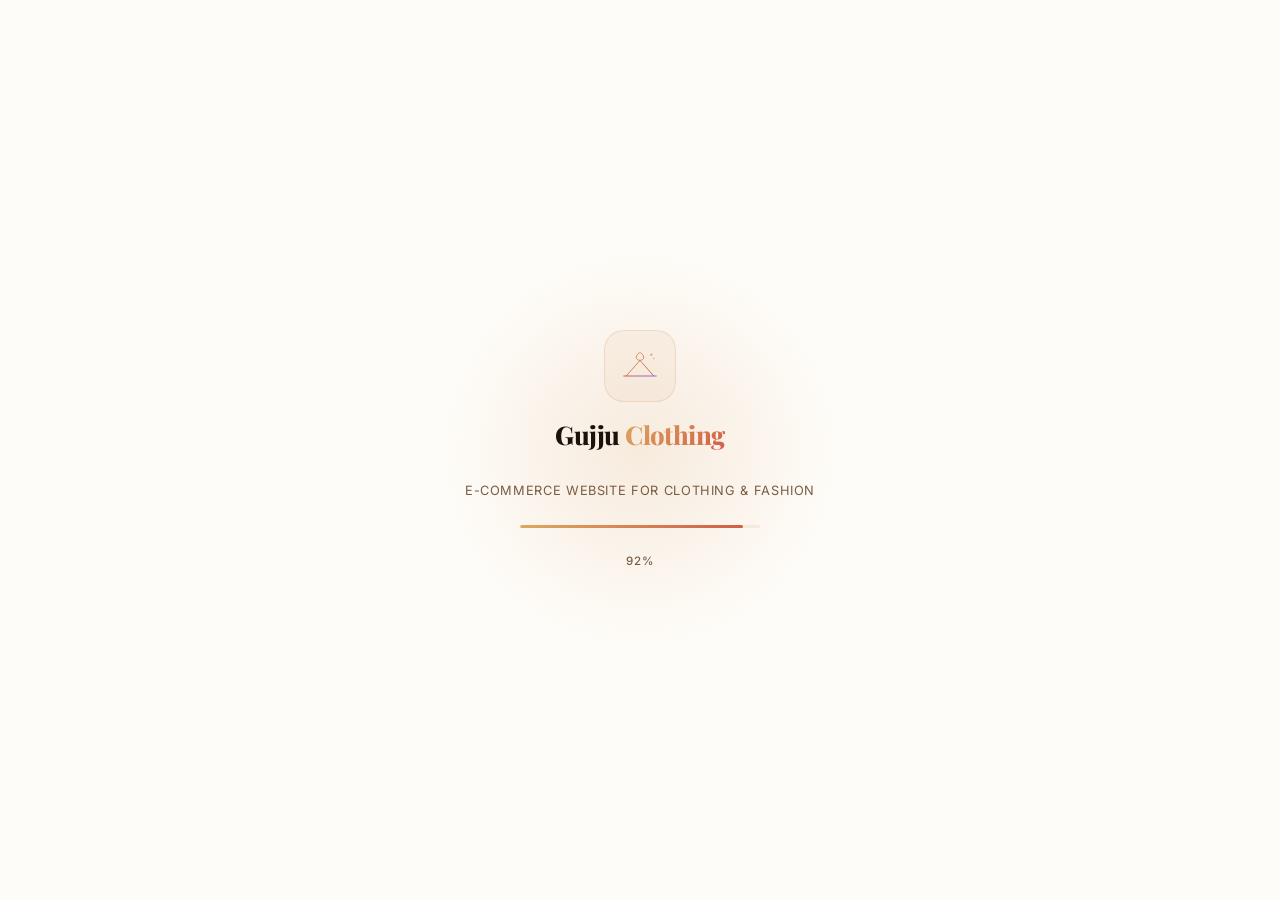
<file: presentation/index.html>
<!DOCTYPE html>
<html lang="en">
<head>
    <meta charset="UTF-8">
    <meta name="viewport" content="width=device-width, initial-scale=1.0">
    <title>Gujju Clothing — E-Commerce Website For Clothing &amp; Fashion</title>
    <meta name="description" content="Gujju Clothing: A full-featured e-commerce web application for clothing and fashion. BCA Major Project Presentation.">
    <link rel="stylesheet" href="css/main.css">
</head>
<body>

    <!-- ═══════════════════════════════════════
         LOADING SCREEN
         ═══════════════════════════════════════ -->
    <div id="loading-screen" class="loading-screen" role="status" aria-label="Loading Gujju Clothing">
        <div class="loading-glow"></div>
        <div class="loading-content">
            <div class="loading-logo">
                <div class="loading-logo-icon">
                    <svg viewBox="0 0 64 64" fill="none" xmlns="http://www.w3.org/2000/svg" width="40" height="40" aria-hidden="true">
                        <!-- Hanger icon -->
                        <path d="M32 10 C32 10 26 14 26 18 C26 21 29 23 32 23 C35 23 38 21 38 18 C38 14 32 10 32 10Z" stroke="url(#loadGrad1)" stroke-width="1.5" fill="none"/>
                        <path d="M10 48 L32 23 L54 48" stroke="url(#loadGrad1)" stroke-width="1.5" stroke-linecap="round" stroke-linejoin="round" fill="none"/>
                        <path d="M6 48 H58" stroke="url(#loadGrad2)" stroke-width="1.5" stroke-linecap="round"/>
                        <circle cx="50" cy="14" r="2" fill="#d69c63" opacity="0.7"/>
                        <circle cx="54" cy="20" r="1.2" fill="#c85a46" opacity="0.5"/>
                        <defs>
                            <linearGradient id="loadGrad1" x1="10" y1="10" x2="54" y2="50" gradientUnits="userSpaceOnUse">
                                <stop stop-color="#d69c63"/>
                                <stop offset="1" stop-color="#c85a46"/>
                            </linearGradient>
                            <linearGradient id="loadGrad2" x1="6" y1="48" x2="58" y2="48" gradientUnits="userSpaceOnUse">
                                <stop stop-color="#c85a46"/>
                                <stop offset="1" stop-color="#8b5cf6"/>
                            </linearGradient>
                        </defs>
                    </svg>
                </div>
                <div class="loading-logo-text">
                    <span class="loading-brand">Gujju </span><span class="loading-brand-accent">Clothing</span>
                </div>
            </div>
            <div class="loading-tagline">E-Commerce Website For Clothing &amp; Fashion</div>
            <div class="loading-bar-container">
                <div class="loading-bar" id="loading-progress"></div>
            </div>
            <div class="loading-status" id="loading-text">0%</div>
        </div>
    </div>


    <!-- ═══════════════════════════════════════
         NAVIGATION BAR
         ═══════════════════════════════════════ -->
    <nav id="main-nav" class="main-nav" role="navigation" aria-label="Main navigation">
        <div class="nav-content">
            <!-- Logo -->
            <div class="nav-logo">
                <div class="nav-logo-icon">
                    <svg viewBox="0 0 32 32" fill="none" width="20" height="20">
                        <path d="M16 5 C16 5 13 7.5 13 10 C13 11.8 14.5 13 16 13 C17.5 13 19 11.8 19 10 C19 7.5 16 5 16 5Z" stroke="url(#navG)" stroke-width="1.2" fill="none"/>
                        <path d="M5 24 L16 13 L27 24" stroke="url(#navG)" stroke-width="1.2" stroke-linecap="round" stroke-linejoin="round" fill="none"/>
                        <path d="M3 24 H29" stroke="url(#navG2)" stroke-width="1.2" stroke-linecap="round"/>
                        <defs>
                            <linearGradient id="navG" x1="5" y1="5" x2="27" y2="25" gradientUnits="userSpaceOnUse"><stop stop-color="#d69c63"/><stop offset="1" stop-color="#c85a46"/></linearGradient>
                            <linearGradient id="navG2" x1="3" y1="24" x2="29" y2="24" gradientUnits="userSpaceOnUse"><stop stop-color="#c85a46"/><stop offset="1" stop-color="#8b5cf6"/></linearGradient>
                        </defs>
                    </svg>
                </div>
                <span class="nav-logo-text">Gujju <span class="accent">Clothing</span></span>
            </div>

            <!-- Current Section -->
            <div class="nav-center">
                <span id="current-section" class="current-section-name">Welcome</span>
            </div>

            <!-- Right Controls -->
            <div class="nav-right">
                <span id="section-counter" class="section-counter">01 / 16</span>
                <button id="hamburger-btn" class="hamburger" aria-label="Toggle navigation menu" aria-expanded="false">
                    <span></span><span></span><span></span>
                </button>
            </div>
        </div>
        <div class="nav-progress-container">
            <div id="nav-progress" class="nav-progress-bar"></div>
        </div>
    </nav>


    <!-- ═══════════════════════════════════════
         MOBILE MENU
         ═══════════════════════════════════════ -->
    <div id="mobile-menu-overlay" class="mobile-menu-overlay"></div>
    <div id="mobile-menu" class="mobile-menu" role="dialog" aria-label="Section navigation">
        <div class="mobile-menu-content">
            <a href="#hero" data-section="hero"><span class="mobile-menu-number">01</span> Welcome</a>
            <a href="#overview" data-section="overview"><span class="mobile-menu-number">02</span> Project Overview</a>
            <a href="#introduction" data-section="introduction"><span class="mobile-menu-number">03</span> Introduction</a>
            <a href="#problem" data-section="problem"><span class="mobile-menu-number">04</span> Problem Definition</a>
            <a href="#objectives" data-section="objectives"><span class="mobile-menu-number">05</span> Objectives</a>
            <a href="#existing-system" data-section="existing-system"><span class="mobile-menu-number">06</span> Existing System</a>
            <a href="#proposed-system" data-section="proposed-system"><span class="mobile-menu-number">07</span> Proposed System</a>
            <a href="#sdlc" data-section="sdlc"><span class="mobile-menu-number">08</span> SDLC</a>
            <a href="#tech-stack" data-section="tech-stack"><span class="mobile-menu-number">09</span> Tech Stack</a>
            <a href="#architecture" data-section="architecture"><span class="mobile-menu-number">10</span> Architecture</a>
            <a href="#modules" data-section="modules"><span class="mobile-menu-number">11</span> Modules</a>
            <a href="#database" data-section="database"><span class="mobile-menu-number">12</span> Database</a>
            <a href="#features" data-section="features"><span class="mobile-menu-number">13</span> Features</a>
            <a href="#advantages" data-section="advantages"><span class="mobile-menu-number">14</span> Advantages</a>
            <a href="#conclusion" data-section="conclusion"><span class="mobile-menu-number">15</span> Conclusion</a>
            <a href="#thank-you" data-section="thank-you"><span class="mobile-menu-number">16</span> Thank You</a>
        </div>
    </div>


    <!-- ═══════════════════════════════════════
         PARTICLE CANVAS
         ═══════════════════════════════════════ -->
    <canvas id="particles-canvas" aria-hidden="true"></canvas>


    <!-- ═══════════════════════════════════════
         PRESENTATION SECTIONS
         ═══════════════════════════════════════ -->
    <main id="presentation">

        <!-- ──── SECTION 01: Hero ──── -->
        <section class="section" id="hero" data-section-name="Welcome">
            <div class="hero-glow-orb hero-glow-gold"></div>
            <div class="hero-glow-orb hero-glow-rose"></div>

            <div class="hero-wrapper">

                <!-- Left: Content -->
                <div class="hero-content">

                    <div class="badge badge-dot hero-badge animate-fade-up">
                        BCA Major Project — E-Commerce
                    </div>

                    <h1 class="hero-title animate-fade-up stagger-1">
                        <span style="color: var(--text-primary);">Gujju </span><span class="gradient-text">Clothing</span>
                    </h1>

                    <p class="hero-tagline animate-fade-up stagger-2">
                        Your Premier Fashion Destination
                    </p>

                    <p class="hero-subtitle animate-fade-up stagger-3">
                        A full-featured, responsive, database-driven e-Commerce web application for premium apparel,
                        ethnic wear, western outfits, and fashion accessories.
                    </p>

                    <div class="hero-actions animate-fade-up stagger-4">
                        <button class="btn btn-primary btn-lg" onclick="document.getElementById('overview').scrollIntoView({behavior:'smooth'})">
                            Explore Project
                            <svg width="16" height="16" viewBox="0 0 16 16" fill="none"><path d="M8 3v10M8 13l4-4M8 13L4 9" stroke="currentColor" stroke-width="1.5" stroke-linecap="round" stroke-linejoin="round"/></svg>
                        </button>
                        <button class="btn btn-ghost btn-lg" onclick="document.getElementById('overview').scrollIntoView({behavior:'smooth'})">
                            <svg width="16" height="16" viewBox="0 0 16 16" fill="none"><circle cx="8" cy="8" r="6" stroke="currentColor" stroke-width="1.2"/><path d="M8 5v3l2 2" stroke="currentColor" stroke-width="1.2" stroke-linecap="round"/></svg>
                            15 Min Presentation
                        </button>
                    </div>

                    <div class="hero-tech-row animate-fade-up stagger-5">
                        <span class="tag">HTML5</span>
                        <span class="tag">CSS3</span>
                        <span class="tag">JavaScript</span>
                        <span class="tag">Bootstrap 5</span>
                        <span class="tag tag-rose">PHP 8</span>
                        <span class="tag tag-purple">MySQL</span>
                    </div>
                </div>

                <!-- Right: Store Mockup -->
                <div class="hero-visual animate-scale stagger-3">

                    <!-- Floating stat card (top-right) -->
                    <div class="hero-float-card float-card-top animate-fade-right stagger-6">
                        <div class="float-card-label">Total Products</div>
                        <div class="float-card-value">
                            <span class="gradient-text" data-count-to="480" data-count-duration="2500">0</span>
                            <span class="float-card-trend trend-up">+18%</span>
                        </div>
                    </div>

                    <!-- Floating stat card (bottom-left) -->
                    <div class="hero-float-card float-card-bottom animate-fade-left stagger-7">
                        <div class="float-card-label">Orders Today</div>
                        <div class="float-card-value">
                            <span style="color: var(--accent-rose);" data-count-to="63" data-count-duration="2000">0</span>
                            <span class="float-card-trend trend-stable">Active</span>
                        </div>
                    </div>

                    <!-- Browser mockup -->
                    <div class="store-mockup">
                        <div class="mockup-titlebar">
                            <span class="mockup-dot mockup-dot-red"></span>
                            <span class="mockup-dot mockup-dot-yellow"></span>
                            <span class="mockup-dot mockup-dot-green"></span>
                            <span class="mockup-url">localhost/i_test/admin/dashboard</span>
                        </div>
                        <div class="mockup-body">
                            <div class="mockup-header">
                                <span class="mockup-header-title">Admin Dashboard</span>
                                <div class="mockup-header-avatar">GC</div>
                            </div>
                            <div class="mockup-stats">
                                <div class="mockup-stat">
                                    <div class="mockup-stat-value gold" data-count-to="480" data-count-duration="2000">0</div>
                                    <div class="mockup-stat-label">Products</div>
                                </div>
                                <div class="mockup-stat">
                                    <div class="mockup-stat-value rose" data-count-to="63" data-count-duration="1800">0</div>
                                    <div class="mockup-stat-label">Orders</div>
                                </div>
                                <div class="mockup-stat">
                                    <div class="mockup-stat-value purple" data-count-to="8" data-count-duration="1500">0</div>
                                    <div class="mockup-stat-label">Brands</div>
                                </div>
                            </div>
                            <div class="mockup-chart">
                                <div class="mockup-chart-label">Sales Trend — Last 7 Days</div>
                                <svg viewBox="0 0 300 60" preserveAspectRatio="none">
                                    <defs>
                                        <linearGradient id="chartGrad" x1="0" y1="0" x2="300" y2="0" gradientUnits="userSpaceOnUse">
                                            <stop stop-color="#d69c63"/>
                                            <stop offset="1" stop-color="#c85a46"/>
                                        </linearGradient>
                                        <linearGradient id="chartAreaGrad" x1="150" y1="0" x2="150" y2="60" gradientUnits="userSpaceOnUse">
                                            <stop stop-color="rgba(214,156,99,0.18)"/>
                                            <stop offset="1" stop-color="rgba(214,156,99,0)"/>
                                        </linearGradient>
                                    </defs>
                                    <path class="chart-area" d="M0 48 Q40 42, 60 36 T120 28 T160 20 T210 24 T260 14 T300 8 L300 60 L0 60 Z"/>
                                    <path class="chart-line" d="M0 48 Q40 42, 60 36 T120 28 T160 20 T210 24 T260 14 T300 8"/>
                                </svg>
                            </div>
                            <div class="mockup-table">
                                <div class="mockup-row">
                                    <div class="mockup-row-icon" style="background:rgba(214,156,99,0.1);">
                                        <svg width="12" height="12" viewBox="0 0 16 16" fill="none"><rect x="2" y="4" width="12" height="10" rx="1.5" stroke="#d69c63" stroke-width="1.2"/><path d="M5 4V2.5A1.5 1.5 0 0 1 6.5 1h3A1.5 1.5 0 0 1 11 2.5V4" stroke="#d69c63" stroke-width="1.2"/></svg>
                                    </div>
                                    <span class="mockup-row-name">Zara Ethnic Kurta Set</span>
                                    <span class="mockup-row-qty">42 units</span>
                                    <span class="mockup-row-status status-instock">In Stock</span>
                                </div>
                                <div class="mockup-row">
                                    <div class="mockup-row-icon" style="background:rgba(245,158,11,0.1);">
                                        <svg width="12" height="12" viewBox="0 0 16 16" fill="none"><rect x="2" y="4" width="12" height="10" rx="1.5" stroke="#fbbf24" stroke-width="1.2"/></svg>
                                    </div>
                                    <span class="mockup-row-name">H&amp;M Denim Jacket</span>
                                    <span class="mockup-row-qty">5 units</span>
                                    <span class="mockup-row-status status-low">Low Stock</span>
                                </div>
                                <div class="mockup-row">
                                    <div class="mockup-row-icon" style="background:rgba(239,68,68,0.1);">
                                        <svg width="12" height="12" viewBox="0 0 16 16" fill="none"><circle cx="8" cy="8" r="6" stroke="#dc2626" stroke-width="1.2"/><path d="M8 5v3M8 10.5v.5" stroke="#dc2626" stroke-width="1.5" stroke-linecap="round"/></svg>
                                    </div>
                                    <span class="mockup-row-name">Fabindia Cotton Saree</span>
                                    <span class="mockup-row-qty">0 units</span>
                                    <span class="mockup-row-status status-out">Out of Stock</span>
                                </div>
                            </div>
                        </div>
                    </div>
                </div>
            </div>

            <div class="scroll-indicator">
                <span>Scroll to explore</span>
                <div class="scroll-indicator-arrow"></div>
            </div>
        </section>

        <!-- ──── SECTION 02: Project Overview ──── -->
        <section class="section" id="overview" data-section-name="Project Overview">
            <div class="section-bg-grid"></div>
            <div class="section-inner">

                <div class="section-header animate-fade-up">
                    <div class="section-label">Project Overview</div>
                    <h2 class="section-title">What is <span class="gradient-text">Gujju Clothing</span>?</h2>
                </div>

                <div class="overview-bento">

                    <!-- Main Card -->
                    <div class="glass-card overview-main hover-glow animate-fade-up stagger-1">
                        <div class="overview-main-inner">
                            <div class="overview-main-text">
                                <h3>A Complete Online Fashion Store</h3>
                                <p>
                                    Gujju Clothing is a full-featured, responsive, database-driven e-Commerce web application
                                    designed to showcase and sell premium apparel, ethnic wear, western outfits, and fashion accessories.
                                </p>
                                <p style="margin-top: var(--space-3);">
                                    Built with PHP and MySQL, it delivers a secure, modern retail experience with multi-attribute
                                    filtering, real-time stock management, coupon discounts, and a comprehensive admin panel.
                                </p>
                            </div>
                            <div class="overview-main-visual">
                                <div class="overview-visual-ring"></div>
                                <div class="overview-visual-center">
                                    <svg width="28" height="28" viewBox="0 0 24 24" fill="none">
                                        <path d="M6 2L3 6v14a2 2 0 002 2h14a2 2 0 002-2V6l-3-4z" stroke="url(#ovCenter)" stroke-width="1.5" stroke-linejoin="round"/>
                                        <line x1="3" y1="6" x2="21" y2="6" stroke="url(#ovCenter)" stroke-width="1.5"/>
                                        <path d="M16 10a4 4 0 01-8 0" stroke="url(#ovCenter)" stroke-width="1.5" stroke-linecap="round"/>
                                        <defs><linearGradient id="ovCenter" x1="3" y1="2" x2="21" y2="22" gradientUnits="userSpaceOnUse"><stop stop-color="#d69c63"/><stop offset="1" stop-color="#c85a46"/></linearGradient></defs>
                                    </svg>
                                </div>
                                <div class="overview-visual-node">
                                    <svg width="14" height="14" viewBox="0 0 24 24" fill="none"><path d="M17 21v-2a4 4 0 00-4-4H5a4 4 0 00-4 4v2" stroke="#d69c63" stroke-width="1.5"/><circle cx="9" cy="7" r="4" stroke="#d69c63" stroke-width="1.5"/></svg>
                                </div>
                                <div class="overview-visual-node">
                                    <svg width="14" height="14" viewBox="0 0 24 24" fill="none"><path d="M8 16V10M12 16V7M16 16V12" stroke="#c85a46" stroke-width="1.5" stroke-linecap="round"/></svg>
                                </div>
                                <div class="overview-visual-node">
                                    <svg width="14" height="14" viewBox="0 0 24 24" fill="none"><path d="M12 22s8-4 8-10V5l-8-3-8 3v7c0 6 8 10 8 10z" stroke="#8b5cf6" stroke-width="1.5"/></svg>
                                </div>
                                <div class="overview-visual-node">
                                    <svg width="14" height="14" viewBox="0 0 24 24" fill="none"><circle cx="11" cy="11" r="7" stroke="#d97706" stroke-width="1.5"/><path d="M21 21l-4.35-4.35" stroke="#d97706" stroke-width="1.5" stroke-linecap="round"/></svg>
                                </div>
                            </div>
                        </div>
                    </div>

                    <!-- Why Card -->
                    <div class="glass-card overview-why hover-glow animate-fade-up stagger-2" style="padding: var(--space-6);">
                        <div class="overview-card-icon rose-bg">
                            <svg width="22" height="22" viewBox="0 0 24 24" fill="none"><path d="M9 18h6M12 2a7 7 0 017 7c0 2.38-1.19 4.47-3 5.74V17a1 1 0 01-1 1h-6a1 1 0 01-1-1v-2.26C6.19 13.47 5 11.38 5 9a7 7 0 017-7z" stroke="#c85a46" stroke-width="1.5" stroke-linecap="round" stroke-linejoin="round"/></svg>
                        </div>
                        <h3 class="overview-card-title">Why We Built It</h3>
                        <p class="overview-card-text">Many clothing brands and apparel styles are active in the market — Gujju Clothing brings them all to one store.</p>
                        <p class="overview-card-text" style="margin-top: var(--space-3);">Customers can browse 24/7, check live stock, apply promo discounts, and place orders securely.</p>
                    </div>

                    <!-- Bottom Row -->
                    <div class="overview-bottom-row">

                        <!-- Who Uses It -->
                        <div class="glass-card hover-lift hover-glow animate-fade-up stagger-3" style="padding: var(--space-6);">
                            <div class="overview-card-icon gold-bg">
                                <svg width="22" height="22" viewBox="0 0 24 24" fill="none"><path d="M17 21v-2a4 4 0 00-4-4H5a4 4 0 00-4 4v2" stroke="#d69c63" stroke-width="1.5" stroke-linecap="round"/><circle cx="9" cy="7" r="4" stroke="#d69c63" stroke-width="1.5"/><path d="M23 21v-2a4 4 0 00-3-3.87M16 3.13a4 4 0 010 7.75" stroke="#d69c63" stroke-width="1.5" stroke-linecap="round"/></svg>
                            </div>
                            <h3 class="overview-card-title">Who Will Use It</h3>
                            <ul class="overview-card-list gold-dots">
                                <li>Fashion Enthusiasts</li>
                                <li>Working Professionals</li>
                                <li>Students &amp; Families</li>
                                <li>Store Admin / Owner</li>
                            </ul>
                        </div>

                        <!-- Stat Card -->
                        <div class="glass-card overview-stat-card hover-lift hover-glow animate-scale stagger-4" style="padding: var(--space-6);">
                            <div class="overview-stat-number" data-count-to="24" data-count-duration="2000" data-count-suffix="">0</div>
                            <div class="overview-stat-desc">Hours/day the store is accessible to customers</div>
                        </div>

                        <!-- Key Benefits -->
                        <div class="glass-card hover-lift hover-glow animate-fade-up stagger-5" style="padding: var(--space-6);">
                            <div class="overview-card-icon green-bg">
                                <svg width="22" height="22" viewBox="0 0 24 24" fill="none"><path d="M22 11.08V12a10 10 0 11-5.93-9.14" stroke="#22c55e" stroke-width="1.5" stroke-linecap="round"/><path d="M22 4L12 14.01l-3-3" stroke="#22c55e" stroke-width="1.5" stroke-linecap="round" stroke-linejoin="round"/></svg>
                            </div>
                            <h3 class="overview-card-title">Key Benefits</h3>
                            <ul class="overview-card-list green-dots">
                                <li>Multi-brand catalog</li>
                                <li>Real-time stock tracking</li>
                                <li>Secure Bcrypt auth</li>
                                <li>Printable invoices</li>
                            </ul>
                        </div>
                    </div>
                </div>
            </div>
        </section>

        <!-- ──── SECTION 03: Introduction ──── -->
        <section class="section" id="introduction" data-section-name="Introduction">
            <div class="section-inner">
                <div class="section-header animate-fade-up">
                    <div class="section-label">Introduction</div>
                    <h2 class="section-title">Understanding <span class="gradient-text">E-Commerce Fashion</span></h2>
                    <p class="section-description">Every fashion brand needs a digital storefront — a place where customers can explore, choose, and buy with confidence.</p>
                </div>

                <!-- Comparison Panel -->
                <div class="intro-comparison animate-fade-up stagger-2">

                    <!-- Left: Traditional Way -->
                    <div class="intro-side intro-traditional">
                        <div class="intro-side-header">
                            <div class="intro-side-icon">
                                <svg width="20" height="20" viewBox="0 0 24 24" fill="none"><path d="M3 3h18v4H3V3z" stroke="#dc2626" stroke-width="1.5"/><path d="M3 7v13h18V7" stroke="#dc2626" stroke-width="1.5"/><path d="M9 11h6" stroke="#dc2626" stroke-width="1.3" stroke-linecap="round"/></svg>
                            </div>
                            <span class="intro-side-title">Without a Digital Store</span>
                        </div>
                        <div class="intro-items">
                            <div class="intro-item">
                                <div class="intro-item-icon"><svg width="12" height="12" viewBox="0 0 24 24" fill="none"><path d="M18 6L6 18M6 6l12 12" stroke="#dc2626" stroke-width="2" stroke-linecap="round"/></svg></div>
                                <span>Limited to local foot traffic only</span>
                            </div>
                            <div class="intro-item">
                                <div class="intro-item-icon"><svg width="12" height="12" viewBox="0 0 24 24" fill="none"><path d="M18 6L6 18M6 6l12 12" stroke="#dc2626" stroke-width="2" stroke-linecap="round"/></svg></div>
                                <span>No real-time stock visibility</span>
                            </div>
                            <div class="intro-item">
                                <div class="intro-item-icon"><svg width="12" height="12" viewBox="0 0 24 24" fill="none"><path d="M18 6L6 18M6 6l12 12" stroke="#dc2626" stroke-width="2" stroke-linecap="round"/></svg></div>
                                <span>Manual billing leads to errors</span>
                            </div>
                            <div class="intro-item">
                                <div class="intro-item-icon"><svg width="12" height="12" viewBox="0 0 24 24" fill="none"><path d="M18 6L6 18M6 6l12 12" stroke="#dc2626" stroke-width="2" stroke-linecap="round"/></svg></div>
                                <span>Restricted operating hours</span>
                            </div>
                        </div>
                    </div>

                    <!-- Center Divider -->
                    <div class="intro-divider">
                        <div class="intro-divider-badge">
                            <svg width="16" height="16" viewBox="0 0 24 24" fill="none"><path d="M5 12h14M12 5l7 7-7 7" stroke="#d69c63" stroke-width="2" stroke-linecap="round" stroke-linejoin="round"/></svg>
                        </div>
                    </div>

                    <!-- Right: Digital Way -->
                    <div class="intro-side intro-digital">
                        <div class="intro-side-header">
                            <div class="intro-side-icon">
                                <svg width="20" height="20" viewBox="0 0 24 24" fill="none"><path d="M6 2L3 6v14a2 2 0 002 2h14a2 2 0 002-2V6l-3-4z" stroke="#d69c63" stroke-width="1.5" stroke-linejoin="round"/><line x1="3" y1="6" x2="21" y2="6" stroke="#d69c63" stroke-width="1.5"/><path d="M16 10a4 4 0 01-8 0" stroke="#d69c63" stroke-width="1.5" stroke-linecap="round"/></svg>
                            </div>
                            <span class="intro-side-title">With Gujju Clothing</span>
                        </div>
                        <div class="intro-items">
                            <div class="intro-item">
                                <div class="intro-item-icon" style="background:rgba(34,197,94,0.1);"><svg width="12" height="12" viewBox="0 0 24 24" fill="none"><path d="M20 6L9 17l-5-5" stroke="#22c55e" stroke-width="2" stroke-linecap="round" stroke-linejoin="round"/></svg></div>
                                <span>Accessible 24/7 from anywhere</span>
                            </div>
                            <div class="intro-item">
                                <div class="intro-item-icon" style="background:rgba(34,197,94,0.1);"><svg width="12" height="12" viewBox="0 0 24 24" fill="none"><path d="M20 6L9 17l-5-5" stroke="#22c55e" stroke-width="2" stroke-linecap="round" stroke-linejoin="round"/></svg></div>
                                <span>Live stock &amp; size availability</span>
                            </div>
                            <div class="intro-item">
                                <div class="intro-item-icon" style="background:rgba(34,197,94,0.1);"><svg width="12" height="12" viewBox="0 0 24 24" fill="none"><path d="M20 6L9 17l-5-5" stroke="#22c55e" stroke-width="2" stroke-linecap="round" stroke-linejoin="round"/></svg></div>
                                <span>Automated invoicing &amp; billing</span>
                            </div>
                            <div class="intro-item">
                                <div class="intro-item-icon" style="background:rgba(34,197,94,0.1);"><svg width="12" height="12" viewBox="0 0 24 24" fill="none"><path d="M20 6L9 17l-5-5" stroke="#22c55e" stroke-width="2" stroke-linecap="round" stroke-linejoin="round"/></svg></div>
                                <span>Multi-brand catalog in one place</span>
                            </div>
                        </div>
                    </div>
                </div>

                <!-- Concept Cards -->
                <div class="intro-concepts">
                    <div class="glass-card intro-concept-card hover-lift animate-fade-up stagger-3">
                        <span class="intro-concept-number">01</span>
                        <div class="intro-concept-content">
                            <h4>What is E-Commerce?</h4>
                            <p>Buying and selling goods or services over the internet — anytime, anywhere, without physical boundaries.</p>
                        </div>
                    </div>
                    <div class="glass-card intro-concept-card hover-lift animate-fade-up stagger-4">
                        <span class="intro-concept-number">02</span>
                        <div class="intro-concept-content">
                            <h4>Why Fashion Online?</h4>
                            <p>To reach a wider audience, showcase diverse styles, and provide a seamless shopping experience across devices.</p>
                        </div>
                    </div>
                    <div class="glass-card intro-concept-card hover-lift animate-fade-up stagger-5">
                        <span class="intro-concept-number">03</span>
                        <div class="intro-concept-content">
                            <h4>How It Works</h4>
                            <p>Gujju Clothing connects customers and admins through a secure PHP/MySQL web application accessible on any browser.</p>
                        </div>
                    </div>
                </div>
            </div>
        </section>

        <!-- ──── SECTION 04: Problem Definition ──── -->
        <section class="section" id="problem" data-section-name="Problem Definition">
            <div class="section-inner">
                <div class="section-header animate-fade-up">
                    <div class="section-label">The Problem</div>
                    <h2 class="section-title">Why Do We Need <span class="gradient-text">This Platform</span>?</h2>
                </div>

                <div class="problem-pipeline">
                    <!-- Step 1 -->
                    <div class="problem-step is-problem animate-fade-up stagger-1">
                        <div class="problem-step-card">
                            <span class="problem-step-num">Problem 1</span>
                            <div class="problem-step-icon"><svg width="24" height="24" viewBox="0 0 24 24" fill="none"><path d="M3 3h18v4H3V3zM3 7v13h18V7" stroke="#dc2626" stroke-width="1.5"/></svg></div>
                            <h4 class="problem-step-title">Geographic Limits</h4>
                            <p class="problem-step-desc">Physical stores are limited to local foot traffic and fixed operating hours, restricting growth.</p>
                        </div>
                    </div>

                    <div class="problem-arrow animate-fade-left stagger-2">
                        <svg width="24" height="24" viewBox="0 0 24 24" fill="none"><path d="M5 12h14M12 5l7 7-7 7" stroke="#9ca3af" stroke-width="2" stroke-linecap="round" stroke-linejoin="round"/></svg>
                    </div>

                    <!-- Step 2 -->
                    <div class="problem-step is-problem animate-fade-up stagger-3">
                        <div class="problem-step-card">
                            <span class="problem-step-num">Problem 2</span>
                            <div class="problem-step-icon"><svg width="24" height="24" viewBox="0 0 24 24" fill="none"><circle cx="12" cy="12" r="10" stroke="#dc2626" stroke-width="1.5"/><path d="M12 8v4l3 3" stroke="#dc2626" stroke-width="1.5" stroke-linecap="round"/></svg></div>
                            <h4 class="problem-step-title">Manual Billing Errors</h4>
                            <p class="problem-step-desc">Paper receipts and disconnected spreadsheets cause billing errors and slow order processing.</p>
                        </div>
                    </div>

                    <div class="problem-arrow is-breakthrough animate-fade-left stagger-4">
                        <svg width="24" height="24" viewBox="0 0 24 24" fill="none"><path d="M5 12h14M12 5l7 7-7 7" stroke="#d69c63" stroke-width="2" stroke-linecap="round" stroke-linejoin="round"/></svg>
                    </div>

                    <!-- Solution -->
                    <div class="problem-step is-solution animate-fade-up stagger-5">
                        <div class="problem-step-card">
                            <span class="problem-step-num">Solution</span>
                            <div class="problem-step-icon"><svg width="24" height="24" viewBox="0 0 24 24" fill="none"><path d="M22 12h-4l-3 9L9 3l-3 9H2" stroke="#d69c63" stroke-width="1.5" stroke-linecap="round" stroke-linejoin="round"/></svg></div>
                            <h4 class="problem-step-title">Digital Fashion Store</h4>
                            <p class="problem-step-desc">A 24/7 accessible platform with live stock, automated billing, and real-time order tracking.</p>
                        </div>
                    </div>
                </div>

                <!-- Summary Card -->
                <div class="glass-card problem-summary hover-lift hover-glow animate-fade-up stagger-6">
                    <div class="problem-summary-icon">
                        <svg width="32" height="32" viewBox="0 0 24 24" fill="none"><path d="M10.29 3.86L1.82 18a2 2 0 001.71 3h16.94a2 2 0 001.71-3L13.71 3.86a2 2 0 00-3.42 0z" stroke="#d69c63" stroke-width="1.5" stroke-linecap="round" stroke-linejoin="round"/><line x1="12" y1="9" x2="12" y2="13" stroke="#d69c63" stroke-width="1.5" stroke-linecap="round"/><line x1="12" y1="17" x2="12.01" y2="17" stroke="#d69c63" stroke-width="2" stroke-linecap="round"/></svg>
                    </div>
                    <div class="problem-summary-text">
                        <h3>The Core Challenge</h3>
                        <p>Traditional clothing businesses lose customers due to restricted access and poor digital presence. Gujju Clothing eliminates these barriers with a fully digital, responsive, and secure platform that works around the clock.</p>
                    </div>
                </div>
            </div>
        </section>

        <!-- ──── SECTION 05: Objectives ──── -->
        <section class="section" id="objectives" data-section-name="Objectives">
            <div class="section-inner">
                <div class="section-header animate-fade-up">
                    <div class="section-label">Project Objectives</div>
                    <h2 class="section-title">What We Aim to <span class="gradient-text">Achieve</span></h2>
                </div>

                <div class="objectives-grid">
                    <div class="objective-card objective-featured animate-fade-up stagger-1">
                        <div class="objective-icon">
                            <svg width="24" height="24" viewBox="0 0 24 24" fill="none"><path d="M6 2L3 6v14a2 2 0 002 2h14a2 2 0 002-2V6l-3-4z" stroke="#c85a46" stroke-width="1.5" stroke-linejoin="round"/><line x1="3" y1="6" x2="21" y2="6" stroke="#c85a46" stroke-width="1.5"/><path d="M16 10a4 4 0 01-8 0" stroke="#c85a46" stroke-width="1.5" stroke-linecap="round"/></svg>
                        </div>
                        <h3 class="objective-title">24/7 Digital Storefront</h3>
                        <p class="objective-desc">Enable customers to browse and purchase clothing anytime, anywhere — without physical store constraints. A complete e-commerce platform replacing traditional retail limitations.</p>
                    </div>

                    <div class="objective-card animate-fade-up stagger-2">
                        <div class="objective-icon"><svg width="24" height="24" viewBox="0 0 24 24" fill="none"><path d="M12 22s8-4 8-10V5l-8-3-8 3v7c0 6 8 10 8 10z" stroke="#d69c63" stroke-width="1.5" stroke-linejoin="round"/></svg></div>
                        <h3 class="objective-title">Secure Authentication</h3>
                        <p class="objective-desc">Implement Bcrypt-encrypted user registration, session management, and role-based access for customers and admins.</p>
                    </div>

                    <div class="objective-card animate-fade-up stagger-3">
                        <div class="objective-icon"><svg width="24" height="24" viewBox="0 0 24 24" fill="none"><path d="M21 21l-6-6m2-5a7 7 0 11-14 0 7 7 0 0114 0z" stroke="#22d3ee" stroke-width="1.5" stroke-linecap="round"/></svg></div>
                        <h3 class="objective-title">Advanced Product Catalog</h3>
                        <p class="objective-desc">Multi-attribute filtering by brand, category, gender, price range, size, and color with live search suggestions.</p>
                    </div>

                    <div class="objective-card animate-fade-up stagger-4">
                        <div class="objective-icon"><svg width="24" height="24" viewBox="0 0 24 24" fill="none"><path d="M9 7h6M9 12h6M9 17h4" stroke="#22c55e" stroke-width="1.5" stroke-linecap="round"/><rect x="3" y="3" width="18" height="18" rx="2" stroke="#22c55e" stroke-width="1.5"/></svg></div>
                        <h3 class="objective-title">Automated Billing &amp; Invoicing</h3>
                        <p class="objective-desc">Generate formal, printable PDF/HTML order invoices with detailed tax, discount, and line-item breakdowns automatically.</p>
                    </div>

                    <div class="objective-card animate-fade-up stagger-5">
                        <div class="objective-icon"><svg width="24" height="24" viewBox="0 0 24 24" fill="none"><path d="M12 8v4l3 3m6-3a9 9 0 11-18 0 9 9 0 0118 0z" stroke="#f472b6" stroke-width="1.5" stroke-linecap="round" stroke-linejoin="round"/></svg></div>
                        <h3 class="objective-title">Order Tracking System</h3>
                        <p class="objective-desc">Allow customers to track real-time fulfillment status — Pending → Processing → Shipped → Delivered.</p>
                    </div>
                </div>
            </div>
        </section>

        <!-- ──── SECTION 06: Existing System ──── -->
        <section class="section" id="existing-system" data-section-name="Existing System">
            <div class="section-inner">
                <div class="section-header animate-fade-up">
                    <div class="section-label" style="color:#dc2626;border-color:rgba(239,68,68,0.3);background:rgba(239,68,68,0.1);">Current Flaws</div>
                    <h2 class="section-title">The <span style="color:#dc2626;">Existing</span> System</h2>
                </div>

                <div class="system-card system-existing animate-fade-up stagger-2">
                    <div class="system-split">
                        <div class="system-list-col">
                            <div class="system-item">
                                <div class="system-item-icon">✕</div>
                                <div class="system-item-text">
                                    <h4>No Online Presence</h4>
                                    <p>Customers can only buy in-store; no way to browse or purchase remotely.</p>
                                </div>
                            </div>
                            <div class="system-item">
                                <div class="system-item-icon">✕</div>
                                <div class="system-item-text">
                                    <h4>Manual Stock Management</h4>
                                    <p>Stock levels tracked on paper or spreadsheets, prone to errors and outdated data.</p>
                                </div>
                            </div>
                            <div class="system-item">
                                <div class="system-item-icon">✕</div>
                                <div class="system-item-text">
                                    <h4>No Customer Accounts</h4>
                                    <p>No way for customers to save wishlists, view order history, or track deliveries.</p>
                                </div>
                            </div>
                            <div class="system-item">
                                <div class="system-item-icon">✕</div>
                                <div class="system-item-text">
                                    <h4>No Discount Automation</h4>
                                    <p>Promo codes and discount campaigns managed manually, error-prone and time-consuming.</p>
                                </div>
                            </div>
                        </div>
                        <div class="system-visual-col">
                            <div class="visual-mess">
                                <div class="mess-paper mess-paper-1">
                                    <div class="mess-line"></div>
                                    <div class="mess-line short red"></div>
                                    <div class="mess-line"></div>
                                </div>
                                <div class="mess-paper mess-paper-2">
                                    <div class="mess-line"></div>
                                    <div class="mess-line"></div>
                                    <div class="mess-line short"></div>
                                </div>
                                <div class="mess-paper mess-paper-3">
                                    <div class="mess-line red"></div>
                                    <div class="mess-line short"></div>
                                </div>
                            </div>
                        </div>
                    </div>
                </div>
            </div>
        </section>

        <!-- ──── SECTION 07: Proposed System ──── -->
        <section class="section" id="proposed-system" data-section-name="Proposed System">
            <div class="section-inner">
                <div class="section-header animate-fade-up">
                    <div class="section-label" style="color:#16a34a;border-color:rgba(34,197,94,0.3);background:rgba(34,197,94,0.1);">Our Solution</div>
                    <h2 class="section-title">The <span style="color:#16a34a;">Proposed</span> System</h2>
                </div>

                <div class="system-card system-proposed animate-fade-up stagger-2">
                    <div class="system-split">
                        <div class="system-visual-col">
                            <div class="visual-organized">
                                <div class="org-server">
                                    <svg width="24" height="24" viewBox="0 0 24 24" fill="none"><rect x="2" y="3" width="20" height="14" rx="2" stroke="#d69c63" stroke-width="1.5"/><path d="M8 21h8M12 17v4M6 8h12M6 12h12" stroke="#d69c63" stroke-width="1.5" stroke-linecap="round"/></svg>
                                    <div style="flex:1;">
                                        <div style="font-size:12px;font-weight:bold;">Gujju Clothing Server</div>
                                        <div style="font-size:10px;color:var(--text-muted);">Central Database</div>
                                    </div>
                                    <div class="org-server-lights">
                                        <div class="org-server-light"></div>
                                        <div class="org-server-light"></div>
                                        <div class="org-server-light"></div>
                                    </div>
                                </div>
                                <div class="org-connections">
                                    <div class="org-client" style="display:flex;align-items:center;justify-content:center;">
                                        <svg width="24" height="24" viewBox="0 0 24 24" fill="none"><rect x="4" y="4" width="16" height="16" rx="2" stroke="#8b5cf6" stroke-width="1.5"/></svg>
                                    </div>
                                    <div class="org-client" style="display:flex;align-items:center;justify-content:center;">
                                        <svg width="24" height="24" viewBox="0 0 24 24" fill="none"><rect x="6" y="2" width="12" height="20" rx="2" stroke="#8b5cf6" stroke-width="1.5"/></svg>
                                    </div>
                                </div>
                            </div>
                        </div>
                        <div class="system-list-col">
                            <div class="system-item">
                                <div class="system-item-icon">✓</div>
                                <div class="system-item-text">
                                    <h4>Full Online Store</h4>
                                    <p>Customers can browse, filter, wishlist, and order from any device, anywhere.</p>
                                </div>
                            </div>
                            <div class="system-item">
                                <div class="system-item-icon">✓</div>
                                <div class="system-item-text">
                                    <h4>Real-Time Inventory</h4>
                                    <p>Stock levels auto-update on every purchase; low-stock alerts notify the admin instantly.</p>
                                </div>
                            </div>
                            <div class="system-item">
                                <div class="system-item-icon">✓</div>
                                <div class="system-item-text">
                                    <h4>Coupon &amp; Discount Engine</h4>
                                    <p>Automated promo code validation with percentage or fixed discounts and minimum order rules.</p>
                                </div>
                            </div>
                            <div class="system-item">
                                <div class="system-item-icon">✓</div>
                                <div class="system-item-text">
                                    <h4>Customer Account Hub</h4>
                                    <p>Full profile management, order history, wishlist bookmarking, and live order tracking.</p>
                                </div>
                            </div>
                        </div>
                    </div>
                </div>
            </div>
        </section>

        <!-- ──── SECTION 08: SDLC ──── -->
        <section class="section" id="sdlc" data-section-name="SDLC">
            <div class="section-inner text-center flex-col-center">
                <div class="section-header animate-fade-up">
                    <div class="section-label">Methodology</div>
                    <h2 class="section-title">Software Development <span class="gradient-text">Life Cycle</span></h2>
                    <p class="section-description">We followed the structured Waterfall model to ensure systematic and quality-assured development.</p>
                </div>

                <div class="sdlc-timeline animate-fade-up stagger-2">
                    <div class="sdlc-line"><div class="sdlc-line-fill"></div></div>

                    <div class="sdlc-step">
                        <div class="sdlc-icon">
                            <svg width="28" height="28" viewBox="0 0 24 24" fill="none"><path d="M9 5H7a2 2 0 00-2 2v12a2 2 0 002 2h10a2 2 0 002-2V7a2 2 0 00-2-2h-2M9 5a2 2 0 002 2h2a2 2 0 002-2M9 5a2 2 0 012-2h2a2 2 0 012 2" stroke="#d69c63" stroke-width="1.5" stroke-linecap="round" stroke-linejoin="round"/></svg>
                        </div>
                        <span class="sdlc-title">Requirement<br>Gathering</span>
                    </div>

                    <div class="sdlc-step">
                        <div class="sdlc-icon">
                            <svg width="28" height="28" viewBox="0 0 24 24" fill="none"><path d="M12 2L2 7l10 5 10-5-10-5zM2 17l10 5 10-5M2 12l10 5 10-5" stroke="#c85a46" stroke-width="1.5" stroke-linecap="round" stroke-linejoin="round"/></svg>
                        </div>
                        <span class="sdlc-title">System<br>Design</span>
                    </div>

                    <div class="sdlc-step">
                        <div class="sdlc-icon">
                            <svg width="28" height="28" viewBox="0 0 24 24" fill="none"><path d="M10 20l4-16m4 4l4 4-4 4M6 16l-4-4 4-4" stroke="#8b5cf6" stroke-width="1.5" stroke-linecap="round" stroke-linejoin="round"/></svg>
                        </div>
                        <span class="sdlc-title">Implementation<br>(Coding)</span>
                    </div>

                    <div class="sdlc-step">
                        <div class="sdlc-icon">
                            <svg width="28" height="28" viewBox="0 0 24 24" fill="none"><path d="M9 12l2 2 4-4m6 2a9 9 0 11-18 0 9 9 0 0118 0z" stroke="#22c55e" stroke-width="1.5" stroke-linecap="round" stroke-linejoin="round"/></svg>
                        </div>
                        <span class="sdlc-title">Testing &amp;<br>Integration</span>
                    </div>

                    <div class="sdlc-step">
                        <div class="sdlc-icon">
                            <svg width="28" height="28" viewBox="0 0 24 24" fill="none"><path d="M5 12h14M12 5l7 7-7 7" stroke="#f472b6" stroke-width="1.5" stroke-linecap="round" stroke-linejoin="round"/></svg>
                        </div>
                        <span class="sdlc-title">Deployment &amp;<br>Maintenance</span>
                    </div>
                </div>
            </div>
        </section>

        <!-- ──── SECTION 09: Technology Stack ──── -->
        <section class="section" id="tech-stack" data-section-name="Tech Stack">
            <div class="section-inner text-center flex-col-center">
                <div class="section-header animate-fade-up">
                    <div class="section-label">Tools &amp; Technologies</div>
                    <h2 class="section-title">The <span class="gradient-text">Technology Stack</span></h2>
                    <p class="section-description">Built using industry-standard web technologies for performance, security, and cross-device compatibility.</p>
                </div>

                <div class="tech-grid animate-fade-up stagger-2">
                    <div class="tech-card">
                        <div class="tech-icon" style="color:#e34f26;">
                            <svg width="28" height="28" viewBox="0 0 24 24" fill="currentColor"><path d="M1.5 0h21l-1.91 21.563L11.977 24l-8.565-2.438L1.5 0zm17.09 4.413L5.41 4.41l.213 2.622 10.125.002-.255 2.716h-6.64l.24 2.573h6.182l-.366 3.523-2.91.804-2.956-.81-.188-2.11h-2.61l.29 3.855L12 19.288l5.373-1.53L18.59 4.413z"/></svg>
                        </div>
                        <div class="tech-info text-left"><h4>HTML5</h4><p>Structure &amp; Semantic markup</p></div>
                    </div>

                    <div class="tech-card">
                        <div class="tech-icon" style="color:#264de4;">
                            <svg width="28" height="28" viewBox="0 0 24 24" fill="currentColor"><path d="M1.5 0h21l-1.91 21.563L11.977 24l-8.564-2.438L1.5 0zm17.09 4.413L5.41 4.411l.213 2.622 10.125.002-.255 2.716h-6.64l.24 2.573h6.182l-.366 3.523-2.91.804-2.956-.81-.188-2.11h-2.61l.29 3.855L12 19.288l5.373-1.53L18.59 4.413z"/></svg>
                        </div>
                        <div class="tech-info text-left"><h4>CSS3</h4><p>Styling, Layout &amp; Animations</p></div>
                    </div>

                    <div class="tech-card">
                        <div class="tech-icon" style="color:#f7df1e;">
                            <svg width="28" height="28" viewBox="0 0 24 24" fill="currentColor"><path d="M0 0h24v24H0V0zm22.034 18.276c-.175-1.095-.888-2.015-3.003-2.873-.736-.345-1.554-.585-1.797-1.14-.091-.33-.105-.51-.046-.705.15-.646.915-.84 1.515-.66.39.12.75.42.976.9 1.034-.676 1.034-.676 1.755-1.125-.27-.42-.404-.601-.586-.78-.63-.705-1.469-1.065-2.834-1.034l-.705.089c-.676.165-1.32.525-1.71 1.005-1.14 1.291-.811 3.541.569 4.471 1.365 1.02 3.361 1.244 3.616 2.205.24 1.17-.87 1.545-1.966 1.41-.811-.18-1.26-.586-1.755-1.336l-1.83 1.051c.21.48.45.689.81 1.109 1.74 1.756 6.09 1.666 6.871-1.004.029-.09.24-.705.074-1.65l.046.067zm-8.983-7.245h-2.248c0 1.938-.009 3.864-.009 5.805 0 1.232.063 2.363-.138 2.711-.33.689-1.18.601-1.566.48-.396-.196-.597-.466-.83-.855-.063-.105-.11-.196-.127-.196l-1.825 1.125c.305.63.75 1.172 1.324 1.517.855.51 2.004.675 3.207.405.783-.226 1.458-.691 1.811-1.411.51-.93.402-2.07.397-3.346.012-2.054 0-4.109 0-6.179l.004-.056z"/></svg>
                        </div>
                        <div class="tech-info text-left"><h4>JavaScript</h4><p>Client-side interactivity &amp; AJAX</p></div>
                    </div>

                    <div class="tech-card">
                        <div class="tech-icon" style="color:#777bb3;">
                            <svg width="28" height="28" viewBox="0 0 24 24" fill="currentColor"><path d="M7.01 10.207h-.944l-.515 2.648h.838c.556 0 .97-.105 1.242-.314.272-.21.455-.559.55-1.047.092-.47.05-.802-.124-1-.17-.197-.494-.287-.047-.287zM12 0C5.373 0 0 5.373 0 12s5.373 12 12 12 12-5.373 12-12S18.627 0 12 0zm0 19.5a7.5 7.5 0 110-15 7.5 7.5 0 010 15zm3.712-6.989c-.135.645-.458 1.133-.968 1.462-.51.33-1.184.494-2.022.494h-1.028l-.462 2.37H9.8l1.326-6.814h2.451c.76 0 1.33.172 1.711.517.38.345.524.857.424 1.971z"/></svg>
                        </div>
                        <div class="tech-info text-left"><h4>PHP 8</h4><p>Server-side logic &amp; Routing</p></div>
                    </div>

                    <div class="tech-card">
                        <div class="tech-icon" style="color:#00758f;">
                            <svg width="28" height="28" viewBox="0 0 24 24" fill="currentColor"><path d="M16.405 5.501c-.115 0-.193.014-.274.033v.013h.014c.054.104.146.19.274.274l.014.014v-.014c.054-.093.068-.186.014-.274-.014-.033-.07-.046-.042-.052zm5.261 1.4c-.015 0-.039.003-.07.006-.08.015-.195.045-.264.08-.194.09-.318.25-.399.475-.017.045-.029.09-.04.135-.019.085-.027.175-.027.262 0 .12.011.237.034.347.017.083.041.16.069.233.012.032.026.063.04.093l.025.054.012.027c.08.17.203.32.357.44.06.05.124.094.194.135.062.036.126.069.195.097.083.032.17.057.26.073l.077.012.09.009c.058.004.113.006.166.006.175 0 .34-.03.498-.09.155-.058.298-.147.424-.265.126-.118.23-.264.3-.434.08-.173.12-.367.12-.58 0-.205-.04-.396-.12-.565-.079-.168-.19-.31-.33-.424-.142-.115-.31-.2-.5-.254-.19-.052-.395-.08-.606-.08-.067 0-.132.003-.195.007zM0 0v24h24V0H0zm22.34 6.347c.052.18.065.35.065.513.001.367-.08.698-.242.99-.162.29-.397.528-.7.712-.165.1-.348.177-.54.234-.196.057-.407.088-.637.092H20.1c-.285 0-.548.054-.786.162-.238.108-.45.268-.63.477l-.014.014-.014-.014c-.018.07-.027.143-.027.218 0 .215.09.41.272.58.18.17.42.285.71.345.034.007.07.012.105.018.035.006.07.01.105.012.036.003.074.004.112.004.036 0 .075-.001.111-.004.035-.002.072-.007.107-.012.069-.01.137-.024.204-.042l.084-.026.08-.032.076-.034.076-.04c.174-.1.316-.242.42-.42.058-.098.103-.203.134-.315H22.7c-.085.268-.207.513-.368.73-.165.22-.361.412-.593.57-.23.16-.49.28-.78.36-.29.08-.607.12-.95.12-.342 0-.662-.04-.96-.12-.296-.08-.554-.2-.775-.36-.22-.16-.393-.36-.52-.59-.13-.235-.195-.5-.195-.797 0-.315.065-.602.195-.857.13-.256.308-.474.535-.652.065-.052.133-.1.204-.143.072-.044.147-.082.224-.114.077-.033.158-.062.242-.086l.26-.065.022-.005c.15-.037.31-.066.476-.087.167-.02.34-.032.519-.034l.1-.001h.01c.198 0 .39-.03.573-.085.183-.057.348-.14.497-.25.15-.113.27-.252.358-.42.09-.167.135-.358.135-.57 0-.08-.008-.157-.02-.233-.013-.075-.033-.147-.06-.214-.027-.067-.062-.13-.105-.187-.044-.057-.095-.11-.154-.155-.178-.136-.425-.205-.742-.205-.09 0-.18.007-.268.022-.086.014-.168.038-.244.07-.076.033-.146.074-.208.124-.062.05-.116.108-.16.174-.086.13-.133.285-.14.463H19.5c.01-.35.08-.66.21-.937.13-.277.31-.512.542-.705.232-.193.51-.34.833-.44.323-.102.682-.153 1.076-.153.262 0 .51.025.744.076.235.052.45.13.648.232.2.103.373.234.52.394.147.16.258.347.333.562z"/></svg>
                        </div>
                        <div class="tech-info text-left"><h4>MySQL</h4><p>Relational Database</p></div>
                    </div>

                    <div class="tech-card">
                        <div class="tech-icon" style="color:#712cf9;">
                            <svg width="28" height="28" viewBox="0 0 24 24" fill="currentColor"><path d="M16 11.5c.8-.5 1.5-1.3 1.5-2.4 0-2.3-1.6-3.6-4.5-3.6H6.5v13h7.2c3.1 0 5.3-1.4 5.3-4.2 0-1.4-.8-2.4-1.8-2.8zM9.5 8h3c1.2 0 1.8.5 1.8 1.4s-.6 1.5-1.8 1.5h-3V8zm3.5 8H9.5v-3.2h3.5c1.4 0 2.1.6 2.1 1.6 0 1.1-.7 1.6-2.1 1.6z"/></svg>
                        </div>
                        <div class="tech-info text-left"><h4>Bootstrap 5</h4><p>Responsive Grid System</p></div>
                    </div>
                </div>
            </div>
        </section>

        <!-- ──── SECTION 10: Architecture ──── -->
        <section class="section" id="architecture" data-section-name="Architecture">
            <div class="section-inner text-center flex-col-center">
                <div class="section-header animate-fade-up">
                    <div class="section-label">High-Level Design</div>
                    <h2 class="section-title">System <span class="gradient-text">Architecture</span></h2>
                    <p class="section-description">A secure 3-tier architecture ensuring separation of concerns and scalability.</p>
                </div>

                <div class="arch-diagram animate-scale stagger-2">
                    <div class="arch-node">
                        <div class="arch-icon">
                            <svg width="48" height="48" viewBox="0 0 24 24" fill="none"><rect x="2" y="4" width="20" height="14" rx="2" stroke="#d69c63" stroke-width="1.5"/><path d="M8 22h8M12 18v4" stroke="#d69c63" stroke-width="1.5" stroke-linecap="round"/></svg>
                        </div>
                        <h3 class="arch-title" style="color:var(--accent-gold-d);">Client Tier</h3>
                        <p class="arch-desc">Web Browser<br>(HTML, CSS, JS, Bootstrap)</p>
                    </div>

                    <div class="arch-connector">
                        <span class="arch-connector-label">HTTP / AJAX</span>
                        <div class="arch-connector-line"></div>
                        <span class="arch-connector-label">HTML / JSON</span>
                    </div>

                    <div class="arch-node">
                        <div class="arch-icon">
                            <svg width="48" height="48" viewBox="0 0 24 24" fill="none"><rect x="4" y="2" width="16" height="20" rx="2" stroke="#c85a46" stroke-width="1.5"/><path d="M8 6h8M8 10h8M8 14h4" stroke="#c85a46" stroke-width="1.5" stroke-linecap="round"/></svg>
                        </div>
                        <h3 class="arch-title" style="color:var(--accent-rose);">Application Tier</h3>
                        <p class="arch-desc">Web Server<br>(PHP 8, Apache via XAMPP)</p>
                    </div>

                    <div class="arch-connector">
                        <span class="arch-connector-label">SQL Queries</span>
                        <div class="arch-connector-line"></div>
                        <span class="arch-connector-label">Data Results</span>
                    </div>

                    <div class="arch-node">
                        <div class="arch-icon">
                            <svg width="48" height="48" viewBox="0 0 24 24" fill="none"><path d="M12 21c-5.52 0-10-2.24-10-5V8c0-2.76 4.48-5 10-5s10 2.24 10 5v8c0 2.76-4.48 5-10 5z" stroke="#8b5cf6" stroke-width="1.5"/><path d="M12 8c-5.52 0-10-2.24-10-5S6.48 1 12 1s10 2.24 10 5-4.48 5-10 5z" stroke="#8b5cf6" stroke-width="1.5"/><path d="M2 13c0 2.76 4.48 5 10 5s10-2.24 10-5" stroke="#8b5cf6" stroke-width="1.5"/></svg>
                        </div>
                        <h3 class="arch-title" style="color:var(--accent-purple);">Data Tier</h3>
                        <p class="arch-desc">Relational DB<br>(MySQL 8 / phpMyAdmin)</p>
                    </div>
                </div>
            </div>
        </section>

        <!-- ──── SECTION 11: Modules ──── -->
        <section class="section" id="modules" data-section-name="Modules">
            <div class="section-inner text-center flex-col-center">
                <div class="section-header animate-fade-up">
                    <div class="section-label">System Actors</div>
                    <h2 class="section-title">Core <span class="gradient-text">Modules</span></h2>
                    <p class="section-description">The system is divided into two primary modules based on user roles and responsibilities.</p>
                </div>

                <div class="modules-grid animate-fade-up stagger-2">
                    <!-- Admin Module -->
                    <div class="module-card module-admin">
                        <div class="module-header">
                            <div class="module-icon">
                                <svg width="32" height="32" viewBox="0 0 24 24" fill="none"><path d="M16 7a4 4 0 11-8 0 4 4 0 018 0zM12 14a7 7 0 00-7 7h14a7 7 0 00-7-7z" stroke="currentColor" stroke-width="1.5" stroke-linecap="round" stroke-linejoin="round"/></svg>
                            </div>
                            <h3 class="module-title">Admin Module</h3>
                        </div>
                        <ul class="module-list text-left">
                            <li><svg width="20" height="20" viewBox="0 0 24 24" fill="none"><path d="M5 13l4 4L19 7" stroke="currentColor" stroke-width="2" stroke-linecap="round" stroke-linejoin="round"/></svg> Full dashboard with sales &amp; revenue metrics</li>
                            <li><svg width="20" height="20" viewBox="0 0 24 24" fill="none"><path d="M5 13l4 4L19 7" stroke="currentColor" stroke-width="2" stroke-linecap="round" stroke-linejoin="round"/></svg> Manage products, categories &amp; brands (CRUD)</li>
                            <li><svg width="20" height="20" viewBox="0 0 24 24" fill="none"><path d="M5 13l4 4L19 7" stroke="currentColor" stroke-width="2" stroke-linecap="round" stroke-linejoin="round"/></svg> Process orders &amp; update fulfillment status</li>
                            <li><svg width="20" height="20" viewBox="0 0 24 24" fill="none"><path d="M5 13l4 4L19 7" stroke="currentColor" stroke-width="2" stroke-linecap="round" stroke-linejoin="round"/></svg> Generate printable invoices &amp; coupon codes</li>
                        </ul>
                    </div>

                    <!-- Customer Module -->
                    <div class="module-card module-staff">
                        <div class="module-header">
                            <div class="module-icon">
                                <svg width="32" height="32" viewBox="0 0 24 24" fill="none"><path d="M17 21v-2a4 4 0 00-4-4H5a4 4 0 00-4 4v2M9 11a4 4 0 100-8 4 4 0 000 8zM23 21v-2a4 4 0 00-3-3.87M16 3.13a4 4 0 010 7.75" stroke="currentColor" stroke-width="1.5" stroke-linecap="round" stroke-linejoin="round"/></svg>
                            </div>
                            <h3 class="module-title">Customer Module</h3>
                        </div>
                        <ul class="module-list text-left">
                            <li><svg width="20" height="20" viewBox="0 0 24 24" fill="none"><path d="M5 13l4 4L19 7" stroke="currentColor" stroke-width="2" stroke-linecap="round" stroke-linejoin="round"/></svg> Browse catalog with filters &amp; live search</li>
                            <li><svg width="20" height="20" viewBox="0 0 24 24" fill="none"><path d="M5 13l4 4L19 7" stroke="currentColor" stroke-width="2" stroke-linecap="round" stroke-linejoin="round"/></svg> Add to cart, wishlist &amp; apply coupons</li>
                            <li><svg width="20" height="20" viewBox="0 0 24 24" fill="none"><path d="M5 13l4 4L19 7" stroke="currentColor" stroke-width="2" stroke-linecap="round" stroke-linejoin="round"/></svg> Secure checkout with COD / Online payment</li>
                            <li><svg width="20" height="20" viewBox="0 0 24 24" fill="none"><path d="M5 13l4 4L19 7" stroke="currentColor" stroke-width="2" stroke-linecap="round" stroke-linejoin="round"/></svg> Track orders &amp; submit product reviews</li>
                        </ul>
                    </div>
                </div>
            </div>
        </section>

        <!-- ──── SECTION 12: Database ──── -->
        <section class="section" id="database" data-section-name="Database">
            <div class="section-inner text-center flex-col-center">
                <div class="section-header animate-fade-up">
                    <div class="section-label">Data Schema</div>
                    <h2 class="section-title">Database <span class="gradient-text">Design</span></h2>
                    <p class="section-description">A normalized relational database with 11 tables ensuring data integrity and fast retrieval.</p>
                </div>

                <div class="db-layout animate-fade-up stagger-2">
                    <div class="db-core">
                        <svg width="24" height="24" viewBox="0 0 24 24" fill="none"><path d="M12 21c-5.52 0-10-2.24-10-5V8c0-2.76 4.48-5 10-5s10 2.24 10 5v8c0 2.76-4.48 5-10 5z" stroke="currentColor" stroke-width="1.5"/></svg>
                        <h3>gujju_clothing_db</h3>
                    </div>

                    <div class="db-tables">
                        <!-- users -->
                        <div class="db-table">
                            <div class="db-table-header"><svg width="12" height="12" viewBox="0 0 24 24" fill="none"><rect x="3" y="3" width="18" height="18" rx="2" stroke="currentColor" stroke-width="2"/></svg> users</div>
                            <div class="db-fields text-left">
                                <div class="db-field is-pk"><span class="db-field-name">id</span><span class="db-field-type">INT PK</span></div>
                                <div class="db-field"><span class="db-field-name">name</span><span class="db-field-type">VARCHAR</span></div>
                                <div class="db-field"><span class="db-field-name">email</span><span class="db-field-type">VARCHAR</span></div>
                                <div class="db-field"><span class="db-field-name">password</span><span class="db-field-type">VARCHAR</span></div>
                                <div class="db-field"><span class="db-field-name">role</span><span class="db-field-type">ENUM</span></div>
                            </div>
                        </div>

                        <!-- products -->
                        <div class="db-table">
                            <div class="db-table-header"><svg width="12" height="12" viewBox="0 0 24 24" fill="none"><rect x="3" y="3" width="18" height="18" rx="2" stroke="currentColor" stroke-width="2"/></svg> products</div>
                            <div class="db-fields text-left">
                                <div class="db-field is-pk"><span class="db-field-name">id</span><span class="db-field-type">INT PK</span></div>
                                <div class="db-field is-fk"><span class="db-field-name">category_id</span><span class="db-field-type">FK</span></div>
                                <div class="db-field is-fk"><span class="db-field-name">brand_id</span><span class="db-field-type">FK</span></div>
                                <div class="db-field"><span class="db-field-name">price</span><span class="db-field-type">DECIMAL</span></div>
                                <div class="db-field"><span class="db-field-name">stock</span><span class="db-field-type">INT</span></div>
                            </div>
                        </div>

                        <!-- orders -->
                        <div class="db-table">
                            <div class="db-table-header"><svg width="12" height="12" viewBox="0 0 24 24" fill="none"><rect x="3" y="3" width="18" height="18" rx="2" stroke="currentColor" stroke-width="2"/></svg> orders</div>
                            <div class="db-fields text-left">
                                <div class="db-field is-pk"><span class="db-field-name">id</span><span class="db-field-type">INT PK</span></div>
                                <div class="db-field is-fk"><span class="db-field-name">user_id</span><span class="db-field-type">FK</span></div>
                                <div class="db-field"><span class="db-field-name">total_amount</span><span class="db-field-type">DECIMAL</span></div>
                                <div class="db-field"><span class="db-field-name">status</span><span class="db-field-type">ENUM</span></div>
                                <div class="db-field"><span class="db-field-name">payment_method</span><span class="db-field-type">VARCHAR</span></div>
                            </div>
                        </div>

                        <!-- categories -->
                        <div class="db-table">
                            <div class="db-table-header"><svg width="12" height="12" viewBox="0 0 24 24" fill="none"><rect x="3" y="3" width="18" height="18" rx="2" stroke="currentColor" stroke-width="2"/></svg> categories</div>
                            <div class="db-fields text-left">
                                <div class="db-field is-pk"><span class="db-field-name">id</span><span class="db-field-type">INT PK</span></div>
                                <div class="db-field"><span class="db-field-name">name</span><span class="db-field-type">VARCHAR</span></div>
                                <div class="db-field"><span class="db-field-name">slug</span><span class="db-field-type">VARCHAR</span></div>
                                <div class="db-field"><span class="db-field-name">status</span><span class="db-field-type">ENUM</span></div>
                            </div>
                        </div>

                        <!-- coupon_codes -->
                        <div class="db-table">
                            <div class="db-table-header"><svg width="12" height="12" viewBox="0 0 24 24" fill="none"><rect x="3" y="3" width="18" height="18" rx="2" stroke="currentColor" stroke-width="2"/></svg> coupon_codes</div>
                            <div class="db-fields text-left">
                                <div class="db-field is-pk"><span class="db-field-name">id</span><span class="db-field-type">INT PK</span></div>
                                <div class="db-field"><span class="db-field-name">code</span><span class="db-field-type">VARCHAR</span></div>
                                <div class="db-field"><span class="db-field-name">type</span><span class="db-field-type">ENUM</span></div>
                                <div class="db-field"><span class="db-field-name">value</span><span class="db-field-type">DECIMAL</span></div>
                            </div>
                        </div>
                    </div>
                </div>
            </div>
        </section>

        <!-- ──── SECTION 13: Features ──── -->
        <section class="section" id="features" data-section-name="Key Features">
            <div class="section-inner text-center flex-col-center">
                <div class="section-header animate-fade-up">
                    <div class="section-label">Capabilities</div>
                    <h2 class="section-title">Key <span class="gradient-text">Features</span></h2>
                    <p class="section-description">A complete suite of tools for an exceptional shopping and management experience.</p>
                </div>

                <div class="features-grid animate-fade-up stagger-2">
                    <div class="feature-box text-left">
                        <div class="feature-icon"><svg width="20" height="20" viewBox="0 0 24 24" fill="none"><path d="M12 22s8-4 8-10V5l-8-3-8 3v7c0 6 8 10 8 10z" stroke="currentColor" stroke-width="1.5" stroke-linejoin="round"/></svg></div>
                        <h4>Secure Authentication</h4>
                        <p>Bcrypt-encrypted login for customers and admins with session-based access control.</p>
                    </div>
                    <div class="feature-box text-left">
                        <div class="feature-icon"><svg width="20" height="20" viewBox="0 0 24 24" fill="none"><path d="M21 16V8a2 2 0 00-1-1.73l-7-4a2 2 0 00-2 0l-7 4A2 2 0 003 8v8a2 2 0 001 1.73l7 4a2 2 0 002 0l7-4A2 2 0 0021 16z" stroke="currentColor" stroke-width="1.5"/></svg></div>
                        <h4>Multi-Category Catalog</h4>
                        <p>Browse Men's, Women's, Kids', Ethnic &amp; Western wear with advanced filters and live search.</p>
                    </div>
                    <div class="feature-box text-left">
                        <div class="feature-icon"><svg width="20" height="20" viewBox="0 0 24 24" fill="none"><path d="M6 2L3 6v14a2 2 0 002 2h14a2 2 0 002-2V6l-3-4z" stroke="currentColor" stroke-width="1.5" stroke-linejoin="round"/><line x1="3" y1="6" x2="21" y2="6" stroke="currentColor" stroke-width="1.5"/><path d="M16 10a4 4 0 01-8 0" stroke="currentColor" stroke-width="1.5" stroke-linecap="round"/></svg></div>
                        <h4>Cart &amp; Wishlist</h4>
                        <p>AJAX-powered cart with real-time quantity updates, subtotal calculations, and wishlist bookmarking.</p>
                    </div>
                    <div class="feature-box text-left">
                        <div class="feature-icon"><svg width="20" height="20" viewBox="0 0 24 24" fill="none"><path d="M20 7H4c-1.1 0-2 .9-2 2v10c0 1.1.9 2 2 2h16c1.1 0 2-.9 2-2V9c0-1.1-.9-2-2-2zM16 14a2 2 0 110-4 2 2 0 010 4z" stroke="currentColor" stroke-width="1.5"/></svg></div>
                        <h4>Coupon &amp; Discount</h4>
                        <p>Promo code validation with percentage or fixed discounts, minimum order rules, and usage limits.</p>
                    </div>
                    <div class="feature-box text-left">
                        <div class="feature-icon"><svg width="20" height="20" viewBox="0 0 24 24" fill="none"><path d="M9 17v-2m3 2v-4m3 4v-6m2 10H7a2 2 0 01-2-2V5a2 2 0 012-2h5.586a1 1 0 01.707.293l5.414 5.414a1 1 0 01.293.707V19a2 2 0 01-2 2z" stroke="currentColor" stroke-width="1.5" stroke-linecap="round" stroke-linejoin="round"/></svg></div>
                        <h4>Invoice Generation</h4>
                        <p>Automated printable HTML/PDF invoices with itemized tax, discount, and shipping breakdowns.</p>
                    </div>
                    <div class="feature-box text-left">
                        <div class="feature-icon"><svg width="20" height="20" viewBox="0 0 24 24" fill="none"><path d="M12 9v2m0 4h.01m-6.938 4h13.856c1.54 0 2.502-1.667 1.732-3L13.732 4c-.77-1.333-2.694-1.333-3.464 0L3.34 16c-.77 1.333.192 3 1.732 3z" stroke="currentColor" stroke-width="1.5" stroke-linecap="round" stroke-linejoin="round"/></svg></div>
                        <h4>Low Stock Alerts</h4>
                        <p>Admin receives automatic visual warnings when product quantity falls below the minimum threshold.</p>
                    </div>
                </div>
            </div>
        </section>

        <!-- ──── SECTION 14: Advantages + Future Scope ──── -->
        <section class="section" id="advantages" data-section-name="Advantages">
            <div class="section-inner text-center flex-col-center">
                <div class="section-header animate-fade-up">
                    <div class="section-label">Impact &amp; Vision</div>
                    <h2 class="section-title">Why It <span class="gradient-text">Matters</span></h2>
                </div>

                <div class="split-sections animate-fade-up stagger-2">
                    <div class="split-card card-advantages">
                        <div class="split-header">
                            <div class="split-icon"><svg width="24" height="24" viewBox="0 0 24 24" fill="none"><path d="M12 22s8-4 8-10V5l-8-3-8 3v7c0 6 8 10 8 10z" stroke="currentColor" stroke-width="1.5" stroke-linejoin="round"/></svg></div>
                            <h3 class="split-title">Advantages</h3>
                        </div>
                        <ul class="split-list text-left">
                            <li><svg width="20" height="20" viewBox="0 0 24 24" fill="none"><path d="M5 13l4 4L19 7" stroke="currentColor" stroke-width="2" stroke-linecap="round" stroke-linejoin="round"/></svg> Available 24/7 — no physical store needed.</li>
                            <li><svg width="20" height="20" viewBox="0 0 24 24" fill="none"><path d="M5 13l4 4L19 7" stroke="currentColor" stroke-width="2" stroke-linecap="round" stroke-linejoin="round"/></svg> Reaches customers across Gujarat and beyond.</li>
                            <li><svg width="20" height="20" viewBox="0 0 24 24" fill="none"><path d="M5 13l4 4L19 7" stroke="currentColor" stroke-width="2" stroke-linecap="round" stroke-linejoin="round"/></svg> Eliminates manual billing errors entirely.</li>
                            <li><svg width="20" height="20" viewBox="0 0 24 24" fill="none"><path d="M5 13l4 4L19 7" stroke="currentColor" stroke-width="2" stroke-linecap="round" stroke-linejoin="round"/></svg> Automated stock alerts prevent stockouts.</li>
                            <li><svg width="20" height="20" viewBox="0 0 24 24" fill="none"><path d="M5 13l4 4L19 7" stroke="currentColor" stroke-width="2" stroke-linecap="round" stroke-linejoin="round"/></svg> Fully responsive — works on any device.</li>
                        </ul>
                    </div>

                    <div class="split-card card-future">
                        <div class="split-header">
                            <div class="split-icon"><svg width="24" height="24" viewBox="0 0 24 24" fill="none"><path d="M13 2L3 14h9l-1 8 10-12h-9l1-8z" stroke="currentColor" stroke-width="1.5" stroke-linecap="round" stroke-linejoin="round"/></svg></div>
                            <h3 class="split-title">Future Scope</h3>
                        </div>
                        <ul class="split-list text-left">
                            <li><svg width="20" height="20" viewBox="0 0 24 24" fill="none"><path d="M9 5l7 7-7 7" stroke="currentColor" stroke-width="2" stroke-linecap="round" stroke-linejoin="round"/></svg> UPI / Razorpay payment gateway integration.</li>
                            <li><svg width="20" height="20" viewBox="0 0 24 24" fill="none"><path d="M9 5l7 7-7 7" stroke="currentColor" stroke-width="2" stroke-linecap="round" stroke-linejoin="round"/></svg> Android / iOS mobile application.</li>
                            <li><svg width="20" height="20" viewBox="0 0 24 24" fill="none"><path d="M9 5l7 7-7 7" stroke="currentColor" stroke-width="2" stroke-linecap="round" stroke-linejoin="round"/></svg> AI-based outfit recommendation engine.</li>
                            <li><svg width="20" height="20" viewBox="0 0 24 24" fill="none"><path d="M9 5l7 7-7 7" stroke="currentColor" stroke-width="2" stroke-linecap="round" stroke-linejoin="round"/></svg> Email / SMS order notification system.</li>
                            <li><svg width="20" height="20" viewBox="0 0 24 24" fill="none"><path d="M9 5l7 7-7 7" stroke="currentColor" stroke-width="2" stroke-linecap="round" stroke-linejoin="round"/></svg> Virtual try-on using Augmented Reality.</li>
                        </ul>
                    </div>
                </div>
            </div>
        </section>

        <!-- ──── SECTION 15: Conclusion ──── -->
        <section class="section" id="conclusion" data-section-name="Conclusion">
            <div class="section-inner text-center flex-col-center" style="justify-content:center;">
                <div class="conclusion-box animate-fade-up">
                    <p class="conclusion-text">
                        "Gujju Clothing demonstrates how a modern, PHP-driven e-commerce platform can transform a
                        traditional clothing business into a 24/7 digital fashion destination — seamlessly connecting
                        customers, inventory, and administration in one elegant system."
                    </p>
                    <span class="conclusion-author">— Project Conclusion &nbsp;|&nbsp; Kamani Science &amp; Prataprai Arts College</span>
                </div>
            </div>
        </section>

        <!-- ──── SECTION 16: Thank You ──── -->
        <section class="section" id="thank-you" data-section-name="Thank You">
            <div class="section-inner text-center flex-col-center">
                <div class="thank-you-container animate-scale">
                    <h1 class="thank-you-title">Thank You.</h1>
                    <p class="thank-you-subtitle">For your time and attention.</p>
                    <div class="qa-badge">
                        <svg width="20" height="20" viewBox="0 0 24 24" fill="none"><path d="M8 12h.01M12 12h.01M16 12h.01M21 12c0 4.418-4.03 8-9 8a9.863 9.863 0 01-4.255-.949L3 20l1.395-3.72C3.512 15.042 3 13.574 3 12c0-4.418 4.03-8 9-8s9 3.582 9 8z" stroke="currentColor" stroke-width="2" stroke-linecap="round" stroke-linejoin="round"/></svg>
                        We are open to Questions
                    </div>

                    <!-- Project info footer -->
                    <div style="margin-top: var(--space-12); display: flex; flex-direction: column; gap: var(--space-2); align-items: center;">
                        <p style="font-size: var(--text-small); color: var(--text-muted);">
                            <strong style="color: var(--text-secondary);">Guide:</strong> Prof. Rekha Madam Kanak
                        </p>
                        <p style="font-size: var(--text-small); color: var(--text-muted);">
                            Kamani Science &amp; Prataprai Arts College &nbsp;|&nbsp; Saurashtra University, Rajkot
                        </p>
                        <p style="font-size: var(--text-small); color: var(--text-muted);">Academic Year: 2026 – 2027</p>
                    </div>
                </div>
            </div>
        </section>

    </main>


    <!-- ═══════════════════════════════════════
         SCRIPTS
         ═══════════════════════════════════════ -->
    <script src="js/particles.js"></script>
    <script src="js/animations.js"></script>
    <script src="js/navigation.js"></script>
    <script src="js/loading.js"></script>
    <script src="js/app.js"></script>

</body>
</html>
</file>
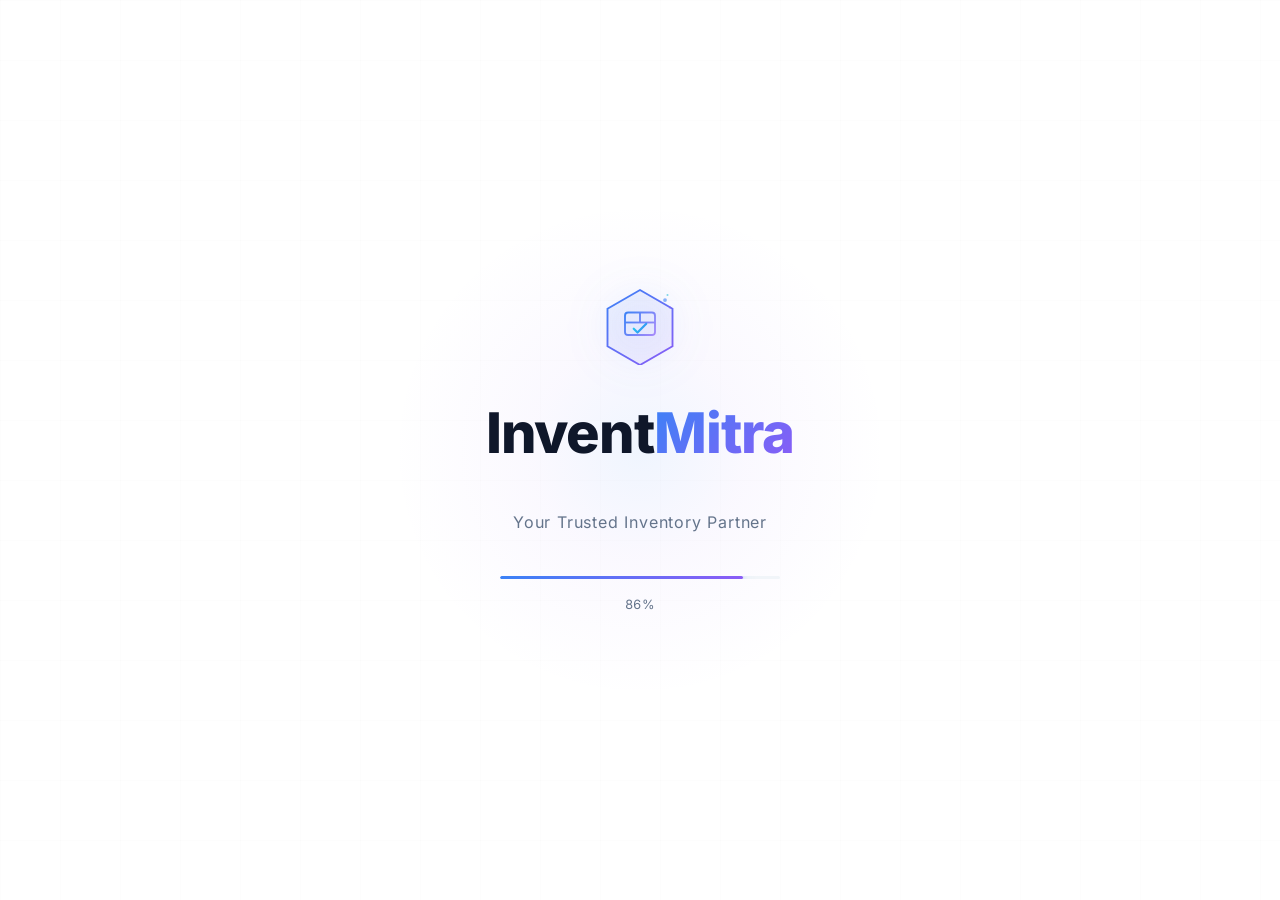
<file: refrence_pre/index.html>
<!DOCTYPE html>
<html lang="en">
<head>
    <meta charset="UTF-8">
    <meta name="viewport" content="width=device-width, initial-scale=1.0">
    <title>InventMitra — Smart Inventory. Simplified Management.</title>
    <meta name="description" content="InventMitra: A web-based smart inventory management system. BCA Semester 5 Major Project Presentation.">

    <!-- Stylesheets (all local) -->
    <link rel="stylesheet" href="css/design-system.css">
    <link rel="stylesheet" href="css/animations.css">
    <link rel="stylesheet" href="css/components.css">
    <link rel="stylesheet" href="css/loading.css">
    <link rel="stylesheet" href="css/navigation.css">
    <link rel="stylesheet" href="css/sections.css">
    <link rel="stylesheet" href="css/hero.css">
    <link rel="stylesheet" href="css/overview.css">
    <link rel="stylesheet" href="css/introduction.css">
    <link rel="stylesheet" href="css/problem.css">
    <link rel="stylesheet" href="css/objectives.css">
    <link rel="stylesheet" href="css/system-compare.css">
    <link rel="stylesheet" href="css/technical.css">
    <link rel="stylesheet" href="css/details.css">
    <link rel="stylesheet" href="css/final.css">
</head>
<body>

    <!-- ═══════════════════════════════════════
         LOADING SCREEN
         ═══════════════════════════════════════ -->
    <div id="loading-screen" class="loading-screen" role="status" aria-label="Loading InventMitra">

        <!-- Ambient glow -->
        <div class="loading-glow"></div>

        <!-- Content -->
        <div class="loading-content">

            <!-- Animated logo icon -->
            <div class="loading-logo">
                <div class="loading-logo-icon">
                    <svg viewBox="0 0 64 64" fill="none" xmlns="http://www.w3.org/2000/svg" aria-hidden="true">
                        <!-- Hexagon shell -->
                        <path d="M32 4L58 19V49L32 64L6 49V19L32 4Z" stroke="url(#loadHexStroke)" stroke-width="1.5" fill="url(#loadHexFill)"/>
                        <!-- Box / package -->
                        <rect x="20" y="22" width="24" height="18" rx="2.5" stroke="url(#loadBoxStroke)" stroke-width="1.5" fill="none"/>
                        <line x1="20" y1="30" x2="44" y2="30" stroke="url(#loadBoxStroke)" stroke-width="1.5"/>
                        <line x1="32" y1="22" x2="32" y2="30" stroke="url(#loadBoxStroke)" stroke-width="1.5"/>
                        <!-- Checkmark inside box -->
                        <path d="M27 35L30 38L37 31" stroke="url(#loadCheckStroke)" stroke-width="1.8" stroke-linecap="round" stroke-linejoin="round" fill="none"/>
                        <!-- Decorative dots -->
                        <circle cx="52" cy="12" r="1.5" fill="#3b82f6" opacity="0.6"/>
                        <circle cx="56" cy="18" r="1" fill="#8b5cf6" opacity="0.4"/>
                        <circle cx="54" cy="8" r="0.8" fill="#06b6d4" opacity="0.5"/>
                        <defs>
                            <linearGradient id="loadHexStroke" x1="6" y1="4" x2="58" y2="64" gradientUnits="userSpaceOnUse">
                                <stop stop-color="#3b82f6"/>
                                <stop offset="1" stop-color="#8b5cf6"/>
                            </linearGradient>
                            <linearGradient id="loadHexFill" x1="6" y1="4" x2="58" y2="64" gradientUnits="userSpaceOnUse">
                                <stop stop-color="rgba(59,130,246,0.08)"/>
                                <stop offset="1" stop-color="rgba(139,92,246,0.08)"/>
                            </linearGradient>
                            <linearGradient id="loadBoxStroke" x1="20" y1="22" x2="44" y2="40" gradientUnits="userSpaceOnUse">
                                <stop stop-color="#3b82f6"/>
                                <stop offset="1" stop-color="#a78bfa"/>
                            </linearGradient>
                            <linearGradient id="loadCheckStroke" x1="27" y1="31" x2="37" y2="38" gradientUnits="userSpaceOnUse">
                                <stop stop-color="#22d3ee"/>
                                <stop offset="1" stop-color="#3b82f6"/>
                            </linearGradient>
                        </defs>
                    </svg>
                </div>

                <!-- Brand name -->
                <div class="loading-logo-text">
                    <span class="loading-brand">Invent</span><span class="loading-brand-accent">Mitra</span>
                </div>
            </div>

            <!-- Tagline -->
            <div class="loading-tagline">Your Trusted Inventory Partner</div>

            <!-- Progress bar -->
            <div class="loading-bar-container">
                <div class="loading-bar" id="loading-progress"></div>
            </div>

            <!-- Status -->
            <div class="loading-status" id="loading-text">0%</div>
        </div>
    </div>


    <!-- ═══════════════════════════════════════
         NAVIGATION BAR
         ═══════════════════════════════════════ -->
    <nav id="main-nav" class="main-nav" role="navigation" aria-label="Main navigation">
        <div class="nav-content">

            <!-- Logo -->
            <div class="nav-logo">
                <div class="nav-logo-icon">
                    <svg viewBox="0 0 64 64" fill="none" xmlns="http://www.w3.org/2000/svg" aria-hidden="true">
                        <path d="M32 4L58 19V49L32 64L6 49V19L32 4Z" stroke="url(#navHexStroke)" stroke-width="1.5" fill="url(#navHexFill)"/>
                        <rect x="20" y="22" width="24" height="18" rx="2.5" stroke="url(#navBoxStroke)" stroke-width="1.5" fill="none"/>
                        <line x1="20" y1="30" x2="44" y2="30" stroke="url(#navBoxStroke)" stroke-width="1.5"/>
                        <line x1="32" y1="22" x2="32" y2="30" stroke="url(#navBoxStroke)" stroke-width="1.5"/>
                        <path d="M27 35L30 38L37 31" stroke="#22d3ee" stroke-width="1.8" stroke-linecap="round" stroke-linejoin="round" fill="none"/>
                        <defs>
                            <linearGradient id="navHexStroke" x1="6" y1="4" x2="58" y2="64" gradientUnits="userSpaceOnUse">
                                <stop stop-color="#3b82f6"/><stop offset="1" stop-color="#8b5cf6"/>
                            </linearGradient>
                            <linearGradient id="navHexFill" x1="6" y1="4" x2="58" y2="64" gradientUnits="userSpaceOnUse">
                                <stop stop-color="rgba(59,130,246,0.1)"/><stop offset="1" stop-color="rgba(139,92,246,0.1)"/>
                            </linearGradient>
                            <linearGradient id="navBoxStroke" x1="20" y1="22" x2="44" y2="40" gradientUnits="userSpaceOnUse">
                                <stop stop-color="#3b82f6"/><stop offset="1" stop-color="#a78bfa"/>
                            </linearGradient>
                        </defs>
                    </svg>
                </div>
                <span class="nav-logo-text">Invent<span class="accent">Mitra</span></span>
            </div>

            <!-- Current Section -->
            <div class="nav-center">
                <span id="current-section" class="current-section-name">Welcome</span>
            </div>

            <!-- Right Controls -->
            <div class="nav-right">
                <span id="section-counter" class="section-counter">01 / 02</span>
                <button id="hamburger-btn" class="hamburger" aria-label="Toggle navigation menu" aria-expanded="false">
                    <span></span>
                    <span></span>
                    <span></span>
                </button>
            </div>
        </div>

        <!-- Progress Bar -->
        <div class="nav-progress-container">
            <div id="nav-progress" class="nav-progress-bar"></div>
        </div>
    </nav>


    <!-- ═══════════════════════════════════════
         MOBILE MENU
         ═══════════════════════════════════════ -->
    <div id="mobile-menu-overlay" class="mobile-menu-overlay"></div>
    <div id="mobile-menu" class="mobile-menu" role="dialog" aria-label="Section navigation">
        <div class="mobile-menu-content">
            <a href="#hero" data-section="hero">
                <span class="mobile-menu-number">01</span> Hero
            </a>
            <a href="#overview" data-section="overview">
                <span class="mobile-menu-number">02</span> Project Overview
            </a>
            <a href="#introduction" data-section="introduction">
                <span class="mobile-menu-number">03</span> Introduction
            </a>
            <a href="#problem" data-section="problem">
                <span class="mobile-menu-number">04</span> Problem Definition
            </a>
            <a href="#objectives" data-section="objectives">
                <span class="mobile-menu-number">05</span> Objectives
            </a>
            <a href="#existing-system" data-section="existing-system">
                <span class="mobile-menu-number">06</span> Existing System
            </a>
            <a href="#proposed-system" data-section="proposed-system">
                <span class="mobile-menu-number">07</span> Proposed System
            </a>
            <a href="#sdlc" data-section="sdlc">
                <span class="mobile-menu-number">08</span> SDLC
            </a>
            <a href="#tech-stack" data-section="tech-stack">
                <span class="mobile-menu-number">09</span> Tech Stack
            </a>
            <a href="#architecture" data-section="architecture">
                <span class="mobile-menu-number">10</span> Architecture
            </a>
            <a href="#modules" data-section="modules">
                <span class="mobile-menu-number">11</span> Modules
            </a>
            <a href="#database" data-section="database">
                <span class="mobile-menu-number">12</span> Database
            </a>
            <a href="#features" data-section="features">
                <span class="mobile-menu-number">13</span> Features
            </a>
            <a href="#screenshots" data-section="screenshots">
                <span class="mobile-menu-number">14</span> Interface
            </a>
            <a href="#advantages" data-section="advantages">
                <span class="mobile-menu-number">15</span> Advantages
            </a>
            <a href="#conclusion" data-section="conclusion">
                <span class="mobile-menu-number">16</span> Conclusion
            </a>
        </div>
    </div>


    <!-- ═══════════════════════════════════════
         PARTICLE CANVAS
         ═══════════════════════════════════════ -->
    <canvas id="particles-canvas" aria-hidden="true"></canvas>


    <!-- ═══════════════════════════════════════
         PRESENTATION SECTIONS
         ═══════════════════════════════════════ -->
    <main id="presentation">

        <!-- ──── SECTION: Hero ──── -->
        <section class="section" id="hero" data-section-name="Welcome">

            <!-- Decorative glows -->
            <div class="hero-glow-orb hero-glow-blue"></div>
            <div class="hero-glow-orb hero-glow-purple"></div>

            <div class="hero-wrapper">

                <!-- ─── Left: Content ─── -->
                <div class="hero-content">

                    <div class="badge badge-dot badge-glow hero-badge animate-fade-up">
                        BCA Semester 5 Major Project
                    </div>

                    <h1 class="hero-title animate-fade-up stagger-1">
                        <span style="color: var(--text-primary);">Invent</span><span class="gradient-text">Mitra</span>
                    </h1>

                    <p class="hero-tagline animate-fade-up stagger-2">
                        Your Trusted Inventory Partner
                    </p>

                    <p class="hero-subtitle animate-fade-up stagger-3">
                        Web-Based Smart Inventory Management System
                    </p>

                    <div class="hero-actions animate-fade-up stagger-4">
                        <button class="btn btn-primary btn-lg" onclick="document.getElementById('overview').scrollIntoView({behavior:'smooth'})">
                            Explore Project
                            <svg width="16" height="16" viewBox="0 0 16 16" fill="none" style="margin-left: 4px;"><path d="M8 3v10M8 13l4-4M8 13L4 9" stroke="currentColor" stroke-width="1.5" stroke-linecap="round" stroke-linejoin="round"/></svg>
                        </button>
                        <button class="btn btn-ghost btn-lg" onclick="document.getElementById('overview').scrollIntoView({behavior:'smooth'})">
                            <svg width="16" height="16" viewBox="0 0 16 16" fill="none"><circle cx="8" cy="8" r="6" stroke="currentColor" stroke-width="1.2"/><path d="M8 5v3l2 2" stroke="currentColor" stroke-width="1.2" stroke-linecap="round"/></svg>
                            15 Min Presentation
                        </button>
                    </div>

                    <div class="hero-tech-row animate-fade-up stagger-5">
                        <span class="tag">HTML5</span>
                        <span class="tag">CSS3</span>
                        <span class="tag">JavaScript</span>
                        <span class="tag">Bootstrap</span>
                        <span class="tag tag-purple">PHP</span>
                        <span class="tag tag-purple">MySQL</span>
                    </div>
                </div>

                <!-- ─── Right: Dashboard Mockup ─── -->
                <div class="hero-visual animate-scale stagger-3">

                    <!-- Floating stat card (top-right) -->
                    <div class="hero-float-card float-card-top animate-fade-right stagger-6">
                        <div class="float-card-label">Total Products</div>
                        <div class="float-card-value">
                            <span class="gradient-text" data-count-to="1248" data-count-duration="2500" data-count-suffix="">0</span>
                            <span class="float-card-trend trend-up">+12%</span>
                        </div>
                    </div>

                    <!-- Floating stat card (bottom-left) -->
                    <div class="hero-float-card float-card-bottom animate-fade-left stagger-7">
                        <div class="float-card-label">Orders Today</div>
                        <div class="float-card-value">
                            <span style="color: var(--accent-cyan-light);" data-count-to="84" data-count-duration="2000" data-count-suffix="">0</span>
                            <span class="float-card-trend trend-stable">Active</span>
                        </div>
                    </div>

                    <!-- Browser mockup frame -->
                    <div class="dashboard-mockup">

                        <!-- Title bar -->
                        <div class="mockup-titlebar">
                            <span class="mockup-dot mockup-dot-red"></span>
                            <span class="mockup-dot mockup-dot-yellow"></span>
                            <span class="mockup-dot mockup-dot-green"></span>
                            <span class="mockup-url">localhost/inventmitra/dashboard</span>
                        </div>

                        <!-- Dashboard body -->
                        <div class="mockup-body">

                            <!-- Dashboard header -->
                            <div class="mockup-header">
                                <span class="mockup-header-title">Dashboard Overview</span>
                                <div class="mockup-header-avatar">IM</div>
                            </div>

                            <!-- Stat cards -->
                            <div class="mockup-stats">
                                <div class="mockup-stat">
                                    <div class="mockup-stat-value blue" data-count-to="356" data-count-duration="2200">0</div>
                                    <div class="mockup-stat-label">Products</div>
                                </div>
                                <div class="mockup-stat">
                                    <div class="mockup-stat-value purple" data-count-to="48" data-count-duration="1800">0</div>
                                    <div class="mockup-stat-label">Suppliers</div>
                                </div>
                                <div class="mockup-stat">
                                    <div class="mockup-stat-value cyan" data-count-to="129" data-count-duration="2000">0</div>
                                    <div class="mockup-stat-label">Sales Today</div>
                                </div>
                            </div>

                            <!-- Chart -->
                            <div class="mockup-chart">
                                <div class="mockup-chart-label">Inventory Trend — Last 7 Days</div>
                                <svg viewBox="0 0 300 60" preserveAspectRatio="none">
                                    <defs>
                                        <linearGradient id="chartGrad" x1="0" y1="0" x2="300" y2="0" gradientUnits="userSpaceOnUse">
                                            <stop stop-color="#3b82f6"/>
                                            <stop offset="1" stop-color="#8b5cf6"/>
                                        </linearGradient>
                                        <linearGradient id="chartAreaGrad" x1="150" y1="0" x2="150" y2="60" gradientUnits="userSpaceOnUse">
                                            <stop stop-color="rgba(59,130,246,0.15)"/>
                                            <stop offset="1" stop-color="rgba(59,130,246,0)"/>
                                        </linearGradient>
                                    </defs>
                                    <path class="chart-area" d="M0 45 Q30 40, 50 35 T100 28 T150 20 T200 25 T250 15 T300 10 L300 60 L0 60 Z"/>
                                    <path class="chart-line" d="M0 45 Q30 40, 50 35 T100 28 T150 20 T200 25 T250 15 T300 10"/>
                                </svg>
                            </div>

                            <!-- Recent items table -->
                            <div class="mockup-table">
                                <div class="mockup-row">
                                    <div class="mockup-row-icon" style="background: rgba(59,130,246,0.1);">
                                        <svg width="12" height="12" viewBox="0 0 16 16" fill="none"><path d="M14 8.5V14H2V8.5M8 2L14 7H2L8 2Z" stroke="#3b82f6" stroke-width="1.2"/></svg>
                                    </div>
                                    <span class="mockup-row-name">Laptop Stand Pro</span>
                                    <span class="mockup-row-qty">142 units</span>
                                    <span class="mockup-row-status status-instock">In Stock</span>
                                </div>
                                <div class="mockup-row">
                                    <div class="mockup-row-icon" style="background: rgba(245,158,11,0.1);">
                                        <svg width="12" height="12" viewBox="0 0 16 16" fill="none"><rect x="2" y="4" width="12" height="10" rx="1.5" stroke="#fbbf24" stroke-width="1.2"/><path d="M5 4V2.5A1.5 1.5 0 0 1 6.5 1h3A1.5 1.5 0 0 1 11 2.5V4" stroke="#fbbf24" stroke-width="1.2"/></svg>
                                    </div>
                                    <span class="mockup-row-name">Wireless Keyboard</span>
                                    <span class="mockup-row-qty">8 units</span>
                                    <span class="mockup-row-status status-low">Low Stock</span>
                                </div>
                                <div class="mockup-row">
                                    <div class="mockup-row-icon" style="background: rgba(239,68,68,0.1);">
                                        <svg width="12" height="12" viewBox="0 0 16 16" fill="none"><circle cx="8" cy="8" r="6" stroke="#dc2626" stroke-width="1.2"/><path d="M8 5v3M8 10.5v.5" stroke="#dc2626" stroke-width="1.5" stroke-linecap="round"/></svg>
                                    </div>
                                    <span class="mockup-row-name">USB-C Hub</span>
                                    <span class="mockup-row-qty">0 units</span>
                                    <span class="mockup-row-status status-out">Out of Stock</span>
                                </div>
                            </div>
                        </div>
                    </div>
                </div>
            </div>

            <!-- Scroll indicator -->
            <div class="scroll-indicator">
                <span>Scroll to explore</span>
                <div class="scroll-indicator-arrow"></div>
            </div>
        </section>

        <!-- ──── SECTION: Project Overview ──── -->
        <section class="section" id="overview" data-section-name="Project Overview">
            <div class="section-bg-grid"></div>
            <div class="section-inner">

                <!-- Section Header -->
                <div class="section-header animate-fade-up">
                    <div class="section-label">Project Overview</div>
                    <h2 class="section-title">
                        What is <span class="gradient-text">InventMitra</span>?
                    </h2>
                </div>

                <!-- Bento Grid -->
                <div class="overview-bento">

                    <!-- ── Main Card: What Is It ── -->
                    <div class="glass-card overview-main hover-glow animate-fade-up stagger-1">
                        <div class="overview-main-inner">
                            <div class="overview-main-text">
                                <h3>A Smart Way to Manage Inventory</h3>
                                <p>
                                    InventMitra is a web-based system that helps businesses track products,
                                    manage suppliers, handle purchases and sales, and generate reports —
                                    all from one simple dashboard.
                                </p>
                                <p>
                                    Built with PHP and MySQL, it replaces notebooks and spreadsheets
                                    with a fast, reliable digital solution.
                                </p>
                            </div>
                            <div class="overview-main-visual">
                                <!-- Rotating orbit with feature nodes -->
                                <div class="overview-visual-ring"></div>
                                <div class="overview-visual-center">
                                    <svg width="28" height="28" viewBox="0 0 24 24" fill="none">
                                        <path d="M20 7L12 3L4 7M20 7L12 11M20 7V17L12 21M12 11L4 7M12 11V21M4 7V17L12 21" stroke="url(#ovCenter)" stroke-width="1.5" stroke-linejoin="round"/>
                                        <defs><linearGradient id="ovCenter" x1="4" y1="3" x2="20" y2="21" gradientUnits="userSpaceOnUse"><stop stop-color="#3b82f6"/><stop offset="1" stop-color="#a78bfa"/></linearGradient></defs>
                                    </svg>
                                </div>
                                <!-- Orbit nodes -->
                                <div class="overview-visual-node">
                                    <svg width="16" height="16" viewBox="0 0 24 24" fill="none"><rect x="3" y="3" width="18" height="18" rx="3" stroke="#3b82f6" stroke-width="1.5"/><path d="M8 12h8M8 8h5" stroke="#3b82f6" stroke-width="1.2" stroke-linecap="round"/></svg>
                                </div>
                                <div class="overview-visual-node">
                                    <svg width="16" height="16" viewBox="0 0 24 24" fill="none"><path d="M3 3h18v18H3z" stroke="#a78bfa" stroke-width="1.5" rx="3"/><path d="M8 16V10M12 16V7M16 16V12" stroke="#a78bfa" stroke-width="1.5" stroke-linecap="round"/></svg>
                                </div>
                                <div class="overview-visual-node">
                                    <svg width="16" height="16" viewBox="0 0 24 24" fill="none"><path d="M12 22s8-4 8-10V5l-8-3-8 3v7c0 6 8 10 8 10z" stroke="#22d3ee" stroke-width="1.5"/></svg>
                                </div>
                                <div class="overview-visual-node">
                                    <svg width="16" height="16" viewBox="0 0 24 24" fill="none"><circle cx="11" cy="11" r="7" stroke="#f59e0b" stroke-width="1.5"/><path d="M21 21l-4.35-4.35" stroke="#f59e0b" stroke-width="1.5" stroke-linecap="round"/></svg>
                                </div>
                            </div>
                        </div>
                    </div>

                    <!-- ── Why Card ── -->
                    <div class="glass-card overview-why hover-glow animate-fade-up stagger-2">
                        <div class="overview-card-icon purple-bg">
                            <svg width="22" height="22" viewBox="0 0 24 24" fill="none">
                                <path d="M9 18h6M12 2a7 7 0 0 1 7 7c0 2.38-1.19 4.47-3 5.74V17a1 1 0 0 1-1 1h-6a1 1 0 0 1-1-1v-2.26C6.19 13.47 5 11.38 5 9a7 7 0 0 1 7-7z" stroke="#a78bfa" stroke-width="1.5" stroke-linecap="round" stroke-linejoin="round"/>
                            </svg>
                        </div>
                        <h3 class="overview-card-title">Why We Built It</h3>
                        <p class="overview-card-text">
                            Many small businesses still track inventory on paper or spreadsheets.
                            This leads to stock errors, lost data, and wasted time.
                        </p>
                        <p class="overview-card-text" style="margin-top: var(--space-3);">
                            InventMitra brings everything online — making inventory management
                            simple, fast, and error-free.
                        </p>
                    </div>

                    <!-- ── Bottom Row ── -->
                    <div class="overview-bottom-row">

                        <!-- Who Uses It -->
                        <div class="glass-card hover-lift hover-glow animate-fade-up stagger-3" style="padding: var(--space-6);">
                            <div class="overview-card-icon blue-bg">
                                <svg width="22" height="22" viewBox="0 0 24 24" fill="none">
                                    <path d="M17 21v-2a4 4 0 0 0-4-4H5a4 4 0 0 0-4 4v2" stroke="#3b82f6" stroke-width="1.5" stroke-linecap="round"/>
                                    <circle cx="9" cy="7" r="4" stroke="#3b82f6" stroke-width="1.5"/>
                                    <path d="M23 21v-2a4 4 0 0 0-3-3.87M16 3.13a4 4 0 0 1 0 7.75" stroke="#3b82f6" stroke-width="1.5" stroke-linecap="round"/>
                                </svg>
                            </div>
                            <h3 class="overview-card-title">Who Will Use It</h3>
                            <ul class="overview-card-list blue-dots">
                                <li>Small Business Owners</li>
                                <li>Warehouse Managers</li>
                                <li>Shop Keepers</li>
                                <li>Inventory Staff</li>
                            </ul>
                        </div>

                        <!-- Key Stat -->
                        <div class="glass-card overview-stat-card hover-lift hover-glow animate-scale stagger-4" style="padding: var(--space-6);">
                            <div class="overview-stat-number" data-count-to="80" data-count-duration="2000" data-count-suffix="%">0%</div>
                            <div class="overview-stat-desc">
                                Reduction in manual errors with digital inventory tracking
                            </div>
                        </div>

                        <!-- Key Benefits -->
                        <div class="glass-card hover-lift hover-glow animate-fade-up stagger-5" style="padding: var(--space-6);">
                            <div class="overview-card-icon green-bg">
                                <svg width="22" height="22" viewBox="0 0 24 24" fill="none">
                                    <path d="M22 11.08V12a10 10 0 1 1-5.93-9.14" stroke="#22c55e" stroke-width="1.5" stroke-linecap="round"/>
                                    <path d="M22 4L12 14.01l-3-3" stroke="#22c55e" stroke-width="1.5" stroke-linecap="round" stroke-linejoin="round"/>
                                </svg>
                            </div>
                            <h3 class="overview-card-title">Key Benefits</h3>
                            <ul class="overview-card-list green-dots">
                                <li>Real-time product tracking</li>
                                <li>Instant report generation</li>
                                <li>Secure role-based access</li>
                                <li>Low stock alerts</li>
                            </ul>
                        </div>

                    </div>
                </div>

            </div>
        </section>

        <!-- ──── SECTION: Introduction ──── -->
        <section class="section" id="introduction" data-section-name="Introduction">
            <div class="section-inner">

                <!-- Section Header -->
                <div class="section-header animate-fade-up">
                    <div class="section-label">Introduction</div>
                    <h2 class="section-title">
                        Understanding <span class="gradient-text">Inventory Management</span>
                    </h2>
                    <p class="section-description">
                        Every business needs to track what comes in, what goes out, and what stays in stock.
                    </p>
                </div>

                <!-- Comparison Panel -->
                <div class="intro-comparison animate-fade-up stagger-2">

                    <!-- Left: Traditional Way -->
                    <div class="intro-side intro-traditional">
                        <div class="intro-side-header">
                            <div class="intro-side-icon">
                                <svg width="20" height="20" viewBox="0 0 24 24" fill="none"><path d="M4 4h16v16H4z" rx="2" stroke="#dc2626" stroke-width="1.5"/><path d="M8 8h4M8 12h8M8 16h6" stroke="#dc2626" stroke-width="1.3" stroke-linecap="round"/></svg>
                            </div>
                            <span class="intro-side-title">Without a System</span>
                        </div>
                        <div class="intro-items">
                            <div class="intro-item">
                                <div class="intro-item-icon">
                                    <svg width="14" height="14" viewBox="0 0 24 24" fill="none"><path d="M18 6L6 18M6 6l12 12" stroke="#dc2626" stroke-width="2" stroke-linecap="round"/></svg>
                                </div>
                                <span>Stock counted manually using pen and paper</span>
                            </div>
                            <div class="intro-item">
                                <div class="intro-item-icon">
                                    <svg width="14" height="14" viewBox="0 0 24 24" fill="none"><path d="M18 6L6 18M6 6l12 12" stroke="#dc2626" stroke-width="2" stroke-linecap="round"/></svg>
                                </div>
                                <span>Spreadsheets with outdated data and errors</span>
                            </div>
                            <div class="intro-item">
                                <div class="intro-item-icon">
                                    <svg width="14" height="14" viewBox="0 0 24 24" fill="none"><path d="M18 6L6 18M6 6l12 12" stroke="#dc2626" stroke-width="2" stroke-linecap="round"/></svg>
                                </div>
                                <span>No alerts when stock runs low</span>
                            </div>
                            <div class="intro-item">
                                <div class="intro-item-icon">
                                    <svg width="14" height="14" viewBox="0 0 24 24" fill="none"><path d="M18 6L6 18M6 6l12 12" stroke="#dc2626" stroke-width="2" stroke-linecap="round"/></svg>
                                </div>
                                <span>Reports take hours to prepare</span>
                            </div>
                        </div>
                    </div>

                    <!-- Center Divider -->
                    <div class="intro-divider">
                        <div class="intro-divider-badge">
                            <svg width="16" height="16" viewBox="0 0 24 24" fill="none"><path d="M5 12h14M12 5l7 7-7 7" stroke="#3b82f6" stroke-width="2" stroke-linecap="round" stroke-linejoin="round"/></svg>
                        </div>
                    </div>

                    <!-- Right: Digital Way -->
                    <div class="intro-side intro-digital">
                        <div class="intro-side-header">
                            <div class="intro-side-icon">
                                <svg width="20" height="20" viewBox="0 0 24 24" fill="none"><rect x="2" y="3" width="20" height="14" rx="2" stroke="#3b82f6" stroke-width="1.5"/><path d="M8 21h8M12 17v4" stroke="#3b82f6" stroke-width="1.5" stroke-linecap="round"/></svg>
                            </div>
                            <span class="intro-side-title">With InventMitra</span>
                        </div>
                        <div class="intro-items">
                            <div class="intro-item">
                                <div class="intro-item-icon">
                                    <svg width="14" height="14" viewBox="0 0 24 24" fill="none"><path d="M20 6L9 17l-5-5" stroke="#22c55e" stroke-width="2" stroke-linecap="round" stroke-linejoin="round"/></svg>
                                </div>
                                <span>All products tracked digitally in real time</span>
                            </div>
                            <div class="intro-item">
                                <div class="intro-item-icon">
                                    <svg width="14" height="14" viewBox="0 0 24 24" fill="none"><path d="M20 6L9 17l-5-5" stroke="#22c55e" stroke-width="2" stroke-linecap="round" stroke-linejoin="round"/></svg>
                                </div>
                                <span>Accurate data with zero manual errors</span>
                            </div>
                            <div class="intro-item">
                                <div class="intro-item-icon">
                                    <svg width="14" height="14" viewBox="0 0 24 24" fill="none"><path d="M20 6L9 17l-5-5" stroke="#22c55e" stroke-width="2" stroke-linecap="round" stroke-linejoin="round"/></svg>
                                </div>
                                <span>Automatic alerts for low stock items</span>
                            </div>
                            <div class="intro-item">
                                <div class="intro-item-icon">
                                    <svg width="14" height="14" viewBox="0 0 24 24" fill="none"><path d="M20 6L9 17l-5-5" stroke="#22c55e" stroke-width="2" stroke-linecap="round" stroke-linejoin="round"/></svg>
                                </div>
                                <span>One-click reports ready in seconds</span>
                            </div>
                        </div>
                    </div>
                </div>

                <!-- Concept Cards -->
                <div class="intro-concepts">
                    <div class="glass-card intro-concept-card hover-lift animate-fade-up stagger-3">
                        <span class="intro-concept-number">01</span>
                        <div class="intro-concept-content">
                            <h4>What is Inventory?</h4>
                            <p>Goods and materials a business keeps in stock — raw materials, finished products, and supplies.</p>
                        </div>
                    </div>
                    <div class="glass-card intro-concept-card hover-lift animate-fade-up stagger-4">
                        <span class="intro-concept-number">02</span>
                        <div class="intro-concept-content">
                            <h4>Why Track It?</h4>
                            <p>To know what's available, avoid shortages, reduce waste, and make better business decisions.</p>
                        </div>
                    </div>
                    <div class="glass-card intro-concept-card hover-lift animate-fade-up stagger-5">
                        <span class="intro-concept-number">03</span>
                        <div class="intro-concept-content">
                            <h4>How It Works</h4>
                            <p>InventMitra replaces paper records with a web dashboard — accessible from any browser, anytime.</p>
                        </div>
                    </div>
                </div>

            </div>
        </section>

        <!-- ──── SECTION: Problem Definition ──── -->
        <section class="section" id="problem" data-section-name="Problem Definition">
            <div class="section-inner">

                <div class="section-header animate-fade-up">
                    <div class="section-label">The Problem</div>
                    <h2 class="section-title">
                        Why Do We Need <span class="gradient-text">This System</span>?
                    </h2>
                </div>

                <!-- Problem Pipeline -->
                <div class="problem-pipeline">
                    
                    <!-- Step 1: Manual Process -->
                    <div class="problem-step is-problem animate-fade-up stagger-1">
                        <div class="problem-step-card">
                            <span class="problem-step-num">Step 1</span>
                            <div class="problem-step-icon">
                                <svg width="24" height="24" viewBox="0 0 24 24" fill="none"><path d="M12 20h9M16.5 3.5a2.121 2.121 0 0 1 3 3L7 19l-4 1 1-4L16.5 3.5z" stroke="#dc2626" stroke-width="1.5" stroke-linecap="round" stroke-linejoin="round"/></svg>
                            </div>
                            <h4 class="problem-step-title">Manual Data Entry</h4>
                            <p class="problem-step-desc">Recording stock levels on paper leads to human errors and illegible handwriting.</p>
                        </div>
                    </div>

                    <!-- Arrow -->
                    <div class="problem-arrow animate-fade-left stagger-2">
                        <svg width="24" height="24" viewBox="0 0 24 24" fill="none"><path d="M5 12h14M12 5l7 7-7 7" stroke="#9ca3af" stroke-width="2" stroke-linecap="round" stroke-linejoin="round"/></svg>
                    </div>

                    <!-- Step 2: Information Gap -->
                    <div class="problem-step is-problem animate-fade-up stagger-3">
                        <div class="problem-step-card">
                            <span class="problem-step-num">Step 2</span>
                            <div class="problem-step-icon">
                                <svg width="24" height="24" viewBox="0 0 24 24" fill="none"><circle cx="12" cy="12" r="10" stroke="#dc2626" stroke-width="1.5"/><path d="M12 8v4l3 3" stroke="#dc2626" stroke-width="1.5" stroke-linecap="round"/></svg>
                            </div>
                            <h4 class="problem-step-title">Information Gap</h4>
                            <p class="problem-step-desc">Takes hours to find out exactly how much stock is left or when to reorder.</p>
                        </div>
                    </div>

                    <!-- Arrow -->
                    <div class="problem-arrow is-breakthrough animate-fade-left stagger-4">
                        <svg width="24" height="24" viewBox="0 0 24 24" fill="none"><path d="M5 12h14M12 5l7 7-7 7" stroke="#3b82f6" stroke-width="2" stroke-linecap="round" stroke-linejoin="round"/></svg>
                    </div>

                    <!-- Step 3: Digital Solution -->
                    <div class="problem-step is-solution animate-fade-up stagger-5">
                        <div class="problem-step-card">
                            <span class="problem-step-num">Solution</span>
                            <div class="problem-step-icon">
                                <svg width="24" height="24" viewBox="0 0 24 24" fill="none"><path d="M22 12h-4l-3 9L9 3l-3 9H2" stroke="#3b82f6" stroke-width="1.5" stroke-linecap="round" stroke-linejoin="round"/></svg>
                            </div>
                            <h4 class="problem-step-title">Digital Centralization</h4>
                            <p class="problem-step-desc">All inventory data stored securely in one place, updated in real-time.</p>
                        </div>
                    </div>

                </div>

                <!-- Summary Card -->
                <div class="glass-card problem-summary hover-lift hover-glow animate-fade-up stagger-6">
                    <div class="problem-summary-icon">
                        <svg width="32" height="32" viewBox="0 0 24 24" fill="none"><path d="M10.29 3.86L1.82 18a2 2 0 0 0 1.71 3h16.94a2 2 0 0 0 1.71-3L13.71 3.86a2 2 0 0 0-3.42 0z" stroke="#3b82f6" stroke-width="1.5" stroke-linecap="round" stroke-linejoin="round"/><line x1="12" y1="9" x2="12" y2="13" stroke="#3b82f6" stroke-width="1.5" stroke-linecap="round"/><line x1="12" y1="17" x2="12.01" y2="17" stroke="#3b82f6" stroke-width="2" stroke-linecap="round"/></svg>
                    </div>
                    <div class="problem-summary-text">
                        <h3>The Core Issue</h3>
                        <p>Without a centralized system, businesses face constant stockouts of popular items and overstocking of slow-moving items, directly impacting their profitability and customer satisfaction.</p>
                    </div>
                </div>

            </div>
        </section>

        <!-- ──── SECTION: Objectives ──── -->
        <section class="section" id="objectives" data-section-name="Objectives">
            <div class="section-inner">

                <div class="section-header animate-fade-up">
                    <div class="section-label">Project Objectives</div>
                    <h2 class="section-title">
                        What We Aim to <span class="gradient-text">Achieve</span>
                    </h2>
                </div>

                <div class="objectives-grid">
                    
                    <!-- Featured Objective -->
                    <div class="objective-card objective-featured animate-fade-up stagger-1">
                        <div class="objective-icon">
                            <svg width="24" height="24" viewBox="0 0 24 24" fill="none"><path d="M12 2L2 7l10 5 10-5-10-5zM2 17l10 5 10-5M2 12l10 5 10-5" stroke="#a78bfa" stroke-width="1.5" stroke-linecap="round" stroke-linejoin="round"/></svg>
                        </div>
                        <h3 class="objective-title">Centralized Inventory Control</h3>
                        <p class="objective-desc">To develop a robust web application that serves as a single source of truth for all inventory operations, seamlessly connecting products, suppliers, purchases, and sales in one unified platform.</p>
                    </div>

                    <!-- Standard Objectives -->
                    <div class="objective-card animate-fade-up stagger-2">
                        <div class="objective-icon">
                            <svg width="24" height="24" viewBox="0 0 24 24" fill="none"><path d="M12 22s8-4 8-10V5l-8-3-8 3v7c0 6 8 10 8 10z" stroke="#3b82f6" stroke-width="1.5" stroke-linejoin="round"/></svg>
                        </div>
                        <h3 class="objective-title">Enhance Data Security</h3>
                        <p class="objective-desc">Implement role-based access control to ensure sensitive financial and inventory data is only accessible to authorized personnel.</p>
                    </div>

                    <div class="objective-card animate-fade-up stagger-3">
                        <div class="objective-icon">
                            <svg width="24" height="24" viewBox="0 0 24 24" fill="none"><path d="M13 2L3 14h9l-1 8 10-12h-9l1-8z" stroke="#22d3ee" stroke-width="1.5" stroke-linecap="round" stroke-linejoin="round"/></svg>
                        </div>
                        <h3 class="objective-title">Real-Time Processing</h3>
                        <p class="objective-desc">Enable instant updates to stock levels whenever a purchase is received or a sale is dispatched, eliminating delays.</p>
                    </div>

                    <div class="objective-card animate-fade-up stagger-4">
                        <div class="objective-icon">
                            <svg width="24" height="24" viewBox="0 0 24 24" fill="none"><path d="M21 21H3V3M21 9l-6 6-4-4-6 6" stroke="#16a34a" stroke-width="1.5" stroke-linecap="round" stroke-linejoin="round"/></svg>
                        </div>
                        <h3 class="objective-title">Automated Reporting</h3>
                        <p class="objective-desc">Generate comprehensive reports for sales, purchases, and current stock status with a single click.</p>
                    </div>

                    <div class="objective-card animate-fade-up stagger-5">
                        <div class="objective-icon">
                            <svg width="24" height="24" viewBox="0 0 24 24" fill="none"><path d="M12 8v4l3 3m6-3a9 9 0 11-18 0 9 9 0 0118 0z" stroke="#f472b6" stroke-width="1.5" stroke-linecap="round" stroke-linejoin="round"/></svg>
                        </div>
                        <h3 class="objective-title">Time Efficiency</h3>
                        <p class="objective-desc">Dramatically reduce the administrative hours spent on manual counting and data entry.</p>
                    </div>

                </div>
            </div>
        </section>

        <!-- ──── SECTION: Existing System ──── -->
        <section class="section" id="existing-system" data-section-name="Existing System">
            <div class="section-inner">
                <div class="section-header animate-fade-up">
                    <div class="section-label" style="color: #dc2626; border-color: rgba(239, 68, 68, 0.3); background: rgba(239, 68, 68, 0.1);">Current Flaws</div>
                    <h2 class="section-title">The <span style="color: #dc2626;">Existing</span> System</h2>
                </div>

                <div class="system-card system-existing animate-fade-up stagger-2">
                    <div class="system-split">
                        
                        <!-- Flaws List -->
                        <div class="system-list-col">
                            <div class="system-item">
                                <div class="system-item-icon">✕</div>
                                <div class="system-item-text">
                                    <h4>Data Redundancy</h4>
                                    <p>Information is duplicated across multiple ledgers, leading to inconsistencies.</p>
                                </div>
                            </div>
                            <div class="system-item">
                                <div class="system-item-icon">✕</div>
                                <div class="system-item-text">
                                    <h4>Security Risks</h4>
                                    <p>Physical registers can be easily lost, damaged, or accessed by unauthorized persons.</p>
                                </div>
                            </div>
                            <div class="system-item">
                                <div class="system-item-icon">✕</div>
                                <div class="system-item-text">
                                    <h4>Slow Retrieval</h4>
                                    <p>Finding the history of a specific product requires manually flipping through pages.</p>
                                </div>
                            </div>
                            <div class="system-item">
                                <div class="system-item-icon">✕</div>
                                <div class="system-item-text">
                                    <h4>No Automation</h4>
                                    <p>Calculations for total stock value or sales profit must be done manually.</p>
                                </div>
                            </div>
                        </div>

                        <!-- Visual Mess -->
                        <div class="system-visual-col">
                            <div class="visual-mess">
                                <div class="mess-paper mess-paper-1">
                                    <div class="mess-line"></div>
                                    <div class="mess-line short red"></div>
                                    <div class="mess-line"></div>
                                </div>
                                <div class="mess-paper mess-paper-2">
                                    <div class="mess-line"></div>
                                    <div class="mess-line"></div>
                                    <div class="mess-line short"></div>
                                </div>
                                <div class="mess-paper mess-paper-3">
                                    <div class="mess-line red"></div>
                                    <div class="mess-line short"></div>
                                </div>
                            </div>
                        </div>
                    </div>
                </div>
            </div>
        </section>

        <!-- ──── SECTION: Proposed System ──── -->
        <section class="section" id="proposed-system" data-section-name="Proposed System">
            <div class="section-inner">
                <div class="section-header animate-fade-up">
                    <div class="section-label" style="color: #16a34a; border-color: rgba(34, 197, 94, 0.3); background: rgba(34, 197, 94, 0.1);">Our Solution</div>
                    <h2 class="section-title">The <span style="color: #16a34a;">Proposed</span> System</h2>
                </div>

                <div class="system-card system-proposed animate-fade-up stagger-2">
                    <div class="system-split">
                        
                        <!-- Visual Organized -->
                        <div class="system-visual-col">
                            <div class="visual-organized">
                                <div class="org-server">
                                    <svg width="24" height="24" viewBox="0 0 24 24" fill="none"><rect x="2" y="3" width="20" height="14" rx="2" stroke="#3b82f6" stroke-width="1.5"/><path d="M8 21h8M12 17v4M6 8h12M6 12h12" stroke="#3b82f6" stroke-width="1.5" stroke-linecap="round"/></svg>
                                    <div style="flex:1;">
                                        <div style="font-size: 12px; font-weight: bold;">InventMitra Server</div>
                                        <div style="font-size: 10px; color: var(--text-muted);">Central Database</div>
                                    </div>
                                    <div class="org-server-lights">
                                        <div class="org-server-light"></div>
                                        <div class="org-server-light"></div>
                                        <div class="org-server-light"></div>
                                    </div>
                                </div>
                                <div class="org-connections">
                                    <div class="org-client" style="display:flex;align-items:center;justify-content:center;">
                                        <svg width="24" height="24" viewBox="0 0 24 24" fill="none"><rect x="4" y="4" width="16" height="16" rx="2" stroke="#a78bfa" stroke-width="1.5"/></svg>
                                    </div>
                                    <div class="org-client" style="display:flex;align-items:center;justify-content:center;">
                                        <svg width="24" height="24" viewBox="0 0 24 24" fill="none"><rect x="6" y="2" width="12" height="20" rx="2" stroke="#a78bfa" stroke-width="1.5"/></svg>
                                    </div>
                                </div>
                            </div>
                        </div>

                        <!-- Benefits List -->
                        <div class="system-list-col">
                            <div class="system-item">
                                <div class="system-item-icon">✓</div>
                                <div class="system-item-text">
                                    <h4>Centralized Database</h4>
                                    <p>All data is stored in MySQL, eliminating redundancy and ensuring accuracy.</p>
                                </div>
                            </div>
                            <div class="system-item">
                                <div class="system-item-icon">✓</div>
                                <div class="system-item-text">
                                    <h4>Authentication System</h4>
                                    <p>Login system with password hashing protects data from unauthorized access.</p>
                                </div>
                            </div>
                            <div class="system-item">
                                <div class="system-item-icon">✓</div>
                                <div class="system-item-text">
                                    <h4>Instant Search & Filters</h4>
                                    <p>Find any product, supplier, or transaction history in milliseconds.</p>
                                </div>
                            </div>
                            <div class="system-item">
                                <div class="system-item-icon">✓</div>
                                <div class="system-item-text">
                                    <h4>Auto-calculated Metrics</h4>
                                    <p>Dashboard automatically updates total stock value, low stock warnings, and daily sales.</p>
                                </div>
                            </div>
                        </div>

                    </div>
                </div>
            </div>
        </section>

        <!-- ──── SECTION: SDLC ──── -->
        <section class="section" id="sdlc" data-section-name="SDLC">
            <div class="section-inner text-center flex-col-center">
                <div class="section-header animate-fade-up">
                    <div class="section-label">Methodology</div>
                    <h2 class="section-title">Software Development <span class="gradient-text">Life Cycle</span></h2>
                    <p class="section-description">We followed the iterative Waterfall model to ensure structured and systematic development.</p>
                </div>

                <div class="sdlc-timeline animate-fade-up stagger-2">
                    <div class="sdlc-line">
                        <div class="sdlc-line-fill"></div>
                    </div>
                    
                    <div class="sdlc-step">
                        <div class="sdlc-icon">
                            <svg width="32" height="32" viewBox="0 0 24 24" fill="none"><path d="M12 4.5v15m7.5-7.5h-15" stroke="#3b82f6" stroke-width="1.5" stroke-linecap="round" stroke-linejoin="round"/></svg>
                        </div>
                        <span class="sdlc-title">Requirements<br>Gathering</span>
                    </div>

                    <div class="sdlc-step">
                        <div class="sdlc-icon">
                            <svg width="32" height="32" viewBox="0 0 24 24" fill="none"><path d="M12 2L2 7l10 5 10-5-10-5zM2 17l10 5 10-5M2 12l10 5 10-5" stroke="#a78bfa" stroke-width="1.5" stroke-linecap="round" stroke-linejoin="round"/></svg>
                        </div>
                        <span class="sdlc-title">System<br>Design</span>
                    </div>

                    <div class="sdlc-step">
                        <div class="sdlc-icon">
                            <svg width="32" height="32" viewBox="0 0 24 24" fill="none"><path d="M10 20l4-16m4 4l4 4-4 4M6 16l-4-4 4-4" stroke="#22d3ee" stroke-width="1.5" stroke-linecap="round" stroke-linejoin="round"/></svg>
                        </div>
                        <span class="sdlc-title">Implementation<br>(Coding)</span>
                    </div>

                    <div class="sdlc-step">
                        <div class="sdlc-icon">
                            <svg width="32" height="32" viewBox="0 0 24 24" fill="none"><path d="M9 12l2 2 4-4m6 2a9 9 0 11-18 0 9 9 0 0118 0z" stroke="#16a34a" stroke-width="1.5" stroke-linecap="round" stroke-linejoin="round"/></svg>
                        </div>
                        <span class="sdlc-title">Testing &<br>Integration</span>
                    </div>

                    <div class="sdlc-step">
                        <div class="sdlc-icon">
                            <svg width="32" height="32" viewBox="0 0 24 24" fill="none"><path d="M5 12h14M12 5l7 7-7 7" stroke="#f472b6" stroke-width="1.5" stroke-linecap="round" stroke-linejoin="round"/></svg>
                        </div>
                        <span class="sdlc-title">Deployment &<br>Maintenance</span>
                    </div>
                </div>
            </div>
        </section>

        <!-- ──── SECTION: Technology Stack ──── -->
        <section class="section" id="tech-stack" data-section-name="Tech Stack">
            <div class="section-inner text-center flex-col-center">
                <div class="section-header animate-fade-up">
                    <div class="section-label">Tools & Technologies</div>
                    <h2 class="section-title">The <span class="gradient-text">Technology Stack</span></h2>
                    <p class="section-description">Built using industry-standard web technologies to ensure performance, reliability, and cross-device compatibility.</p>
                </div>

                <div class="tech-grid animate-fade-up stagger-2">
                    
                    <div class="tech-card tech-html">
                        <div class="tech-icon" style="color: #e34f26;"><svg width="24" height="24" viewBox="0 0 24 24" fill="none"><path d="M1.5 2h21l-1.9 21.2L12 26l-8.6-2.8L1.5 2zm10.5 21.6l6.8-2.2 1.3-15H4.2l.4 5.3h10.9l-.3 3.4-3.2.9-3.3-.9-.2-2.8H4.8l.4 6 6.8 2.3z" fill="currentColor"/></svg></div>
                        <div class="tech-info text-left">
                            <h4>HTML5</h4>
                            <p>Structure & Semantic markup</p>
                        </div>
                    </div>

                    <div class="tech-card tech-css">
                        <div class="tech-icon" style="color: #264de4;"><svg width="24" height="24" viewBox="0 0 24 24" fill="none"><path d="M1.5 2h21l-1.9 21.2L12 26l-8.6-2.8L1.5 2zm10.5 21.6l6.8-2.2 1.3-15H4.2l.4 5.3h10.9l-.3 3.4-3.2.9-3.3-.9-.2-2.8H4.8l.4 6 6.8 2.3z" fill="currentColor"/></svg></div>
                        <div class="tech-info text-left">
                            <h4>CSS3</h4>
                            <p>Styling, Layout & Animations</p>
                        </div>
                    </div>

                    <div class="tech-card tech-js">
                        <div class="tech-icon" style="color: #f7df1e;"><svg width="24" height="24" viewBox="0 0 24 24" fill="none"><path d="M2 2h20v20H2V2zm10.5 15.6c0 1.2-1 2-2.4 2-1.5 0-2.3-.7-2.6-1.5l1.6-.9c.2.5.5.9 1 .9.5 0 .8-.2.8-.6 0-.4-.3-.6-.9-.8l-.8-.4c-1.3-.6-1.9-1.3-1.9-2.5 0-1.2.9-2.2 2.3-2.2 1.4 0 2.2.8 2.5 1.5l-1.5.8c-.2-.4-.5-.7-.9-.7-.5 0-.8.3-.8.6 0 .4.2.5.8.8l.8.3c1.4.6 2 1.4 2 2.7zm6.3-4.6l-1.6 8.6h-2l1.6-8.6h2z" fill="currentColor"/></svg></div>
                        <div class="tech-info text-left">
                            <h4>JavaScript</h4>
                            <p>Client-side interactivity</p>
                        </div>
                    </div>

                    <div class="tech-card tech-php">
                        <div class="tech-icon" style="color: #777bb3;"><svg width="24" height="24" viewBox="0 0 24 24" fill="none"><path d="M12 4C5.4 4 0 7.6 0 12s5.4 8 12 8 12-3.6 12-8-5.4-8-12-8zm-2.8 11.5H7.7l1.1-6h2.5c1.4 0 2.2.6 1.9 2.1-.3 1.2-1.3 1.6-2.4 1.6H9.4l-.2 2.3zM16.5 15.5h-1.5l.6-3h-2l-.6 3h-1.5l1.1-6h1.5l-.5 2.5h2l.5-2.5h1.5l-1.1 6zm4-1.2c-.2 1.2-1.2 1.6-2.4 1.6H17l1.1-6h2.5c1.4 0 2.2.6 1.9 2.1-.2 1.2-1.1 1.6-2 1.6h-.1l-.1.7z" fill="currentColor"/></svg></div>
                        <div class="tech-info text-left">
                            <h4>PHP 8</h4>
                            <p>Server-side logic & Routing</p>
                        </div>
                    </div>

                    <div class="tech-card tech-mysql">
                        <div class="tech-icon" style="color: #00758f;"><svg width="24" height="24" viewBox="0 0 24 24" fill="none"><path d="M12 2C6.48 2 2 4.24 2 7c0 2.45 3.52 4.54 8 4.93V14.5C4.41 14.07 1 11.75 1 9v6c0 2.76 4.92 5 11 5s11-2.24 11-5V9c0 2.75-3.41 5.07-9 5.5v-2.57C18.48 11.54 22 9.45 22 7c0-2.76-4.48-5-10-5zm0 8C5.93 10 1 7.76 1 5s4.93-5 11-5 11 2.24 11 5-4.93 5-11 5zm-3 8v2c0 1.1-.9 2-2 2s-2-.9-2-2v-2h4z" fill="currentColor"/></svg></div>
                        <div class="tech-info text-left">
                            <h4>MySQL</h4>
                            <p>Relational Database</p>
                        </div>
                    </div>

                    <div class="tech-card tech-bs">
                        <div class="tech-icon" style="color: #712cf9;"><svg width="24" height="24" viewBox="0 0 24 24" fill="none"><path d="M16 11.5c.8-.5 1.5-1.3 1.5-2.4 0-2.3-1.6-3.6-4.5-3.6H6.5v13h7.2c3.1 0 5.3-1.4 5.3-4.2 0-1.4-.8-2.4-1.8-2.8zM9.5 8h3c1.2 0 1.8.5 1.8 1.4s-.6 1.5-1.8 1.5h-3V8zm3.5 8H9.5v-3.2h3.5c1.4 0 2.1.6 2.1 1.6 0 1.1-.7 1.6-2.1 1.6z" fill="currentColor"/></svg></div>
                        <div class="tech-info text-left">
                            <h4>Bootstrap 5</h4>
                            <p>Responsive Grid System</p>
                        </div>
                    </div>

                </div>
            </div>
        </section>

        <!-- ──── SECTION: System Architecture ──── -->
        <section class="section" id="architecture" data-section-name="Architecture">
            <div class="section-inner text-center flex-col-center">
                <div class="section-header animate-fade-up">
                    <div class="section-label">High-Level Design</div>
                    <h2 class="section-title">System <span class="gradient-text">Architecture</span></h2>
                    <p class="section-description">A simple, secure 3-tier architecture ensuring separation of concerns.</p>
                </div>

                <div class="arch-diagram animate-scale stagger-2">
                    
                    <!-- Frontend -->
                    <div class="arch-node frontend">
                        <div class="arch-icon">
                            <svg width="48" height="48" viewBox="0 0 24 24" fill="none"><rect x="2" y="4" width="20" height="14" rx="2" stroke="#3b82f6" stroke-width="1.5"/><path d="M8 22h8M12 18v4" stroke="#3b82f6" stroke-width="1.5" stroke-linecap="round"/></svg>
                        </div>
                        <h3 class="arch-title" style="color: var(--accent-blue-light);">Client Tier</h3>
                        <p class="arch-desc">Web Browser<br>(HTML, CSS, JS, Bootstrap)</p>
                    </div>

                    <!-- Connector -->
                    <div class="arch-connector">
                        <span class="arch-connector-label">HTTP / AJAX</span>
                        <div class="arch-connector-line"></div>
                        <span class="arch-connector-label">HTML / JSON</span>
                    </div>

                    <!-- Backend -->
                    <div class="arch-node backend">
                        <div class="arch-icon">
                            <svg width="48" height="48" viewBox="0 0 24 24" fill="none"><rect x="4" y="2" width="16" height="20" rx="2" stroke="#a78bfa" stroke-width="1.5"/><path d="M8 6h8M8 10h8M8 14h4" stroke="#a78bfa" stroke-width="1.5" stroke-linecap="round"/></svg>
                        </div>
                        <h3 class="arch-title" style="color: var(--accent-purple-light);">Application Tier</h3>
                        <p class="arch-desc">Web Server<br>(PHP 8, Apache/Nginx)</p>
                    </div>

                    <!-- Connector -->
                    <div class="arch-connector">
                        <span class="arch-connector-label">SQL Queries</span>
                        <div class="arch-connector-line"></div>
                        <span class="arch-connector-label">Data Results</span>
                    </div>

                    <!-- Database -->
                    <div class="arch-node database">
                        <div class="arch-icon">
                            <svg width="48" height="48" viewBox="0 0 24 24" fill="none"><path d="M12 21c-5.52 0-10-2.24-10-5V8c0-2.76 4.48-5 10-5s10 2.24 10 5v8c0 2.76-4.48 5-10 5z" stroke="#22d3ee" stroke-width="1.5"/><path d="M12 8c-5.52 0-10-2.24-10-5S6.48 1 12 1s10 2.24 10 5-4.48 5-10 5z" stroke="#22d3ee" stroke-width="1.5"/><path d="M2 13c0 2.76 4.48 5 10 5s10-2.24 10-5" stroke="#22d3ee" stroke-width="1.5"/></svg>
                        </div>
                        <h3 class="arch-title" style="color: var(--accent-cyan-light);">Data Tier</h3>
                        <p class="arch-desc">Relational DB<br>(MySQL 8)</p>
                    </div>

                </div>
            </div>
        </section>

        <!-- ──── SECTION: Modules ──── -->
        <section class="section" id="modules" data-section-name="Modules">
            <div class="section-inner text-center flex-col-center">
                <div class="section-header animate-fade-up">
                    <div class="section-label">System Actors</div>
                    <h2 class="section-title">Core <span class="gradient-text">Modules</span></h2>
                    <p class="section-description">The system is divided into two primary modules based on user roles and responsibilities.</p>
                </div>

                <div class="modules-grid animate-fade-up stagger-2">
                    
                    <!-- Admin Module -->
                    <div class="module-card module-admin">
                        <div class="module-header">
                            <div class="module-icon">
                                <svg width="32" height="32" viewBox="0 0 24 24" fill="none"><path d="M16 7a4 4 0 11-8 0 4 4 0 018 0zM12 14a7 7 0 00-7 7h14a7 7 0 00-7-7z" stroke="currentColor" stroke-width="1.5" stroke-linecap="round" stroke-linejoin="round"/></svg>
                            </div>
                            <h3 class="module-title">Admin Module</h3>
                        </div>
                        <ul class="module-list text-left">
                            <li><svg width="20" height="20" viewBox="0 0 24 24" fill="none"><path d="M5 13l4 4L19 7" stroke="currentColor" stroke-width="2" stroke-linecap="round" stroke-linejoin="round"/></svg> Full access to dashboard and analytics</li>
                            <li><svg width="20" height="20" viewBox="0 0 24 24" fill="none"><path d="M5 13l4 4L19 7" stroke="currentColor" stroke-width="2" stroke-linecap="round" stroke-linejoin="round"/></svg> Manage Staff accounts (Add/Edit/Delete)</li>
                            <li><svg width="20" height="20" viewBox="0 0 24 24" fill="none"><path d="M5 13l4 4L19 7" stroke="currentColor" stroke-width="2" stroke-linecap="round" stroke-linejoin="round"/></svg> Manage Suppliers and Categories</li>
                            <li><svg width="20" height="20" viewBox="0 0 24 24" fill="none"><path d="M5 13l4 4L19 7" stroke="currentColor" stroke-width="2" stroke-linecap="round" stroke-linejoin="round"/></svg> Generate complete system reports</li>
                        </ul>
                    </div>

                    <!-- Staff Module -->
                    <div class="module-card module-staff">
                        <div class="module-header">
                            <div class="module-icon">
                                <svg width="32" height="32" viewBox="0 0 24 24" fill="none"><path d="M17 21v-2a4 4 0 00-4-4H5a4 4 0 00-4 4v2M9 11a4 4 0 100-8 4 4 0 000 8zM23 21v-2a4 4 0 00-3-3.87M16 3.13a4 4 0 010 7.75" stroke="currentColor" stroke-width="1.5" stroke-linecap="round" stroke-linejoin="round"/></svg>
                            </div>
                            <h3 class="module-title">Staff Module</h3>
                        </div>
                        <ul class="module-list text-left">
                            <li><svg width="20" height="20" viewBox="0 0 24 24" fill="none"><path d="M5 13l4 4L19 7" stroke="currentColor" stroke-width="2" stroke-linecap="round" stroke-linejoin="round"/></svg> View assigned dashboard summary</li>
                            <li><svg width="20" height="20" viewBox="0 0 24 24" fill="none"><path d="M5 13l4 4L19 7" stroke="currentColor" stroke-width="2" stroke-linecap="round" stroke-linejoin="round"/></svg> Manage day-to-day Products</li>
                            <li><svg width="20" height="20" viewBox="0 0 24 24" fill="none"><path d="M5 13l4 4L19 7" stroke="currentColor" stroke-width="2" stroke-linecap="round" stroke-linejoin="round"/></svg> Record incoming Purchases (Stock In)</li>
                            <li><svg width="20" height="20" viewBox="0 0 24 24" fill="none"><path d="M5 13l4 4L19 7" stroke="currentColor" stroke-width="2" stroke-linecap="round" stroke-linejoin="round"/></svg> Record outgoing Sales (Stock Out)</li>
                        </ul>
                    </div>

                </div>
            </div>
        </section>

        <!-- ──── SECTION: Database ──── -->
        <section class="section" id="database" data-section-name="Database">
            <div class="section-inner text-center flex-col-center">
                <div class="section-header animate-fade-up">
                    <div class="section-label">Data Schema</div>
                    <h2 class="section-title">Database <span class="gradient-text">Design</span></h2>
                    <p class="section-description">A structured relational database designed for data integrity and fast retrieval.</p>
                </div>

                <div class="db-layout animate-fade-up stagger-2">
                    
                    <div class="db-core">
                        <svg width="24" height="24" viewBox="0 0 24 24" fill="none"><path d="M12 21c-5.52 0-10-2.24-10-5V8c0-2.76 4.48-5 10-5s10 2.24 10 5v8c0 2.76-4.48 5-10 5z" stroke="currentColor" stroke-width="1.5"/></svg>
                        <h3>inventmitra_db</h3>
                    </div>

                    <div class="db-tables">
                        
                        <!-- Users Table -->
                        <div class="db-table">
                            <div class="db-table-header">
                                <svg width="14" height="14" viewBox="0 0 24 24" fill="none"><rect x="3" y="3" width="18" height="18" rx="2" stroke="currentColor" stroke-width="2"/></svg>
                                users
                            </div>
                            <div class="db-fields text-left">
                                <div class="db-field is-pk"><span class="db-field-name">id</span><span class="db-field-type">INT(11)</span></div>
                                <div class="db-field"><span class="db-field-name">name</span><span class="db-field-type">VARCHAR</span></div>
                                <div class="db-field"><span class="db-field-name">email</span><span class="db-field-type">VARCHAR</span></div>
                                <div class="db-field"><span class="db-field-name">password</span><span class="db-field-type">VARCHAR</span></div>
                                <div class="db-field"><span class="db-field-name">role</span><span class="db-field-type">ENUM</span></div>
                            </div>
                        </div>

                        <!-- Categories Table -->
                        <div class="db-table">
                            <div class="db-table-header">
                                <svg width="14" height="14" viewBox="0 0 24 24" fill="none"><rect x="3" y="3" width="18" height="18" rx="2" stroke="currentColor" stroke-width="2"/></svg>
                                categories
                            </div>
                            <div class="db-fields text-left">
                                <div class="db-field is-pk"><span class="db-field-name">id</span><span class="db-field-type">INT(11)</span></div>
                                <div class="db-field"><span class="db-field-name">name</span><span class="db-field-type">VARCHAR</span></div>
                                <div class="db-field"><span class="db-field-name">status</span><span class="db-field-type">TINYINT</span></div>
                            </div>
                        </div>

                        <!-- Products Table -->
                        <div class="db-table">
                            <div class="db-table-header">
                                <svg width="14" height="14" viewBox="0 0 24 24" fill="none"><rect x="3" y="3" width="18" height="18" rx="2" stroke="currentColor" stroke-width="2"/></svg>
                                products
                            </div>
                            <div class="db-fields text-left">
                                <div class="db-field is-pk"><span class="db-field-name">id</span><span class="db-field-type">INT(11)</span></div>
                                <div class="db-field is-fk"><span class="db-field-name">category_id</span><span class="db-field-type">INT</span></div>
                                <div class="db-field"><span class="db-field-name">name</span><span class="db-field-type">VARCHAR</span></div>
                                <div class="db-field"><span class="db-field-name">quantity</span><span class="db-field-type">INT</span></div>
                                <div class="db-field"><span class="db-field-name">price</span><span class="db-field-type">DECIMAL</span></div>
                            </div>
                        </div>

                        <!-- Suppliers Table -->
                        <div class="db-table">
                            <div class="db-table-header">
                                <svg width="14" height="14" viewBox="0 0 24 24" fill="none"><rect x="3" y="3" width="18" height="18" rx="2" stroke="currentColor" stroke-width="2"/></svg>
                                suppliers
                            </div>
                            <div class="db-fields text-left">
                                <div class="db-field is-pk"><span class="db-field-name">id</span><span class="db-field-type">INT(11)</span></div>
                                <div class="db-field"><span class="db-field-name">name</span><span class="db-field-type">VARCHAR</span></div>
                                <div class="db-field"><span class="db-field-name">phone</span><span class="db-field-type">VARCHAR</span></div>
                                <div class="db-field"><span class="db-field-name">address</span><span class="db-field-type">TEXT</span></div>
                            </div>
                        </div>

                        <!-- Transactions Table -->
                        <div class="db-table">
                            <div class="db-table-header">
                                <svg width="14" height="14" viewBox="0 0 24 24" fill="none"><rect x="3" y="3" width="18" height="18" rx="2" stroke="currentColor" stroke-width="2"/></svg>
                                transactions
                            </div>
                            <div class="db-fields text-left">
                                <div class="db-field is-pk"><span class="db-field-name">id</span><span class="db-field-type">INT(11)</span></div>
                                <div class="db-field is-fk"><span class="db-field-name">product_id</span><span class="db-field-type">INT</span></div>
                                <div class="db-field"><span class="db-field-name">type</span><span class="db-field-type">ENUM</span></div>
                                <div class="db-field"><span class="db-field-name">qty</span><span class="db-field-type">INT</span></div>
                                <div class="db-field"><span class="db-field-name">date</span><span class="db-field-type">DATETIME</span></div>
                            </div>
                        </div>

                    </div>
                </div>
            </div>
        </section>

        <!-- ──── SECTION: Features ──── -->
        <section class="section" id="features" data-section-name="Features">
            <div class="section-inner text-center flex-col-center">
                <div class="section-header animate-fade-up">
                    <div class="section-label">Capabilities</div>
                    <h2 class="section-title">Key <span class="gradient-text">Features</span></h2>
                    <p class="section-description">A complete suite of tools to manage inventory effectively.</p>
                </div>

                <div class="features-grid animate-fade-up stagger-2">
                    
                    <div class="feature-box text-left">
                        <div class="feature-icon">
                            <svg width="20" height="20" viewBox="0 0 24 24" fill="none"><path d="M12 22s8-4 8-10V5l-8-3-8 3v7c0 6 8 10 8 10z" stroke="currentColor" stroke-width="1.5" stroke-linejoin="round"/></svg>
                        </div>
                        <h4>Secure Login System</h4>
                        <p>Password protected access with Session management to prevent unauthorized entry.</p>
                    </div>

                    <div class="feature-box text-left">
                        <div class="feature-icon">
                            <svg width="20" height="20" viewBox="0 0 24 24" fill="none"><path d="M4 4h16v16H4z" stroke="currentColor" stroke-width="1.5"/><path d="M4 9h16M9 4v16" stroke="currentColor" stroke-width="1.5"/></svg>
                        </div>
                        <h4>Interactive Dashboard</h4>
                        <p>At-a-glance view of total products, low stock alerts, and recent transactions.</p>
                    </div>

                    <div class="feature-box text-left">
                        <div class="feature-icon">
                            <svg width="20" height="20" viewBox="0 0 24 24" fill="none"><path d="M20 7H4c-1.1 0-2 .9-2 2v10c0 1.1.9 2 2 2h16c1.1 0 2-.9 2-2V9c0-1.1-.9-2-2-2zM16 14a2 2 0 110-4 2 2 0 010 4z" stroke="currentColor" stroke-width="1.5"/></svg>
                        </div>
                        <h4>Stock In / Stock Out</h4>
                        <p>Easily record incoming purchases from suppliers and outgoing sales to customers.</p>
                    </div>

                    <div class="feature-box text-left">
                        <div class="feature-icon">
                            <svg width="20" height="20" viewBox="0 0 24 24" fill="none"><path d="M21 21l-6-6m2-5a7 7 0 11-14 0 7 7 0 0114 0z" stroke="currentColor" stroke-width="1.5" stroke-linecap="round" stroke-linejoin="round"/></svg>
                        </div>
                        <h4>Advanced Search</h4>
                        <p>Filter products by category, supplier, or name to find what you need instantly.</p>
                    </div>

                    <div class="feature-box text-left">
                        <div class="feature-icon">
                            <svg width="20" height="20" viewBox="0 0 24 24" fill="none"><path d="M12 9v2m0 4h.01m-6.938 4h13.856c1.54 0 2.502-1.667 1.732-3L13.732 4c-.77-1.333-2.694-1.333-3.464 0L3.34 16c-.77 1.333.192 3 1.732 3z" stroke="currentColor" stroke-width="1.5" stroke-linecap="round" stroke-linejoin="round"/></svg>
                        </div>
                        <h4>Low Stock Alerts</h4>
                        <p>Automatic visual warnings when a product's quantity falls below the minimum threshold.</p>
                    </div>

                    <div class="feature-box text-left">
                        <div class="feature-icon">
                            <svg width="20" height="20" viewBox="0 0 24 24" fill="none"><path d="M9 17v-2m3 2v-4m3 4v-6m2 10H7a2 2 0 01-2-2V5a2 2 0 012-2h5.586a1 1 0 01.707.293l5.414 5.414a1 1 0 01.293.707V19a2 2 0 01-2 2z" stroke="currentColor" stroke-width="1.5" stroke-linecap="round" stroke-linejoin="round"/></svg>
                        </div>
                        <h4>Reporting Generation</h4>
                        <p>Generate tabular reports for inventory status and transaction history.</p>
                    </div>

                </div>
            </div>
        </section>

        <!-- ──── SECTION: Screenshots ──── -->
        <section class="section" id="screenshots" data-section-name="Interface">
            <div class="section-inner text-center flex-col-center">
                <div class="section-header animate-fade-up">
                    <div class="section-label">User Interface</div>
                    <h2 class="section-title">System <span class="gradient-text">Preview</span></h2>
                    <p class="section-description">A clean, modern, and intuitive interface designed for ease of use.</p>
                </div>

                <div class="screenshots-gallery animate-fade-up stagger-2">
                    
                    <div class="screenshot-item">
                        <div class="screenshot-icon">
                            <svg width="24" height="24" viewBox="0 0 24 24" fill="none"><path d="M3 3h7v7H3V3zm11 0h7v7h-7V3zm0 11h7v7h-7v-7zm-11 0h7v7H3v-7z" stroke="currentColor" stroke-width="2" stroke-linecap="round" stroke-linejoin="round"/></svg>
                        </div>
                        <span class="screenshot-label">Admin Dashboard</span>
                    </div>

                    <div class="screenshot-item">
                        <div class="screenshot-icon">
                            <svg width="24" height="24" viewBox="0 0 24 24" fill="none"><path d="M20 7H4c-1.1 0-2 .9-2 2v10c0 1.1.9 2 2 2h16c1.1 0 2-.9 2-2V9c0-1.1-.9-2-2-2zM16 14a2 2 0 110-4 2 2 0 010 4z" stroke="currentColor" stroke-width="2"/></svg>
                        </div>
                        <span class="screenshot-label">Product Management</span>
                    </div>

                    <div class="screenshot-item">
                        <div class="screenshot-icon">
                            <svg width="24" height="24" viewBox="0 0 24 24" fill="none"><path d="M9 17v-2m3 2v-4m3 4v-6m2 10H7a2 2 0 01-2-2V5a2 2 0 012-2h5.586a1 1 0 01.707.293l5.414 5.414a1 1 0 01.293.707V19a2 2 0 01-2 2z" stroke="currentColor" stroke-width="2" stroke-linecap="round" stroke-linejoin="round"/></svg>
                        </div>
                        <span class="screenshot-label">Sales Reports</span>
                    </div>

                </div>
            </div>
        </section>

        <!-- ──── SECTION: Advantages & Future Scope ──── -->
        <section class="section" id="advantages" data-section-name="Advantages">
            <div class="section-inner text-center flex-col-center">
                <div class="section-header animate-fade-up">
                    <div class="section-label">Impact & Vision</div>
                    <h2 class="section-title">Why It <span class="gradient-text">Matters</span></h2>
                </div>

                <div class="split-sections animate-fade-up stagger-2">
                    
                    <!-- Advantages -->
                    <div class="split-card card-advantages">
                        <div class="split-header">
                            <div class="split-icon">
                                <svg width="24" height="24" viewBox="0 0 24 24" fill="none"><path d="M12 22s8-4 8-10V5l-8-3-8 3v7c0 6 8 10 8 10z" stroke="currentColor" stroke-width="1.5" stroke-linejoin="round"/></svg>
                            </div>
                            <h3 class="split-title">Advantages</h3>
                        </div>
                        <ul class="split-list text-left">
                            <li><svg width="20" height="20" viewBox="0 0 24 24" fill="none"><path d="M5 13l4 4L19 7" stroke="currentColor" stroke-width="2" stroke-linecap="round" stroke-linejoin="round"/></svg> Eliminates manual calculation errors entirely.</li>
                            <li><svg width="20" height="20" viewBox="0 0 24 24" fill="none"><path d="M5 13l4 4L19 7" stroke="currentColor" stroke-width="2" stroke-linecap="round" stroke-linejoin="round"/></svg> Saves hours of administrative time every week.</li>
                            <li><svg width="20" height="20" viewBox="0 0 24 24" fill="none"><path d="M5 13l4 4L19 7" stroke="currentColor" stroke-width="2" stroke-linecap="round" stroke-linejoin="round"/></svg> Prevents stockouts with automatic alerts.</li>
                            <li><svg width="20" height="20" viewBox="0 0 24 24" fill="none"><path d="M5 13l4 4L19 7" stroke="currentColor" stroke-width="2" stroke-linecap="round" stroke-linejoin="round"/></svg> Environmentally friendly (paperless system).</li>
                            <li><svg width="20" height="20" viewBox="0 0 24 24" fill="none"><path d="M5 13l4 4L19 7" stroke="currentColor" stroke-width="2" stroke-linecap="round" stroke-linejoin="round"/></svg> Accessible from anywhere via web browser.</li>
                        </ul>
                    </div>

                    <!-- Future Scope -->
                    <div class="split-card card-future">
                        <div class="split-header">
                            <div class="split-icon">
                                <svg width="24" height="24" viewBox="0 0 24 24" fill="none"><path d="M13 2L3 14h9l-1 8 10-12h-9l1-8z" stroke="currentColor" stroke-width="1.5" stroke-linecap="round" stroke-linejoin="round"/></svg>
                            </div>
                            <h3 class="split-title">Future Scope</h3>
                        </div>
                        <ul class="split-list text-left">
                            <li><svg width="20" height="20" viewBox="0 0 24 24" fill="none"><path d="M9 5l7 7-7 7" stroke="currentColor" stroke-width="2" stroke-linecap="round" stroke-linejoin="round"/></svg> Integration with Barcode/QR code scanners.</li>
                            <li><svg width="20" height="20" viewBox="0 0 24 24" fill="none"><path d="M9 5l7 7-7 7" stroke="currentColor" stroke-width="2" stroke-linecap="round" stroke-linejoin="round"/></svg> Mobile Application (Android/iOS) development.</li>
                            <li><svg width="20" height="20" viewBox="0 0 24 24" fill="none"><path d="M9 5l7 7-7 7" stroke="currentColor" stroke-width="2" stroke-linecap="round" stroke-linejoin="round"/></svg> AI-based demand forecasting and predictions.</li>
                            <li><svg width="20" height="20" viewBox="0 0 24 24" fill="none"><path d="M9 5l7 7-7 7" stroke="currentColor" stroke-width="2" stroke-linecap="round" stroke-linejoin="round"/></svg> Automated invoice generation and emailing.</li>
                            <li><svg width="20" height="20" viewBox="0 0 24 24" fill="none"><path d="M9 5l7 7-7 7" stroke="currentColor" stroke-width="2" stroke-linecap="round" stroke-linejoin="round"/></svg> Multi-warehouse management capabilities.</li>
                        </ul>
                    </div>

                </div>
            </div>
        </section>

        <!-- ──── SECTION: Conclusion ──── -->
        <section class="section" id="conclusion" data-section-name="Conclusion">
            <div class="section-inner text-center flex-col-center" style="justify-content: center;">
                <div class="conclusion-box animate-fade-up">
                    <p class="conclusion-text">
                        "InventMitra shows that moving from paper records to a smart web app saves time, stops mistakes, and helps owners make better business decisions easily."
                    </p>
                    <span class="conclusion-author">— Project Conclusion</span>
                </div>
            </div>
        </section>

        <!-- ──── SECTION: Thank You ──── -->
        <section class="section" id="thank-you" data-section-name="Thank You">
            <div class="section-inner text-center flex-col-center">
                <div class="thank-you-container animate-scale">
                    <h1 class="thank-you-title">Thank You.</h1>
                    <p class="thank-you-subtitle">For your time and attention.</p>
                    
                    <div class="qa-badge">
                        <svg width="20" height="20" viewBox="0 0 24 24" fill="none"><path d="M8 12h.01M12 12h.01M16 12h.01M21 12c0 4.418-4.03 8-9 8a9.863 9.863 0 01-4.255-.949L3 20l1.395-3.72C3.512 15.042 3 13.574 3 12c0-4.418 4.03-8 9-8s9 3.582 9 8z" stroke="currentColor" stroke-width="2" stroke-linecap="round" stroke-linejoin="round"/></svg>
                        We are open to Questions
                    </div>
                </div>
            </div>
        </section>

    </main>


    <!-- ═══════════════════════════════════════
         SCRIPTS (all local, order matters)
         ═══════════════════════════════════════ -->
    <script src="js/particles.js"></script>
    <script src="js/animations.js"></script>
    <script src="js/navigation.js"></script>
    <script src="js/loading.js"></script>
    <script src="js/app.js"></script>

</body>
</html>
</file>
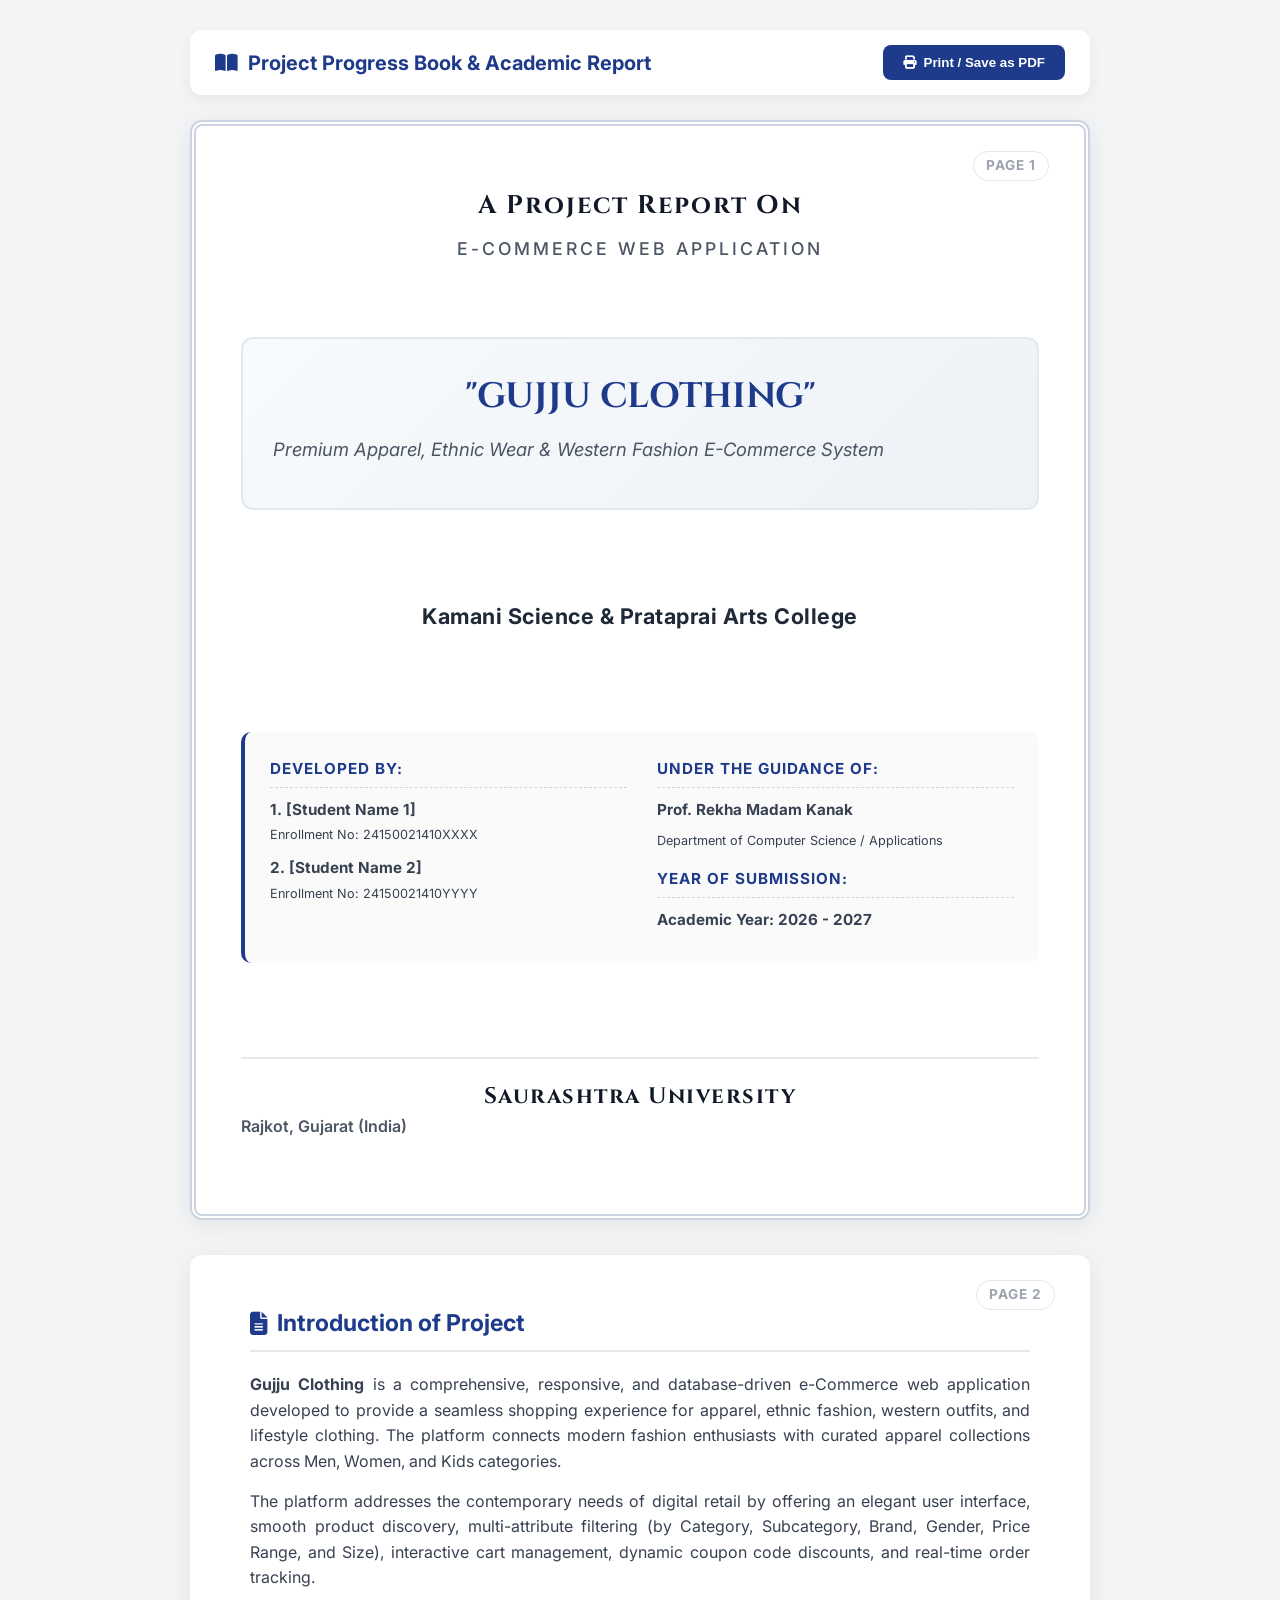
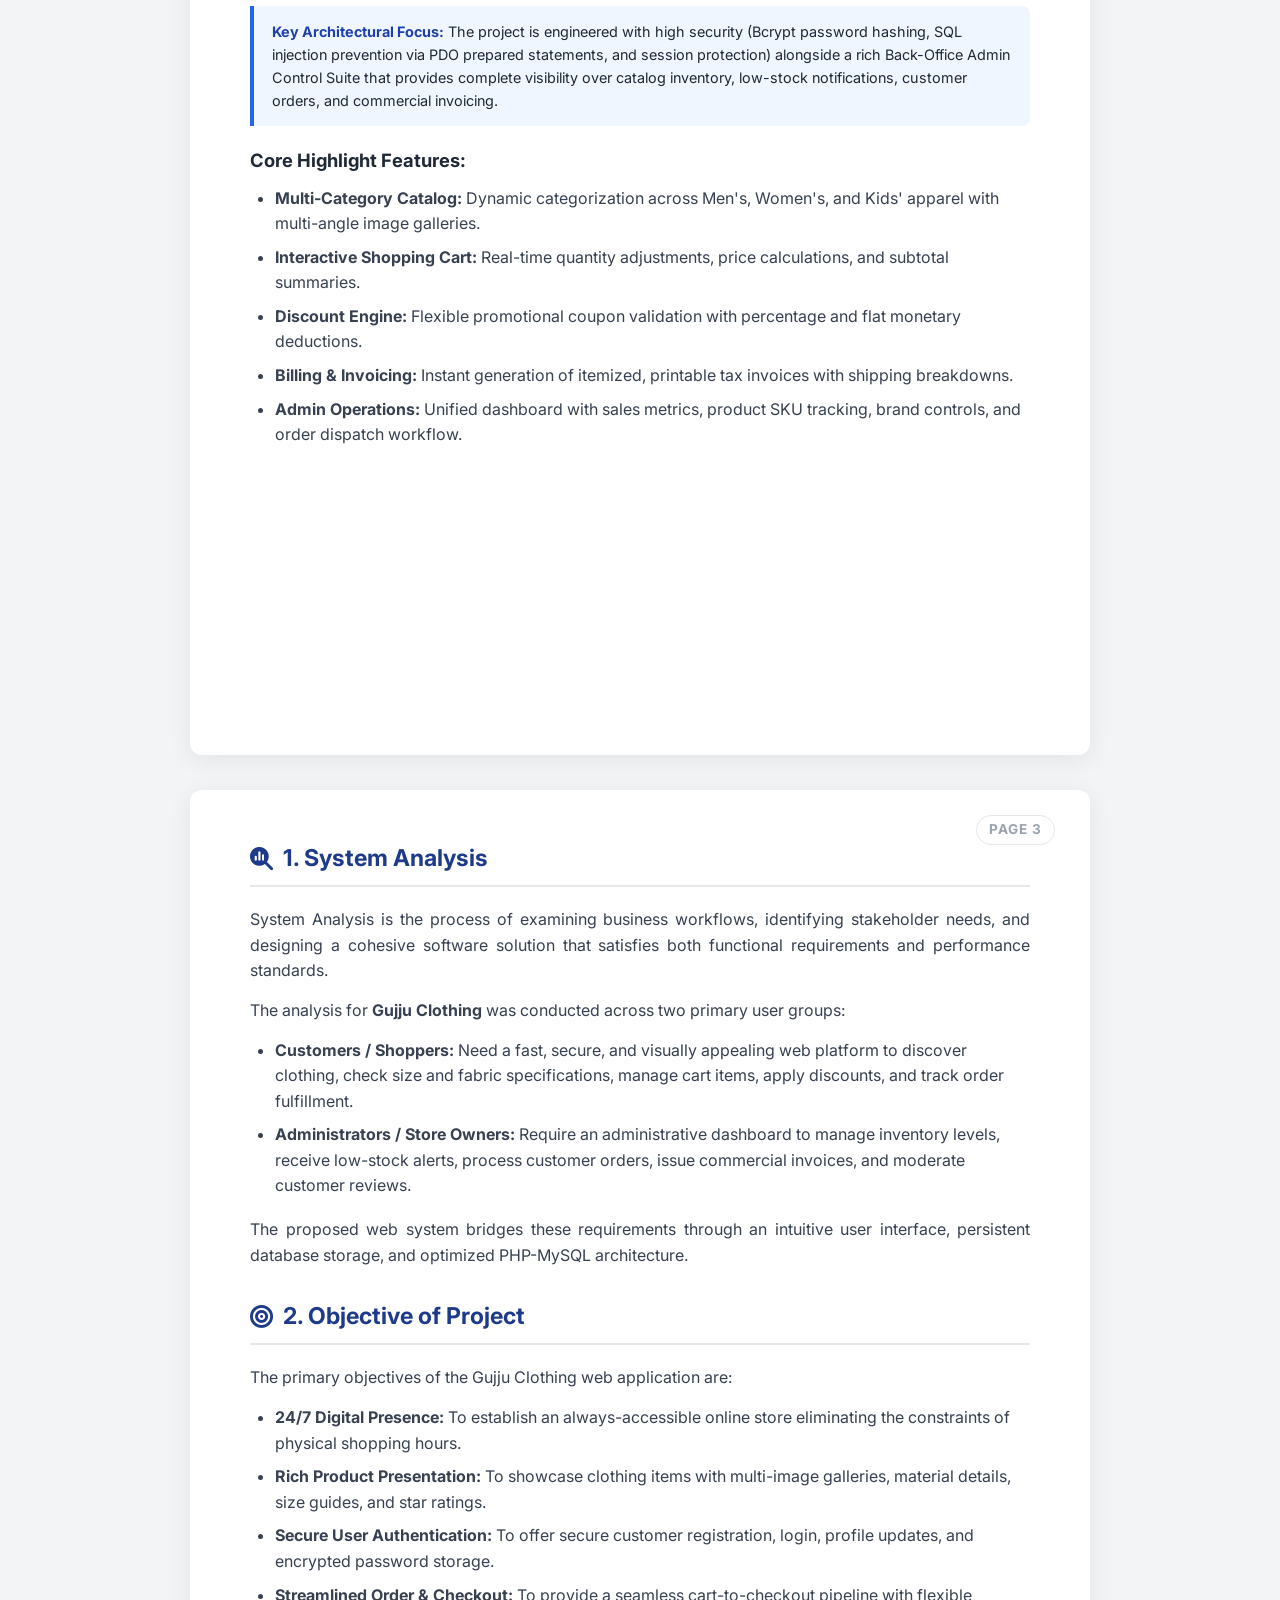
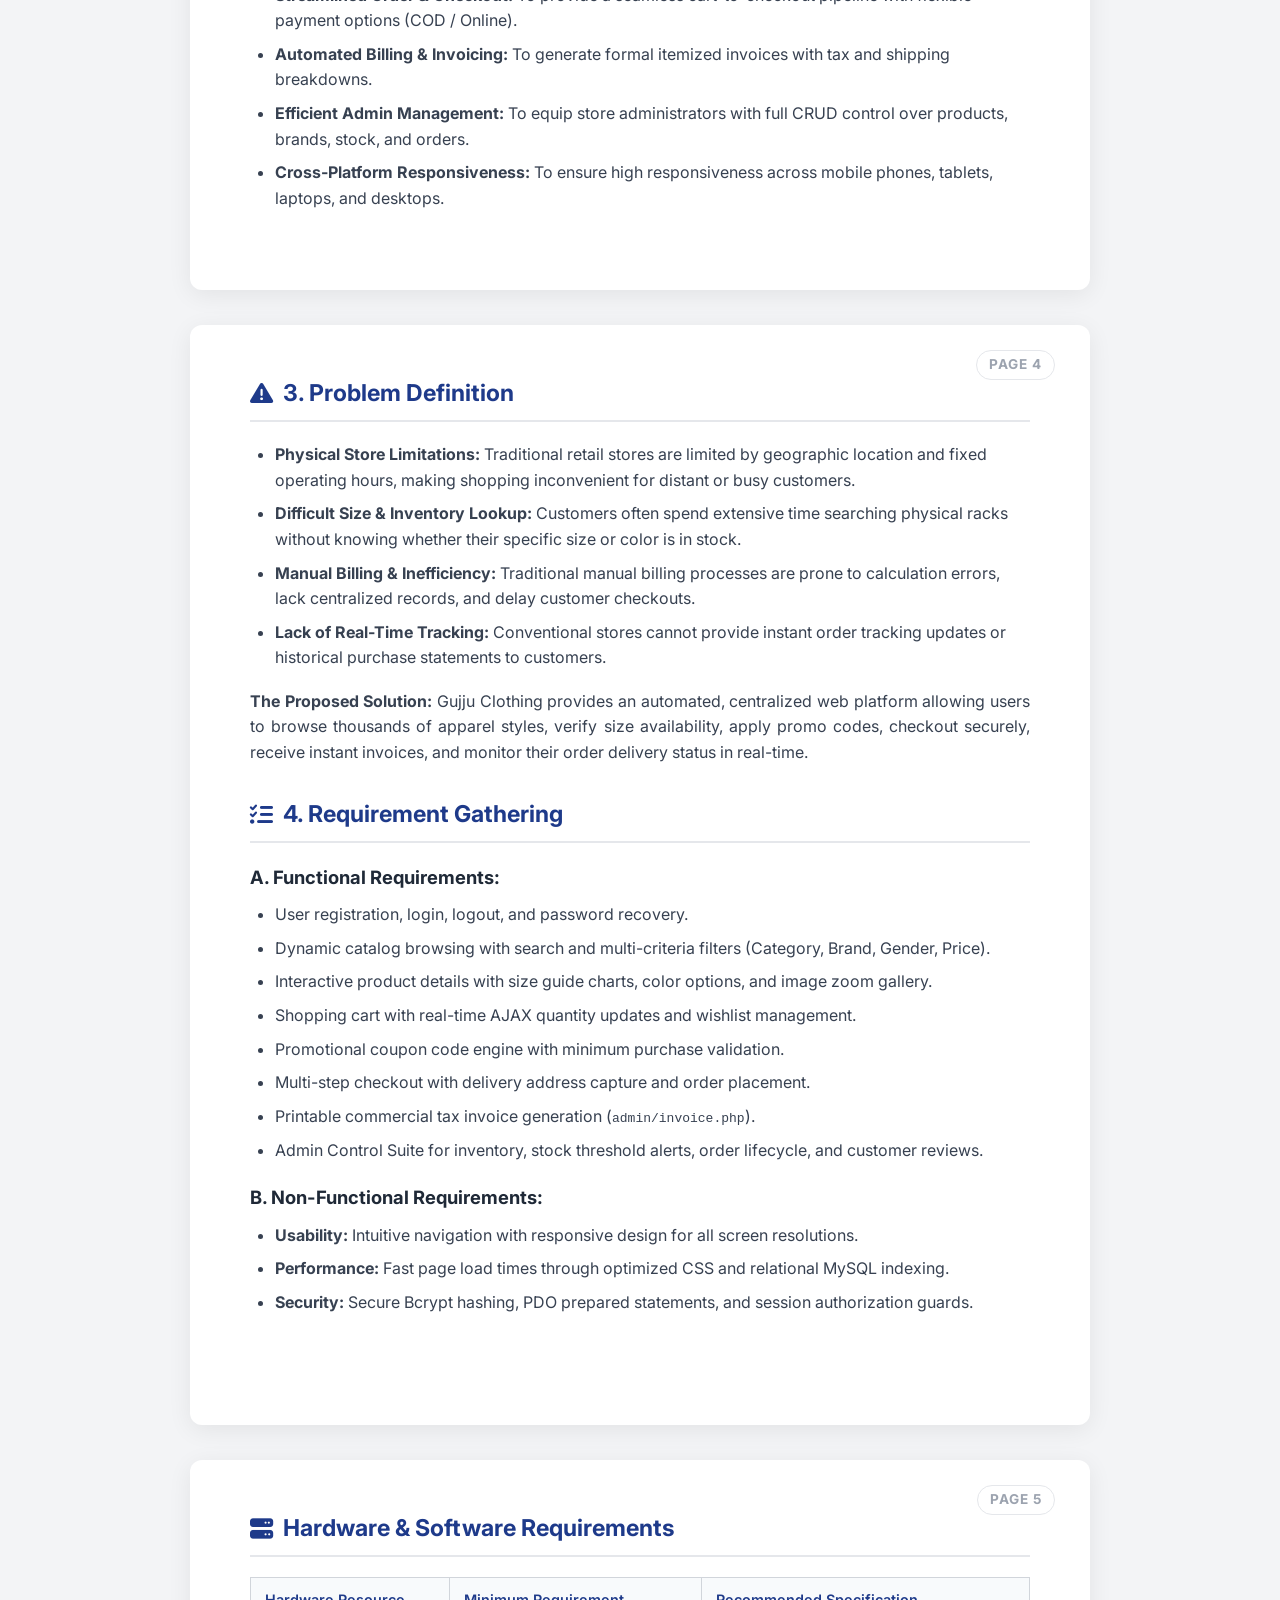
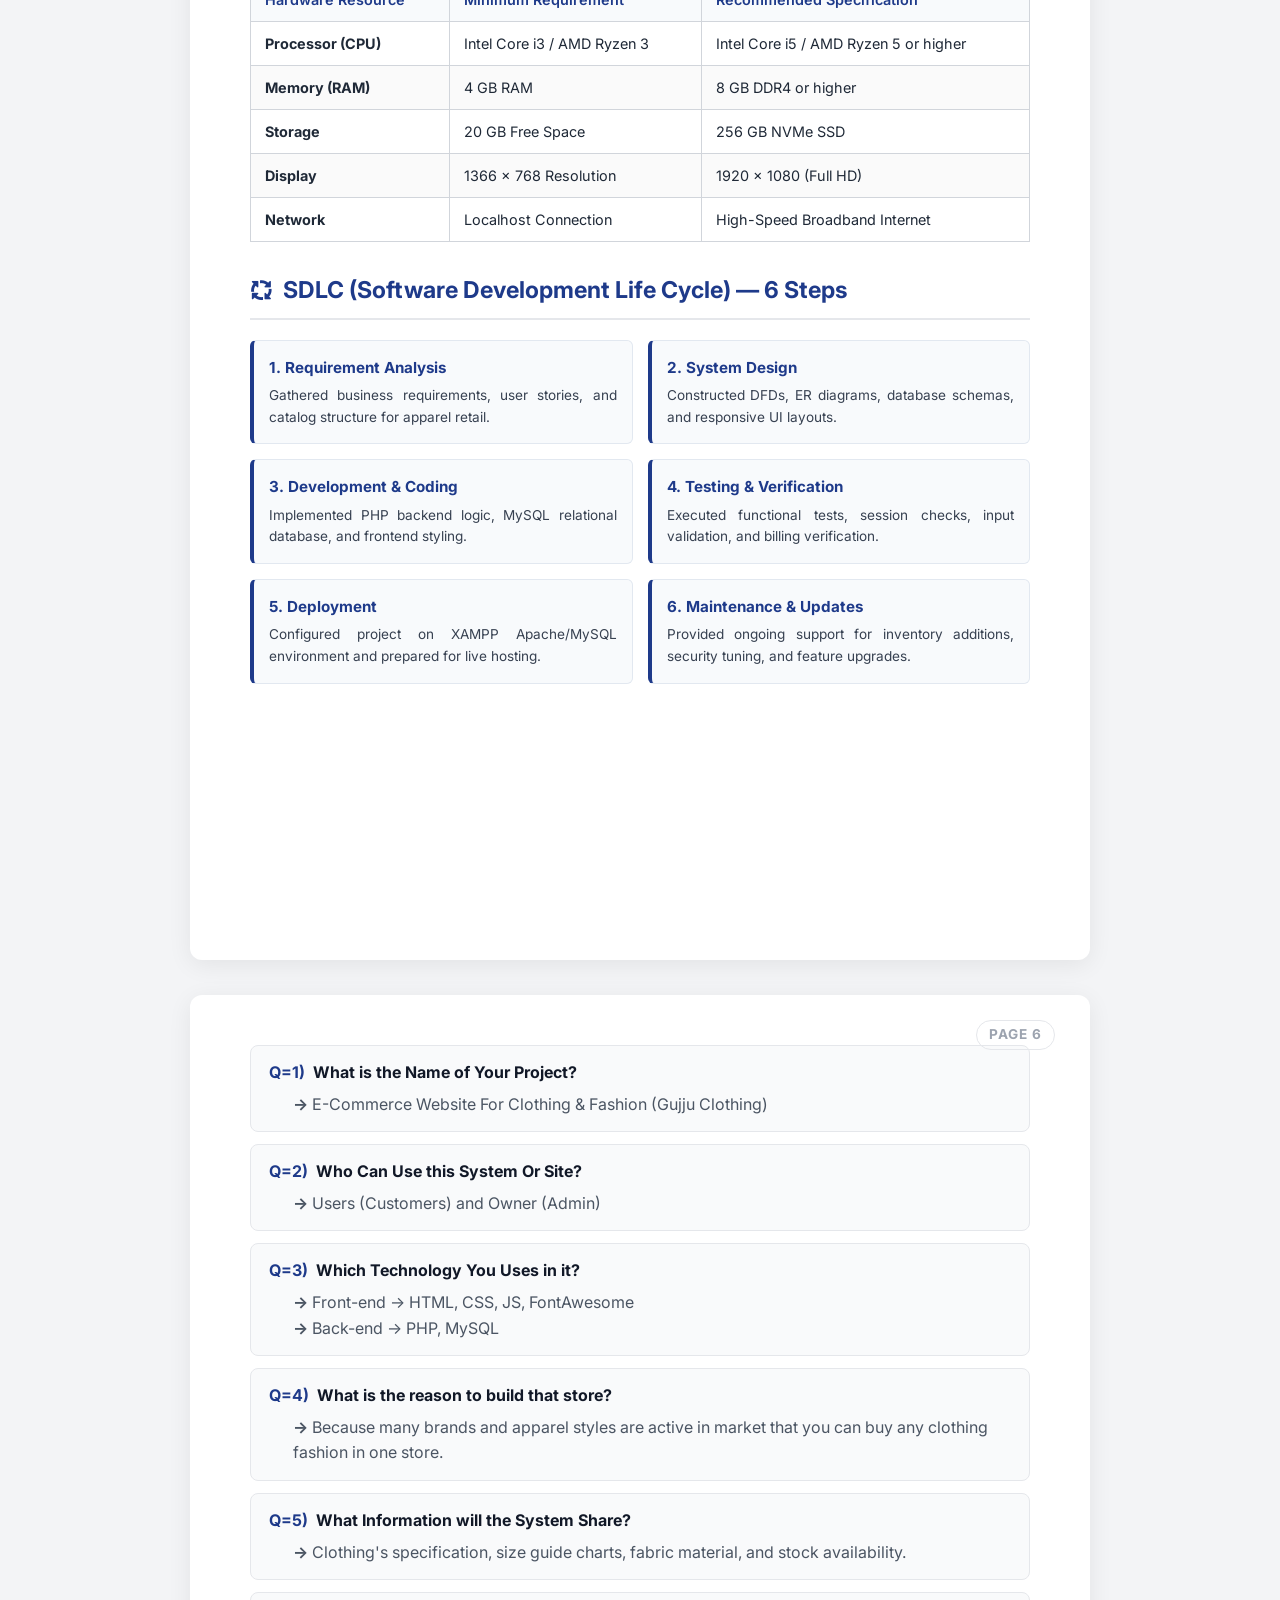
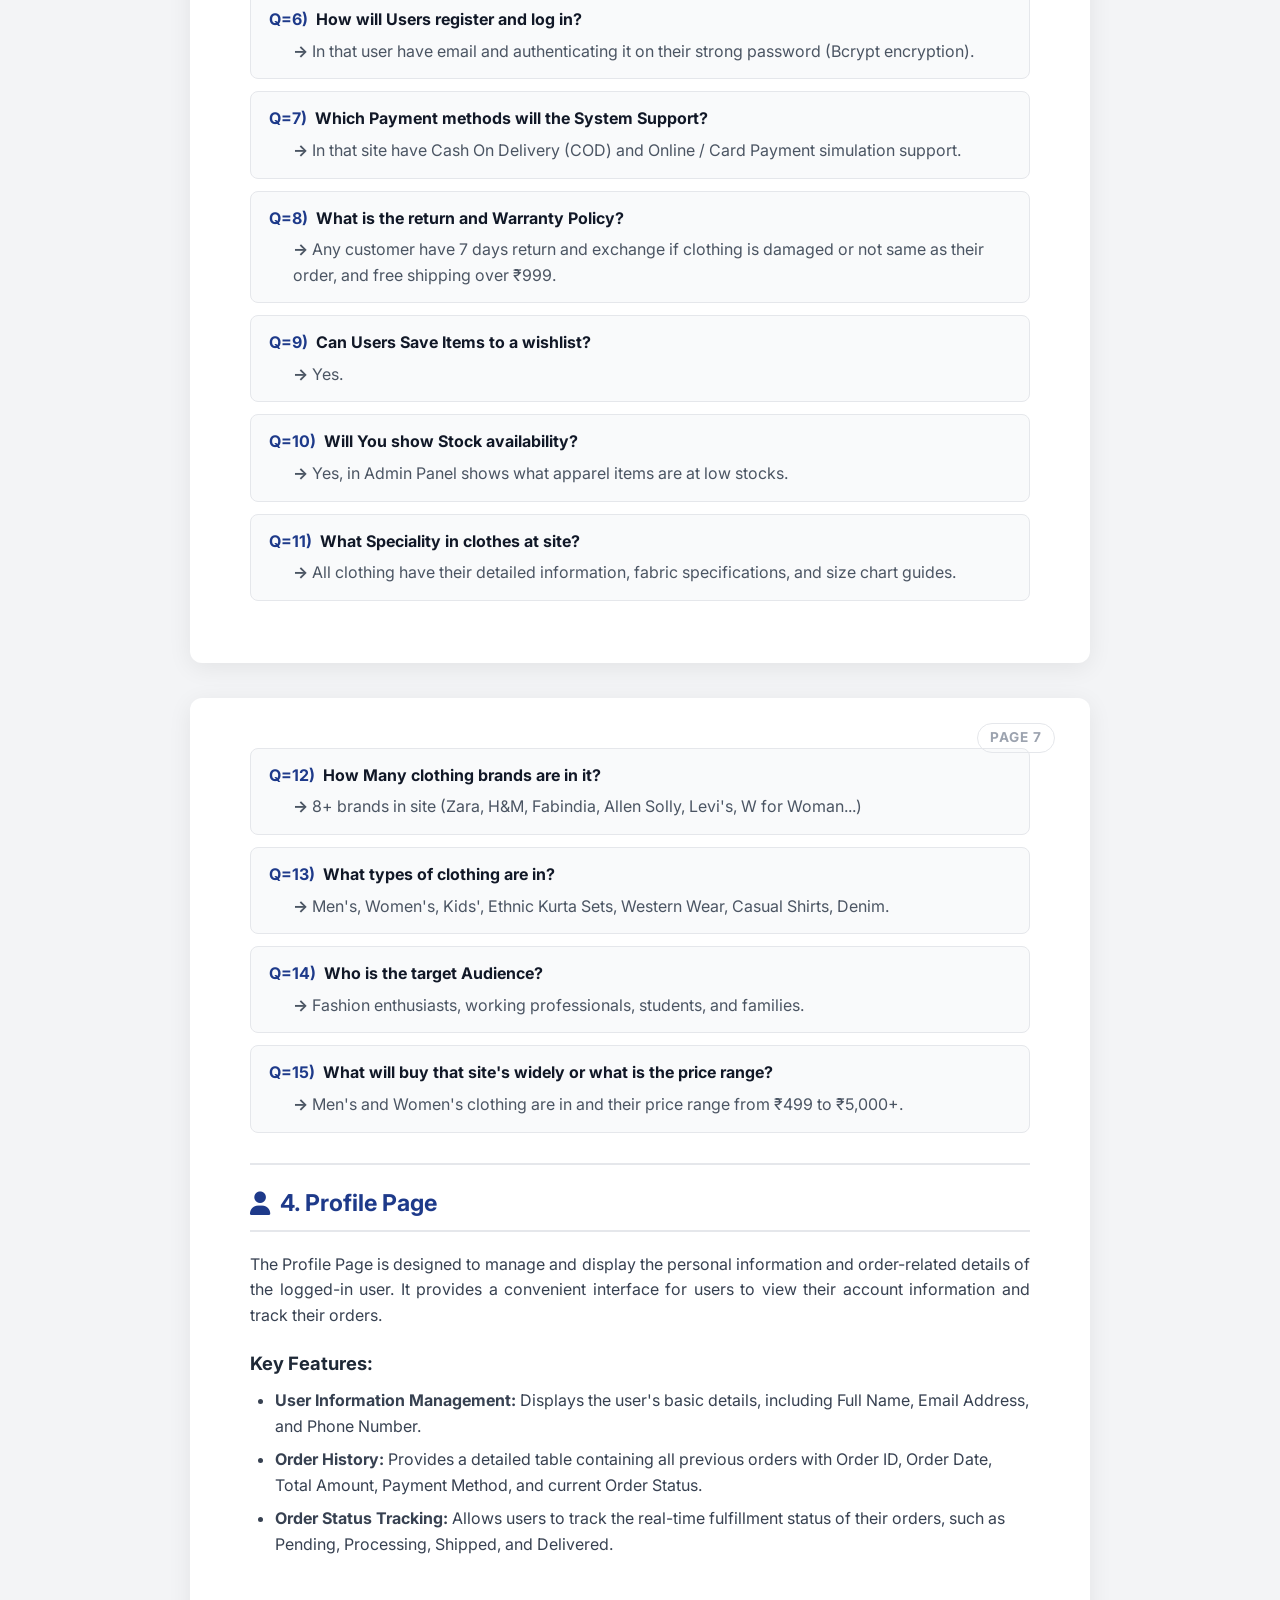
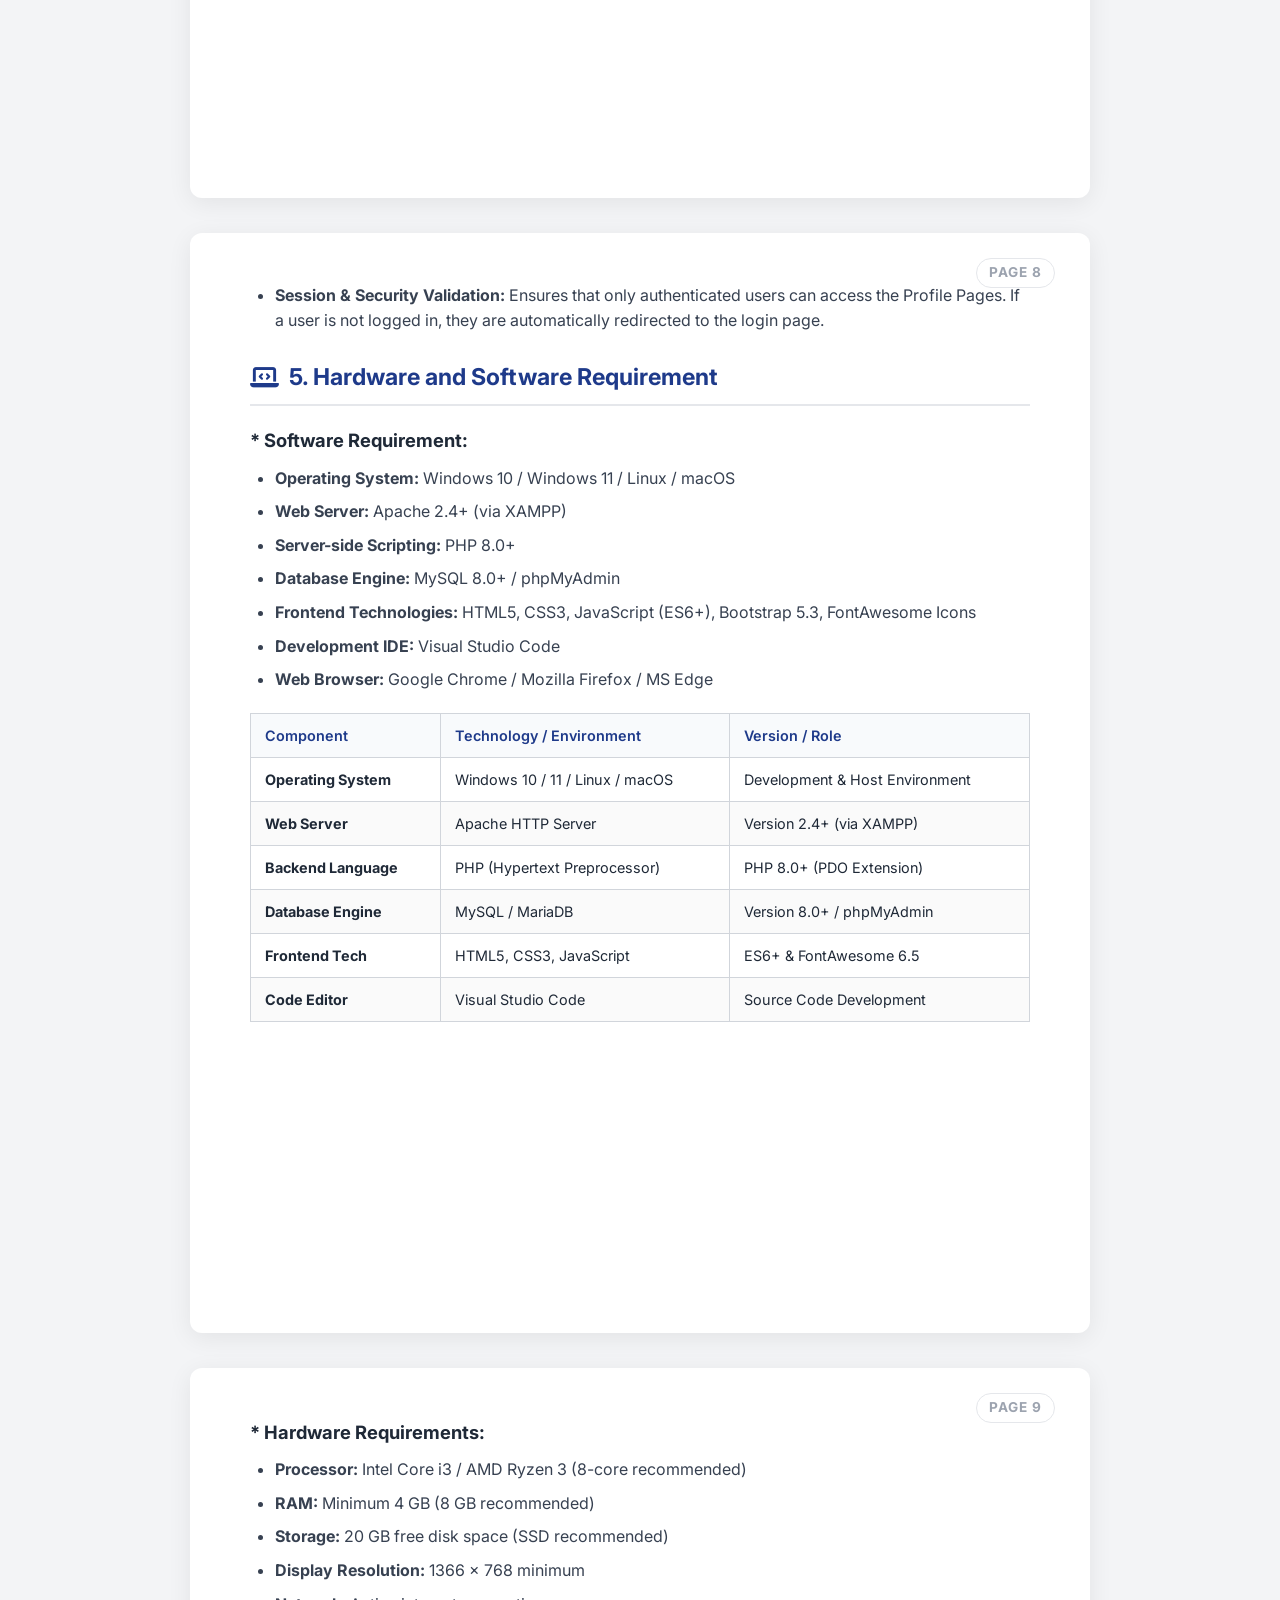
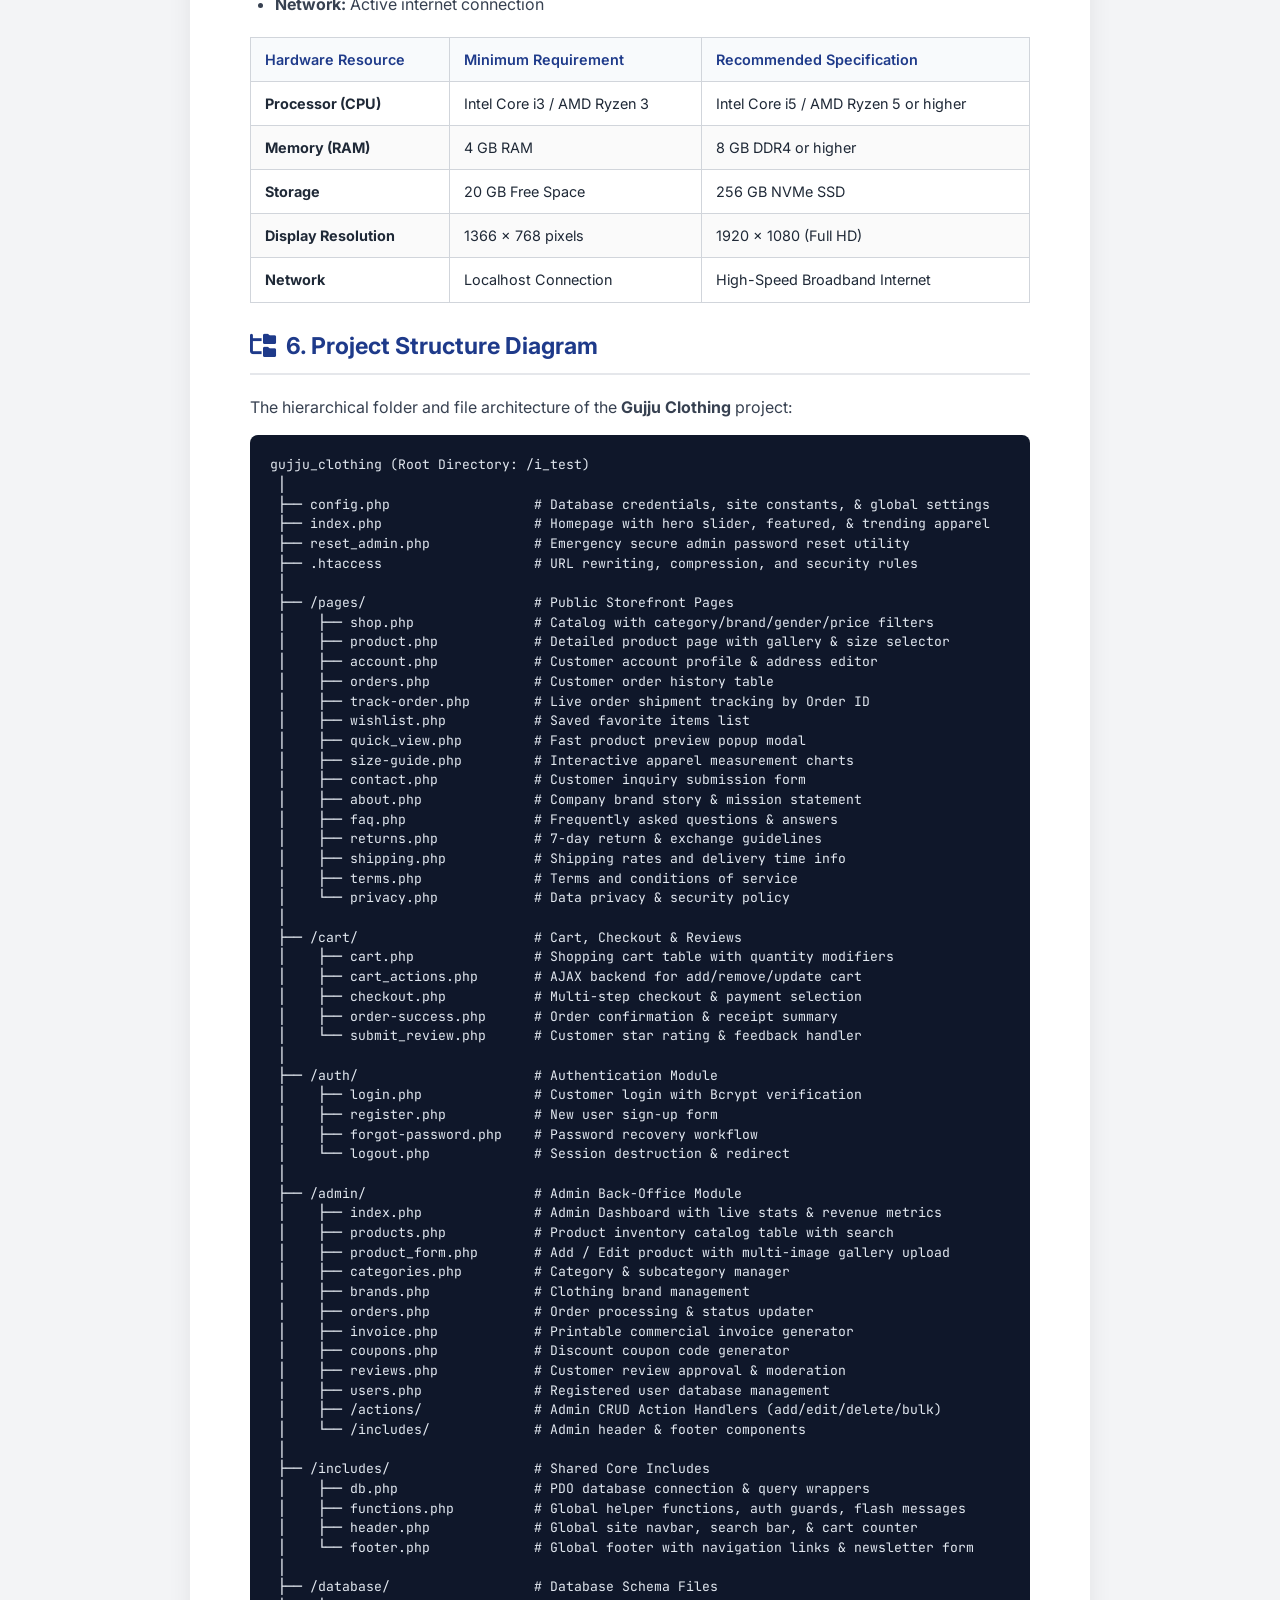
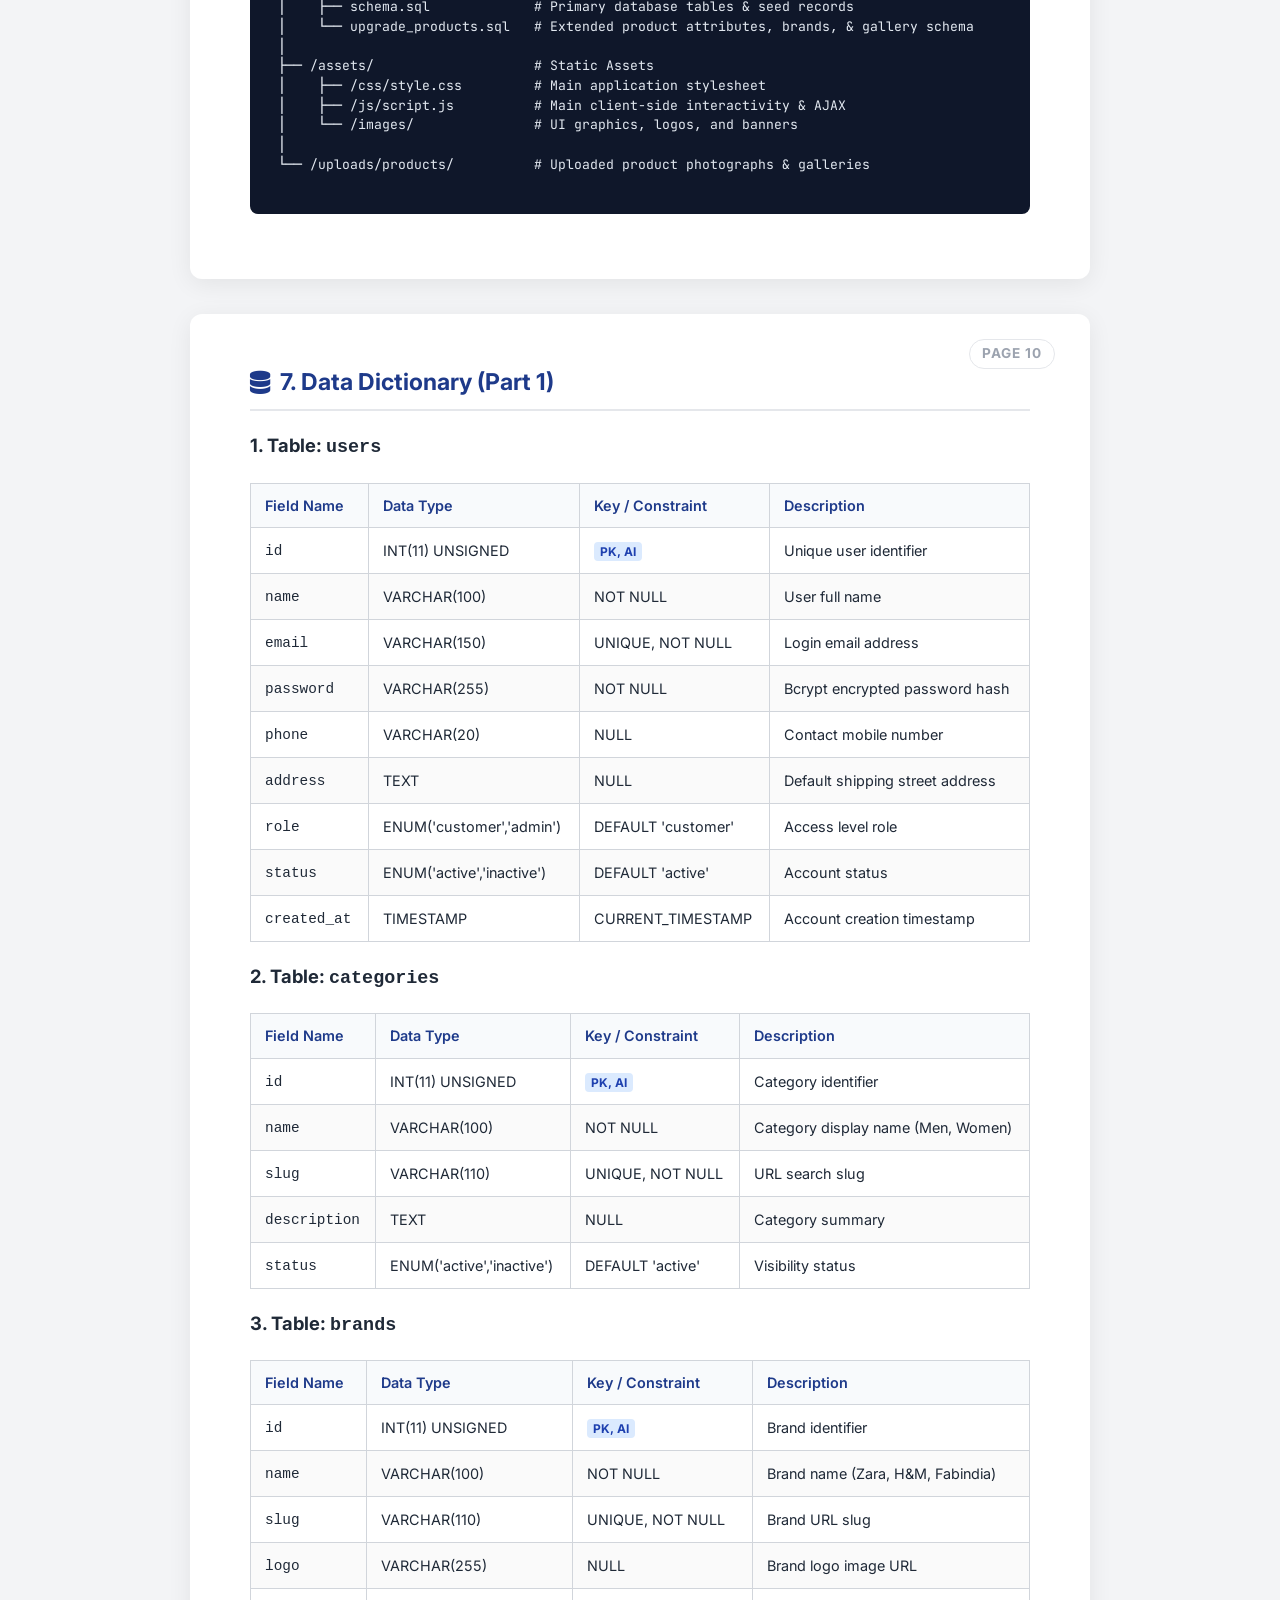
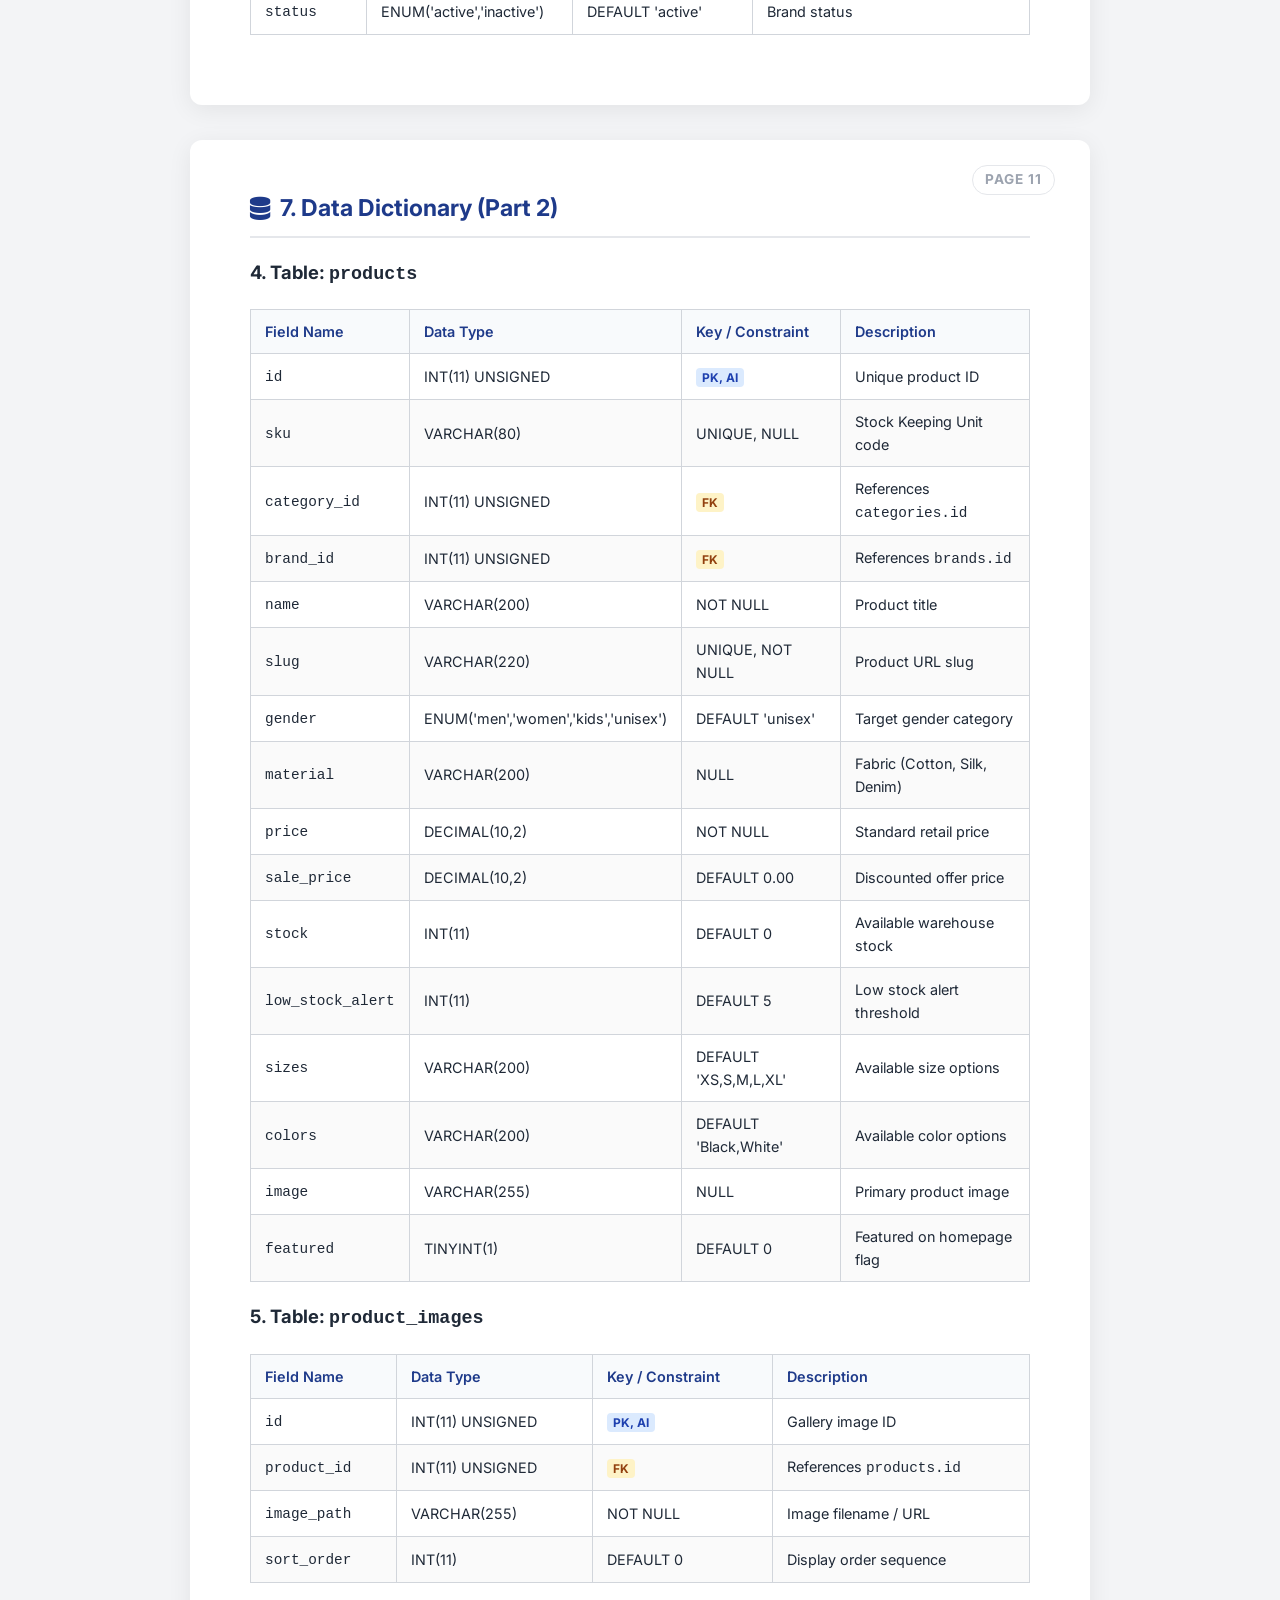
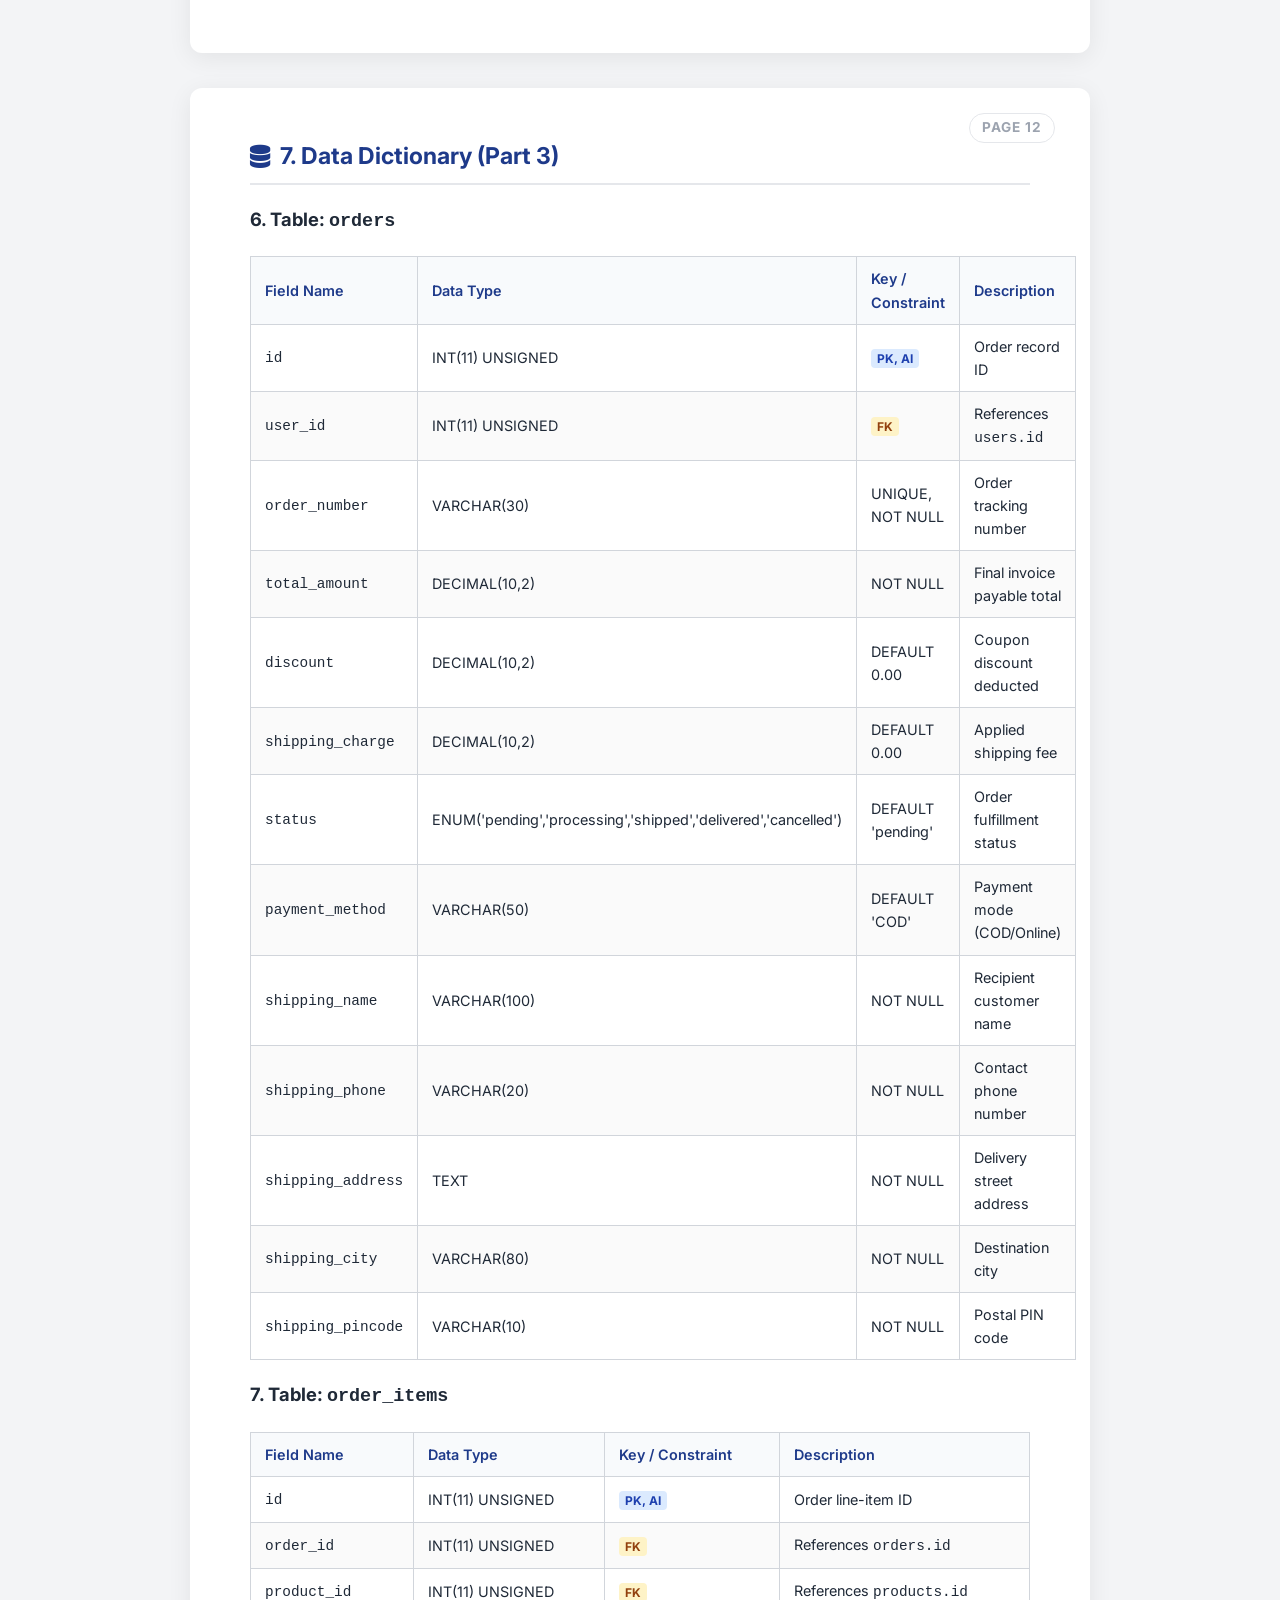
<file: progress_book.html>
<!DOCTYPE html>
<html lang="en">
<head>
  <meta charset="UTF-8">
  <meta name="viewport" content="width=device-width, initial-scale=1.0">
  <title>Project Progress Book — Gujju Clothing</title>
  <link rel="preconnect" href="https://fonts.googleapis.com">
  <link rel="preconnect" href="https://fonts.gstatic.com" crossorigin>
  <link href="https://fonts.googleapis.com/css2?family=Cinzel:wght@600;700;800&family=Inter:wght@300;400;500;600;700&family=JetBrains+Mono:wght@400;500&display=swap" rel="stylesheet">
  <link rel="stylesheet" href="https://cdnjs.cloudflare.com/ajax/libs/font-awesome/6.5.0/css/all.min.css">
  <style>
    :root {
      --primary: #1e3a8a;
      --primary-light: #eff6ff;
      --accent: #d97706;
      --text: #1f2937;
      --text-muted: #4b5563;
      --border: #d1d5db;
      --bg: #f3f4f6;
      --card-bg: #ffffff;
    }

    * {
      box-sizing: border-box;
      margin: 0;
      padding: 0;
    }

    body {
      font-family: 'Inter', sans-serif;
      background-color: var(--bg);
      color: var(--text);
      line-height: 1.6;
      padding: 30px 15px;
    }

    .toolbar {
      max-width: 900px;
      margin: 0 auto 25px auto;
      display: flex;
      justify-content: space-between;
      align-items: center;
      background: #ffffff;
      padding: 15px 25px;
      border-radius: 12px;
      box-shadow: 0 4px 15px rgba(0,0,0,0.06);
    }

    .toolbar h1 {
      font-size: 1.25rem;
      color: var(--primary);
      display: flex;
      align-items: center;
      gap: 10px;
    }

    .print-btn {
      background: var(--primary);
      color: #fff;
      border: none;
      padding: 10px 20px;
      border-radius: 8px;
      font-weight: 600;
      cursor: pointer;
      display: flex;
      align-items: center;
      gap: 8px;
      transition: all 0.2s ease;
    }

    .print-btn:hover {
      background: #172554;
      transform: translateY(-1px);
    }

    .page-container {
      max-width: 900px;
      margin: 0 auto;
      display: flex;
      flex-direction: column;
      gap: 35px;
    }

    .book-page {
      background: var(--card-bg);
      padding: 50px 60px;
      border-radius: 12px;
      box-shadow: 0 5px 25px rgba(0,0,0,0.07);
      position: relative;
      min-height: 1100px;
    }

    .page-tag {
      position: absolute;
      top: 25px;
      right: 35px;
      font-size: 0.85rem;
      font-weight: 700;
      color: #9ca3af;
      text-transform: uppercase;
      letter-spacing: 1px;
      border: 1px solid #e5e7eb;
      padding: 3px 12px;
      border-radius: 20px;
    }

    /* Title Page Styling */
    .title-page {
      display: flex;
      flex-direction: column;
      justify-content: space-between;
      text-align: center;
      border: 6px double #cbd5e1;
      padding: 60px 45px;
    }

    .title-header h2 {
      font-family: 'Cinzel', serif;
      font-size: 1.6rem;
      letter-spacing: 2px;
      color: #111827;
      margin-bottom: 8px;
    }

    .title-header h3 {
      font-size: 1.1rem;
      font-weight: 500;
      color: var(--text-muted);
      text-transform: uppercase;
      letter-spacing: 3px;
    }

    .project-name-box {
      margin: 40px 0;
      padding: 30px;
      background: linear-gradient(135deg, #f8fafc 0%, #edf2f7 100%);
      border: 2px solid #e2e8f0;
      border-radius: 12px;
    }

    .project-name-box h1 {
      font-family: 'Cinzel', serif;
      font-size: 2.2rem;
      color: var(--primary);
      margin-bottom: 10px;
    }

    .project-name-box p {
      font-size: 1.15rem;
      color: #4b5563;
      font-style: italic;
    }

    .college-name {
      font-size: 1.35rem;
      font-weight: 700;
      color: #1f2937;
      margin: 15px 0 35px 0;
      letter-spacing: 0.5px;
    }

    .title-meta-grid {
      display: grid;
      grid-template-columns: 1fr 1fr;
      gap: 30px;
      text-align: left;
      margin: 30px 0;
      padding: 25px;
      background: #fafafa;
      border-radius: 10px;
      border-left: 4px solid var(--primary);
    }

    .meta-col h4 {
      font-size: 0.95rem;
      text-transform: uppercase;
      letter-spacing: 1px;
      color: var(--primary);
      margin-bottom: 10px;
      border-bottom: 1px dashed #d1d5db;
      padding-bottom: 5px;
    }

    .meta-col p {
      font-size: 0.95rem;
      margin-bottom: 6px;
      color: #374151;
    }

    .university-box {
      margin-top: 30px;
      padding-top: 20px;
      border-top: 2px solid #e5e7eb;
    }

    .university-box h3 {
      font-family: 'Cinzel', serif;
      font-size: 1.4rem;
      color: #111827;
      letter-spacing: 1.5px;
    }

    .university-box p {
      font-size: 1rem;
      color: var(--text-muted);
      font-weight: 600;
    }

    /* Content Styling */
    h2.section-title {
      font-size: 1.45rem;
      color: var(--primary);
      border-bottom: 2px solid #e5e7eb;
      padding-bottom: 8px;
      margin-bottom: 20px;
      display: flex;
      align-items: center;
      gap: 10px;
    }

    h3.sub-title {
      font-size: 1.15rem;
      color: #1f2937;
      margin: 20px 0 10px 0;
    }

    p {
      margin-bottom: 14px;
      color: #374151;
      text-align: justify;
    }

    ul {
      margin-left: 25px;
      margin-bottom: 18px;
    }

    li {
      margin-bottom: 8px;
      color: #374151;
    }

    /* Tables */
    table {
      width: 100%;
      border-collapse: collapse;
      margin: 20px 0;
      font-size: 0.9rem;
    }

    table th, table td {
      border: 1px solid var(--border);
      padding: 10px 14px;
      text-align: left;
    }

    table th {
      background: #f8fafc;
      color: var(--primary);
      font-weight: 600;
    }

    table tr:nth-child(even) td {
      background: #fafafa;
    }

    .badge-pk {
      background: #dbeafe;
      color: #1e40af;
      padding: 2px 6px;
      border-radius: 4px;
      font-weight: 700;
      font-size: 0.75rem;
    }

    .badge-fk {
      background: #fef3c7;
      color: #92400e;
      padding: 2px 6px;
      border-radius: 4px;
      font-weight: 700;
      font-size: 0.75rem;
    }

    /* Q&A Cards */
    .qa-box {
      background: #f9fafb;
      border: 1px solid #e5e7eb;
      border-radius: 8px;
      padding: 14px 18px;
      margin-bottom: 12px;
    }

    .qa-question {
      font-weight: 700;
      color: #111827;
      margin-bottom: 6px;
      display: flex;
      gap: 8px;
    }

    .qa-question span {
      color: var(--primary);
    }

    .qa-answer {
      color: #4b5563;
      padding-left: 24px;
    }

    /* Tree Diagram & Code */
    pre.code-tree {
      background: #0f172a;
      color: #e2e8f0;
      padding: 20px;
      border-radius: 8px;
      font-family: 'JetBrains Mono', monospace;
      font-size: 0.82rem;
      line-height: 1.5;
      overflow-x: auto;
      margin: 15px 0;
    }

    /* Diagram Containers */
    .diagram-card {
      border: 2px solid #e2e8f0;
      border-radius: 10px;
      padding: 20px;
      margin: 20px 0;
      background: #ffffff;
      text-align: center;
    }

    .sdlc-grid {
      display: grid;
      grid-template-columns: repeat(2, 1fr);
      gap: 15px;
      margin-top: 15px;
    }

    .sdlc-step {
      background: #f8fafc;
      border: 1px solid #e2e8f0;
      border-left: 4px solid var(--primary);
      padding: 15px;
      border-radius: 6px;
      text-align: left;
    }

    .sdlc-step h4 {
      color: var(--primary);
      font-size: 0.95rem;
      margin-bottom: 5px;
    }

    .sdlc-step p {
      font-size: 0.85rem;
      margin: 0;
    }

    .note-callout {
      background: #eff6ff;
      border-left: 4px solid #2563eb;
      padding: 14px 18px;
      margin: 15px 0;
      border-radius: 0 8px 8px 0;
      font-size: 0.9rem;
    }

    .note-callout strong {
      color: #1e40af;
    }

    @media print {
      body {
        background: #fff;
        padding: 0;
      }
      .toolbar {
        display: none;
      }
      .page-container {
        gap: 0;
      }
      .book-page {
        box-shadow: none;
        border-radius: 0;
        padding: 40px 30px;
        page-break-after: always;
        min-height: 100vh;
      }
      .title-page {
        border: 4px double #000;
      }
    }
  </style>
</head>
<body>

  <div class="toolbar">
    <h1><i class="fa fa-book-open"></i> Project Progress Book & Academic Report</h1>
    <button class="print-btn" onclick="window.print()">
      <i class="fa fa-print"></i> Print / Save as PDF
    </button>
  </div>

  <div class="page-container">

    <!-- PAGE 1: TITLE PAGE -->
    <div class="book-page title-page">
      <div class="page-tag">Page 1</div>
      
      <div class="title-header">
        <h2>A Project Report On</h2>
        <h3>E-Commerce Web Application</h3>
      </div>

      <div class="project-name-box">
        <h1>"GUJJU CLOTHING"</h1>
        <p>Premium Apparel, Ethnic Wear & Western Fashion E-Commerce System</p>
      </div>

      <div class="college-name">
        Kamani Science & Prataprai Arts College
      </div>

      <div class="title-meta-grid">
        <div class="meta-col">
          <h4>Developed By:</h4>
          <p><strong>1. [Student Name 1]</strong><br><small>Enrollment No: 24150021410XXXX</small></p>
          <p style="margin-top: 10px;"><strong>2. [Student Name 2]</strong><br><small>Enrollment No: 24150021410YYYY</small></p>
        </div>
        <div class="meta-col">
          <h4>Under the Guidance of:</h4>
          <p><strong>Prof. Rekha Madam Kanak</strong></p>
          <p><small>Department of Computer Science / Applications</small></p>
          <h4 style="margin-top: 15px;">Year of Submission:</h4>
          <p><strong>Academic Year: 2026 - 2027</strong></p>
        </div>
      </div>

      <div class="university-box">
        <h3>Saurashtra University</h3>
        <p>Rajkot, Gujarat (India)</p>
      </div>
    </div>

    <!-- PAGE 2: INTRODUCTION -->
    <div class="book-page">
      <div class="page-tag">Page 2</div>
      <h2 class="section-title"><i class="fa fa-file-lines"></i> Introduction of Project</h2>
      
      <p>
        <strong>Gujju Clothing</strong> is a comprehensive, responsive, and database-driven e-Commerce web application developed to provide a seamless shopping experience for apparel, ethnic fashion, western outfits, and lifestyle clothing. The platform connects modern fashion enthusiasts with curated apparel collections across Men, Women, and Kids categories.
      </p>

      <p>
        The platform addresses the contemporary needs of digital retail by offering an elegant user interface, smooth product discovery, multi-attribute filtering (by Category, Subcategory, Brand, Gender, Price Range, and Size), interactive cart management, dynamic coupon code discounts, and real-time order tracking.
      </p>

      <div class="note-callout">
        <strong>Key Architectural Focus:</strong> The project is engineered with high security (Bcrypt password hashing, SQL injection prevention via PDO prepared statements, and session protection) alongside a rich Back-Office Admin Control Suite that provides complete visibility over catalog inventory, low-stock notifications, customer orders, and commercial invoicing.
      </div>

      <h3 class="sub-title">Core Highlight Features:</h3>
      <ul>
        <li><strong>Multi-Category Catalog:</strong> Dynamic categorization across Men's, Women's, and Kids' apparel with multi-angle image galleries.</li>
        <li><strong>Interactive Shopping Cart:</strong> Real-time quantity adjustments, price calculations, and subtotal summaries.</li>
        <li><strong>Discount Engine:</strong> Flexible promotional coupon validation with percentage and flat monetary deductions.</li>
        <li><strong>Billing & Invoicing:</strong> Instant generation of itemized, printable tax invoices with shipping breakdowns.</li>
        <li><strong>Admin Operations:</strong> Unified dashboard with sales metrics, product SKU tracking, brand controls, and order dispatch workflow.</li>
      </ul>
    </div>

    <!-- PAGE 3: SYSTEM ANALYSIS & OBJECTIVES -->
    <div class="book-page">
      <div class="page-tag">Page 3</div>
      
      <h2 class="section-title"><i class="fa fa-magnifying-glass-chart"></i> 1. System Analysis</h2>
      <p>
        System Analysis is the process of examining business workflows, identifying stakeholder needs, and designing a cohesive software solution that satisfies both functional requirements and performance standards.
      </p>
      <p>
        The analysis for <strong>Gujju Clothing</strong> was conducted across two primary user groups:
      </p>
      <ul>
        <li><strong>Customers / Shoppers:</strong> Need a fast, secure, and visually appealing web platform to discover clothing, check size and fabric specifications, manage cart items, apply discounts, and track order fulfillment.</li>
        <li><strong>Administrators / Store Owners:</strong> Require an administrative dashboard to manage inventory levels, receive low-stock alerts, process customer orders, issue commercial invoices, and moderate customer reviews.</li>
      </ul>
      <p>
        The proposed web system bridges these requirements through an intuitive user interface, persistent database storage, and optimized PHP-MySQL architecture.
      </p>

      <h2 class="section-title" style="margin-top: 30px;"><i class="fa fa-bullseye"></i> 2. Objective of Project</h2>
      <p>The primary objectives of the Gujju Clothing web application are:</p>
      <ul>
        <li><strong>24/7 Digital Presence:</strong> To establish an always-accessible online store eliminating the constraints of physical shopping hours.</li>
        <li><strong>Rich Product Presentation:</strong> To showcase clothing items with multi-image galleries, material details, size guides, and star ratings.</li>
        <li><strong>Secure User Authentication:</strong> To offer secure customer registration, login, profile updates, and encrypted password storage.</li>
        <li><strong>Streamlined Order & Checkout:</strong> To provide a seamless cart-to-checkout pipeline with flexible payment options (COD / Online).</li>
        <li><strong>Automated Billing & Invoicing:</strong> To generate formal itemized invoices with tax and shipping breakdowns.</li>
        <li><strong>Efficient Admin Management:</strong> To equip store administrators with full CRUD control over products, brands, stock, and orders.</li>
        <li><strong>Cross-Platform Responsiveness:</strong> To ensure high responsiveness across mobile phones, tablets, laptops, and desktops.</li>
      </ul>
    </div>

    <!-- PAGE 4: PROBLEM DEFINITION & REQUIREMENT GATHERING -->
    <div class="book-page">
      <div class="page-tag">Page 4</div>
      
      <h2 class="section-title"><i class="fa fa-triangle-exclamation"></i> 3. Problem Definition</h2>
      <ul>
        <li><strong>Physical Store Limitations:</strong> Traditional retail stores are limited by geographic location and fixed operating hours, making shopping inconvenient for distant or busy customers.</li>
        <li><strong>Difficult Size & Inventory Lookup:</strong> Customers often spend extensive time searching physical racks without knowing whether their specific size or color is in stock.</li>
        <li><strong>Manual Billing & Inefficiency:</strong> Traditional manual billing processes are prone to calculation errors, lack centralized records, and delay customer checkouts.</li>
        <li><strong>Lack of Real-Time Tracking:</strong> Conventional stores cannot provide instant order tracking updates or historical purchase statements to customers.</li>
      </ul>
      <p>
        <strong>The Proposed Solution:</strong> Gujju Clothing provides an automated, centralized web platform allowing users to browse thousands of apparel styles, verify size availability, apply promo codes, checkout securely, receive instant invoices, and monitor their order delivery status in real-time.
      </p>

      <h2 class="section-title" style="margin-top: 30px;"><i class="fa fa-list-check"></i> 4. Requirement Gathering</h2>
      
      <h3 class="sub-title">A. Functional Requirements:</h3>
      <ul>
        <li>User registration, login, logout, and password recovery.</li>
        <li>Dynamic catalog browsing with search and multi-criteria filters (Category, Brand, Gender, Price).</li>
        <li>Interactive product details with size guide charts, color options, and image zoom gallery.</li>
        <li>Shopping cart with real-time AJAX quantity updates and wishlist management.</li>
        <li>Promotional coupon code engine with minimum purchase validation.</li>
        <li>Multi-step checkout with delivery address capture and order placement.</li>
        <li>Printable commercial tax invoice generation (<code>admin/invoice.php</code>).</li>
        <li>Admin Control Suite for inventory, stock threshold alerts, order lifecycle, and customer reviews.</li>
      </ul>

      <h3 class="sub-title">B. Non-Functional Requirements:</h3>
      <ul>
        <li><strong>Usability:</strong> Intuitive navigation with responsive design for all screen resolutions.</li>
        <li><strong>Performance:</strong> Fast page load times through optimized CSS and relational MySQL indexing.</li>
        <li><strong>Security:</strong> Secure Bcrypt hashing, PDO prepared statements, and session authorization guards.</li>
      </ul>
    </div>

    <!-- PAGE 5: HARDWARE & SDLC -->
    <div class="book-page">
      <div class="page-tag">Page 5</div>
      
      <h2 class="section-title"><i class="fa fa-server"></i> Hardware & Software Requirements</h2>
      
      <table>
        <thead>
          <tr>
            <th>Hardware Resource</th>
            <th>Minimum Requirement</th>
            <th>Recommended Specification</th>
          </tr>
        </thead>
        <tbody>
          <tr>
            <td><strong>Processor (CPU)</strong></td>
            <td>Intel Core i3 / AMD Ryzen 3</td>
            <td>Intel Core i5 / AMD Ryzen 5 or higher</td>
          </tr>
          <tr>
            <td><strong>Memory (RAM)</strong></td>
            <td>4 GB RAM</td>
            <td>8 GB DDR4 or higher</td>
          </tr>
          <tr>
            <td><strong>Storage</strong></td>
            <td>20 GB Free Space</td>
            <td>256 GB NVMe SSD</td>
          </tr>
          <tr>
            <td><strong>Display</strong></td>
            <td>1366 x 768 Resolution</td>
            <td>1920 x 1080 (Full HD)</td>
          </tr>
          <tr>
            <td><strong>Network</strong></td>
            <td>Localhost Connection</td>
            <td>High-Speed Broadband Internet</td>
          </tr>
        </tbody>
      </table>

      <h2 class="section-title" style="margin-top: 30px;"><i class="fa fa-arrows-spin"></i> SDLC (Software Development Life Cycle) — 6 Steps</h2>
      
      <div class="sdlc-grid">
        <div class="sdlc-step">
          <h4>1. Requirement Analysis</h4>
          <p>Gathered business requirements, user stories, and catalog structure for apparel retail.</p>
        </div>
        <div class="sdlc-step">
          <h4>2. System Design</h4>
          <p>Constructed DFDs, ER diagrams, database schemas, and responsive UI layouts.</p>
        </div>
        <div class="sdlc-step">
          <h4>3. Development & Coding</h4>
          <p>Implemented PHP backend logic, MySQL relational database, and frontend styling.</p>
        </div>
        <div class="sdlc-step">
          <h4>4. Testing & Verification</h4>
          <p>Executed functional tests, session checks, input validation, and billing verification.</p>
        </div>
        <div class="sdlc-step">
          <h4>5. Deployment</h4>
          <p>Configured project on XAMPP Apache/MySQL environment and prepared for live hosting.</p>
        </div>
        <div class="sdlc-step">
          <h4>6. Maintenance & Updates</h4>
          <p>Provided ongoing support for inventory additions, security tuning, and feature upgrades.</p>
        </div>
      </div>
    </div>

    <!-- PAGE 6: QUESTIONS (Q1 TO Q11) -->
    <div class="book-page">
      <div class="page-tag">Page 6</div>
      
      <div class="qa-box">
        <div class="qa-question"><span>Q=1)</span> What is the Name of Your Project?</div>
        <div class="qa-answer"><strong>&rarr;</strong> E-Commerce Website For Clothing &amp; Fashion (Gujju Clothing)</div>
      </div>

      <div class="qa-box">
        <div class="qa-question"><span>Q=2)</span> Who Can Use this System Or Site?</div>
        <div class="qa-answer"><strong>&rarr;</strong> Users (Customers) and Owner (Admin)</div>
      </div>

      <div class="qa-box">
        <div class="qa-question"><span>Q=3)</span> Which Technology You Uses in it?</div>
        <div class="qa-answer"><strong>&rarr;</strong> Front-end &rarr; HTML, CSS, JS, FontAwesome<br><strong>&rarr;</strong> Back-end &rarr; PHP, MySQL</div>
      </div>

      <div class="qa-box">
        <div class="qa-question"><span>Q=4)</span> What is the reason to build that store?</div>
        <div class="qa-answer"><strong>&rarr;</strong> Because many brands and apparel styles are active in market that you can buy any clothing fashion in one store.</div>
      </div>

      <div class="qa-box">
        <div class="qa-question"><span>Q=5)</span> What Information will the System Share?</div>
        <div class="qa-answer"><strong>&rarr;</strong> Clothing's specification, size guide charts, fabric material, and stock availability.</div>
      </div>

      <div class="qa-box">
        <div class="qa-question"><span>Q=6)</span> How will Users register and log in?</div>
        <div class="qa-answer"><strong>&rarr;</strong> In that user have email and authenticating it on their strong password (Bcrypt encryption).</div>
      </div>

      <div class="qa-box">
        <div class="qa-question"><span>Q=7)</span> Which Payment methods will the System Support?</div>
        <div class="qa-answer"><strong>&rarr;</strong> In that site have Cash On Delivery (COD) and Online / Card Payment simulation support.</div>
      </div>

      <div class="qa-box">
        <div class="qa-question"><span>Q=8)</span> What is the return and Warranty Policy?</div>
        <div class="qa-answer"><strong>&rarr;</strong> Any customer have 7 days return and exchange if clothing is damaged or not same as their order, and free shipping over ₹999.</div>
      </div>

      <div class="qa-box">
        <div class="qa-question"><span>Q=9)</span> Can Users Save Items to a wishlist?</div>
        <div class="qa-answer"><strong>&rarr;</strong> Yes.</div>
      </div>

      <div class="qa-box">
        <div class="qa-question"><span>Q=10)</span> Will You show Stock availability?</div>
        <div class="qa-answer"><strong>&rarr;</strong> Yes, in Admin Panel shows what apparel items are at low stocks.</div>
      </div>

      <div class="qa-box">
        <div class="qa-question"><span>Q=11)</span> What Speciality in clothes at site?</div>
        <div class="qa-answer"><strong>&rarr;</strong> All clothing have their detailed information, fabric specifications, and size chart guides.</div>
      </div>
    </div>

    <!-- PAGE 7: QUESTIONS (Q12 TO Q15) & 4. PROFILE PAGE -->
    <div class="book-page">
      <div class="page-tag">Page 7</div>
      
      <div class="qa-box">
        <div class="qa-question"><span>Q=12)</span> How Many clothing brands are in it?</div>
        <div class="qa-answer"><strong>&rarr;</strong> 8+ brands in site (Zara, H&amp;M, Fabindia, Allen Solly, Levi's, W for Woman...)</div>
      </div>

      <div class="qa-box">
        <div class="qa-question"><span>Q=13)</span> What types of clothing are in?</div>
        <div class="qa-answer"><strong>&rarr;</strong> Men's, Women's, Kids', Ethnic Kurta Sets, Western Wear, Casual Shirts, Denim.</div>
      </div>

      <div class="qa-box">
        <div class="qa-question"><span>Q=14)</span> Who is the target Audience?</div>
        <div class="qa-answer"><strong>&rarr;</strong> Fashion enthusiasts, working professionals, students, and families.</div>
      </div>

      <div class="qa-box">
        <div class="qa-question"><span>Q=15)</span> What will buy that site's widely or what is the price range?</div>
        <div class="qa-answer"><strong>&rarr;</strong> Men's and Women's clothing are in and their price range from ₹499 to ₹5,000+.</div>
      </div>

      <div style="margin-top: 30px; border-top: 2px solid #e5e7eb; padding-top: 20px;">
        <h2 class="section-title"><i class="fa fa-user"></i> 4. Profile Page</h2>
        <p>
          The Profile Page is designed to manage and display the personal information and order-related details of the logged-in user. It provides a convenient interface for users to view their account information and track their orders.
        </p>

        <h3 class="sub-title">Key Features:</h3>
        <ul>
          <li><strong>User Information Management:</strong> Displays the user's basic details, including Full Name, Email Address, and Phone Number.</li>
          <li><strong>Order History:</strong> Provides a detailed table containing all previous orders with Order ID, Order Date, Total Amount, Payment Method, and current Order Status.</li>
          <li><strong>Order Status Tracking:</strong> Allows users to track the real-time fulfillment status of their orders, such as Pending, Processing, Shipped, and Delivered.</li>
        </ul>
      </div>
    </div>

    <!-- PAGE 8: PROFILE PAGE (CONT.) & 5. HARDWARE AND SOFTWARE REQUIREMENT -->
    <div class="book-page">
      <div class="page-tag">Page 8</div>
      
      <ul style="margin-bottom: 25px;">
        <li><strong>Session &amp; Security Validation:</strong> Ensures that only authenticated users can access the Profile Pages. If a user is not logged in, they are automatically redirected to the login page.</li>
      </ul>

      <h2 class="section-title"><i class="fa fa-laptop-code"></i> 5. Hardware and Software Requirement</h2>
      
      <h3 class="sub-title">* Software Requirement:</h3>
      <ul>
        <li><strong>Operating System:</strong> Windows 10 / Windows 11 / Linux / macOS</li>
        <li><strong>Web Server:</strong> Apache 2.4+ (via XAMPP)</li>
        <li><strong>Server-side Scripting:</strong> PHP 8.0+</li>
        <li><strong>Database Engine:</strong> MySQL 8.0+ / phpMyAdmin</li>
        <li><strong>Frontend Technologies:</strong> HTML5, CSS3, JavaScript (ES6+), Bootstrap 5.3, FontAwesome Icons</li>
        <li><strong>Development IDE:</strong> Visual Studio Code</li>
        <li><strong>Web Browser:</strong> Google Chrome / Mozilla Firefox / MS Edge</li>
      </ul>

      <table style="margin-top: 20px;">
        <thead>
          <tr>
            <th>Component</th>
            <th>Technology / Environment</th>
            <th>Version / Role</th>
          </tr>
        </thead>
        <tbody>
          <tr>
            <td><strong>Operating System</strong></td>
            <td>Windows 10 / 11 / Linux / macOS</td>
            <td>Development &amp; Host Environment</td>
          </tr>
          <tr>
            <td><strong>Web Server</strong></td>
            <td>Apache HTTP Server</td>
            <td>Version 2.4+ (via XAMPP)</td>
          </tr>
          <tr>
            <td><strong>Backend Language</strong></td>
            <td>PHP (Hypertext Preprocessor)</td>
            <td>PHP 8.0+ (PDO Extension)</td>
          </tr>
          <tr>
            <td><strong>Database Engine</strong></td>
            <td>MySQL / MariaDB</td>
            <td>Version 8.0+ / phpMyAdmin</td>
          </tr>
          <tr>
            <td><strong>Frontend Tech</strong></td>
            <td>HTML5, CSS3, JavaScript</td>
            <td>ES6+ &amp; FontAwesome 6.5</td>
          </tr>
          <tr>
            <td><strong>Code Editor</strong></td>
            <td>Visual Studio Code</td>
            <td>Source Code Development</td>
          </tr>
        </tbody>
      </table>
    </div>

    <!-- PAGE 9: HARDWARE REQUIREMENTS & 6. PROJECT STRUCTURE DIAGRAM -->
    <div class="book-page">
      <div class="page-tag">Page 9</div>
      
      <h3 class="sub-title" style="margin-top: 0;">* Hardware Requirements:</h3>
      <ul>
        <li><strong>Processor:</strong> Intel Core i3 / AMD Ryzen 3 (8-core recommended)</li>
        <li><strong>RAM:</strong> Minimum 4 GB (8 GB recommended)</li>
        <li><strong>Storage:</strong> 20 GB free disk space (SSD recommended)</li>
        <li><strong>Display Resolution:</strong> 1366 x 768 minimum</li>
        <li><strong>Network:</strong> Active internet connection</li>
      </ul>

      <table style="margin-bottom: 25px;">
        <thead>
          <tr>
            <th>Hardware Resource</th>
            <th>Minimum Requirement</th>
            <th>Recommended Specification</th>
          </tr>
        </thead>
        <tbody>
          <tr>
            <td><strong>Processor (CPU)</strong></td>
            <td>Intel Core i3 / AMD Ryzen 3</td>
            <td>Intel Core i5 / AMD Ryzen 5 or higher</td>
          </tr>
          <tr>
            <td><strong>Memory (RAM)</strong></td>
            <td>4 GB RAM</td>
            <td>8 GB DDR4 or higher</td>
          </tr>
          <tr>
            <td><strong>Storage</strong></td>
            <td>20 GB Free Space</td>
            <td>256 GB NVMe SSD</td>
          </tr>
          <tr>
            <td><strong>Display Resolution</strong></td>
            <td>1366 x 768 pixels</td>
            <td>1920 x 1080 (Full HD)</td>
          </tr>
          <tr>
            <td><strong>Network</strong></td>
            <td>Localhost Connection</td>
            <td>High-Speed Broadband Internet</td>
          </tr>
        </tbody>
      </table>

      <h2 class="section-title"><i class="fa fa-folder-tree"></i> 6. Project Structure Diagram</h2>
      <p>The hierarchical folder and file architecture of the <strong>Gujju Clothing</strong> project:</p>

      <pre class="code-tree">
gujju_clothing (Root Directory: /i_test)
 │
 ├── config.php                  # Database credentials, site constants, &amp; global settings
 ├── index.php                   # Homepage with hero slider, featured, &amp; trending apparel
 ├── reset_admin.php             # Emergency secure admin password reset utility
 ├── .htaccess                   # URL rewriting, compression, and security rules
 │
 ├── /pages/                     # Public Storefront Pages
 │    ├── shop.php               # Catalog with category/brand/gender/price filters
 │    ├── product.php            # Detailed product page with gallery &amp; size selector
 │    ├── account.php            # Customer account profile &amp; address editor
 │    ├── orders.php             # Customer order history table
 │    ├── track-order.php        # Live order shipment tracking by Order ID
 │    ├── wishlist.php           # Saved favorite items list
 │    ├── quick_view.php         # Fast product preview popup modal
 │    ├── size-guide.php         # Interactive apparel measurement charts
 │    ├── contact.php            # Customer inquiry submission form
 │    ├── about.php              # Company brand story &amp; mission statement
 │    ├── faq.php                # Frequently asked questions &amp; answers
 │    ├── returns.php            # 7-day return &amp; exchange guidelines
 │    ├── shipping.php           # Shipping rates and delivery time info
 │    ├── terms.php              # Terms and conditions of service
 │    └── privacy.php            # Data privacy &amp; security policy
 │
 ├── /cart/                      # Cart, Checkout &amp; Reviews
 │    ├── cart.php               # Shopping cart table with quantity modifiers
 │    ├── cart_actions.php       # AJAX backend for add/remove/update cart
 │    ├── checkout.php           # Multi-step checkout &amp; payment selection
 │    ├── order-success.php      # Order confirmation &amp; receipt summary
 │    └── submit_review.php      # Customer star rating &amp; feedback handler
 │
 ├── /auth/                      # Authentication Module
 │    ├── login.php              # Customer login with Bcrypt verification
 │    ├── register.php           # New user sign-up form
 │    ├── forgot-password.php    # Password recovery workflow
 │    └── logout.php             # Session destruction &amp; redirect
 │
 ├── /admin/                     # Admin Back-Office Module
 │    ├── index.php              # Admin Dashboard with live stats &amp; revenue metrics
 │    ├── products.php           # Product inventory catalog table with search
 │    ├── product_form.php       # Add / Edit product with multi-image gallery upload
 │    ├── categories.php         # Category &amp; subcategory manager
 │    ├── brands.php             # Clothing brand management
 │    ├── orders.php             # Order processing &amp; status updater
 │    ├── invoice.php            # Printable commercial invoice generator
 │    ├── coupons.php            # Discount coupon code generator
 │    ├── reviews.php            # Customer review approval &amp; moderation
 │    ├── users.php              # Registered user database management
 │    ├── /actions/              # Admin CRUD Action Handlers (add/edit/delete/bulk)
 │    └── /includes/             # Admin header &amp; footer components
 │
 ├── /includes/                  # Shared Core Includes
 │    ├── db.php                 # PDO database connection &amp; query wrappers
 │    ├── functions.php          # Global helper functions, auth guards, flash messages
 │    ├── header.php             # Global site navbar, search bar, &amp; cart counter
 │    └── footer.php             # Global footer with navigation links &amp; newsletter form
 │
 ├── /database/                  # Database Schema Files
 │    ├── schema.sql             # Primary database tables &amp; seed records
 │    └── upgrade_products.sql   # Extended product attributes, brands, &amp; gallery schema
 │
 ├── /assets/                    # Static Assets
 │    ├── /css/style.css         # Main application stylesheet
 │    ├── /js/script.js          # Main client-side interactivity &amp; AJAX
 │    └── /images/               # UI graphics, logos, and banners
 │
 └── /uploads/products/          # Uploaded product photographs &amp; galleries
      </pre>
    </div>

    <!-- PAGE 10: DATA DICTIONARY (PART 1) -->
    <div class="book-page">
      <div class="page-tag">Page 10</div>
      
      <h2 class="section-title"><i class="fa fa-database"></i> 7. Data Dictionary (Part 1)</h2>
      
      <h3 class="sub-title">1. Table: <code>users</code></h3>
      <table>
        <thead><tr><th>Field Name</th><th>Data Type</th><th>Key / Constraint</th><th>Description</th></tr></thead>
        <tbody>
          <tr><td><code>id</code></td><td>INT(11) UNSIGNED</td><td><span class="badge-pk">PK, AI</span></td><td>Unique user identifier</td></tr>
          <tr><td><code>name</code></td><td>VARCHAR(100)</td><td>NOT NULL</td><td>User full name</td></tr>
          <tr><td><code>email</code></td><td>VARCHAR(150)</td><td>UNIQUE, NOT NULL</td><td>Login email address</td></tr>
          <tr><td><code>password</code></td><td>VARCHAR(255)</td><td>NOT NULL</td><td>Bcrypt encrypted password hash</td></tr>
          <tr><td><code>phone</code></td><td>VARCHAR(20)</td><td>NULL</td><td>Contact mobile number</td></tr>
          <tr><td><code>address</code></td><td>TEXT</td><td>NULL</td><td>Default shipping street address</td></tr>
          <tr><td><code>role</code></td><td>ENUM('customer','admin')</td><td>DEFAULT 'customer'</td><td>Access level role</td></tr>
          <tr><td><code>status</code></td><td>ENUM('active','inactive')</td><td>DEFAULT 'active'</td><td>Account status</td></tr>
          <tr><td><code>created_at</code></td><td>TIMESTAMP</td><td>CURRENT_TIMESTAMP</td><td>Account creation timestamp</td></tr>
        </tbody>
      </table>

      <h3 class="sub-title">2. Table: <code>categories</code></h3>
      <table>
        <thead><tr><th>Field Name</th><th>Data Type</th><th>Key / Constraint</th><th>Description</th></tr></thead>
        <tbody>
          <tr><td><code>id</code></td><td>INT(11) UNSIGNED</td><td><span class="badge-pk">PK, AI</span></td><td>Category identifier</td></tr>
          <tr><td><code>name</code></td><td>VARCHAR(100)</td><td>NOT NULL</td><td>Category display name (Men, Women)</td></tr>
          <tr><td><code>slug</code></td><td>VARCHAR(110)</td><td>UNIQUE, NOT NULL</td><td>URL search slug</td></tr>
          <tr><td><code>description</code></td><td>TEXT</td><td>NULL</td><td>Category summary</td></tr>
          <tr><td><code>status</code></td><td>ENUM('active','inactive')</td><td>DEFAULT 'active'</td><td>Visibility status</td></tr>
        </tbody>
      </table>

      <h3 class="sub-title">3. Table: <code>brands</code></h3>
      <table>
        <thead><tr><th>Field Name</th><th>Data Type</th><th>Key / Constraint</th><th>Description</th></tr></thead>
        <tbody>
          <tr><td><code>id</code></td><td>INT(11) UNSIGNED</td><td><span class="badge-pk">PK, AI</span></td><td>Brand identifier</td></tr>
          <tr><td><code>name</code></td><td>VARCHAR(100)</td><td>NOT NULL</td><td>Brand name (Zara, H&M, Fabindia)</td></tr>
          <tr><td><code>slug</code></td><td>VARCHAR(110)</td><td>UNIQUE, NOT NULL</td><td>Brand URL slug</td></tr>
          <tr><td><code>logo</code></td><td>VARCHAR(255)</td><td>NULL</td><td>Brand logo image URL</td></tr>
          <tr><td><code>status</code></td><td>ENUM('active','inactive')</td><td>DEFAULT 'active'</td><td>Brand status</td></tr>
        </tbody>
      </table>
    </div>

    <!-- PAGE 11: DATA DICTIONARY (PART 2) -->
    <div class="book-page">
      <div class="page-tag">Page 11</div>
      
      <h2 class="section-title"><i class="fa fa-database"></i> 7. Data Dictionary (Part 2)</h2>

      <h3 class="sub-title">4. Table: <code>products</code></h3>
      <table>
        <thead><tr><th>Field Name</th><th>Data Type</th><th>Key / Constraint</th><th>Description</th></tr></thead>
        <tbody>
          <tr><td><code>id</code></td><td>INT(11) UNSIGNED</td><td><span class="badge-pk">PK, AI</span></td><td>Unique product ID</td></tr>
          <tr><td><code>sku</code></td><td>VARCHAR(80)</td><td>UNIQUE, NULL</td><td>Stock Keeping Unit code</td></tr>
          <tr><td><code>category_id</code></td><td>INT(11) UNSIGNED</td><td><span class="badge-fk">FK</span></td><td>References <code>categories.id</code></td></tr>
          <tr><td><code>brand_id</code></td><td>INT(11) UNSIGNED</td><td><span class="badge-fk">FK</span></td><td>References <code>brands.id</code></td></tr>
          <tr><td><code>name</code></td><td>VARCHAR(200)</td><td>NOT NULL</td><td>Product title</td></tr>
          <tr><td><code>slug</code></td><td>VARCHAR(220)</td><td>UNIQUE, NOT NULL</td><td>Product URL slug</td></tr>
          <tr><td><code>gender</code></td><td>ENUM('men','women','kids','unisex')</td><td>DEFAULT 'unisex'</td><td>Target gender category</td></tr>
          <tr><td><code>material</code></td><td>VARCHAR(200)</td><td>NULL</td><td>Fabric (Cotton, Silk, Denim)</td></tr>
          <tr><td><code>price</code></td><td>DECIMAL(10,2)</td><td>NOT NULL</td><td>Standard retail price</td></tr>
          <tr><td><code>sale_price</code></td><td>DECIMAL(10,2)</td><td>DEFAULT 0.00</td><td>Discounted offer price</td></tr>
          <tr><td><code>stock</code></td><td>INT(11)</td><td>DEFAULT 0</td><td>Available warehouse stock</td></tr>
          <tr><td><code>low_stock_alert</code></td><td>INT(11)</td><td>DEFAULT 5</td><td>Low stock alert threshold</td></tr>
          <tr><td><code>sizes</code></td><td>VARCHAR(200)</td><td>DEFAULT 'XS,S,M,L,XL'</td><td>Available size options</td></tr>
          <tr><td><code>colors</code></td><td>VARCHAR(200)</td><td>DEFAULT 'Black,White'</td><td>Available color options</td></tr>
          <tr><td><code>image</code></td><td>VARCHAR(255)</td><td>NULL</td><td>Primary product image</td></tr>
          <tr><td><code>featured</code></td><td>TINYINT(1)</td><td>DEFAULT 0</td><td>Featured on homepage flag</td></tr>
        </tbody>
      </table>

      <h3 class="sub-title">5. Table: <code>product_images</code></h3>
      <table>
        <thead><tr><th>Field Name</th><th>Data Type</th><th>Key / Constraint</th><th>Description</th></tr></thead>
        <tbody>
          <tr><td><code>id</code></td><td>INT(11) UNSIGNED</td><td><span class="badge-pk">PK, AI</span></td><td>Gallery image ID</td></tr>
          <tr><td><code>product_id</code></td><td>INT(11) UNSIGNED</td><td><span class="badge-fk">FK</span></td><td>References <code>products.id</code></td></tr>
          <tr><td><code>image_path</code></td><td>VARCHAR(255)</td><td>NOT NULL</td><td>Image filename / URL</td></tr>
          <tr><td><code>sort_order</code></td><td>INT(11)</td><td>DEFAULT 0</td><td>Display order sequence</td></tr>
        </tbody>
      </table>
    </div>

    <!-- PAGE 12: DATA DICTIONARY (PART 3) -->
    <div class="book-page">
      <div class="page-tag">Page 12</div>
      
      <h2 class="section-title"><i class="fa fa-database"></i> 7. Data Dictionary (Part 3)</h2>

      <h3 class="sub-title">6. Table: <code>orders</code></h3>
      <table>
        <thead><tr><th>Field Name</th><th>Data Type</th><th>Key / Constraint</th><th>Description</th></tr></thead>
        <tbody>
          <tr><td><code>id</code></td><td>INT(11) UNSIGNED</td><td><span class="badge-pk">PK, AI</span></td><td>Order record ID</td></tr>
          <tr><td><code>user_id</code></td><td>INT(11) UNSIGNED</td><td><span class="badge-fk">FK</span></td><td>References <code>users.id</code></td></tr>
          <tr><td><code>order_number</code></td><td>VARCHAR(30)</td><td>UNIQUE, NOT NULL</td><td>Order tracking number</td></tr>
          <tr><td><code>total_amount</code></td><td>DECIMAL(10,2)</td><td>NOT NULL</td><td>Final invoice payable total</td></tr>
          <tr><td><code>discount</code></td><td>DECIMAL(10,2)</td><td>DEFAULT 0.00</td><td>Coupon discount deducted</td></tr>
          <tr><td><code>shipping_charge</code></td><td>DECIMAL(10,2)</td><td>DEFAULT 0.00</td><td>Applied shipping fee</td></tr>
          <tr><td><code>status</code></td><td>ENUM('pending','processing','shipped','delivered','cancelled')</td><td>DEFAULT 'pending'</td><td>Order fulfillment status</td></tr>
          <tr><td><code>payment_method</code></td><td>VARCHAR(50)</td><td>DEFAULT 'COD'</td><td>Payment mode (COD/Online)</td></tr>
          <tr><td><code>shipping_name</code></td><td>VARCHAR(100)</td><td>NOT NULL</td><td>Recipient customer name</td></tr>
          <tr><td><code>shipping_phone</code></td><td>VARCHAR(20)</td><td>NOT NULL</td><td>Contact phone number</td></tr>
          <tr><td><code>shipping_address</code></td><td>TEXT</td><td>NOT NULL</td><td>Delivery street address</td></tr>
          <tr><td><code>shipping_city</code></td><td>VARCHAR(80)</td><td>NOT NULL</td><td>Destination city</td></tr>
          <tr><td><code>shipping_pincode</code></td><td>VARCHAR(10)</td><td>NOT NULL</td><td>Postal PIN code</td></tr>
        </tbody>
      </table>

      <h3 class="sub-title">7. Table: <code>order_items</code></h3>
      <table>
        <thead><tr><th>Field Name</th><th>Data Type</th><th>Key / Constraint</th><th>Description</th></tr></thead>
        <tbody>
          <tr><td><code>id</code></td><td>INT(11) UNSIGNED</td><td><span class="badge-pk">PK, AI</span></td><td>Order line-item ID</td></tr>
          <tr><td><code>order_id</code></td><td>INT(11) UNSIGNED</td><td><span class="badge-fk">FK</span></td><td>References <code>orders.id</code></td></tr>
          <tr><td><code>product_id</code></td><td>INT(11) UNSIGNED</td><td><span class="badge-fk">FK</span></td><td>References <code>products.id</code></td></tr>
          <tr><td><code>product_name</code></td><td>VARCHAR(200)</td><td>NOT NULL</td><td>Item name at purchase</td></tr>
          <tr><td><code>size</code></td><td>VARCHAR(20)</td><td>NULL</td><td>Selected size (S, M, L)</td></tr>
          <tr><td><code>color</code></td><td>VARCHAR(50)</td><td>NULL</td><td>Selected color option</td></tr>
          <tr><td><code>quantity</code></td><td>INT(11)</td><td>NOT NULL</td><td>Purchased quantity</td></tr>
          <tr><td><code>unit_price</code></td><td>DECIMAL(10,2)</td><td>NOT NULL</td><td>Unit price charged</td></tr>
          <tr><td><code>subtotal</code></td><td>DECIMAL(10,2)</td><td>NOT NULL</td><td>Quantity x Unit Price</td></tr>
        </tbody>
      </table>

      <h3 class="sub-title">8. Table: <code>coupon_codes</code></h3>
      <table>
        <thead><tr><th>Field Name</th><th>Data Type</th><th>Key / Constraint</th><th>Description</th></tr></thead>
        <tbody>
          <tr><td><code>id</code></td><td>INT(11) UNSIGNED</td><td><span class="badge-pk">PK, AI</span></td><td>Coupon record ID</td></tr>
          <tr><td><code>code</code></td><td>VARCHAR(30)</td><td>UNIQUE, NOT NULL</td><td>Promo code string</td></tr>
          <tr><td><code>type</code></td><td>ENUM('percent','fixed')</td><td>DEFAULT 'percent'</td><td>Discount calculation type</td></tr>
          <tr><td><code>value</code></td><td>DECIMAL(10,2)</td><td>NOT NULL</td><td>Discount value (% or ₹)</td></tr>
          <tr><td><code>min_order</code></td><td>DECIMAL(10,2)</td><td>DEFAULT 0.00</td><td>Minimum order required</td></tr>
          <tr><td><code>status</code></td><td>ENUM('active','inactive')</td><td>DEFAULT 'active'</td><td>Coupon validity status</td></tr>
        </tbody>
      </table>
    </div>

    <!-- PAGE 13: DATA FLOW DIAGRAMS -->
    <div class="book-page">
      <div class="page-tag">Page 13</div>
      
      <h2 class="section-title"><i class="fa fa-diagram-project"></i> 8. Data Flow Diagrams (0 Level &amp; 1 Level)</h2>

      <h3 class="sub-title">A. Level 0 DFD (Context Level Diagram)</h3>
      <p>The Context Diagram illustrates the system boundary and external entities interacting with the 0.0 Gujju Clothing System:</p>

      <div class="diagram-card" style="padding: 15px 10px; background: #ffffff;">
        <svg viewBox="0 0 850 490" width="100%" height="auto" xmlns="http://www.w3.org/2000/svg" style="font-family: 'Segoe UI', Arial, sans-serif;">
          <defs>
            <marker id="arrow" viewBox="0 0 10 10" refX="9" refY="5" markerWidth="6" markerHeight="6" orient="auto-start-reverse">
              <path d="M 0 1 L 10 5 L 0 9 z" fill="#1e3a8a" />
            </marker>
            <marker id="arrow-admin" viewBox="0 0 10 10" refX="9" refY="5" markerWidth="6" markerHeight="6" orient="auto-start-reverse">
              <path d="M 0 1 L 10 5 L 0 9 z" fill="#047857" />
            </marker>
            <marker id="arrow-pay" viewBox="0 0 10 10" refX="9" refY="5" markerWidth="6" markerHeight="6" orient="auto-start-reverse">
              <path d="M 0 1 L 10 5 L 0 9 z" fill="#b45309" />
            </marker>
          </defs>

          <!-- TOP ENTITY: ADMIN -->
          <rect x="330" y="15" width="190" height="50" rx="8" fill="#ecfdf5" stroke="#059669" stroke-width="2.5" />
          <text x="425" y="46" font-size="16" font-weight="bold" fill="#065f46" text-anchor="middle">admin</text>

          <!-- CENTER PROCESS: 0.0 GUJJU CLOTHING -->
          <circle cx="425" cy="245" r="78" fill="#eff6ff" stroke="#1d4ed8" stroke-width="3" />
          <line x1="347" y1="230" x2="503" y2="230" stroke="#1d4ed8" stroke-width="2" />
          <text x="425" y="215" font-size="18" font-weight="bold" fill="#1e3a8a" text-anchor="middle">0.0</text>
          <text x="425" y="252" font-size="13" font-weight="bold" fill="#1e3a8a" text-anchor="middle">Gujju Clothing</text>
          <text x="425" y="270" font-size="12" font-weight="600" fill="#3b82f6" text-anchor="middle">E-Commerce System</text>

          <!-- BOTTOM LEFT ENTITY: PAYMENT GATEWAY -->
          <rect x="35" y="405" width="200" height="60" rx="8" fill="#fffbeb" stroke="#d97706" stroke-width="2.5" />
          <text x="135" y="440" font-size="15" font-weight="bold" fill="#92400e" text-anchor="middle">Payment Gateway</text>

          <!-- BOTTOM RIGHT ENTITY: CUSTOMER / USER -->
          <rect x="615" y="395" width="200" height="75" rx="8" fill="#eef2ff" stroke="#4338ca" stroke-width="2.5" />
          <text x="715" y="432" font-size="16" font-weight="bold" fill="#312e81" text-anchor="middle">Customer / User</text>
          <text x="715" y="452" font-size="11" fill="#4338ca" text-anchor="middle">(Shopper / Client)</text>

          <!-- ADMIN TO PROCESS (LEFT FLOW) -->
          <path d="M 370 65 L 370 175" fill="none" stroke="#047857" stroke-width="1.8" marker-end="url(#arrow-admin)" />
          <text x="360" y="110" font-size="11" font-weight="600" fill="#047857" text-anchor="end">• New Apparel Data</text>
          <text x="360" y="125" font-size="11" font-weight="600" fill="#047857" text-anchor="end">• Product Updates</text>
          <text x="360" y="140" font-size="11" font-weight="600" fill="#047857" text-anchor="end">• User Profile Access</text>

          <!-- PROCESS TO ADMIN (RIGHT FLOW) -->
          <path d="M 480 175 L 480 65" fill="none" stroke="#047857" stroke-width="1.8" marker-end="url(#arrow-admin)" />
          <text x="490" y="110" font-size="11" font-weight="600" fill="#047857" text-anchor="start">• Sales Reports</text>
          <text x="490" y="125" font-size="11" font-weight="600" fill="#047857" text-anchor="start">• Inventory Alert</text>
          <text x="490" y="140" font-size="11" font-weight="600" fill="#047857" text-anchor="start">• User Activity Log</text>

          <!-- USER TO PROCESS FLOW -->
          <path d="M 660 395 C 620 310, 560 270, 505 255" fill="none" stroke="#1e3a8a" stroke-width="1.8" marker-end="url(#arrow)" />
          <text x="630" y="270" font-size="11" font-weight="600" fill="#1e3a8a" text-anchor="start">• Login / Register</text>
          <text x="630" y="285" font-size="11" font-weight="600" fill="#1e3a8a" text-anchor="start">• Product Inquiry</text>
          <text x="630" y="300" font-size="11" font-weight="600" fill="#1e3a8a" text-anchor="start">• Add to Cart</text>
          <text x="630" y="315" font-size="11" font-weight="600" fill="#1e3a8a" text-anchor="start">• Purchase Request</text>

          <!-- PROCESS TO USER FLOW -->
          <path d="M 495 285 C 535 340, 580 375, 620 405" fill="none" stroke="#1e3a8a" stroke-width="1.8" marker-end="url(#arrow)" />
          <text x="500" y="360" font-size="11" font-weight="600" fill="#1e3a8a" text-anchor="end">• Product Details</text>
          <text x="500" y="375" font-size="11" font-weight="600" fill="#1e3a8a" text-anchor="end">• Order Confirmation</text>
          <text x="500" y="390" font-size="11" font-weight="600" fill="#1e3a8a" text-anchor="end">• Transaction Status</text>

          <!-- PROCESS TO PAYMENT GATEWAY -->
          <path d="M 355 275 C 290 320, 230 365, 175 405" fill="none" stroke="#b45309" stroke-width="1.8" marker-end="url(#arrow-pay)" />
          <text x="215" y="330" font-size="11" font-weight="600" fill="#b45309" text-anchor="end">• Payment Details</text>

          <!-- PAYMENT GATEWAY TO PROCESS -->
          <path d="M 135 405 C 170 315, 275 255, 347 245" fill="none" stroke="#b45309" stroke-width="1.8" marker-end="url(#arrow-pay)" />
          <text x="180" y="270" font-size="11" font-weight="600" fill="#b45309" text-anchor="start">• Payment Status</text>
        </svg>
      </div>

      <h3 class="sub-title" style="margin-top: 35px;">B. Level 1 DFD (Sub-Processes &amp; Data Stores)</h3>
      <p>Detailed sub-processes interacting directly with relational database data stores (D1 to D4):</p>

      <div class="diagram-card" style="padding: 15px 10px; background: #ffffff;">
        <svg viewBox="0 0 850 820" width="100%" height="auto" xmlns="http://www.w3.org/2000/svg" style="font-family: 'Segoe UI', Arial, sans-serif;">
          <defs>
            <marker id="arr1" viewBox="0 0 10 10" refX="9" refY="5" markerWidth="6" markerHeight="6" orient="auto-start-reverse">
              <path d="M 0 1 L 10 5 L 0 9 z" fill="#1e3a8a" />
            </marker>
            <marker id="arr-store" viewBox="0 0 10 10" refX="9" refY="5" markerWidth="6" markerHeight="6" orient="auto-start-reverse">
              <path d="M 0 1 L 10 5 L 0 9 z" fill="#0f766e" />
            </marker>
          </defs>

          <!-- EXTERNAL ENTITY: USER (LEFT) -->
          <rect x="25" y="160" width="110" height="75" rx="8" fill="#eef2ff" stroke="#3730a3" stroke-width="2.5" />
          <text x="80" y="195" font-size="16" font-weight="bold" fill="#312e81" text-anchor="middle">User</text>
          <text x="80" y="215" font-size="11" fill="#4338ca" text-anchor="middle">(Customer)</text>

          <!-- EXTERNAL ENTITY: ADMIN (BOTTOM LEFT) -->
          <rect x="25" y="680" width="110" height="75" rx="8" fill="#ecfdf5" stroke="#059669" stroke-width="2.5" />
          <text x="80" y="723" font-size="16" font-weight="bold" fill="#065f46" text-anchor="middle">admin</text>

          <!-- PROCESS 1.0: USER AUTHENTICATION -->
          <circle cx="280" cy="75" r="48" fill="#eff6ff" stroke="#1d4ed8" stroke-width="2.5" />
          <line x1="232" y1="65" x2="328" y2="65" stroke="#1d4ed8" stroke-width="1.5" />
          <text x="280" y="55" font-size="14" font-weight="bold" fill="#1e3a8a" text-anchor="middle">1.0</text>
          <text x="280" y="85" font-size="11" font-weight="bold" fill="#1e3a8a" text-anchor="middle">User</text>
          <text x="280" y="100" font-size="11" font-weight="bold" fill="#1e3a8a" text-anchor="middle">Authentication</text>

          <!-- PROCESS 2.0: PRODUCT CATALOG -->
          <circle cx="280" cy="225" r="48" fill="#eff6ff" stroke="#1d4ed8" stroke-width="2.5" />
          <line x1="232" y1="215" x2="328" y2="215" stroke="#1d4ed8" stroke-width="1.5" />
          <text x="280" y="205" font-size="14" font-weight="bold" fill="#1e3a8a" text-anchor="middle">2.0</text>
          <text x="280" y="235" font-size="11" font-weight="bold" fill="#1e3a8a" text-anchor="middle">Product</text>
          <text x="280" y="250" font-size="11" font-weight="bold" fill="#1e3a8a" text-anchor="middle">Catalog</text>

          <!-- PROCESS 3.0: SHOPPING CART -->
          <circle cx="280" cy="375" r="48" fill="#eff6ff" stroke="#1d4ed8" stroke-width="2.5" />
          <line x1="232" y1="365" x2="328" y2="365" stroke="#1d4ed8" stroke-width="1.5" />
          <text x="280" y="355" font-size="14" font-weight="bold" fill="#1e3a8a" text-anchor="middle">3.0</text>
          <text x="280" y="385" font-size="11" font-weight="bold" fill="#1e3a8a" text-anchor="middle">Shopping</text>
          <text x="280" y="400" font-size="11" font-weight="bold" fill="#1e3a8a" text-anchor="middle">Cart</text>

          <!-- PROCESS 4.0: ORDER & CHECKOUT -->
          <circle cx="280" cy="525" r="48" fill="#eff6ff" stroke="#1d4ed8" stroke-width="2.5" />
          <line x1="232" y1="515" x2="328" y2="515" stroke="#1d4ed8" stroke-width="1.5" />
          <text x="280" y="505" font-size="14" font-weight="bold" fill="#1e3a8a" text-anchor="middle">4.0</text>
          <text x="280" y="535" font-size="11" font-weight="bold" fill="#1e3a8a" text-anchor="middle">Order &amp;</text>
          <text x="280" y="550" font-size="11" font-weight="bold" fill="#1e3a8a" text-anchor="middle">Checkout</text>

          <!-- PROCESS 5.0: ADMIN MANAGEMENT -->
          <circle cx="280" cy="715" r="48" fill="#eff6ff" stroke="#1d4ed8" stroke-width="2.5" />
          <line x1="232" y1="705" x2="328" y2="705" stroke="#1d4ed8" stroke-width="1.5" />
          <text x="280" y="695" font-size="14" font-weight="bold" fill="#1e3a8a" text-anchor="middle">5.0</text>
          <text x="280" y="725" font-size="11" font-weight="bold" fill="#1e3a8a" text-anchor="middle">Admin</text>
          <text x="280" y="740" font-size="11" font-weight="bold" fill="#1e3a8a" text-anchor="middle">Management</text>

          <!-- DATA STORE D1: USERS -->
          <g transform="translate(560, 50)">
            <line x1="0" y1="0" x2="230" y2="0" stroke="#0f766e" stroke-width="2.5" />
            <line x1="0" y1="45" x2="230" y2="45" stroke="#0f766e" stroke-width="2.5" />
            <line x1="50" y1="0" x2="50" y2="45" stroke="#0f766e" stroke-width="1.5" />
            <rect x="0" y="0" width="230" height="45" fill="#f0fdfa" opacity="0.6" />
            <text x="25" y="28" font-size="15" font-weight="bold" fill="#0f766e" text-anchor="middle">D1</text>
            <text x="135" y="28" font-size="14" font-weight="bold" fill="#134e4a" text-anchor="middle">Users Store</text>
          </g>

          <!-- DATA STORE D2: PRODUCTS -->
          <g transform="translate(560, 200)">
            <line x1="0" y1="0" x2="230" y2="0" stroke="#0f766e" stroke-width="2.5" />
            <line x1="0" y1="45" x2="230" y2="45" stroke="#0f766e" stroke-width="2.5" />
            <line x1="50" y1="0" x2="50" y2="45" stroke="#0f766e" stroke-width="1.5" />
            <rect x="0" y="0" width="230" height="45" fill="#f0fdfa" opacity="0.6" />
            <text x="25" y="28" font-size="15" font-weight="bold" fill="#0f766e" text-anchor="middle">D2</text>
            <text x="135" y="28" font-size="14" font-weight="bold" fill="#134e4a" text-anchor="middle">Products &amp; Brands</text>
          </g>

          <!-- DATA STORE D3: CART -->
          <g transform="translate(560, 350)">
            <line x1="0" y1="0" x2="230" y2="0" stroke="#0f766e" stroke-width="2.5" />
            <line x1="0" y1="45" x2="230" y2="45" stroke="#0f766e" stroke-width="2.5" />
            <line x1="50" y1="0" x2="50" y2="45" stroke="#0f766e" stroke-width="1.5" />
            <rect x="0" y="0" width="230" height="45" fill="#f0fdfa" opacity="0.6" />
            <text x="25" y="28" font-size="15" font-weight="bold" fill="#0f766e" text-anchor="middle">D3</text>
            <text x="135" y="28" font-size="14" font-weight="bold" fill="#134e4a" text-anchor="middle">Cart Data Store</text>
          </g>

          <!-- DATA STORE D4: ORDERS -->
          <g transform="translate(560, 500)">
            <line x1="0" y1="0" x2="230" y2="0" stroke="#0f766e" stroke-width="2.5" />
            <line x1="0" y1="45" x2="230" y2="45" stroke="#0f766e" stroke-width="2.5" />
            <line x1="50" y1="0" x2="50" y2="45" stroke="#0f766e" stroke-width="1.5" />
            <rect x="0" y="0" width="230" height="45" fill="#f0fdfa" opacity="0.6" />
            <text x="25" y="28" font-size="15" font-weight="bold" fill="#0f766e" text-anchor="middle">D4</text>
            <text x="135" y="28" font-size="14" font-weight="bold" fill="#134e4a" text-anchor="middle">Orders &amp; Items</text>
          </g>

          <!-- FLOWS: USER TO 1.0 -->
          <path d="M 80 160 L 80 75 L 230 75" fill="none" stroke="#1e3a8a" stroke-width="1.6" marker-end="url(#arr1)" />
          <text x="145" y="68" font-size="11" font-weight="600" fill="#1e3a8a">Login Credentials</text>
          <path d="M 230 90 L 105 90 L 105 160" fill="none" stroke="#1e3a8a" stroke-width="1.6" marker-end="url(#arr1)" />
          <text x="145" y="105" font-size="11" font-weight="600" fill="#1e3a8a">Session Token</text>

          <!-- FLOWS: 1.0 TO D1 -->
          <path d="M 328 75 L 558 75" fill="none" stroke="#0f766e" stroke-width="1.6" marker-end="url(#arr-store)" />
          <text x="440" y="68" font-size="11" font-weight="600" fill="#0f766e" text-anchor="middle">Read User Info / Update</text>

          <!-- FLOWS: USER TO 2.0 -->
          <path d="M 135 210 L 232 210" fill="none" stroke="#1e3a8a" stroke-width="1.6" marker-end="url(#arr1)" />
          <text x="180" y="202" font-size="11" font-weight="600" fill="#1e3a8a" text-anchor="middle">Product Inquiry</text>
          <path d="M 232 235 L 135 235" fill="none" stroke="#1e3a8a" stroke-width="1.6" marker-end="url(#arr1)" />
          <text x="180" y="250" font-size="11" font-weight="600" fill="#1e3a8a" text-anchor="middle">Display Catalog</text>

          <!-- FLOWS: 2.0 TO D2 -->
          <path d="M 328 225 L 558 225" fill="none" stroke="#0f766e" stroke-width="1.6" marker-end="url(#arr-store)" />
          <text x="440" y="218" font-size="11" font-weight="600" fill="#0f766e" text-anchor="middle">Fetch Catalog Data</text>

          <!-- FLOWS: USER TO 3.0 -->
          <path d="M 100 235 L 100 365 L 232 365" fill="none" stroke="#1e3a8a" stroke-width="1.6" marker-end="url(#arr1)" />
          <text x="145" y="358" font-size="11" font-weight="600" fill="#1e3a8a">Add / Remove Item</text>
          <path d="M 232 385 L 120 385 L 120 235" fill="none" stroke="#1e3a8a" stroke-width="1.6" marker-end="url(#arr1)" />
          <text x="145" y="400" font-size="11" font-weight="600" fill="#1e3a8a">Cart Details</text>

          <!-- FLOWS: 3.0 TO D3 -->
          <path d="M 328 375 L 558 375" fill="none" stroke="#0f766e" stroke-width="1.6" marker-end="url(#arr-store)" />
          <text x="440" y="368" font-size="11" font-weight="600" fill="#0f766e" text-anchor="middle">Store Cart Items</text>

          <!-- FLOWS: 3.0 TO 4.0 -->
          <path d="M 280 423 L 280 475" fill="none" stroke="#1e3a8a" stroke-width="1.6" marker-end="url(#arr1)" />
          <text x="290" y="455" font-size="11" font-weight="600" fill="#1e3a8a">Payment Details</text>

          <!-- FLOWS: 4.0 TO D4 -->
          <path d="M 328 525 L 558 525" fill="none" stroke="#0f766e" stroke-width="1.6" marker-end="url(#arr-store)" />
          <text x="440" y="518" font-size="11" font-weight="600" fill="#0f766e" text-anchor="middle">Write Order &amp; Invoice</text>

          <!-- FLOWS: ADMIN TO 5.0 -->
          <path d="M 135 715 L 232 715" fill="none" stroke="#047857" stroke-width="1.6" marker-end="url(#arr1)" />
          <text x="180" y="707" font-size="11" font-weight="600" fill="#047857" text-anchor="middle">Admin Actions</text>

          <!-- FLOWS: 5.0 TO D1, D2, D4 -->
          <path d="M 328 700 C 420 680, 520 620, 580 550" fill="none" stroke="#047857" stroke-width="1.4" marker-end="url(#arr-store)" />
          <text x="420" y="635" font-size="11" font-weight="600" fill="#047857">Order Fulfillment</text>

          <path d="M 315 675 C 440 550, 480 350, 580 250" fill="none" stroke="#047857" stroke-width="1.4" stroke-dasharray="4,3" marker-end="url(#arr-store)" />
          <text x="440" y="460" font-size="11" font-weight="600" fill="#047857">Product / Stock Updates</text>
        </svg>
      </div>
    </div>

    <!-- PAGE 14: ENTITY-RELATIONSHIP DIAGRAM -->
    <div class="book-page">
      <div class="page-tag">Page 14</div>
      
      <h2 class="section-title"><i class="fa fa-network-wired"></i> 9. Entity-Relationship (ER) Diagram</h2>
      <p>Classic Chen's Notation ER Diagram matching your handwritten progress notebook with <strong>Entities (Rectangles)</strong>, <strong>Relationships (Diamonds)</strong>, and <strong>Attributes (Ovals)</strong> with Primary Keys underlined:</p>

      <div class="diagram-card" style="padding: 15px 10px; background: #ffffff;">
        <svg viewBox="0 0 950 1120" width="100%" height="auto" xmlns="http://www.w3.org/2000/svg" style="font-family: 'Segoe UI', Arial, sans-serif;">
          
          <!-- ==================== 1. ENTITY: ADMINS ==================== -->
          <!-- Entity Box -->
          <rect x="70" y="100" width="120" height="42" fill="#eff6ff" stroke="#1e3a8a" stroke-width="2" rx="4" />
          <text x="130" y="127" font-size="15" font-weight="bold" fill="#1e3a8a" text-anchor="middle">admins</text>

          <!-- Admins Attributes (Ovals) -->
          <line x1="60" y1="45" x2="90" y2="100" stroke="#64748b" stroke-width="1.2" />
          <ellipse cx="60" cy="40" rx="35" ry="18" fill="#fff" stroke="#64748b" stroke-width="1.2" />
          <text x="60" y="44" font-size="11" font-weight="bold" text-decoration="underline" fill="#111" text-anchor="middle">id</text>

          <line x1="130" y1="45" x2="130" y2="100" stroke="#64748b" stroke-width="1.2" />
          <ellipse cx="130" cy="35" rx="42" ry="18" fill="#fff" stroke="#64748b" stroke-width="1.2" />
          <text x="130" y="39" font-size="11" fill="#111" text-anchor="middle">username</text>

          <line x1="200" y1="45" x2="170" y2="100" stroke="#64748b" stroke-width="1.2" />
          <ellipse cx="205" cy="40" rx="40" ry="18" fill="#fff" stroke="#64748b" stroke-width="1.2" />
          <text x="205" y="44" font-size="11" fill="#111" text-anchor="middle">password</text>

          <!-- Relationship: manages (admins -> categories) -->
          <line x1="190" y1="121" x2="250" y2="121" stroke="#1e3a8a" stroke-width="1.8" />
          <polygon points="280,103 320,121 280,139 240,121" fill="#fef3c7" stroke="#d97706" stroke-width="1.8" />
          <text x="280" y="125" font-size="11" font-weight="bold" fill="#92400e" text-anchor="middle">manages</text>
          <line x1="320" y1="121" x2="380" y2="121" stroke="#1e3a8a" stroke-width="1.8" />

          <!-- ==================== 2. ENTITY: CATEGORIES ==================== -->
          <rect x="380" y="100" width="130" height="42" fill="#eff6ff" stroke="#1e3a8a" stroke-width="2" rx="4" />
          <text x="445" y="127" font-size="15" font-weight="bold" fill="#1e3a8a" text-anchor="middle">categories</text>

          <!-- Categories Attributes -->
          <line x1="380" y1="45" x2="410" y2="100" stroke="#64748b" stroke-width="1.2" />
          <ellipse cx="370" cy="40" rx="30" ry="18" fill="#fff" stroke="#64748b" stroke-width="1.2" />
          <text x="370" y="44" font-size="11" font-weight="bold" text-decoration="underline" fill="#111" text-anchor="middle">id</text>

          <line x1="450" y1="45" x2="450" y2="100" stroke="#64748b" stroke-width="1.2" />
          <ellipse cx="450" cy="35" rx="45" ry="18" fill="#fff" stroke="#64748b" stroke-width="1.2" />
          <text x="450" y="39" font-size="11" fill="#111" text-anchor="middle">category_name</text>

          <!-- Relationship: has (categories -> products) -->
          <line x1="510" y1="121" x2="560" y2="121" stroke="#1e3a8a" stroke-width="1.8" />
          <polygon points="590,103 625,121 590,139 555,121" fill="#fef3c7" stroke="#d97706" stroke-width="1.8" />
          <text x="590" y="125" font-size="11" font-weight="bold" fill="#92400e" text-anchor="middle">has</text>
          <line x1="625" y1="121" x2="680" y2="121" stroke="#1e3a8a" stroke-width="1.8" />

          <!-- ==================== 3. ENTITY: PRODUCTS ==================== -->
          <rect x="680" y="100" width="130" height="42" fill="#eff6ff" stroke="#1e3a8a" stroke-width="2" rx="4" />
          <text x="745" y="127" font-size="15" font-weight="bold" fill="#1e3a8a" text-anchor="middle">products</text>

          <!-- Products Attributes (Ovals Fan-out) -->
          <line x1="650" y1="40" x2="690" y2="100" stroke="#64748b" stroke-width="1.2" />
          <ellipse cx="640" cy="35" rx="30" ry="17" fill="#fff" stroke="#64748b" stroke-width="1.2" />
          <text x="640" y="39" font-size="11" font-weight="bold" text-decoration="underline" fill="#111" text-anchor="middle">id</text>

          <line x1="720" y1="35" x2="725" y2="100" stroke="#64748b" stroke-width="1.2" />
          <ellipse cx="715" cy="25" rx="45" ry="17" fill="#fff" stroke="#64748b" stroke-width="1.2" />
          <text x="715" y="29" font-size="11" fill="#111" text-anchor="middle">category_id</text>

          <line x1="810" y1="35" x2="775" y2="100" stroke="#64748b" stroke-width="1.2" />
          <ellipse cx="815" cy="25" rx="48" ry="17" fill="#fff" stroke="#64748b" stroke-width="1.2" />
          <text x="815" y="29" font-size="11" fill="#111" text-anchor="middle">product_name</text>

          <line x1="890" y1="80" x2="805" y2="105" stroke="#64748b" stroke-width="1.2" />
          <ellipse cx="900" cy="75" rx="42" ry="17" fill="#fff" stroke="#64748b" stroke-width="1.2" />
          <text x="900" y="79" font-size="11" fill="#111" text-anchor="middle">description</text>

          <line x1="890" y1="130" x2="810" y2="125" stroke="#64748b" stroke-width="1.2" />
          <ellipse cx="895" cy="130" rx="35" ry="17" fill="#fff" stroke="#64748b" stroke-width="1.2" />
          <text x="895" y="134" font-size="11" fill="#111" text-anchor="middle">price</text>

          <line x1="890" y1="180" x2="800" y2="140" stroke="#64748b" stroke-width="1.2" />
          <ellipse cx="895" cy="180" rx="35" ry="17" fill="#fff" stroke="#64748b" stroke-width="1.2" />
          <text x="895" y="184" font-size="11" fill="#111" text-anchor="middle">stock</text>

          <line x1="860" y1="230" x2="780" y2="142" stroke="#64748b" stroke-width="1.2" />
          <ellipse cx="865" cy="230" rx="35" ry="17" fill="#fff" stroke="#64748b" stroke-width="1.2" />
          <text x="865" y="234" font-size="11" fill="#111" text-anchor="middle">image</text>

          <!-- ==================== 4. ENTITY: USERS ==================== -->
          <rect x="70" y="320" width="120" height="42" fill="#eff6ff" stroke="#1e3a8a" stroke-width="2" rx="4" />
          <text x="130" y="347" font-size="15" font-weight="bold" fill="#1e3a8a" text-anchor="middle">users</text>

          <!-- Users Attributes -->
          <line x1="40" y1="260" x2="80" y2="320" stroke="#64748b" stroke-width="1.2" />
          <ellipse cx="35" cy="255" rx="30" ry="17" fill="#fff" stroke="#64748b" stroke-width="1.2" />
          <text x="35" y="259" font-size="11" font-weight="bold" text-decoration="underline" fill="#111" text-anchor="middle">id</text>

          <line x1="105" y1="250" x2="115" y2="320" stroke="#64748b" stroke-width="1.2" />
          <ellipse cx="105" cy="245" rx="38" ry="17" fill="#fff" stroke="#64748b" stroke-width="1.2" />
          <text x="105" y="249" font-size="11" fill="#111" text-anchor="middle">full_name</text>

          <line x1="175" y1="250" x2="155" y2="320" stroke="#64748b" stroke-width="1.2" />
          <ellipse cx="180" cy="245" rx="32" ry="17" fill="#fff" stroke="#64748b" stroke-width="1.2" />
          <text x="180" y="249" font-size="11" fill="#111" text-anchor="middle">email</text>

          <line x1="25" y1="330" x2="70" y2="335" stroke="#64748b" stroke-width="1.2" />
          <ellipse cx="25" cy="330" rx="22" ry="17" fill="#fff" stroke="#64748b" stroke-width="1.2" />
          <text x="25" y="334" font-size="11" fill="#111" text-anchor="middle">phone</text>

          <line x1="30" y1="390" x2="80" y2="362" stroke="#64748b" stroke-width="1.2" />
          <ellipse cx="30" cy="395" rx="32" ry="17" fill="#fff" stroke="#64748b" stroke-width="1.2" />
          <text x="30" y="399" font-size="11" fill="#111" text-anchor="middle">address</text>

          <!-- ==================== 5. ENTITY: CART ==================== -->
          <!-- Relationship: adds (users -> cart) -->
          <line x1="190" y1="341" x2="245" y2="341" stroke="#1e3a8a" stroke-width="1.8" />
          <polygon points="275,323 310,341 275,359 240,341" fill="#fef3c7" stroke="#d97706" stroke-width="1.8" />
          <text x="275" y="345" font-size="11" font-weight="bold" fill="#92400e" text-anchor="middle">adds</text>
          <line x1="310" y1="341" x2="365" y2="341" stroke="#1e3a8a" stroke-width="1.8" />

          <rect x="365" y="320" width="115" height="42" fill="#eff6ff" stroke="#1e3a8a" stroke-width="2" rx="4" />
          <text x="422" y="347" font-size="15" font-weight="bold" fill="#1e3a8a" text-anchor="middle">cart</text>

          <!-- Cart Attributes -->
          <line x1="380" y1="260" x2="400" y2="320" stroke="#64748b" stroke-width="1.2" />
          <ellipse cx="375" cy="255" rx="28" ry="17" fill="#fff" stroke="#64748b" stroke-width="1.2" />
          <text x="375" y="259" font-size="11" font-weight="bold" text-decoration="underline" fill="#111" text-anchor="middle">id</text>

          <line x1="440" y1="250" x2="435" y2="320" stroke="#64748b" stroke-width="1.2" />
          <ellipse cx="445" cy="245" rx="35" ry="17" fill="#fff" stroke="#64748b" stroke-width="1.2" />
          <text x="445" y="249" font-size="11" fill="#111" text-anchor="middle">user_id</text>

          <line x1="500" y1="270" x2="460" y2="320" stroke="#64748b" stroke-width="1.2" />
          <ellipse cx="510" cy="265" rx="42" ry="17" fill="#fff" stroke="#64748b" stroke-width="1.2" />
          <text x="510" y="269" font-size="11" fill="#111" text-anchor="middle">product_id</text>

          <line x1="440" y1="410" x2="430" y2="362" stroke="#64748b" stroke-width="1.2" />
          <ellipse cx="440" cy="415" rx="36" ry="17" fill="#fff" stroke="#64748b" stroke-width="1.2" />
          <text x="440" y="419" font-size="11" fill="#111" text-anchor="middle">quantity</text>

          <!-- Cart -> Products connection -->
          <line x1="480" y1="341" x2="745" y2="341" stroke="#1e3a8a" stroke-width="1.8" />
          <line x1="745" y1="341" x2="745" y2="142" stroke="#1e3a8a" stroke-width="1.8" />

          <!-- ==================== 6. ENTITY: WISHLIST ==================== -->
          <rect x="680" y="420" width="130" height="42" fill="#eff6ff" stroke="#1e3a8a" stroke-width="2" rx="4" />
          <text x="745" y="447" font-size="15" font-weight="bold" fill="#1e3a8a" text-anchor="middle">wishlist</text>

          <!-- Relationship: saves_in (users -> wishlist) -->
          <line x1="130" y1="362" x2="130" y2="441" stroke="#1e3a8a" stroke-width="1.8" />
          <line x1="130" y1="441" x2="530" y2="441" stroke="#1e3a8a" stroke-width="1.8" />
          <polygon points="560,423 595,441 560,459 525,441" fill="#fef3c7" stroke="#d97706" stroke-width="1.8" />
          <text x="560" y="445" font-size="11" font-weight="bold" fill="#92400e" text-anchor="middle">saves</text>
          <line x1="595" y1="441" x2="680" y2="441" stroke="#1e3a8a" stroke-width="1.8" />

          <!-- ==================== 7. ENTITY: ORDERS ==================== -->
          <!-- Relationship: places (users -> orders) -->
          <line x1="130" y1="441" x2="130" y2="520" stroke="#1e3a8a" stroke-width="1.8" />
          <polygon points="130,520 150,545 130,570 110,545" fill="#fef3c7" stroke="#d97706" stroke-width="1.8" />
          <text x="130" y="549" font-size="11" font-weight="bold" fill="#92400e" text-anchor="middle">places</text>
          <line x1="130" y1="570" x2="130" y2="620" stroke="#1e3a8a" stroke-width="1.8" />

          <rect x="70" y="620" width="120" height="42" fill="#eff6ff" stroke="#1e3a8a" stroke-width="2" rx="4" />
          <text x="130" y="647" font-size="15" font-weight="bold" fill="#1e3a8a" text-anchor="middle">orders</text>

          <!-- Orders Attributes -->
          <line x1="30" y1="620" x2="70" y2="635" stroke="#64748b" stroke-width="1.2" />
          <ellipse cx="25" cy="615" rx="25" ry="17" fill="#fff" stroke="#64748b" stroke-width="1.2" />
          <text x="25" y="619" font-size="11" font-weight="bold" text-decoration="underline" fill="#111" text-anchor="middle">id</text>

          <line x1="25" y1="675" x2="70" y2="655" stroke="#64748b" stroke-width="1.2" />
          <ellipse cx="25" cy="680" rx="45" ry="17" fill="#fff" stroke="#64748b" stroke-width="1.2" />
          <text x="25" y="684" font-size="11" fill="#111" text-anchor="middle">total_amount</text>

          <line x1="130" y1="710" x2="130" y2="662" stroke="#64748b" stroke-width="1.2" />
          <ellipse cx="130" cy="720" rx="38" ry="17" fill="#fff" stroke="#64748b" stroke-width="1.2" />
          <text x="130" y="724" font-size="11" fill="#111" text-anchor="middle">order_date</text>

          <line x1="195" y1="695" x2="175" y2="662" stroke="#64748b" stroke-width="1.2" />
          <ellipse cx="205" cy="705" rx="32" ry="17" fill="#fff" stroke="#64748b" stroke-width="1.2" />
          <text x="205" y="709" font-size="11" fill="#111" text-anchor="middle">status</text>

          <!-- ==================== 8. ENTITY: ORDER_ITEMS ==================== -->
          <!-- Relationship: contains (orders -> order_items) -->
          <line x1="190" y1="641" x2="250" y2="641" stroke="#1e3a8a" stroke-width="1.8" />
          <polygon points="285,623 325,641 285,659 245,641" fill="#fef3c7" stroke="#d97706" stroke-width="1.8" />
          <text x="285" y="645" font-size="11" font-weight="bold" fill="#92400e" text-anchor="middle">contains</text>
          <line x1="325" y1="641" x2="380" y2="641" stroke="#1e3a8a" stroke-width="1.8" />

          <rect x="380" y="620" width="130" height="42" fill="#eff6ff" stroke="#1e3a8a" stroke-width="2" rx="4" />
          <text x="445" y="647" font-size="15" font-weight="bold" fill="#1e3a8a" text-anchor="middle">order_items</text>

          <!-- Order_items Attributes -->
          <line x1="380" y1="565" x2="410" y2="620" stroke="#64748b" stroke-width="1.2" />
          <ellipse cx="375" cy="560" rx="28" ry="17" fill="#fff" stroke="#64748b" stroke-width="1.2" />
          <text x="375" y="564" font-size="11" font-weight="bold" text-decoration="underline" fill="#111" text-anchor="middle">id</text>

          <line x1="445" y1="550" x2="445" y2="620" stroke="#64748b" stroke-width="1.2" />
          <ellipse cx="445" cy="545" rx="35" ry="17" fill="#fff" stroke="#64748b" stroke-width="1.2" />
          <text x="445" y="549" font-size="11" fill="#111" text-anchor="middle">order_id</text>

          <line x1="510" y1="565" x2="480" y2="620" stroke="#64748b" stroke-width="1.2" />
          <ellipse cx="515" cy="560" rx="40" ry="17" fill="#fff" stroke="#64748b" stroke-width="1.2" />
          <text x="515" y="564" font-size="11" fill="#111" text-anchor="middle">product_id</text>

          <line x1="410" y1="710" x2="425" y2="662" stroke="#64748b" stroke-width="1.2" />
          <ellipse cx="400" cy="715" rx="32" ry="17" fill="#fff" stroke="#64748b" stroke-width="1.2" />
          <text x="400" y="719" font-size="11" fill="#111" text-anchor="middle">quantity</text>

          <line x1="480" y1="710" x2="465" y2="662" stroke="#64748b" stroke-width="1.2" />
          <ellipse cx="485" cy="715" rx="28" ry="17" fill="#fff" stroke="#64748b" stroke-width="1.2" />
          <text x="485" y="719" font-size="11" fill="#111" text-anchor="middle">price</text>

          <!-- Order_items -> Products relationship: has -->
          <line x1="510" y1="641" x2="570" y2="641" stroke="#1e3a8a" stroke-width="1.8" />
          <polygon points="600,623 635,641 600,659 565,641" fill="#fef3c7" stroke="#d97706" stroke-width="1.8" />
          <text x="600" y="645" font-size="11" font-weight="bold" fill="#92400e" text-anchor="middle">has</text>
          <line x1="635" y1="641" x2="745" y2="641" stroke="#1e3a8a" stroke-width="1.8" />
          <line x1="745" y1="641" x2="745" y2="462" stroke="#1e3a8a" stroke-width="1.8" />

          <!-- ==================== 9. ENTITY: PAYMENTS ==================== -->
          <!-- Relationship: paid_by (orders -> payments) -->
          <line x1="510" y1="641" x2="510" y2="760" stroke="#1e3a8a" stroke-width="1.8" />
          <line x1="510" y1="760" x2="640" y2="760" stroke="#1e3a8a" stroke-width="1.8" />
          <polygon points="670,742 705,760 670,778 635,760" fill="#fef3c7" stroke="#d97706" stroke-width="1.8" />
          <text x="670" y="764" font-size="11" font-weight="bold" fill="#92400e" text-anchor="middle">paid_by</text>
          <line x1="705" y1="760" x2="750" y2="760" stroke="#1e3a8a" stroke-width="1.8" />

          <rect x="750" y="740" width="130" height="42" fill="#eff6ff" stroke="#1e3a8a" stroke-width="2" rx="4" />
          <text x="815" y="767" font-size="15" font-weight="bold" fill="#1e3a8a" text-anchor="middle">payments</text>

          <!-- Payments Attributes -->
          <line x1="750" y1="700" x2="780" y2="740" stroke="#64748b" stroke-width="1.2" />
          <ellipse cx="740" cy="695" rx="25" ry="17" fill="#fff" stroke="#64748b" stroke-width="1.2" />
          <text x="740" y="699" font-size="11" font-weight="bold" text-decoration="underline" fill="#111" text-anchor="middle">id</text>

          <line x1="815" y1="685" x2="815" y2="740" stroke="#64748b" stroke-width="1.2" />
          <ellipse cx="815" cy="675" rx="42" ry="17" fill="#fff" stroke="#64748b" stroke-width="1.2" />
          <text x="815" y="679" font-size="11" fill="#111" text-anchor="middle">order_id</text>

          <line x1="885" y1="700" x2="855" y2="740" stroke="#64748b" stroke-width="1.2" />
          <ellipse cx="895" cy="695" rx="48" ry="17" fill="#fff" stroke="#64748b" stroke-width="1.2" />
          <text x="895" y="699" font-size="11" fill="#111" text-anchor="middle">payment_method</text>

          <line x1="800" y1="835" x2="810" y2="782" stroke="#64748b" stroke-width="1.2" />
          <ellipse cx="795" cy="840" rx="30" ry="17" fill="#fff" stroke="#64748b" stroke-width="1.2" />
          <text x="795" y="844" font-size="11" fill="#111" text-anchor="middle">status</text>

          <line x1="875" y1="835" x2="845" y2="782" stroke="#64748b" stroke-width="1.2" />
          <ellipse cx="880" cy="840" rx="45" ry="17" fill="#fff" stroke="#64748b" stroke-width="1.2" />
          <text x="880" y="844" font-size="11" fill="#111" text-anchor="middle">payment_date</text>

          <!-- ==================== 10. ENTITY: CONTACTS ==================== -->
          <!-- Relationship: submits (users -> contacts) -->
          <line x1="130" y1="662" x2="130" y2="850" stroke="#1e3a8a" stroke-width="1.8" />
          <line x1="130" y1="850" x2="250" y2="850" stroke="#1e3a8a" stroke-width="1.8" />
          <polygon points="285,832 320,850 285,868 250,850" fill="#fef3c7" stroke="#d97706" stroke-width="1.8" />
          <text x="285" y="854" font-size="11" font-weight="bold" fill="#92400e" text-anchor="middle">submits</text>
          <line x1="320" y1="850" x2="380" y2="850" stroke="#1e3a8a" stroke-width="1.8" />

          <rect x="380" y="830" width="130" height="42" fill="#eff6ff" stroke="#1e3a8a" stroke-width="2" rx="4" />
          <text x="445" y="857" font-size="15" font-weight="bold" fill="#1e3a8a" text-anchor="middle">contacts</text>

          <!-- Contacts Attributes -->
          <line x1="375" y1="785" x2="405" y2="830" stroke="#64748b" stroke-width="1.2" />
          <ellipse cx="365" cy="780" rx="25" ry="17" fill="#fff" stroke="#64748b" stroke-width="1.2" />
          <text x="365" y="784" font-size="11" font-weight="bold" text-decoration="underline" fill="#111" text-anchor="middle">id</text>

          <line x1="445" y1="775" x2="445" y2="830" stroke="#64748b" stroke-width="1.2" />
          <ellipse cx="445" cy="765" rx="30" ry="17" fill="#fff" stroke="#64748b" stroke-width="1.2" />
          <text x="445" y="769" font-size="11" fill="#111" text-anchor="middle">name</text>

          <line x1="515" y1="785" x2="485" y2="830" stroke="#64748b" stroke-width="1.2" />
          <ellipse cx="525" cy="780" rx="30" ry="17" fill="#fff" stroke="#64748b" stroke-width="1.2" />
          <text x="525" y="784" font-size="11" fill="#111" text-anchor="middle">email</text>

          <line x1="410" y1="925" x2="425" y2="872" stroke="#64748b" stroke-width="1.2" />
          <ellipse cx="405" cy="930" rx="35" ry="17" fill="#fff" stroke="#64748b" stroke-width="1.2" />
          <text x="405" y="934" font-size="11" fill="#111" text-anchor="middle">subject</text>

          <line x1="480" y1="925" x2="465" y2="872" stroke="#64748b" stroke-width="1.2" />
          <ellipse cx="485" cy="930" rx="35" ry="17" fill="#fff" stroke="#64748b" stroke-width="1.2" />
          <text x="485" y="934" font-size="11" fill="#111" text-anchor="middle">message</text>

          <!-- ==================== 11. ENTITY: REVIEWS ==================== -->
          <!-- Relationship: writes (users -> reviews) -->
          <line x1="130" y1="850" x2="130" y2="990" stroke="#1e3a8a" stroke-width="1.8" />
          <line x1="130" y1="990" x2="250" y2="990" stroke="#1e3a8a" stroke-width="1.8" />
          <polygon points="285,972 320,990 285,1008 250,990" fill="#fef3c7" stroke="#d97706" stroke-width="1.8" />
          <text x="285" y="994" font-size="11" font-weight="bold" fill="#92400e" text-anchor="middle">writes</text>
          <line x1="320" y1="990" x2="380" y2="990" stroke="#1e3a8a" stroke-width="1.8" />

          <rect x="380" y="970" width="130" height="42" fill="#eff6ff" stroke="#1e3a8a" stroke-width="2" rx="4" />
          <text x="445" y="997" font-size="15" font-weight="bold" fill="#1e3a8a" text-anchor="middle">reviews</text>

          <!-- Reviews Attributes -->
          <line x1="380" y1="1055" x2="410" y2="1012" stroke="#64748b" stroke-width="1.2" />
          <ellipse cx="370" cy="1060" rx="25" ry="17" fill="#fff" stroke="#64748b" stroke-width="1.2" />
          <text x="370" y="1064" font-size="11" font-weight="bold" text-decoration="underline" fill="#111" text-anchor="middle">id</text>

          <line x1="445" y1="1060" x2="445" y2="1012" stroke="#64748b" stroke-width="1.2" />
          <ellipse cx="445" cy="1070" rx="30" ry="17" fill="#fff" stroke="#64748b" stroke-width="1.2" />
          <text x="445" y="1074" font-size="11" fill="#111" text-anchor="middle">rating</text>

          <line x1="510" y1="1055" x2="480" y2="1012" stroke="#64748b" stroke-width="1.2" />
          <ellipse cx="520" cy="1060" rx="35" ry="17" fill="#fff" stroke="#64748b" stroke-width="1.2" />
          <text x="520" y="1064" font-size="11" fill="#111" text-anchor="middle">comment</text>

          <!-- Reviews -> Products line -->
          <line x1="510" y1="990" x2="745" y2="990" stroke="#1e3a8a" stroke-width="1.8" />
          <line x1="745" y1="990" x2="745" y2="782" stroke="#1e3a8a" stroke-width="1.8" />

        </svg>
      </div>

      <h3 class="sub-title" style="margin-top: 20px;">Relational Cardinalities Explained:</h3>
      <ul>
        <li><strong><code>admins</code> &mdash; [manages] &mdash; <code>categories</code> / <code>products</code> (1 : N):</strong> Store administrators manage categories and apparel listings.</li>
        <li><strong><code>users</code> &mdash; [adds] &mdash; <code>cart</code> (1 : N):</strong> Customers store multiple items in their cart session/database.</li>
        <li><strong><code>users</code> &mdash; [saves] &mdash; <code>wishlist</code> (1 : N):</strong> Customers bookmark clothing items for later purchase.</li>
        <li><strong><code>users</code> &mdash; [places] &mdash; <code>orders</code> (1 : N):</strong> Each customer can place multiple purchase orders.</li>
        <li><strong><code>orders</code> &mdash; [contains] &mdash; <code>order_items</code> (1 : N):</strong> Each order is composed of multiple individual apparel items with size and color details.</li>
        <li><strong><code>orders</code> &mdash; [paid_by] &mdash; <code>payments</code> (1 : 1):</strong> Every order connects to a transaction/payment record.</li>
        <li><strong><code>users</code> &mdash; [submits] &mdash; <code>contacts</code> (1 : N):</strong> Inquiries submitted via the Contact form.</li>
        <li><strong><code>users</code> / <code>products</code> &mdash; [writes] &mdash; <code>reviews</code> (1 : N):</strong> Customer star reviews and feedback.</li>
      </ul>
    </div>

  </div>

</body>
</html>
</file>
<file: presentation/css/main.css>
/* ============================================
   Gujju Clothing — Complete Presentation CSS
   Design system + all sections in one file
   ============================================ */

@import url('https://fonts.googleapis.com/css2?family=Inter:wght@400;500;600;700;800&family=Playfair+Display:wght@700;800&display=swap');

/* ─── Design Tokens ─── */
:root {
    /* Colors — warm fashion palette */
    --bg-primary: #fefcf8;
    --bg-secondary: #fdf6ee;
    --bg-tertiary: #f9ede0;

    --accent-gold:   hsl(35, 65%, 62%);
    --accent-gold-l: hsl(35, 75%, 72%);
    --accent-gold-d: hsl(35, 55%, 48%);
    --accent-rose:   hsl(10, 60%, 55%);
    --accent-rose-l: hsl(10, 70%, 68%);
    --accent-purple: hsl(265, 60%, 60%);
    --accent-purple-l: hsl(265, 70%, 72%);
    --accent-teal:   hsl(175, 55%, 42%);
    --accent-teal-l: hsl(175, 65%, 55%);

    --text-primary:   #1a120b;
    --text-secondary: #3d2c1e;
    --text-muted:     #7a5c44;
    --text-accent:    var(--accent-gold-d);

    /* Gradients */
    --gradient-primary: linear-gradient(135deg, var(--accent-gold), var(--accent-rose));
    --gradient-secondary: linear-gradient(135deg, var(--accent-rose), var(--accent-purple));
    --gradient-subtle: linear-gradient(135deg, hsla(35,65%,62%,0.12), hsla(10,60%,55%,0.08));
    --gradient-text: linear-gradient(135deg, var(--accent-gold-d), var(--accent-rose), var(--accent-purple));
    --gradient-glow: radial-gradient(
        600px circle at var(--mouse-x,50%) var(--mouse-y,50%),
        hsla(35,65%,62%,0.06), transparent 40%
    );
    --gradient-bg: linear-gradient(135deg, #fff8f0 0%, #fef0e4 40%, #fdf6f0 100%);

    /* Glassmorphism */
    --glass-bg: rgba(255,252,248,0.72);
    --glass-bg-hover: rgba(255,252,248,0.88);
    --glass-border: rgba(160,100,60,0.08);
    --glass-border-hover: rgba(160,100,60,0.18);
    --glass-shadow: 0 8px 32px rgba(100,60,20,0.10);
    --glass-blur: blur(20px);

    /* Typography */
    --font-primary: 'Inter', -apple-system, BlinkMacSystemFont, 'Segoe UI', sans-serif;
    --font-display: 'Playfair Display', Georgia, serif;

    --text-display: clamp(2.5rem, 6vw, 4.5rem);
    --text-h1: clamp(2rem, 4vw, 3rem);
    --text-h2: clamp(1.5rem, 3vw, 2rem);
    --text-h3: clamp(1.2rem, 2vw, 1.45rem);
    --text-body: clamp(0.95rem, 1.2vw, 1.1rem);
    --text-small: clamp(0.78rem, 1vw, 0.875rem);
    --text-xs: 0.72rem;

    --weight-regular: 400;
    --weight-medium: 500;
    --weight-semibold: 600;
    --weight-bold: 700;
    --weight-extrabold: 800;

    --leading-tight: 1.1;
    --leading-snug: 1.3;
    --leading-normal: 1.6;
    --leading-relaxed: 1.8;

    --tracking-tight: -0.02em;
    --tracking-normal: 0;
    --tracking-wide: 0.05em;
    --tracking-wider: 0.12em;

    /* Spacing */
    --space-1: 0.25rem; --space-2: 0.5rem;  --space-3: 0.75rem;
    --space-4: 1rem;    --space-5: 1.25rem; --space-6: 1.5rem;
    --space-8: 2rem;    --space-10: 2.5rem; --space-12: 3rem;
    --space-16: 4rem;   --space-20: 5rem;   --space-24: 6rem;

    /* Border Radius */
    --radius-sm: 0.375rem; --radius-md: 0.5rem; --radius-lg: 0.75rem;
    --radius-xl: 1rem;     --radius-2xl: 1.25rem; --radius-3xl: 1.5rem;
    --radius-full: 9999px;

    /* Shadows */
    --shadow-sm: 0 1px 3px rgba(100,60,20,0.12);
    --shadow-md: 0 4px 12px rgba(100,60,20,0.14), 0 2px 4px rgba(100,60,20,0.08);
    --shadow-lg: 0 10px 24px rgba(100,60,20,0.16), 0 4px 8px rgba(100,60,20,0.10);
    --shadow-xl: 0 20px 40px rgba(100,60,20,0.20), 0 8px 16px rgba(100,60,20,0.12);
    --shadow-glow-gold: 0 0 24px rgba(214,156,99,0.35);
    --shadow-glow-rose: 0 0 24px rgba(200,90,70,0.30);

    /* Animation */
    --ease-out: cubic-bezier(0.16,1,0.3,1);
    --ease-in-out: cubic-bezier(0.65,0,0.35,1);
    --ease-spring: cubic-bezier(0.34,1.56,0.64,1);
    --duration-fast: 0.2s; --duration-normal: 0.4s;
    --duration-slow: 0.6s; --duration-slower: 0.8s;

    /* Z-Index */
    --z-base: 1; --z-elevated: 10; --z-nav: 100;
    --z-overlay: 500; --z-loading: 1000;

    /* Layout */
    --container-max: 1200px;
    --container-narrow: 900px;
    --nav-height: 64px;
}

/* ─── Reset ─── */
*, *::before, *::after { margin: 0; padding: 0; box-sizing: border-box; }
html { font-size: 16px; -webkit-font-smoothing: antialiased; overflow: hidden; height: 100%; }
body {
    font-family: var(--font-primary);
    font-weight: var(--weight-regular);
    line-height: var(--leading-normal);
    color: var(--text-primary);
    background: var(--gradient-bg);
    overflow: hidden; height: 100%;
}
img, svg { display: block; max-width: 100%; }
a { color: inherit; text-decoration: none; }
button { font: inherit; color: inherit; background: none; border: none; cursor: pointer; outline: none; }
ul, ol { list-style: none; }
::selection { background: rgba(214,156,99,0.28); color: var(--text-primary); }
:focus-visible { outline: 2px solid var(--accent-gold); outline-offset: 2px; }

/* ─── Typography ─── */
h1,h2,h3,h4,h5,h6 {
    font-weight: var(--weight-bold);
    line-height: var(--leading-tight);
    letter-spacing: var(--tracking-tight);
    color: var(--text-primary);
}
p { line-height: var(--leading-relaxed); color: var(--text-secondary); }

/* ─── Gradient Text ─── */
.gradient-text {
    background: var(--gradient-primary);
    -webkit-background-clip: text; -webkit-text-fill-color: transparent; background-clip: text;
}
.gradient-text-alt {
    background: var(--gradient-secondary);
    -webkit-background-clip: text; -webkit-text-fill-color: transparent; background-clip: text;
}

/* ─── Glass Card ─── */
.glass-card {
    background: var(--glass-bg);
    backdrop-filter: var(--glass-blur);
    -webkit-backdrop-filter: var(--glass-blur);
    border: 1px solid var(--glass-border);
    border-radius: var(--radius-2xl);
    box-shadow: var(--glass-shadow);
    transition: background var(--duration-normal) var(--ease-out),
                border-color var(--duration-normal) var(--ease-out),
                box-shadow var(--duration-normal) var(--ease-out),
                transform var(--duration-normal) var(--ease-out);
}
.hover-lift:hover  { transform: translateY(-4px); box-shadow: var(--shadow-lg); }
.hover-glow:hover  { border-color: var(--glass-border-hover); box-shadow: var(--shadow-lg), var(--shadow-glow-gold); }

/* ─── Buttons ─── */
.btn {
    display: inline-flex; align-items: center; gap: var(--space-2);
    padding: var(--space-3) var(--space-6);
    border-radius: var(--radius-full);
    font-weight: var(--weight-semibold);
    font-size: var(--text-small);
    letter-spacing: 0.02em;
    transition: all var(--duration-fast) var(--ease-out);
    cursor: pointer;
}
.btn-primary {
    background: var(--gradient-primary);
    color: #fff;
    box-shadow: var(--shadow-md);
}
.btn-primary:hover { transform: translateY(-2px); box-shadow: var(--shadow-lg), var(--shadow-glow-gold); }
.btn-ghost {
    background: rgba(214,156,99,0.1);
    color: var(--accent-gold-d);
    border: 1px solid rgba(214,156,99,0.25);
}
.btn-ghost:hover { background: rgba(214,156,99,0.18); border-color: rgba(214,156,99,0.45); transform: translateY(-2px); }
.btn-lg { padding: var(--space-4) var(--space-8); font-size: var(--text-body); }

/* ─── Tags / Badges ─── */
.tag {
    display: inline-block;
    padding: var(--space-1) var(--space-3);
    border-radius: var(--radius-full);
    font-size: var(--text-xs);
    font-weight: var(--weight-semibold);
    background: rgba(214,156,99,0.12);
    color: var(--accent-gold-d);
    border: 1px solid rgba(214,156,99,0.25);
    letter-spacing: 0.04em;
}
.tag-rose { background: rgba(200,90,70,0.1); color: var(--accent-rose); border-color: rgba(200,90,70,0.22); }
.tag-purple { background: rgba(139,92,246,0.1); color: var(--accent-purple); border-color: rgba(139,92,246,0.22); }
.badge {
    display: inline-flex; align-items: center; gap: var(--space-2);
    padding: var(--space-1) var(--space-4) var(--space-1) var(--space-2);
    border-radius: var(--radius-full);
    font-size: var(--text-xs);
    font-weight: var(--weight-semibold);
    letter-spacing: var(--tracking-wide);
    text-transform: uppercase;
    background: rgba(214,156,99,0.1);
    border: 1px solid rgba(214,156,99,0.25);
    color: var(--accent-gold-d);
}
.badge-dot::before {
    content: '';
    display: block; width: 6px; height: 6px;
    border-radius: 50%;
    background: var(--accent-gold);
    animation: pulse-dot 2s infinite;
}
@keyframes pulse-dot {
    0%, 100% { opacity: 1; transform: scale(1); }
    50% { opacity: 0.6; transform: scale(0.8); }
}

/* ─── Section Label ─── */
.section-label {
    display: inline-flex;
    padding: var(--space-1) var(--space-4);
    border-radius: var(--radius-full);
    font-size: var(--text-xs);
    font-weight: var(--weight-semibold);
    letter-spacing: var(--tracking-wider);
    text-transform: uppercase;
    background: rgba(214,156,99,0.1);
    border: 1px solid rgba(214,156,99,0.25);
    color: var(--accent-gold-d);
    margin-bottom: var(--space-4);
}
.section-header { text-align: center; margin-bottom: var(--space-10); }
.section-title { font-size: var(--text-h2); font-weight: var(--weight-extrabold); margin-bottom: var(--space-3); }
.section-description { font-size: var(--text-body); color: var(--text-muted); max-width: 560px; margin: 0 auto; }

/* ─── Particle Canvas ─── */
#particles-canvas {
    position: fixed; inset: 0; z-index: var(--z-base);
    pointer-events: none; opacity: 0;
    transition: opacity 1s var(--ease-out);
}
#particles-canvas.visible { opacity: 1; }

/* ─── Mouse Glow ─── */
body::after {
    content: ''; position: fixed; inset: 0;
    background: var(--gradient-glow);
    pointer-events: none; z-index: var(--z-base);
}

/* ═══════════════════════════════════════
   LOADING SCREEN
   ═══════════════════════════════════════ */
.loading-screen {
    position: fixed; inset: 0;
    background: #fefcf8;
    z-index: var(--z-loading);
    display: flex; align-items: center; justify-content: center;
    transition: opacity 0.8s var(--ease-in-out), transform 0.8s var(--ease-in-out);
}
.loading-screen.hidden { opacity: 0; transform: scale(1.02); pointer-events: none; }
.loading-glow {
    position: absolute; width: 400px; height: 400px;
    background: radial-gradient(circle, rgba(214,156,99,0.18) 0%, transparent 70%);
    border-radius: 50%; animation: loading-pulse 3s ease-in-out infinite;
}
@keyframes loading-pulse { 0%,100%{transform:scale(1)} 50%{transform:scale(1.15)} }
.loading-content { display: flex; flex-direction: column; align-items: center; gap: var(--space-6); z-index: 1; }
.loading-logo { display: flex; flex-direction: column; align-items: center; gap: var(--space-3); }
.loading-logo-icon {
    width: 72px; height: 72px;
    background: rgba(214,156,99,0.08);
    border: 1px solid rgba(214,156,99,0.25);
    border-radius: var(--radius-2xl);
    display: flex; align-items: center; justify-content: center;
    animation: loading-spin-slow 8s linear infinite;
}
@keyframes loading-spin-slow { to { transform: rotate(360deg); } }
.loading-logo-text { font-size: 1.6rem; font-weight: var(--weight-extrabold); letter-spacing: -0.02em; }
.loading-brand { color: var(--text-primary); font-family: var(--font-display); }
.loading-brand-accent { background: var(--gradient-primary); -webkit-background-clip: text; -webkit-text-fill-color: transparent; background-clip: text; font-family: var(--font-display); }
.loading-tagline { font-size: var(--text-small); color: var(--text-muted); letter-spacing: var(--tracking-wide); text-transform: uppercase; }
.loading-bar-container {
    width: 240px; height: 3px;
    background: rgba(214,156,99,0.15);
    border-radius: var(--radius-full); overflow: hidden;
}
.loading-bar {
    height: 100%; width: 0%;
    background: var(--gradient-primary);
    border-radius: var(--radius-full);
    transition: width 0.05s linear;
}
.loading-status { font-size: var(--text-xs); color: var(--text-muted); font-weight: var(--weight-medium); letter-spacing: 0.1em; }

/* ═══════════════════════════════════════
   NAVIGATION
   ═══════════════════════════════════════ */
.main-nav {
    position: fixed; top: 0; left: 0; right: 0;
    height: var(--nav-height);
    z-index: var(--z-nav);
    opacity: 0; transform: translateY(-100%);
    transition: opacity 0.6s var(--ease-out), transform 0.6s var(--ease-out);
}
.main-nav.visible { opacity: 1; transform: translateY(0); }
.nav-content {
    height: var(--nav-height);
    max-width: 100%;
    padding: 0 var(--space-8);
    display: flex; align-items: center; justify-content: space-between;
    background: rgba(254,252,248,0.85);
    backdrop-filter: blur(20px);
    -webkit-backdrop-filter: blur(20px);
    border-bottom: 1px solid rgba(160,100,60,0.10);
}
.nav-logo { display: flex; align-items: center; gap: var(--space-3); }
.nav-logo-icon {
    width: 36px; height: 36px;
    background: var(--gradient-subtle);
    border: 1px solid rgba(214,156,99,0.22);
    border-radius: var(--radius-lg);
    display: flex; align-items: center; justify-content: center;
    font-size: 1.1rem;
}
.nav-logo-text {
    font-size: 1rem; font-weight: var(--weight-extrabold);
    letter-spacing: -0.01em; color: var(--text-primary);
    font-family: var(--font-display);
}
.nav-logo-text .accent { background: var(--gradient-primary); -webkit-background-clip: text; -webkit-text-fill-color: transparent; background-clip: text; }
.nav-center { flex: 1; display: flex; justify-content: center; }
.current-section-name {
    font-size: var(--text-small); font-weight: var(--weight-semibold);
    color: var(--text-muted); letter-spacing: 0.04em;
    transition: opacity 0.2s, transform 0.2s;
}
.nav-right { display: flex; align-items: center; gap: var(--space-4); }
.section-counter {
    font-size: var(--text-xs); font-weight: var(--weight-semibold);
    color: var(--text-muted); font-variant-numeric: tabular-nums; letter-spacing: 0.08em;
}
.nav-progress-container {
    position: absolute; bottom: 0; left: 0; right: 0;
    height: 2px; background: rgba(214,156,99,0.1);
}
.nav-progress-bar {
    height: 100%; width: 0%;
    background: var(--gradient-primary);
    transition: width 0.1s linear;
}

/* ─── Hamburger ─── */
.hamburger {
    width: 36px; height: 36px;
    display: flex; flex-direction: column; align-items: center; justify-content: center; gap: 5px;
    cursor: pointer; border-radius: var(--radius-md);
    transition: background var(--duration-fast);
}
.hamburger:hover { background: rgba(214,156,99,0.1); }
.hamburger span {
    display: block; width: 18px; height: 1.5px;
    background: var(--text-secondary);
    border-radius: 2px; transition: all 0.3s var(--ease-out);
}
.hamburger.active span:nth-child(1) { transform: rotate(45deg) translate(4.5px, 4.5px); }
.hamburger.active span:nth-child(2) { opacity: 0; transform: scaleX(0); }
.hamburger.active span:nth-child(3) { transform: rotate(-45deg) translate(4.5px, -4.5px); }

/* ─── Mobile Menu ─── */
.mobile-menu-overlay {
    position: fixed; inset: 0; z-index: calc(var(--z-nav) - 1);
    background: rgba(26,18,11,0.4);
    opacity: 0; pointer-events: none;
    transition: opacity 0.3s;
}
.mobile-menu-overlay.open { opacity: 1; pointer-events: auto; }
.mobile-menu {
    position: fixed; top: var(--nav-height); right: 0; bottom: 0;
    width: min(280px, 85vw);
    background: var(--bg-primary);
    border-left: 1px solid var(--glass-border);
    z-index: var(--z-nav);
    transform: translateX(100%);
    transition: transform 0.35s var(--ease-out);
    overflow-y: auto; padding: var(--space-6);
    box-shadow: -8px 0 40px rgba(100,60,20,0.12);
}
.mobile-menu.open { transform: translateX(0); }
.mobile-menu-content { display: flex; flex-direction: column; gap: var(--space-1); }
.mobile-menu-content a {
    display: flex; align-items: center; gap: var(--space-3);
    padding: var(--space-3) var(--space-4);
    border-radius: var(--radius-lg);
    font-size: var(--text-small); font-weight: var(--weight-medium);
    color: var(--text-secondary);
    transition: all var(--duration-fast);
}
.mobile-menu-content a:hover,
.mobile-menu-content a.active {
    background: rgba(214,156,99,0.1); color: var(--accent-gold-d);
}
.mobile-menu-number {
    font-size: var(--text-xs); font-weight: var(--weight-bold);
    color: var(--text-muted); font-variant-numeric: tabular-nums;
    min-width: 20px;
}

/* ═══════════════════════════════════════
   PRESENTATION CONTAINER
   ═══════════════════════════════════════ */
#presentation {
    position: fixed; inset: 0;
    overflow-y: scroll;
    scroll-behavior: smooth;
    scroll-snap-type: y mandatory;
}

/* ─── Section Base ─── */
.section {
    min-height: 100vh;
    display: flex; align-items: center; justify-content: center;
    padding: calc(var(--nav-height) + var(--space-8)) var(--space-8) var(--space-8);
    position: relative; overflow: hidden;
    scroll-snap-align: start;
}
.section-inner {
    width: 100%;
    max-width: var(--container-max);
    margin: 0 auto;
}
.section-inner.text-center { text-align: center; }
.section-inner.flex-col-center { display: flex; flex-direction: column; align-items: center; }
.section-bg-grid {
    position: absolute; inset: 0; z-index: 0;
    background-image: linear-gradient(rgba(214,156,99,0.04) 1px, transparent 1px),
                      linear-gradient(90deg, rgba(214,156,99,0.04) 1px, transparent 1px);
    background-size: 48px 48px;
    pointer-events: none;
}

/* ═══════════════════════════════════════
   ANIMATIONS
   ═══════════════════════════════════════ */
.animate-fade-up, .animate-fade-left, .animate-fade-right, .animate-scale, .animate-blur {
    opacity: 0; transition: opacity var(--duration-slow) var(--ease-out), transform var(--duration-slow) var(--ease-out);
}
.animate-fade-up   { transform: translateY(28px); }
.animate-fade-left { transform: translateX(-28px); }
.animate-fade-right{ transform: translateX(28px); }
.animate-scale     { transform: scale(0.94); }
.animate-blur      { filter: blur(6px); }
.animate-fade-up.visible, .animate-fade-left.visible, .animate-fade-right.visible,
.animate-scale.visible, .animate-blur.visible {
    opacity: 1; transform: none; filter: none;
}
.stagger-1 { transition-delay: 0.05s; } .stagger-2 { transition-delay: 0.12s; }
.stagger-3 { transition-delay: 0.20s; } .stagger-4 { transition-delay: 0.28s; }
.stagger-5 { transition-delay: 0.36s; } .stagger-6 { transition-delay: 0.44s; }
.stagger-7 { transition-delay: 0.52s; }

/* ═══════════════════════════════════════
   SECTION: HERO
   ═══════════════════════════════════════ */
#hero { background: linear-gradient(135deg, #fff8f0 0%, #fef3e6 60%, #fdf8f3 100%); }
.hero-glow-orb {
    position: absolute; border-radius: 50%;
    filter: blur(80px); pointer-events: none;
}
.hero-glow-gold { width: 500px; height: 500px; top: -100px; right: -80px; background: rgba(214,156,99,0.14); }
.hero-glow-rose  { width: 400px; height: 400px; bottom: -80px; left: -60px; background: rgba(200,90,70,0.09); }
.hero-wrapper {
    display: grid; grid-template-columns: 1fr 1fr;
    gap: var(--space-16); align-items: center;
    width: 100%; max-width: var(--container-max); margin: 0 auto;
    position: relative; z-index: 1;
}
.hero-content { display: flex; flex-direction: column; gap: var(--space-5); }
.hero-badge { align-self: flex-start; }
.hero-title { font-size: var(--text-display); font-weight: var(--weight-extrabold); line-height: 1.0; letter-spacing: -0.03em; font-family: var(--font-display); }
.hero-tagline { font-size: clamp(1.1rem, 2vw, 1.4rem); color: var(--text-muted); font-weight: var(--weight-medium); font-style: italic; }
.hero-subtitle { font-size: var(--text-body); color: var(--text-secondary); max-width: 480px; }
.hero-actions { display: flex; gap: var(--space-3); flex-wrap: wrap; }
.hero-tech-row { display: flex; flex-wrap: wrap; gap: var(--space-2); margin-top: var(--space-2); }

/* ─── Hero Visual (Mockup) ─── */
.hero-visual { position: relative; }
.hero-float-card {
    position: absolute;
    padding: var(--space-3) var(--space-4);
    border-radius: var(--radius-xl);
    background: var(--glass-bg);
    backdrop-filter: var(--glass-blur);
    border: 1px solid var(--glass-border);
    box-shadow: var(--shadow-lg);
    z-index: 2;
}
.float-card-top    { top: -20px; right: -20px; }
.float-card-bottom { bottom: -20px; left: -20px; }
.float-card-label  { font-size: var(--text-xs); color: var(--text-muted); font-weight: var(--weight-medium); margin-bottom: 2px; }
.float-card-value  { font-size: 1.25rem; font-weight: var(--weight-extrabold); display: flex; align-items: center; gap: var(--space-2); }
.float-card-trend  { font-size: var(--text-xs); font-weight: var(--weight-semibold); padding: 2px 6px; border-radius: var(--radius-full); }
.trend-up   { background: rgba(34,197,94,0.12); color: #16a34a; }
.trend-stable { background: rgba(214,156,99,0.12); color: var(--accent-gold-d); }

/* ─── Store Mockup ─── */
.store-mockup {
    background: var(--glass-bg);
    backdrop-filter: var(--glass-blur);
    border: 1px solid var(--glass-border);
    border-radius: var(--radius-3xl);
    box-shadow: var(--shadow-xl);
    overflow: hidden;
}
.mockup-titlebar {
    display: flex; align-items: center; gap: var(--space-2);
    padding: var(--space-3) var(--space-4);
    background: rgba(160,100,60,0.06);
    border-bottom: 1px solid var(--glass-border);
}
.mockup-dot { width: 10px; height: 10px; border-radius: 50%; }
.mockup-dot-red    { background: #ff5f56; } .mockup-dot-yellow { background: #ffbd2e; }
.mockup-dot-green  { background: #27c93f; }
.mockup-url {
    flex: 1; text-align: center;
    font-size: var(--text-xs); color: var(--text-muted);
    background: rgba(160,100,60,0.06);
    padding: 3px 10px; border-radius: var(--radius-full);
    margin: 0 var(--space-3);
}
.mockup-body { padding: var(--space-4); }
.mockup-header {
    display: flex; justify-content: space-between; align-items: center;
    margin-bottom: var(--space-4);
}
.mockup-header-title { font-size: 0.8rem; font-weight: var(--weight-semibold); color: var(--text-secondary); }
.mockup-header-avatar {
    width: 28px; height: 28px; border-radius: 50%;
    background: var(--gradient-primary);
    display: flex; align-items: center; justify-content: center;
    font-size: 10px; color: #fff; font-weight: var(--weight-bold);
}
.mockup-stats { display: grid; grid-template-columns: repeat(3,1fr); gap: var(--space-2); margin-bottom: var(--space-4); }
.mockup-stat {
    padding: var(--space-3);
    border-radius: var(--radius-lg);
    background: rgba(214,156,99,0.06);
    text-align: center;
}
.mockup-stat-value { font-size: 1.1rem; font-weight: var(--weight-extrabold); margin-bottom: 2px; }
.mockup-stat-value.gold   { color: var(--accent-gold-d); }
.mockup-stat-value.rose   { color: var(--accent-rose); }
.mockup-stat-value.purple { color: var(--accent-purple); }
.mockup-stat-label { font-size: 9px; color: var(--text-muted); font-weight: var(--weight-medium); }
.mockup-chart {
    background: rgba(214,156,99,0.04);
    border-radius: var(--radius-lg); padding: var(--space-3);
    margin-bottom: var(--space-3);
}
.mockup-chart-label { font-size: 9px; color: var(--text-muted); margin-bottom: var(--space-2); }
.mockup-chart svg { width: 100%; height: 50px; }
.chart-line { fill: none; stroke: url(#chartGrad); stroke-width: 1.5; stroke-linecap: round; }
.chart-area { fill: url(#chartAreaGrad); }
.mockup-table { display: flex; flex-direction: column; gap: var(--space-2); }
.mockup-row {
    display: flex; align-items: center; gap: var(--space-2);
    padding: var(--space-2); border-radius: var(--radius-md);
}
.mockup-row:hover { background: rgba(214,156,99,0.06); }
.mockup-row-icon {
    width: 24px; height: 24px; border-radius: var(--radius-sm);
    display: flex; align-items: center; justify-content: center; flex-shrink: 0;
}
.mockup-row-name { flex: 1; font-size: 10px; font-weight: var(--weight-medium); color: var(--text-secondary); }
.mockup-row-qty  { font-size: 9px; color: var(--text-muted); }
.mockup-row-status { font-size: 8px; font-weight: var(--weight-semibold); padding: 2px 6px; border-radius: var(--radius-full); }
.status-instock { background: rgba(34,197,94,0.12); color: #16a34a; }
.status-low     { background: rgba(245,158,11,0.12); color: #d97706; }
.status-out     { background: rgba(239,68,68,0.12); color: #dc2626; }

/* ─── Scroll Indicator ─── */
.scroll-indicator {
    position: absolute; bottom: var(--space-8); left: 50%; transform: translateX(-50%);
    display: flex; flex-direction: column; align-items: center; gap: var(--space-2);
    font-size: var(--text-xs); color: var(--text-muted); animation: bounce-gentle 2s ease-in-out infinite;
}
@keyframes bounce-gentle { 0%,100%{transform:translateX(-50%) translateY(0)} 50%{transform:translateX(-50%) translateY(6px)} }
.scroll-indicator-arrow {
    width: 1px; height: 32px;
    background: linear-gradient(to bottom, var(--accent-gold-d), transparent);
}

/* ═══════════════════════════════════════
   SECTION: PROJECT OVERVIEW (Bento)
   ═══════════════════════════════════════ */
#overview { background: var(--bg-secondary); }
.overview-bento {
    display: grid;
    grid-template-columns: 1.4fr 1fr;
    grid-template-rows: auto auto;
    gap: var(--space-5);
    position: relative; z-index: 1;
}
.overview-main {
    grid-column: 1; grid-row: 1 / 3;
    padding: var(--space-8);
}
.overview-main-inner { display: flex; flex-direction: column; gap: var(--space-6); }
.overview-main-text h3 { font-size: var(--text-h3); margin-bottom: var(--space-3); }
.overview-main-text p  { font-size: var(--text-body); }
.overview-main-visual {
    position: relative; height: 180px;
    display: flex; align-items: center; justify-content: center;
}
.overview-visual-ring {
    position: absolute; width: 140px; height: 140px;
    border: 1px dashed rgba(214,156,99,0.35);
    border-radius: 50%; animation: ring-spin 12s linear infinite;
}
@keyframes ring-spin { to { transform: rotate(360deg); } }
.overview-visual-center {
    width: 56px; height: 56px;
    background: var(--gradient-subtle);
    border: 1px solid rgba(214,156,99,0.25);
    border-radius: var(--radius-xl);
    display: flex; align-items: center; justify-content: center;
    z-index: 1;
}
.overview-visual-node {
    position: absolute; width: 32px; height: 32px;
    background: var(--glass-bg);
    border: 1px solid var(--glass-border);
    border-radius: var(--radius-md);
    display: flex; align-items: center; justify-content: center;
    box-shadow: var(--shadow-sm);
}
.overview-visual-node:nth-child(3) { top: 8px; left: 50%; transform: translateX(-50%); }
.overview-visual-node:nth-child(4) { right: 8px; top: 50%; transform: translateY(-50%); }
.overview-visual-node:nth-child(5) { bottom: 8px; left: 50%; transform: translateX(-50%); }
.overview-visual-node:nth-child(6) { left: 8px; top: 50%; transform: translateY(-50%); }
.overview-why { grid-column: 2; grid-row: 1; padding: var(--space-6); }
.overview-bottom-row { grid-column: 2; grid-row: 2; display: flex; flex-direction: column; gap: var(--space-4); }
.overview-card-icon {
    width: 44px; height: 44px; border-radius: var(--radius-lg);
    display: flex; align-items: center; justify-content: center;
    margin-bottom: var(--space-3);
}
.blue-bg   { background: rgba(59,130,246,0.1); }
.purple-bg { background: rgba(139,92,246,0.1); }
.green-bg  { background: rgba(34,197,94,0.1); }
.gold-bg   { background: rgba(214,156,99,0.12); }
.rose-bg   { background: rgba(200,90,70,0.1); }
.overview-card-title { font-size: 1rem; font-weight: var(--weight-bold); margin-bottom: var(--space-2); }
.overview-card-text  { font-size: var(--text-small); color: var(--text-muted); }
.overview-card-list  { display: flex; flex-direction: column; gap: var(--space-2); margin-top: var(--space-3); }
.overview-card-list li { font-size: var(--text-small); color: var(--text-secondary); display: flex; align-items: center; gap: var(--space-2); }
.overview-card-list.gold-dots li::before   { content: ''; width: 5px; height: 5px; border-radius: 50%; background: var(--accent-gold); flex-shrink: 0; }
.overview-card-list.rose-dots li::before   { content: ''; width: 5px; height: 5px; border-radius: 50%; background: var(--accent-rose); flex-shrink: 0; }
.overview-card-list.green-dots li::before  { content: ''; width: 5px; height: 5px; border-radius: 50%; background: #22c55e; flex-shrink: 0; }
.overview-stat-number {
    font-size: 3.5rem; font-weight: var(--weight-extrabold);
    background: var(--gradient-primary); -webkit-background-clip: text; -webkit-text-fill-color: transparent; background-clip: text;
    line-height: 1; margin-bottom: var(--space-2);
}
.overview-stat-desc { font-size: var(--text-small); color: var(--text-muted); }

/* ═══════════════════════════════════════
   SECTION: INTRODUCTION
   ═══════════════════════════════════════ */
.intro-comparison {
    display: grid; grid-template-columns: 1fr 60px 1fr;
    gap: 0; align-items: start;
    background: var(--glass-bg);
    border: 1px solid var(--glass-border);
    border-radius: var(--radius-3xl);
    overflow: hidden;
    box-shadow: var(--glass-shadow);
    margin-bottom: var(--space-8);
}
.intro-side { padding: var(--space-8); }
.intro-traditional { border-right: 1px solid var(--glass-border); }
.intro-digital { background: rgba(214,156,99,0.03); }
.intro-side-header { display: flex; align-items: center; gap: var(--space-3); margin-bottom: var(--space-5); }
.intro-side-icon {
    width: 36px; height: 36px; border-radius: var(--radius-md);
    background: rgba(239,68,68,0.1);
    display: flex; align-items: center; justify-content: center;
}
.intro-digital .intro-side-icon { background: rgba(214,156,99,0.1); }
.intro-side-title { font-size: 0.95rem; font-weight: var(--weight-bold); }
.intro-items { display: flex; flex-direction: column; gap: var(--space-3); }
.intro-item { display: flex; align-items: flex-start; gap: var(--space-3); }
.intro-item-icon {
    width: 22px; height: 22px; border-radius: 50%;
    background: rgba(239,68,68,0.1);
    display: flex; align-items: center; justify-content: center; flex-shrink: 0; margin-top: 1px;
}
.intro-digital .intro-item-icon { background: rgba(34,197,94,0.1); }
.intro-item span { font-size: var(--text-small); color: var(--text-secondary); }
.intro-divider {
    display: flex; align-items: center; justify-content: center;
    border-left: 1px solid var(--glass-border); border-right: 1px solid var(--glass-border);
    background: rgba(214,156,99,0.04);
}
.intro-divider-badge {
    width: 36px; height: 36px; border-radius: 50%;
    background: rgba(214,156,99,0.1);
    border: 1px solid rgba(214,156,99,0.25);
    display: flex; align-items: center; justify-content: center;
}
.intro-concepts { display: grid; grid-template-columns: repeat(3,1fr); gap: var(--space-4); }
.intro-concept-card { padding: var(--space-5); display: flex; gap: var(--space-4); align-items: flex-start; }
.intro-concept-number {
    font-size: 2rem; font-weight: var(--weight-extrabold);
    background: var(--gradient-primary); -webkit-background-clip: text; -webkit-text-fill-color: transparent; background-clip: text;
    flex-shrink: 0; line-height: 1;
}
.intro-concept-content h4 { font-size: 0.95rem; font-weight: var(--weight-bold); margin-bottom: var(--space-2); }
.intro-concept-content p  { font-size: var(--text-small); color: var(--text-muted); }

/* ═══════════════════════════════════════
   SECTION: PROBLEM DEFINITION
   ═══════════════════════════════════════ */
.problem-pipeline {
    display: flex; align-items: center; gap: var(--space-4);
    margin-bottom: var(--space-8); flex-wrap: wrap; justify-content: center;
}
.problem-step { flex: 1; min-width: 200px; }
.problem-step-card {
    padding: var(--space-6);
    background: var(--glass-bg);
    border: 1px solid var(--glass-border);
    border-radius: var(--radius-2xl);
    box-shadow: var(--glass-shadow);
    text-align: center;
    transition: transform var(--duration-normal) var(--ease-out);
}
.problem-step-card:hover { transform: translateY(-4px); }
.is-problem .problem-step-card { border-color: rgba(239,68,68,0.2); background: rgba(239,68,68,0.04); }
.is-solution .problem-step-card { border-color: rgba(214,156,99,0.3); background: rgba(214,156,99,0.06); }
.problem-step-num {
    font-size: var(--text-xs); font-weight: var(--weight-bold);
    letter-spacing: var(--tracking-wide); text-transform: uppercase;
    color: var(--text-muted); margin-bottom: var(--space-3); display: block;
}
.problem-step-icon {
    width: 52px; height: 52px; border-radius: var(--radius-xl);
    background: rgba(239,68,68,0.08);
    display: flex; align-items: center; justify-content: center;
    margin: 0 auto var(--space-3);
}
.is-solution .problem-step-icon { background: rgba(214,156,99,0.1); }
.problem-step-title { font-size: 1rem; font-weight: var(--weight-bold); margin-bottom: var(--space-2); }
.problem-step-desc  { font-size: var(--text-small); color: var(--text-muted); }
.problem-arrow { color: var(--text-muted); flex-shrink: 0; }
.problem-arrow.is-breakthrough { color: var(--accent-gold-d); }
.problem-summary {
    padding: var(--space-6) var(--space-8);
    display: flex; gap: var(--space-5); align-items: flex-start;
}
.problem-summary-icon {
    width: 52px; height: 52px; border-radius: var(--radius-xl);
    background: rgba(214,156,99,0.1);
    display: flex; align-items: center; justify-content: center; flex-shrink: 0;
}
.problem-summary-text h3 { font-size: 1.1rem; font-weight: var(--weight-bold); margin-bottom: var(--space-2); }
.problem-summary-text p  { font-size: var(--text-small); color: var(--text-muted); }

/* ═══════════════════════════════════════
   SECTION: OBJECTIVES
   ═══════════════════════════════════════ */
.objectives-grid {
    display: grid; grid-template-columns: repeat(3, 1fr);
    gap: var(--space-4); position: relative; z-index: 1; width: 100%;
}
.objective-card {
    padding: var(--space-6);
    background: var(--glass-bg);
    border: 1px solid var(--glass-border);
    border-radius: var(--radius-2xl);
    box-shadow: var(--glass-shadow);
    transition: transform var(--duration-normal) var(--ease-out), box-shadow var(--duration-normal) var(--ease-out);
}
.objective-card:hover { transform: translateY(-4px); box-shadow: var(--shadow-lg), var(--shadow-glow-gold); }
.objective-featured {
    grid-column: span 2;
    background: linear-gradient(135deg, rgba(214,156,99,0.08), rgba(200,90,70,0.06));
    border-color: rgba(214,156,99,0.25);
}
.objective-icon {
    width: 48px; height: 48px; border-radius: var(--radius-xl);
    background: rgba(214,156,99,0.1);
    display: flex; align-items: center; justify-content: center; margin-bottom: var(--space-4);
}
.objective-title { font-size: 1rem; font-weight: var(--weight-bold); margin-bottom: var(--space-2); }
.objective-desc  { font-size: var(--text-small); color: var(--text-muted); }

/* ═══════════════════════════════════════
   SECTION: EXISTING vs PROPOSED
   ═══════════════════════════════════════ */
.system-card {
    border-radius: var(--radius-3xl);
    overflow: hidden;
    box-shadow: var(--glass-shadow);
    border: 1px solid var(--glass-border);
    background: var(--glass-bg);
    width: 100%;
}
.system-existing { border-color: rgba(239,68,68,0.2); }
.system-proposed { border-color: rgba(34,197,94,0.2); background: rgba(34,197,94,0.02); }
.system-split { display: grid; grid-template-columns: 1fr 1fr; }
.system-list-col { padding: var(--space-8); }
.system-visual-col { padding: var(--space-8); display: flex; align-items: center; justify-content: center; background: rgba(214,156,99,0.03); border-left: 1px solid var(--glass-border); }
.system-item { display: flex; gap: var(--space-4); align-items: flex-start; margin-bottom: var(--space-5); }
.system-item:last-child { margin-bottom: 0; }
.system-item-icon {
    width: 28px; height: 28px; border-radius: 50%;
    display: flex; align-items: center; justify-content: center;
    font-size: 0.9rem; font-weight: var(--weight-bold); flex-shrink: 0; margin-top: 2px;
    background: rgba(239,68,68,0.1); color: #dc2626;
}
.system-proposed .system-item-icon { background: rgba(34,197,94,0.1); color: #16a34a; }
.system-item-text h4 { font-size: 0.9rem; font-weight: var(--weight-bold); margin-bottom: 4px; }
.system-item-text p  { font-size: var(--text-small); color: var(--text-muted); }
/* Visual mess / organized */
.visual-mess { position: relative; width: 160px; height: 160px; }
.mess-paper {
    position: absolute; width: 110px; padding: var(--space-3);
    background: #fff; border: 1px solid rgba(239,68,68,0.2);
    border-radius: var(--radius-md); box-shadow: var(--shadow-sm);
}
.mess-paper-1 { top: 0; left: 10px; transform: rotate(-8deg); }
.mess-paper-2 { top: 20px; left: 30px; transform: rotate(5deg); }
.mess-paper-3 { top: 50px; left: 5px; transform: rotate(-3deg); }
.mess-line { height: 6px; background: rgba(200,200,200,0.6); border-radius: 3px; margin-bottom: 6px; }
.mess-line.short { width: 60%; }
.mess-line.red { background: rgba(239,68,68,0.3); }
.visual-organized { display: flex; flex-direction: column; gap: var(--space-3); align-items: center; }
.org-server {
    display: flex; align-items: center; gap: var(--space-3);
    padding: var(--space-3) var(--space-4);
    background: rgba(214,156,99,0.06);
    border: 1px solid rgba(214,156,99,0.2);
    border-radius: var(--radius-lg); width: 220px;
}
.org-server-lights { display: flex; gap: 4px; }
.org-server-light { width: 8px; height: 8px; border-radius: 50%; background: #22c55e; animation: blink 1.5s ease-in-out infinite; }
.org-server-light:nth-child(2) { animation-delay: 0.5s; }
.org-server-light:nth-child(3) { animation-delay: 1s; }
@keyframes blink { 0%,100%{opacity:1} 50%{opacity:0.3} }
.org-connections { display: flex; gap: var(--space-4); }
.org-client {
    width: 56px; height: 56px;
    background: rgba(139,92,246,0.08);
    border: 1px solid rgba(139,92,246,0.2);
    border-radius: var(--radius-lg);
}

/* ═══════════════════════════════════════
   SECTION: SDLC
   ═══════════════════════════════════════ */
.sdlc-timeline { display: flex; align-items: flex-start; gap: 0; position: relative; justify-content: center; width: 100%; }
.sdlc-line {
    position: absolute; top: 28px; left: 10%; right: 10%;
    height: 2px; background: rgba(214,156,99,0.15);
}
.sdlc-line-fill { height: 100%; width: 0%; background: var(--gradient-primary); border-radius: var(--radius-full); transition: width 1.5s var(--ease-out); }
.in-view .sdlc-line-fill { width: 100%; }
.sdlc-step {
    display: flex; flex-direction: column; align-items: center; gap: var(--space-3);
    flex: 1; position: relative; z-index: 1;
    padding: 0 var(--space-3);
}
.sdlc-icon {
    width: 56px; height: 56px;
    background: var(--glass-bg);
    border: 2px solid rgba(214,156,99,0.2);
    border-radius: 50%;
    display: flex; align-items: center; justify-content: center;
    box-shadow: var(--shadow-md);
    transition: border-color var(--duration-normal), box-shadow var(--duration-normal);
}
.sdlc-step:hover .sdlc-icon { border-color: var(--accent-gold); box-shadow: var(--shadow-md), var(--shadow-glow-gold); }
.sdlc-title { font-size: var(--text-xs); font-weight: var(--weight-semibold); color: var(--text-secondary); text-align: center; line-height: 1.4; }

/* ═══════════════════════════════════════
   SECTION: TECH STACK
   ═══════════════════════════════════════ */
.tech-grid {
    display: grid; grid-template-columns: repeat(3, 1fr); gap: var(--space-4);
    width: 100%;
}
.tech-card {
    display: flex; align-items: center; gap: var(--space-4);
    padding: var(--space-5) var(--space-6);
    background: var(--glass-bg);
    border: 1px solid var(--glass-border);
    border-radius: var(--radius-2xl);
    box-shadow: var(--shadow-sm);
    transition: all var(--duration-normal) var(--ease-out);
}
.tech-card:hover { transform: translateY(-4px); box-shadow: var(--shadow-lg), var(--shadow-glow-gold); border-color: rgba(214,156,99,0.3); }
.tech-icon { flex-shrink: 0; width: 40px; height: 40px; display: flex; align-items: center; justify-content: center; }
.tech-info h4 { font-size: 1rem; font-weight: var(--weight-bold); margin-bottom: 2px; }
.tech-info p  { font-size: var(--text-small); color: var(--text-muted); }
.text-left { text-align: left; }

/* ═══════════════════════════════════════
   SECTION: ARCHITECTURE
   ═══════════════════════════════════════ */
.arch-diagram {
    display: flex; align-items: center; gap: var(--space-4);
    justify-content: center; width: 100%;
}
.arch-node {
    padding: var(--space-8);
    background: var(--glass-bg);
    border: 1px solid var(--glass-border);
    border-radius: var(--radius-3xl);
    box-shadow: var(--glass-shadow);
    text-align: center; min-width: 200px;
    transition: transform var(--duration-normal);
}
.arch-node:hover { transform: translateY(-4px); }
.arch-icon { margin: 0 auto var(--space-4); }
.arch-title { font-size: 1rem; font-weight: var(--weight-bold); margin-bottom: var(--space-2); }
.arch-desc  { font-size: var(--text-small); color: var(--text-muted); }
.arch-connector { display: flex; flex-direction: column; align-items: center; gap: var(--space-2); }
.arch-connector-label { font-size: var(--text-xs); color: var(--text-muted); font-weight: var(--weight-medium); white-space: nowrap; }
.arch-connector-line { width: 60px; height: 2px; background: var(--gradient-primary); position: relative; }
.arch-connector-line::after {
    content: ''; position: absolute; right: -4px; top: -4px;
    border: 5px solid transparent; border-left-color: var(--accent-rose);
}

/* ═══════════════════════════════════════
   SECTION: MODULES
   ═══════════════════════════════════════ */
.modules-grid { display: grid; grid-template-columns: 1fr 1fr; gap: var(--space-6); width: 100%; }
.module-card {
    padding: var(--space-8);
    background: var(--glass-bg);
    border: 1px solid var(--glass-border);
    border-radius: var(--radius-3xl);
    box-shadow: var(--glass-shadow);
    transition: transform var(--duration-normal);
}
.module-card:hover { transform: translateY(-4px); }
.module-admin { border-color: rgba(214,156,99,0.25); background: rgba(214,156,99,0.04); }
.module-staff { border-color: rgba(139,92,246,0.2); background: rgba(139,92,246,0.03); }
.module-header { display: flex; align-items: center; gap: var(--space-4); margin-bottom: var(--space-6); }
.module-icon {
    width: 52px; height: 52px; border-radius: var(--radius-xl);
    background: rgba(214,156,99,0.1);
    display: flex; align-items: center; justify-content: center; color: var(--accent-gold-d);
}
.module-staff .module-icon { background: rgba(139,92,246,0.1); color: var(--accent-purple); }
.module-title { font-size: 1.25rem; font-weight: var(--weight-bold); }
.module-list { display: flex; flex-direction: column; gap: var(--space-3); }
.module-list li { display: flex; align-items: center; gap: var(--space-3); font-size: var(--text-body); color: var(--text-secondary); }
.module-list li svg { color: var(--accent-gold-d); flex-shrink: 0; }
.module-staff .module-list li svg { color: var(--accent-purple); }

/* ═══════════════════════════════════════
   SECTION: DATABASE
   ═══════════════════════════════════════ */
.db-layout { display: flex; flex-direction: column; align-items: center; gap: var(--space-6); width: 100%; }
.db-core {
    display: flex; align-items: center; gap: var(--space-3);
    padding: var(--space-4) var(--space-6);
    background: var(--gradient-subtle);
    border: 1px solid rgba(214,156,99,0.3);
    border-radius: var(--radius-xl);
    color: var(--accent-gold-d);
}
.db-core h3 { font-size: 0.95rem; font-weight: var(--weight-bold); }
.db-tables { display: grid; grid-template-columns: repeat(5,1fr); gap: var(--space-3); width: 100%; }
.db-table {
    background: var(--glass-bg);
    border: 1px solid var(--glass-border);
    border-radius: var(--radius-xl); overflow: hidden;
    box-shadow: var(--shadow-sm);
    transition: transform var(--duration-normal), box-shadow var(--duration-normal);
}
.db-table:hover { transform: translateY(-3px); box-shadow: var(--shadow-md), var(--shadow-glow-gold); }
.db-table-header {
    display: flex; align-items: center; gap: var(--space-2);
    padding: var(--space-3) var(--space-4);
    background: rgba(214,156,99,0.08);
    border-bottom: 1px solid var(--glass-border);
    font-size: var(--text-xs); font-weight: var(--weight-bold); color: var(--accent-gold-d);
}
.db-fields { padding: var(--space-3); display: flex; flex-direction: column; gap: 4px; }
.db-field { display: flex; justify-content: space-between; align-items: center; padding: 3px var(--space-2); border-radius: var(--radius-sm); }
.db-field.is-pk { background: rgba(214,156,99,0.1); }
.db-field.is-fk { background: rgba(139,92,246,0.08); }
.db-field-name { font-size: 9px; font-weight: var(--weight-semibold); color: var(--text-secondary); }
.db-field-type { font-size: 8px; color: var(--text-muted); font-family: monospace; }

/* ═══════════════════════════════════════
   SECTION: FEATURES
   ═══════════════════════════════════════ */
.features-grid { display: grid; grid-template-columns: repeat(3,1fr); gap: var(--space-4); width: 100%; }
.feature-box {
    padding: var(--space-6);
    background: var(--glass-bg);
    border: 1px solid var(--glass-border);
    border-radius: var(--radius-2xl);
    box-shadow: var(--shadow-sm);
    transition: all var(--duration-normal) var(--ease-out);
}
.feature-box:hover { transform: translateY(-4px); box-shadow: var(--shadow-lg), var(--shadow-glow-gold); border-color: rgba(214,156,99,0.3); }
.feature-icon {
    width: 40px; height: 40px; border-radius: var(--radius-lg);
    background: var(--gradient-subtle);
    border: 1px solid rgba(214,156,99,0.2);
    display: flex; align-items: center; justify-content: center;
    color: var(--accent-gold-d); margin-bottom: var(--space-4);
}
.feature-box h4 { font-size: 1rem; font-weight: var(--weight-bold); margin-bottom: var(--space-2); }
.feature-box p  { font-size: var(--text-small); color: var(--text-muted); }

/* ═══════════════════════════════════════
   SECTION: ADVANTAGES + FUTURE SCOPE
   ═══════════════════════════════════════ */
.split-sections { display: grid; grid-template-columns: 1fr 1fr; gap: var(--space-6); width: 100%; }
.split-card {
    padding: var(--space-8);
    background: var(--glass-bg);
    border: 1px solid var(--glass-border);
    border-radius: var(--radius-3xl);
    box-shadow: var(--glass-shadow);
}
.card-advantages { border-color: rgba(214,156,99,0.25); background: rgba(214,156,99,0.03); }
.card-future { border-color: rgba(139,92,246,0.2); background: rgba(139,92,246,0.02); }
.split-header { display: flex; align-items: center; gap: var(--space-4); margin-bottom: var(--space-6); }
.split-icon {
    width: 48px; height: 48px; border-radius: var(--radius-xl);
    background: rgba(214,156,99,0.1);
    display: flex; align-items: center; justify-content: center; color: var(--accent-gold-d);
}
.card-future .split-icon { background: rgba(139,92,246,0.1); color: var(--accent-purple); }
.split-title { font-size: 1.25rem; font-weight: var(--weight-bold); }
.split-list { display: flex; flex-direction: column; gap: var(--space-4); }
.split-list li { display: flex; align-items: center; gap: var(--space-3); font-size: var(--text-body); color: var(--text-secondary); }
.split-list li svg { color: var(--accent-gold-d); flex-shrink: 0; }
.card-future .split-list li svg { color: var(--accent-purple); }

/* ═══════════════════════════════════════
   SECTION: CONCLUSION
   ═══════════════════════════════════════ */
#conclusion { background: linear-gradient(135deg, #fff8f0 0%, #fdf3e6 100%); }
.conclusion-box {
    max-width: 720px;
    padding: var(--space-12) var(--space-16);
    text-align: center;
    background: var(--glass-bg);
    border: 1px solid rgba(214,156,99,0.25);
    border-radius: var(--radius-3xl);
    box-shadow: var(--shadow-xl), var(--shadow-glow-gold);
    position: relative;
}
.conclusion-box::before {
    content: '"';
    position: absolute; top: -20px; left: var(--space-8);
    font-size: 8rem; font-family: var(--font-display);
    background: var(--gradient-primary);
    -webkit-background-clip: text; -webkit-text-fill-color: transparent; background-clip: text;
    line-height: 1; opacity: 0.4;
}
.conclusion-text {
    font-size: clamp(1.1rem, 2.2vw, 1.4rem);
    font-style: italic; color: var(--text-secondary);
    line-height: 1.7; margin-bottom: var(--space-6);
    font-family: var(--font-display);
}
.conclusion-author { font-size: var(--text-small); color: var(--text-muted); font-weight: var(--weight-semibold); letter-spacing: var(--tracking-wide); }

/* ═══════════════════════════════════════
   SECTION: THANK YOU
   ═══════════════════════════════════════ */
#thank-you { background: var(--gradient-bg); }
.thank-you-container { text-align: center; }
.thank-you-title {
    font-size: clamp(4rem, 10vw, 7rem);
    font-weight: var(--weight-extrabold);
    font-family: var(--font-display);
    background: var(--gradient-primary);
    -webkit-background-clip: text; -webkit-text-fill-color: transparent; background-clip: text;
    letter-spacing: -0.04em; line-height: 1; margin-bottom: var(--space-4);
}
.thank-you-subtitle {
    font-size: clamp(1rem, 2vw, 1.25rem);
    color: var(--text-muted); margin-bottom: var(--space-10);
}
.qa-badge {
    display: inline-flex; align-items: center; gap: var(--space-3);
    padding: var(--space-4) var(--space-8);
    background: var(--glass-bg);
    border: 1px solid rgba(214,156,99,0.25);
    border-radius: var(--radius-full);
    font-size: var(--text-body); color: var(--text-secondary);
    box-shadow: var(--shadow-md), var(--shadow-glow-gold);
}

/* ─── Responsive ─── */
@media (max-width: 1024px) {
    .hero-wrapper { grid-template-columns: 1fr; gap: var(--space-8); }
    .hero-visual { display: none; }
    .overview-bento { grid-template-columns: 1fr; }
    .overview-main { grid-column: 1; grid-row: auto; }
    .overview-why { grid-column: 1; }
    .overview-bottom-row { grid-column: 1; flex-direction: row; flex-wrap: wrap; }
    .db-tables { grid-template-columns: repeat(3,1fr); }
}
@media (max-width: 768px) {
    .section { padding-left: var(--space-4); padding-right: var(--space-4); }
    .intro-comparison { grid-template-columns: 1fr; }
    .intro-divider { display: none; }
    .intro-traditional { border-right: none; border-bottom: 1px solid var(--glass-border); }
    .intro-concepts { grid-template-columns: 1fr; }
    .objectives-grid { grid-template-columns: 1fr; }
    .objective-featured { grid-column: 1; }
    .system-split { grid-template-columns: 1fr; }
    .system-visual-col { border-left: none; border-top: 1px solid var(--glass-border); }
    .tech-grid { grid-template-columns: 1fr 1fr; }
    .arch-diagram { flex-direction: column; }
    .arch-connector { flex-direction: row; }
    .arch-connector-line { width: 40px; height: 2px; }
    .modules-grid { grid-template-columns: 1fr; }
    .db-tables { grid-template-columns: repeat(2,1fr); }
    .features-grid { grid-template-columns: 1fr 1fr; }
    .split-sections { grid-template-columns: 1fr; }
    .problem-pipeline { flex-direction: column; }
    .problem-arrow { transform: rotate(90deg); }
    .sdlc-timeline { flex-direction: column; align-items: center; }
    .sdlc-line { display: none; }
}
</file>
<file: refrence_pre/css/design-system.css>
/* ============================================
   InventMitra — Design System
   Core design tokens, CSS reset, base styles
   ============================================ */

/* --- Font Faces (Bundled Locally) --- */
@font-face {
    font-family: 'Inter';
    src: url('../assets/fonts/Inter-regular.woff2') format('woff2');
    font-weight: 400;
    font-style: normal;
    font-display: swap;
}

@font-face {
    font-family: 'Inter';
    src: url('../assets/fonts/Inter-medium.woff2') format('woff2');
    font-weight: 500;
    font-style: normal;
    font-display: swap;
}

@font-face {
    font-family: 'Inter';
    src: url('../assets/fonts/Inter-semibold.woff2') format('woff2');
    font-weight: 600;
    font-style: normal;
    font-display: swap;
}

@font-face {
    font-family: 'Inter';
    src: url('../assets/fonts/Inter-bold.woff2') format('woff2');
    font-weight: 700;
    font-style: normal;
    font-display: swap;
}

@font-face {
    font-family: 'Inter';
    src: url('../assets/fonts/Inter-extrabold.woff2') format('woff2');
    font-weight: 800;
    font-style: normal;
    font-display: swap;
}

@font-face {
    font-family: 'JetBrains Mono';
    src: url('../assets/fonts/JetBrainsMono-regular.woff2') format('woff2');
    font-weight: 400;
    font-style: normal;
    font-display: swap;
}

/* --- Design Tokens --- */
:root {
    /* === Colors === */
    --bg-primary: #ffffff;
    --bg-secondary: #f8fafc;
    --bg-tertiary: #f1f5f9;
    --bg-elevated: #ffffff;

    --accent-blue: #3b82f6;
    --accent-blue-light: #60a5fa;
    --accent-blue-dark: #2563eb;
    --accent-purple: #8b5cf6;
    --accent-purple-light: #a78bfa;
    --accent-purple-dark: #7c3aed;
    --accent-cyan: #06b6d4;
    --accent-cyan-light: #22d3ee;

    --text-primary: #0f172a;
    --text-secondary: #334155;
    --text-muted: #64748b;
    --text-accent: #3b82f6;

    /* === Gradients === */
    --gradient-primary: linear-gradient(135deg, #3b82f6, #8b5cf6);
    --gradient-secondary: linear-gradient(135deg, #06b6d4, #3b82f6);
    --gradient-accent: linear-gradient(135deg, #8b5cf6, #ec4899);
    --gradient-subtle: linear-gradient(135deg, rgba(59, 130, 246, 0.1), rgba(139, 92, 246, 0.1));
    --gradient-glow: radial-gradient(
        600px circle at var(--mouse-x, 50%) var(--mouse-y, 50%),
        rgba(59, 130, 246, 0.06),
        transparent 40%
    );
    --gradient-text: linear-gradient(135deg, #3b82f6, #8b5cf6, #06b6d4);

    /* === Glassmorphism === */
    --glass-bg: rgba(255, 255, 255, 0.7);
    --glass-bg-hover: rgba(255, 255, 255, 0.85);
    --glass-border: rgba(0, 0, 0, 0.05);
    --glass-border-hover: rgba(0, 0, 0, 0.1);
    --glass-shadow: 0 8px 32px rgba(0, 0, 0, 0.08);
    --glass-blur: blur(20px);

    /* === Typography === */
    --font-primary: 'Inter', -apple-system, BlinkMacSystemFont, 'Segoe UI', Roboto,
        'Helvetica Neue', Arial, sans-serif;
    --font-mono: 'JetBrains Mono', 'Fira Code', 'SF Mono', 'Cascadia Code', Consolas, monospace;

    --text-display: clamp(2.5rem, 6vw, 4.5rem);
    --text-h1: clamp(2rem, 4vw, 3rem);
    --text-h2: clamp(1.5rem, 3vw, 2rem);
    --text-h3: clamp(1.25rem, 2vw, 1.5rem);
    --text-body: clamp(1rem, 1.2vw, 1.125rem);
    --text-small: clamp(0.8rem, 1vw, 0.875rem);
    --text-xs: 0.75rem;

    --weight-regular: 400;
    --weight-medium: 500;
    --weight-semibold: 600;
    --weight-bold: 700;
    --weight-extrabold: 800;

    --leading-tight: 1.1;
    --leading-snug: 1.3;
    --leading-normal: 1.6;
    --leading-relaxed: 1.8;

    --tracking-tight: -0.02em;
    --tracking-normal: 0;
    --tracking-wide: 0.05em;
    --tracking-wider: 0.1em;

    /* === Spacing (8px base) === */
    --space-1: 0.25rem;
    --space-2: 0.5rem;
    --space-3: 0.75rem;
    --space-4: 1rem;
    --space-5: 1.25rem;
    --space-6: 1.5rem;
    --space-8: 2rem;
    --space-10: 2.5rem;
    --space-12: 3rem;
    --space-16: 4rem;
    --space-20: 5rem;
    --space-24: 6rem;
    --space-32: 8rem;

    /* === Border Radius === */
    --radius-sm: 0.375rem;
    --radius-md: 0.5rem;
    --radius-lg: 0.75rem;
    --radius-xl: 1rem;
    --radius-2xl: 1.25rem;
    --radius-3xl: 1.5rem;
    --radius-full: 9999px;

    /* === Shadows === */
    --shadow-sm: 0 1px 2px rgba(0, 0, 0, 0.3);
    --shadow-md: 0 4px 6px -1px rgba(0, 0, 0, 0.3), 0 2px 4px -2px rgba(0, 0, 0, 0.2);
    --shadow-lg: 0 10px 15px -3px rgba(0, 0, 0, 0.3), 0 4px 6px -4px rgba(0, 0, 0, 0.2);
    --shadow-xl: 0 20px 25px -5px rgba(0, 0, 0, 0.4), 0 8px 10px -6px rgba(0, 0, 0, 0.3);
    --shadow-glow-blue: 0 0 20px rgba(59, 130, 246, 0.3);
    --shadow-glow-purple: 0 0 20px rgba(139, 92, 246, 0.3);

    /* === Animation === */
    --ease-out: cubic-bezier(0.16, 1, 0.3, 1);
    --ease-in-out: cubic-bezier(0.65, 0, 0.35, 1);
    --ease-spring: cubic-bezier(0.34, 1.56, 0.64, 1);
    --duration-fast: 0.2s;
    --duration-normal: 0.4s;
    --duration-slow: 0.6s;
    --duration-slower: 0.8s;

    /* === Z-Index Scale === */
    --z-base: 1;
    --z-elevated: 10;
    --z-nav: 100;
    --z-overlay: 500;
    --z-loading: 1000;

    /* === Layout === */
    --container-max: 1200px;
    --container-narrow: 900px;
    --nav-height: 64px;
}

/* --- CSS Reset --- */
*,
*::before,
*::after {
    margin: 0;
    padding: 0;
    box-sizing: border-box;
}

html {
    font-size: 16px;
    -webkit-font-smoothing: antialiased;
    -moz-osx-font-smoothing: grayscale;
    text-rendering: optimizeLegibility;
    overflow: hidden;
    height: 100%;
}

body {
    font-family: var(--font-primary);
    font-weight: var(--weight-regular);
    line-height: var(--leading-normal);
    color: var(--text-primary);
    background: linear-gradient(135deg, #e0e7ff 0%, #f3e8ff 50%, #f8fafc 100%);
    overflow: hidden;
    height: 100%;
}

img,
svg {
    display: block;
    max-width: 100%;
}

a {
    color: inherit;
    text-decoration: none;
}

button {
    font: inherit;
    color: inherit;
    background: none;
    border: none;
    cursor: pointer;
    outline: none;
}

ul,
ol {
    list-style: none;
}

/* --- Selection --- */
::selection {
    background: rgba(59, 130, 246, 0.3);
    color: var(--text-primary);
}

/* --- Base Typography --- */
h1, h2, h3, h4, h5, h6 {
    font-weight: var(--weight-bold);
    line-height: var(--leading-tight);
    letter-spacing: var(--tracking-tight);
    color: var(--text-primary);
}

p {
    line-height: var(--leading-relaxed);
    color: var(--text-secondary);
}

/* --- Utility: Gradient Text --- */
.gradient-text {
    background: var(--gradient-primary);
    -webkit-background-clip: text;
    -webkit-text-fill-color: transparent;
    background-clip: text;
}

.gradient-text-alt {
    background: var(--gradient-secondary);
    -webkit-background-clip: text;
    -webkit-text-fill-color: transparent;
    background-clip: text;
}

.gradient-text-tri {
    background: var(--gradient-text);
    background-size: 200% auto;
    -webkit-background-clip: text;
    -webkit-text-fill-color: transparent;
    background-clip: text;
}

/* --- Containers --- */
.container {
    width: 100%;
    max-width: var(--container-max);
    margin: 0 auto;
    padding: 0 var(--space-8);
}

.container-narrow {
    width: 100%;
    max-width: var(--container-narrow);
    margin: 0 auto;
    padding: 0 var(--space-8);
}

/* --- Accessibility --- */
.sr-only {
    position: absolute;
    width: 1px;
    height: 1px;
    padding: 0;
    margin: -1px;
    overflow: hidden;
    clip: rect(0, 0, 0, 0);
    white-space: nowrap;
    border-width: 0;
}

:focus-visible {
    outline: 2px solid var(--accent-blue);
    outline-offset: 2px;
}
</file>
<file: refrence_pre/css/animations.css>
/* ============================================
   InventMitra — Animation System
   Keyframes, scroll-triggered utilities, 
   hover effects, and motion preferences
   ============================================ */

/* ─── Keyframe Definitions ─── */

@keyframes fadeIn {
    from { opacity: 0; }
    to   { opacity: 1; }
}

@keyframes fadeInUp {
    from { opacity: 0; transform: translateY(30px); }
    to   { opacity: 1; transform: translateY(0); }
}

@keyframes fadeInDown {
    from { opacity: 0; transform: translateY(-30px); }
    to   { opacity: 1; transform: translateY(0); }
}

@keyframes fadeInLeft {
    from { opacity: 0; transform: translateX(-40px); }
    to   { opacity: 1; transform: translateX(0); }
}

@keyframes fadeInRight {
    from { opacity: 0; transform: translateX(40px); }
    to   { opacity: 1; transform: translateX(0); }
}

@keyframes scaleIn {
    from { opacity: 0; transform: scale(0.85); }
    to   { opacity: 1; transform: scale(1); }
}

@keyframes blurIn {
    from { opacity: 0; filter: blur(12px); }
    to   { opacity: 1; filter: blur(0); }
}

@keyframes slideUp {
    from { transform: translateY(100%); }
    to   { transform: translateY(0); }
}

@keyframes slideDown {
    from { transform: translateY(-100%); }
    to   { transform: translateY(0); }
}

@keyframes float {
    0%, 100% { transform: translateY(0); }
    50%      { transform: translateY(-12px); }
}

@keyframes floatSlow {
    0%, 100% { transform: translateY(0) rotate(0deg); }
    33%      { transform: translateY(-8px) rotate(1deg); }
    66%      { transform: translateY(-4px) rotate(-1deg); }
}

@keyframes pulse {
    0%, 100% { opacity: 1; }
    50%      { opacity: 0.5; }
}

@keyframes pulseSoft {
    0%, 100% { opacity: 0.6; transform: scale(1); }
    50%      { opacity: 1; transform: scale(1.05); }
}

@keyframes glow {
    0%, 100% { box-shadow: 0 0 20px rgba(59, 130, 246, 0.2); }
    50%      { box-shadow: 0 0 40px rgba(59, 130, 246, 0.5), 0 0 80px rgba(59, 130, 246, 0.15); }
}

@keyframes glowPurple {
    0%, 100% { box-shadow: 0 0 20px rgba(139, 92, 246, 0.2); }
    50%      { box-shadow: 0 0 40px rgba(139, 92, 246, 0.5), 0 0 80px rgba(139, 92, 246, 0.15); }
}

@keyframes shimmer {
    0%   { background-position: -200% 0; }
    100% { background-position: 200% 0; }
}

@keyframes rotate {
    from { transform: rotate(0deg); }
    to   { transform: rotate(360deg); }
}

@keyframes progress {
    from { width: 0; }
    to   { width: 100%; }
}

@keyframes gradientShift {
    0%   { background-position: 0% 50%; }
    50%  { background-position: 100% 50%; }
    100% { background-position: 0% 50%; }
}

@keyframes bounceIn {
    0%   { opacity: 0; transform: scale(0.3); }
    50%  { transform: scale(1.05); }
    70%  { transform: scale(0.95); }
    100% { opacity: 1; transform: scale(1); }
}

@keyframes bounceDown {
    0%, 20%, 50%, 80%, 100% {
        transform: rotate(45deg) translateY(0) translateX(0);
    }
    40% {
        transform: rotate(45deg) translateY(5px) translateX(5px);
    }
    60% {
        transform: rotate(45deg) translateY(3px) translateX(3px);
    }
}

@keyframes drawLine {
    from { stroke-dashoffset: 1000; }
    to   { stroke-dashoffset: 0; }
}

@keyframes typewriter {
    from { width: 0; }
    to   { width: 100%; }
}

@keyframes blink {
    0%, 100% { opacity: 1; }
    50%      { opacity: 0; }
}

@keyframes ripple {
    0%   { transform: scale(1); opacity: 0.4; }
    100% { transform: scale(2.5); opacity: 0; }
}

@keyframes slideInFromLeft {
    from { transform: translateX(-100%); opacity: 0; }
    to   { transform: translateX(0); opacity: 1; }
}

@keyframes slideInFromRight {
    from { transform: translateX(100%); opacity: 0; }
    to   { transform: translateX(0); opacity: 1; }
}

/* ─── Scroll-Triggered Animation Classes ─── 
   These classes start invisible and transition 
   to visible when .visible is added via JS      */

.animate-on-scroll {
    opacity: 0;
    transition: opacity var(--duration-slow) var(--ease-out);
}
.animate-on-scroll.visible {
    opacity: 1;
}

.animate-fade-up {
    opacity: 0;
    transform: translateY(40px);
    transition: opacity var(--duration-slow) var(--ease-out),
                transform var(--duration-slow) var(--ease-out);
}
.animate-fade-up.visible {
    opacity: 1;
    transform: translateY(0);
}

.animate-fade-down {
    opacity: 0;
    transform: translateY(-40px);
    transition: opacity var(--duration-slow) var(--ease-out),
                transform var(--duration-slow) var(--ease-out);
}
.animate-fade-down.visible {
    opacity: 1;
    transform: translateY(0);
}

.animate-fade-left {
    opacity: 0;
    transform: translateX(-40px);
    transition: opacity var(--duration-slow) var(--ease-out),
                transform var(--duration-slow) var(--ease-out);
}
.animate-fade-left.visible {
    opacity: 1;
    transform: translateX(0);
}

.animate-fade-right {
    opacity: 0;
    transform: translateX(40px);
    transition: opacity var(--duration-slow) var(--ease-out),
                transform var(--duration-slow) var(--ease-out);
}
.animate-fade-right.visible {
    opacity: 1;
    transform: translateX(0);
}

.animate-scale {
    opacity: 0;
    transform: scale(0.85);
    transition: opacity var(--duration-slow) var(--ease-out),
                transform var(--duration-slow) var(--ease-out);
}
.animate-scale.visible {
    opacity: 1;
    transform: scale(1);
}

.animate-blur {
    opacity: 0;
    filter: blur(12px);
    transition: opacity var(--duration-slower) var(--ease-out),
                filter var(--duration-slower) var(--ease-out);
}
.animate-blur.visible {
    opacity: 1;
    filter: blur(0);
}

/* ─── Stagger Delays ─── */
.stagger-1 { transition-delay: 0.1s; }
.stagger-2 { transition-delay: 0.2s; }
.stagger-3 { transition-delay: 0.3s; }
.stagger-4 { transition-delay: 0.4s; }
.stagger-5 { transition-delay: 0.5s; }
.stagger-6 { transition-delay: 0.6s; }
.stagger-7 { transition-delay: 0.7s; }
.stagger-8 { transition-delay: 0.8s; }
.stagger-9 { transition-delay: 0.9s; }
.stagger-10 { transition-delay: 1.0s; }

/* ─── Hover Effects ─── */
.hover-lift {
    transition: transform var(--duration-normal) var(--ease-out),
                box-shadow var(--duration-normal) var(--ease-out);
}
.hover-lift:hover {
    transform: translateY(-6px);
    box-shadow: var(--shadow-xl);
}

.hover-glow {
    transition: box-shadow var(--duration-normal) var(--ease-out),
                border-color var(--duration-normal) var(--ease-out);
}
.hover-glow:hover {
    box-shadow: var(--shadow-glow-blue);
    border-color: rgba(59, 130, 246, 0.3);
}

.hover-glow-purple:hover {
    box-shadow: var(--shadow-glow-purple);
    border-color: rgba(139, 92, 246, 0.3);
}

.hover-scale {
    transition: transform var(--duration-normal) var(--ease-spring);
}
.hover-scale:hover {
    transform: scale(1.03);
}

/* ─── Continuous Animations ─── */
.float-animation {
    animation: float 4s ease-in-out infinite;
}

.float-animation-slow {
    animation: floatSlow 6s ease-in-out infinite;
}

.float-animation-delayed {
    animation: float 4s ease-in-out infinite;
    animation-delay: 2s;
}

.pulse-animation {
    animation: pulse 2s ease-in-out infinite;
}

.pulse-soft-animation {
    animation: pulseSoft 3s ease-in-out infinite;
}

.glow-animation {
    animation: glow 3s ease-in-out infinite;
}

.glow-purple-animation {
    animation: glowPurple 3s ease-in-out infinite;
}

.shimmer-animation {
    background: linear-gradient(
        90deg,
        transparent 0%,
        rgba(0, 0, 0, 0.04) 50%,
        transparent 100%
    );
    background-size: 200% 100%;
    animation: shimmer 3s ease-in-out infinite;
}

.rotate-animation {
    animation: rotate 20s linear infinite;
}

.gradient-shift-animation {
    background-size: 200% 200%;
    animation: gradientShift 4s ease infinite;
}

/* ─── Reduced Motion ─── */
@media (prefers-reduced-motion: reduce) {
    *,
    *::before,
    *::after {
        animation-duration: 0.01ms !important;
        animation-iteration-count: 1 !important;
        transition-duration: 0.01ms !important;
        scroll-behavior: auto !important;
    }

    .animate-on-scroll,
    .animate-fade-up,
    .animate-fade-down,
    .animate-fade-left,
    .animate-fade-right,
    .animate-scale,
    .animate-blur {
        opacity: 1;
        transform: none;
        filter: none;
    }
}
</file>
<file: refrence_pre/css/components.css>
/* ============================================
   InventMitra — Component Library
   Reusable UI components: cards, badges,
   buttons, labels, grids, dividers
   ============================================ */

/* ─── Glass Card ─── */
.glass-card {
    background: var(--glass-bg);
    backdrop-filter: var(--glass-blur);
    -webkit-backdrop-filter: var(--glass-blur);
    border: 1px solid var(--glass-border);
    border-radius: var(--radius-xl);
    padding: var(--space-8);
    position: relative;
    overflow: hidden;
    transition: background var(--duration-normal) var(--ease-out),
                border-color var(--duration-normal) var(--ease-out),
                transform var(--duration-normal) var(--ease-out),
                box-shadow var(--duration-normal) var(--ease-out);
}

/* Top highlight edge — simulates glass reflection */
.glass-card::before {
    content: '';
    position: absolute;
    top: 0;
    left: 0;
    right: 0;
    height: 1px;
    background: linear-gradient(90deg, transparent, rgba(0, 0, 0, 0.1), transparent);
    pointer-events: none;
}

.glass-card:hover {
    background: var(--glass-bg-hover);
    border-color: var(--glass-border-hover);
    transform: translateY(-4px);
    box-shadow: var(--glass-shadow);
}

.glass-card-sm {
    padding: var(--space-6);
    border-radius: var(--radius-lg);
}

.glass-card-lg {
    padding: var(--space-12);
    border-radius: var(--radius-2xl);
}

/* No hover lift variant */
.glass-card-static {
    composes: glass-card;
}
.glass-card-static:hover {
    transform: none;
}

/* ─── Badge ─── */
.badge {
    display: inline-flex;
    align-items: center;
    gap: var(--space-2);
    padding: var(--space-2) var(--space-4);
    background: var(--gradient-subtle);
    border: 1px solid var(--glass-border);
    border-radius: var(--radius-full);
    font-size: var(--text-small);
    font-weight: var(--weight-medium);
    color: var(--accent-blue-dark);
    letter-spacing: var(--tracking-wide);
    text-transform: uppercase;
    white-space: nowrap;
}

.badge-glow {
    box-shadow: 0 0 15px rgba(59, 130, 246, 0.15);
}

.badge-dot::before {
    content: '';
    width: 6px;
    height: 6px;
    border-radius: 50%;
    background: var(--accent-blue);
    box-shadow: 0 0 8px var(--accent-blue);
    flex-shrink: 0;
}

/* ─── Section Label ─── */
.section-label {
    display: inline-flex;
    align-items: center;
    gap: var(--space-3);
    margin-bottom: var(--space-6);
    font-size: var(--text-small);
    font-weight: var(--weight-semibold);
    color: var(--accent-blue);
    letter-spacing: var(--tracking-wider);
    text-transform: uppercase;
}

.section-label::before {
    content: '';
    display: block;
    width: 24px;
    height: 2px;
    background: var(--gradient-primary);
    border-radius: var(--radius-full);
    flex-shrink: 0;
}

/* ─── Section Title ─── */
.section-title {
    font-size: var(--text-h1);
    font-weight: var(--weight-bold);
    line-height: var(--leading-tight);
    margin-bottom: var(--space-6);
    letter-spacing: var(--tracking-tight);
}

/* ─── Section Description ─── */
.section-description {
    font-size: var(--text-body);
    color: var(--text-secondary);
    line-height: var(--leading-relaxed);
    max-width: 600px;
}

/* ─── Icon Container ─── */
.icon-container {
    display: flex;
    align-items: center;
    justify-content: center;
    width: 48px;
    height: 48px;
    border-radius: var(--radius-lg);
    background: var(--gradient-subtle);
    border: 1px solid var(--glass-border);
    font-size: 1.25rem;
    flex-shrink: 0;
    transition: border-color var(--duration-normal) var(--ease-out),
                box-shadow var(--duration-normal) var(--ease-out);
}

.icon-container-lg {
    width: 64px;
    height: 64px;
    border-radius: var(--radius-xl);
    font-size: 1.5rem;
}

.icon-container-xl {
    width: 80px;
    height: 80px;
    border-radius: var(--radius-2xl);
    font-size: 2rem;
}

/* ─── Divider ─── */
.divider {
    width: 60px;
    height: 3px;
    background: var(--gradient-primary);
    border-radius: var(--radius-full);
    margin: var(--space-6) 0;
}

.divider-center {
    margin-left: auto;
    margin-right: auto;
}

.divider-wide {
    width: 120px;
}

/* ─── Glow Dot ─── */
.glow-dot {
    width: 8px;
    height: 8px;
    border-radius: 50%;
    background: var(--accent-blue);
    box-shadow: 0 0 10px var(--accent-blue), 0 0 20px rgba(59, 130, 246, 0.3);
    flex-shrink: 0;
}

.glow-dot-purple {
    background: var(--accent-purple);
    box-shadow: 0 0 10px var(--accent-purple), 0 0 20px rgba(139, 92, 246, 0.3);
}

.glow-dot-lg {
    width: 12px;
    height: 12px;
}

/* ─── Connection Line ─── */
.connection-line {
    width: 2px;
    height: 40px;
    background: linear-gradient(to bottom, var(--accent-blue), transparent);
    margin: 0 auto;
}

.connection-line-horizontal {
    width: 40px;
    height: 2px;
    background: linear-gradient(to right, var(--accent-blue), transparent);
}

/* ─── Tag ─── */
.tag {
    display: inline-flex;
    align-items: center;
    padding: var(--space-1) var(--space-3);
    background: rgba(59, 130, 246, 0.1);
    border: 1px solid rgba(59, 130, 246, 0.2);
    border-radius: var(--radius-md);
    font-size: var(--text-xs);
    font-weight: var(--weight-medium);
    color: var(--accent-blue-dark);
}

.tag-purple {
    background: rgba(139, 92, 246, 0.1);
    border-color: rgba(139, 92, 246, 0.2);
    color: var(--accent-purple-dark);
}

/* ─── Button ─── */
.btn {
    display: inline-flex;
    align-items: center;
    justify-content: center;
    gap: var(--space-2);
    padding: var(--space-3) var(--space-6);
    border-radius: var(--radius-lg);
    font-size: var(--text-small);
    font-weight: var(--weight-semibold);
    transition: all var(--duration-normal) var(--ease-out);
    cursor: pointer;
    white-space: nowrap;
    border: none;
}

.btn-primary {
    background: var(--gradient-primary);
    color: white;
    box-shadow: 0 4px 15px rgba(59, 130, 246, 0.3);
}

.btn-primary:hover {
    box-shadow: 0 8px 25px rgba(59, 130, 246, 0.5);
    transform: translateY(-2px);
}

.btn-ghost {
    background: transparent;
    color: var(--text-secondary);
    border: 1px solid var(--glass-border);
}

.btn-ghost:hover {
    background: var(--glass-bg);
    color: var(--text-primary);
    border-color: var(--glass-border-hover);
}

.btn-lg {
    padding: var(--space-4) var(--space-8);
    font-size: var(--text-body);
    border-radius: var(--radius-xl);
}

/* ─── Stat ─── */
.stat-value {
    font-size: var(--text-h2);
    font-weight: var(--weight-bold);
    background: var(--gradient-primary);
    -webkit-background-clip: text;
    -webkit-text-fill-color: transparent;
    background-clip: text;
    line-height: 1.2;
}

.stat-label {
    font-size: var(--text-small);
    color: var(--text-muted);
    margin-top: var(--space-2);
}

/* ─── Grid Layouts ─── */
.grid-2 {
    display: grid;
    grid-template-columns: repeat(2, 1fr);
    gap: var(--space-6);
}

.grid-3 {
    display: grid;
    grid-template-columns: repeat(3, 1fr);
    gap: var(--space-6);
}

.grid-4 {
    display: grid;
    grid-template-columns: repeat(4, 1fr);
    gap: var(--space-6);
}

/* ─── Flex Layouts ─── */
.flex-center {
    display: flex;
    align-items: center;
    justify-content: center;
}

.flex-between {
    display: flex;
    align-items: center;
    justify-content: space-between;
}

.flex-col-center {
    display: flex;
    flex-direction: column;
    align-items: center;
}

/* ─── Text Align ─── */
.text-center {
    text-align: center;
}

/* ─── Responsive Grids ─── */
@media (max-width: 1024px) {
    .grid-4 { grid-template-columns: repeat(2, 1fr); }
    .grid-3 { grid-template-columns: repeat(2, 1fr); }
}

@media (max-width: 640px) {
    .grid-4,
    .grid-3,
    .grid-2 {
        grid-template-columns: 1fr;
    }
}
</file>
<file: refrence_pre/css/loading.css>
/* ============================================
   InventMitra — Loading Screen
   Full-screen branded loading experience
   with animated logo, progress bar, and glow
   ============================================ */

.loading-screen {
    position: fixed;
    top: 0;
    left: 0;
    width: 100%;
    height: 100%;
    background: var(--bg-primary);
    z-index: var(--z-loading);
    display: flex;
    align-items: center;
    justify-content: center;
    transition: transform 0.8s var(--ease-out),
                opacity 0.6s ease-out 0.2s;
}

.loading-screen.hidden {
    transform: translateY(-100%);
    opacity: 0;
    pointer-events: none;
}

/* ─── Content Container ─── */
.loading-content {
    text-align: center;
    position: relative;
    z-index: 2;
}

/* ─── Logo Block ─── */
.loading-logo {
    display: flex;
    flex-direction: column;
    align-items: center;
    gap: var(--space-6);
    margin-bottom: var(--space-8);
}

/* Animated SVG icon */
.loading-logo-icon {
    width: 80px;
    height: 80px;
    animation: float 4s ease-in-out infinite,
               fadeIn 0.8s var(--ease-out) both;
}

.loading-logo-icon svg {
    width: 100%;
    height: 100%;
    filter: drop-shadow(0 0 20px rgba(59, 130, 246, 0.3));
}

/* Brand name */
.loading-logo-text {
    font-size: clamp(2.2rem, 5vw, 3.5rem);
    font-weight: var(--weight-extrabold);
    letter-spacing: var(--tracking-tight);
    animation: fadeIn 0.8s var(--ease-out) 0.15s both;
}

.loading-brand {
    color: var(--text-primary);
}

.loading-brand-accent {
    background: var(--gradient-primary);
    -webkit-background-clip: text;
    -webkit-text-fill-color: transparent;
    background-clip: text;
}

/* ─── Tagline ─── */
.loading-tagline {
    font-size: var(--text-body);
    color: var(--text-muted);
    margin-bottom: var(--space-10);
    letter-spacing: var(--tracking-wide);
    animation: fadeIn 0.6s var(--ease-out) 0.35s both;
}

/* ─── Progress Bar ─── */
.loading-bar-container {
    width: 280px;
    height: 3px;
    background: var(--bg-tertiary);
    border-radius: var(--radius-full);
    margin: 0 auto var(--space-4);
    overflow: hidden;
    animation: fadeIn 0.6s var(--ease-out) 0.5s both;
}

.loading-bar {
    height: 100%;
    width: 0;
    background: var(--gradient-primary);
    border-radius: var(--radius-full);
    transition: width 0.1s linear;
    box-shadow: 0 0 12px rgba(59, 130, 246, 0.5),
                0 0 4px rgba(139, 92, 246, 0.3);
}

/* ─── Status Text ─── */
.loading-status {
    font-size: var(--text-small);
    color: var(--text-muted);
    font-variant-numeric: tabular-nums;
    animation: fadeIn 0.6s var(--ease-out) 0.55s both;
    letter-spacing: var(--tracking-wide);
}

/* ─── Ambient Glow ─── */
.loading-glow {
    position: absolute;
    top: 50%;
    left: 50%;
    transform: translate(-50%, -50%);
    width: 500px;
    height: 500px;
    background: radial-gradient(
        circle,
        rgba(59, 130, 246, 0.08) 0%,
        rgba(139, 92, 246, 0.04) 30%,
        transparent 70%
    );
    border-radius: 50%;
    z-index: 1;
    animation: pulseSoft 4s ease-in-out infinite;
    pointer-events: none;
}

/* ─── Background Grid (subtle depth) ─── */
.loading-screen::before {
    content: '';
    position: absolute;
    top: 0;
    left: 0;
    width: 100%;
    height: 100%;
    background-image:
        linear-gradient(rgba(0, 0, 0, 0.02) 1px, transparent 1px),
        linear-gradient(90deg, rgba(0, 0, 0, 0.02) 1px, transparent 1px);
    background-size: 60px 60px;
    z-index: 0;
    opacity: 0.5;
}

/* ─── Responsive ─── */
@media (max-width: 640px) {
    .loading-logo-icon {
        width: 64px;
        height: 64px;
    }

    .loading-bar-container {
        width: 200px;
    }

    .loading-glow {
        width: 300px;
        height: 300px;
    }
}
</file>
<file: refrence_pre/css/navigation.css>
/* ============================================
   InventMitra — Floating Glass Navigation
   Fixed navbar with glass effect, section 
   indicator, progress bar, and mobile menu
   ============================================ */

/* ─── Main Navigation Bar ─── */
.main-nav {
    position: fixed;
    top: 0;
    left: 0;
    right: 0;
    height: var(--nav-height);
    background: rgba(255, 255, 255, 0.85);
    backdrop-filter: blur(24px) saturate(180%);
    -webkit-backdrop-filter: blur(24px) saturate(180%);
    border-bottom: 1px solid var(--glass-border);
    z-index: var(--z-nav);
    opacity: 0;
    transform: translateY(-100%);
    transition: opacity 0.6s var(--ease-out),
                transform 0.6s var(--ease-out);
}

.main-nav.visible {
    opacity: 1;
    transform: translateY(0);
}

/* ─── Nav Inner Layout ─── */
.nav-content {
    max-width: var(--container-max);
    margin: 0 auto;
    height: 100%;
    display: flex;
    align-items: center;
    justify-content: space-between;
    padding: 0 var(--space-8);
}

/* ─── Logo ─── */
.nav-logo {
    display: flex;
    align-items: center;
    gap: var(--space-3);
    flex-shrink: 0;
}

.nav-logo-icon {
    width: 28px;
    height: 28px;
    flex-shrink: 0;
}

.nav-logo-icon svg {
    width: 100%;
    height: 100%;
}

.nav-logo-text {
    font-size: 1.1rem;
    font-weight: var(--weight-bold);
    letter-spacing: var(--tracking-tight);
    color: var(--text-primary);
}

.nav-logo-text .accent {
    background: var(--gradient-primary);
    -webkit-background-clip: text;
    -webkit-text-fill-color: transparent;
    background-clip: text;
}

/* ─── Center Section Indicator ─── */
.nav-center {
    position: absolute;
    left: 50%;
    transform: translateX(-50%);
}

.current-section-name {
    font-size: var(--text-small);
    font-weight: var(--weight-medium);
    color: var(--text-secondary);
    transition: opacity 0.25s var(--ease-out),
                transform 0.25s var(--ease-out);
    white-space: nowrap;
}

/* ─── Right Controls ─── */
.nav-right {
    display: flex;
    align-items: center;
    gap: var(--space-6);
    flex-shrink: 0;
}

.section-counter {
    font-size: var(--text-small);
    font-weight: var(--weight-medium);
    color: var(--text-muted);
    font-variant-numeric: tabular-nums;
    letter-spacing: var(--tracking-wide);
}

/* ─── Bottom Progress Bar ─── */
.nav-progress-container {
    position: absolute;
    bottom: 0;
    left: 0;
    right: 0;
    height: 2px;
    background: rgba(0, 0, 0, 0.03);
}

.nav-progress-bar {
    height: 100%;
    width: 0;
    background: var(--gradient-primary);
    transition: width 0.15s linear;
    box-shadow: 0 0 8px rgba(59, 130, 246, 0.4);
}

/* ─── Hamburger Button ─── */
.hamburger {
    display: none;
    flex-direction: column;
    justify-content: center;
    gap: 5px;
    width: 36px;
    height: 36px;
    padding: 6px;
    cursor: pointer;
    z-index: calc(var(--z-nav) + 10);
    border-radius: var(--radius-md);
    transition: background var(--duration-fast) var(--ease-out);
}

.hamburger:hover {
    background: var(--glass-bg);
}

.hamburger span {
    display: block;
    width: 100%;
    height: 2px;
    background: var(--text-primary);
    border-radius: var(--radius-full);
    transition: all 0.35s var(--ease-out);
    transform-origin: center;
}

/* Hamburger → X transform */
.hamburger.active span:nth-child(1) {
    transform: translateY(7px) rotate(45deg);
}

.hamburger.active span:nth-child(2) {
    opacity: 0;
    transform: scaleX(0);
}

.hamburger.active span:nth-child(3) {
    transform: translateY(-7px) rotate(-45deg);
}

/* ─── Mobile Menu Overlay ─── */
.mobile-menu-overlay {
    position: fixed;
    top: 0;
    left: 0;
    width: 100%;
    height: 100%;
    background: rgba(0, 0, 0, 0.6);
    z-index: calc(var(--z-nav) + 2);
    opacity: 0;
    pointer-events: none;
    transition: opacity 0.4s var(--ease-out);
    backdrop-filter: blur(4px);
    -webkit-backdrop-filter: blur(4px);
}

.mobile-menu-overlay.open {
    opacity: 1;
    pointer-events: all;
}

/* ─── Mobile Menu Panel ─── */
.mobile-menu {
    position: fixed;
    top: 0;
    right: 0;
    width: min(85vw, 340px);
    height: 100vh;
    background: rgba(255, 255, 255, 0.97);
    backdrop-filter: blur(30px);
    -webkit-backdrop-filter: blur(30px);
    border-left: 1px solid var(--glass-border);
    z-index: calc(var(--z-nav) + 5);
    transform: translateX(100%);
    transition: transform 0.4s var(--ease-out);
    padding: calc(var(--nav-height) + var(--space-8)) var(--space-6) var(--space-8);
    overflow-y: auto;
    overscroll-behavior: contain;
}

.mobile-menu.open {
    transform: translateX(0);
}

/* Menu section links */
.mobile-menu-content {
    display: flex;
    flex-direction: column;
    gap: var(--space-1);
}

.mobile-menu a {
    display: flex;
    align-items: center;
    gap: var(--space-3);
    padding: var(--space-3) var(--space-4);
    color: var(--text-secondary);
    font-size: var(--text-small);
    font-weight: var(--weight-medium);
    border-radius: var(--radius-lg);
    transition: all 0.25s var(--ease-out);
    border-left: 2px solid transparent;
}

.mobile-menu a:hover {
    color: var(--text-primary);
    background: var(--glass-bg);
    border-left-color: var(--glass-border-hover);
}

.mobile-menu a.active {
    color: var(--accent-blue-light);
    background: rgba(59, 130, 246, 0.08);
    border-left-color: var(--accent-blue);
}

.mobile-menu-number {
    font-size: var(--text-xs);
    color: var(--text-muted);
    font-variant-numeric: tabular-nums;
    min-width: 24px;
}

/* ─── Responsive ─── */
@media (max-width: 768px) {
    .hamburger {
        display: flex;
    }

    .section-counter {
        display: none;
    }

    .nav-center {
        display: none;
    }

    .nav-content {
        padding: 0 var(--space-4);
    }
}

@media (max-width: 480px) {
    .nav-logo-text {
        font-size: 1rem;
    }
}
</file>
<file: refrence_pre/css/sections.css>
/* ============================================
   InventMitra — Section Styles
   Scroll-snap container, base section layout,
   scroll indicator, and particle canvas
   ============================================ */

/* ─── Scroll-Snap Container ─── */
#presentation {
    height: 100vh;
    overflow-y: scroll;
    scroll-snap-type: y mandatory;
    scroll-behavior: smooth;
    position: relative;
    z-index: var(--z-base);
}

/* Hide scrollbar while keeping scroll functionality */
#presentation::-webkit-scrollbar {
    width: 0;
    display: none;
}

#presentation {
    -ms-overflow-style: none;
    scrollbar-width: none;
}

/* ─── Base Section ─── */
.section {
    min-height: 100vh;
    scroll-snap-align: start;
    scroll-snap-stop: always;
    display: flex;
    flex-direction: column;
    justify-content: center;
    align-items: center;
    position: relative;
    padding: calc(var(--nav-height) + var(--space-8)) var(--space-8) var(--space-8);
    overflow: hidden;
}

/* Subtle mouse-tracking glow per section */
.section::after {
    content: '';
    position: absolute;
    top: 0;
    left: 0;
    right: 0;
    bottom: 0;
    background: var(--gradient-glow);
    opacity: 0;
    transition: opacity 0.8s var(--ease-out);
    pointer-events: none;
    z-index: 0;
}

.section.in-view::after {
    opacity: 1;
}

/* ─── Section Inner Container ─── */
.section-inner {
    width: 100%;
    max-width: var(--container-max);
    margin: 0 auto;
    position: relative;
    z-index: 2;
}

/* ─── Section Header (centered) ─── */
.section-header {
    text-align: center;
    margin-bottom: var(--space-12);
}

.section-header .section-label {
    justify-content: center;
}

.section-header .section-description {
    margin-left: auto;
    margin-right: auto;
}

/* ─── Scroll Indicator ─── */
.scroll-indicator {
    position: absolute;
    bottom: var(--space-8);
    left: 50%;
    transform: translateX(-50%);
    display: flex;
    flex-direction: column;
    align-items: center;
    gap: var(--space-3);
    animation: fadeIn 0.6s var(--ease-out) 1.2s both;
    z-index: 5;
}

.scroll-indicator span {
    font-size: var(--text-xs);
    color: var(--text-muted);
    letter-spacing: var(--tracking-wide);
    text-transform: uppercase;
}

.scroll-indicator-arrow {
    width: 20px;
    height: 20px;
    border-right: 2px solid var(--text-muted);
    border-bottom: 2px solid var(--text-muted);
    transform: rotate(45deg);
    animation: bounceDown 2s ease-in-out infinite;
    opacity: 0.6;
}

/* ─── Particle Canvas ─── */
#particles-canvas {
    position: fixed;
    top: 0;
    left: 0;
    width: 100%;
    height: 100%;
    z-index: 0;
    pointer-events: none;
    opacity: 0;
    transition: opacity 1s var(--ease-out);
}

#particles-canvas.visible {
    opacity: 0.7;
}

/* ─── Background decorative elements ─── */
.section-bg-grid {
    position: absolute;
    top: 0;
    left: 0;
    width: 100%;
    height: 100%;
    background-image:
        linear-gradient(rgba(0, 0, 0, 0.015) 1px, transparent 1px),
        linear-gradient(90deg, rgba(0, 0, 0, 0.015) 1px, transparent 1px);
    background-size: 80px 80px;
    pointer-events: none;
    z-index: 0;
}

.section-bg-radial {
    position: absolute;
    width: 600px;
    height: 600px;
    border-radius: 50%;
    background: radial-gradient(circle, rgba(59, 130, 246, 0.05) 0%, transparent 70%);
    pointer-events: none;
    z-index: 0;
}

/* ─── Responsive ─── */
@media (max-width: 768px) {
    .section {
        padding: calc(var(--nav-height) + var(--space-4)) var(--space-4) var(--space-4);
    }

    .scroll-indicator {
        bottom: var(--space-4);
    }
}

@media (max-width: 480px) {
    .section {
        padding: calc(var(--nav-height) + var(--space-3)) var(--space-3) var(--space-3);
    }
}
</file>
<file: refrence_pre/css/hero.css>
/* ============================================
   InventMitra — Hero Section
   Full-screen hero with dashboard mockup,
   floating stat cards, and ambient effects
   ============================================ */

/* ─── Hero Layout ─── */
.hero-wrapper {
    display: flex;
    align-items: center;
    justify-content: center;
    gap: var(--space-16);
    width: 100%;
    max-width: var(--container-max);
    margin: 0 auto;
    position: relative;
    z-index: 2;
}

.hero-content {
    flex: 1;
    max-width: 540px;
}

.hero-visual {
    flex: 1;
    max-width: 560px;
    position: relative;
}

/* ─── Hero Typography ─── */
.hero-badge {
    margin-bottom: var(--space-6);
}

.hero-title {
    font-size: var(--text-display);
    font-weight: var(--weight-extrabold);
    letter-spacing: -0.03em;
    line-height: 1.05;
    margin-bottom: var(--space-5);
}

.hero-tagline {
    font-size: var(--text-h3);
    color: var(--text-secondary);
    font-weight: var(--weight-medium);
    margin-bottom: var(--space-3);
    line-height: var(--leading-snug);
}

.hero-subtitle {
    font-size: var(--text-body);
    color: var(--text-muted);
    margin-bottom: var(--space-8);
}

.hero-actions {
    display: flex;
    gap: var(--space-4);
    flex-wrap: wrap;
    margin-bottom: var(--space-10);
}

/* ─── Hero Tech Tags ─── */
.hero-tech-row {
    display: flex;
    gap: var(--space-2);
    flex-wrap: wrap;
}

/* ─── Dashboard Mockup ─── */
.dashboard-mockup {
    background: var(--glass-bg);
    backdrop-filter: blur(20px);
    -webkit-backdrop-filter: blur(20px);
    border: 1px solid var(--glass-border);
    border-radius: var(--radius-2xl);
    overflow: hidden;
    position: relative;
    box-shadow:
        0 25px 50px -12px rgba(0, 0, 0, 0.5),
        0 0 0 1px rgba(0, 0, 0, 0.05),
        inset 0 1px 0 rgba(0, 0, 0, 0.05);
}

/* Browser-style title bar */
.mockup-titlebar {
    display: flex;
    align-items: center;
    gap: var(--space-2);
    padding: var(--space-3) var(--space-4);
    background: rgba(0, 0, 0, 0.02);
    border-bottom: 1px solid rgba(0, 0, 0, 0.05);
}

.mockup-dot {
    width: 10px;
    height: 10px;
    border-radius: 50%;
}

.mockup-dot-red    { background: #ef4444; }
.mockup-dot-yellow { background: #f59e0b; }
.mockup-dot-green  { background: #22c55e; }

.mockup-url {
    margin-left: var(--space-3);
    padding: var(--space-1) var(--space-4);
    background: rgba(0, 0, 0, 0.04);
    border-radius: var(--radius-md);
    font-size: var(--text-xs);
    color: var(--text-muted);
    font-family: var(--font-mono);
    flex: 1;
    max-width: 240px;
}

/* Dashboard body */
.mockup-body {
    padding: var(--space-5);
    display: flex;
    flex-direction: column;
    gap: var(--space-4);
}

/* Dashboard header row */
.mockup-header {
    display: flex;
    align-items: center;
    justify-content: space-between;
}

.mockup-header-title {
    font-size: var(--text-small);
    font-weight: var(--weight-semibold);
    color: var(--text-primary);
}

.mockup-header-avatar {
    width: 28px;
    height: 28px;
    border-radius: 50%;
    background: var(--gradient-primary);
    display: flex;
    align-items: center;
    justify-content: center;
    font-size: 11px;
    font-weight: var(--weight-bold);
    color: white;
}

/* Stat mini-cards inside dashboard */
.mockup-stats {
    display: grid;
    grid-template-columns: repeat(3, 1fr);
    gap: var(--space-3);
}

.mockup-stat {
    background: rgba(0, 0, 0, 0.03);
    border: 1px solid rgba(0, 0, 0, 0.05);
    border-radius: var(--radius-lg);
    padding: var(--space-3);
    text-align: center;
}

.mockup-stat-value {
    font-size: 1.1rem;
    font-weight: var(--weight-bold);
    margin-bottom: 2px;
}

.mockup-stat-value.blue   { color: var(--accent-blue-light); }
.mockup-stat-value.purple { color: var(--accent-purple-light); }
.mockup-stat-value.cyan   { color: var(--accent-cyan-light); }

.mockup-stat-label {
    font-size: 0.65rem;
    color: var(--text-muted);
    text-transform: uppercase;
    letter-spacing: 0.05em;
}

/* Chart area */
.mockup-chart {
    background: rgba(0, 0, 0, 0.02);
    border: 1px solid rgba(0, 0, 0, 0.04);
    border-radius: var(--radius-lg);
    padding: var(--space-3) var(--space-4);
    height: 100px;
    position: relative;
    overflow: hidden;
}

.mockup-chart-label {
    font-size: 0.65rem;
    color: var(--text-muted);
    text-transform: uppercase;
    letter-spacing: 0.05em;
    margin-bottom: var(--space-2);
}

/* SVG chart line */
.mockup-chart svg {
    width: 100%;
    height: 60px;
    display: block;
}

.chart-line {
    stroke: url(#chartGrad);
    stroke-width: 2;
    fill: none;
    stroke-linecap: round;
    stroke-linejoin: round;
    stroke-dasharray: 500;
    stroke-dashoffset: 500;
    animation: drawChartLine 2s var(--ease-out) 3.5s forwards;
}

.chart-area {
    fill: url(#chartAreaGrad);
    opacity: 0;
    animation: fadeIn 1s var(--ease-out) 4.5s forwards;
}

@keyframes drawChartLine {
    to { stroke-dashoffset: 0; }
}

/* Table rows in dashboard */
.mockup-table {
    display: flex;
    flex-direction: column;
    gap: 6px;
}

.mockup-row {
    display: flex;
    align-items: center;
    gap: var(--space-3);
    padding: var(--space-2) var(--space-3);
    background: rgba(0, 0, 0, 0.02);
    border-radius: var(--radius-md);
    font-size: 0.7rem;
}

.mockup-row-icon {
    width: 22px;
    height: 22px;
    border-radius: var(--radius-sm);
    display: flex;
    align-items: center;
    justify-content: center;
    flex-shrink: 0;
}

.mockup-row-name {
    color: var(--text-secondary);
    flex: 1;
}

.mockup-row-qty {
    color: var(--text-muted);
    font-variant-numeric: tabular-nums;
}

.mockup-row-status {
    padding: 2px 8px;
    border-radius: var(--radius-full);
    font-size: 0.6rem;
    font-weight: var(--weight-semibold);
}

.status-instock {
    background: rgba(34, 197, 94, 0.1);
    color: #16a34a;
    border: 1px solid rgba(34, 197, 94, 0.2);
}

.status-low {
    background: rgba(245, 158, 11, 0.1);
    color: #d97706;
    border: 1px solid rgba(245, 158, 11, 0.2);
}

.status-out {
    background: rgba(239, 68, 68, 0.1);
    color: #dc2626;
    border: 1px solid rgba(239, 68, 68, 0.2);
}

/* ─── Floating Stat Cards ─── */
.hero-float-card {
    position: absolute;
    background: rgba(255, 255, 255, 0.85);
    backdrop-filter: blur(16px);
    -webkit-backdrop-filter: blur(16px);
    border: 1px solid var(--glass-border);
    border-radius: var(--radius-xl);
    padding: var(--space-4) var(--space-5);
    box-shadow: 0 12px 40px rgba(0, 0, 0, 0.4);
    z-index: 10;
    min-width: 160px;
}

.hero-float-card::before {
    content: '';
    position: absolute;
    top: 0;
    left: 0;
    right: 0;
    height: 1px;
    background: linear-gradient(90deg, transparent, rgba(0, 0, 0, 0.12), transparent);
}

.float-card-top {
    top: 10%;
    right: -30px;
    animation: float 4s ease-in-out infinite;
}

.float-card-bottom {
    bottom: 15%;
    left: -20px;
    animation: float 4s ease-in-out infinite 2s;
}

.float-card-label {
    font-size: 0.65rem;
    color: var(--text-muted);
    text-transform: uppercase;
    letter-spacing: 0.06em;
    margin-bottom: var(--space-1);
}

.float-card-value {
    font-size: 1.3rem;
    font-weight: var(--weight-bold);
    display: flex;
    align-items: center;
    gap: var(--space-2);
}

.float-card-trend {
    font-size: 0.7rem;
    font-weight: var(--weight-semibold);
    padding: 2px 6px;
    border-radius: var(--radius-sm);
}

.trend-up {
    color: #16a34a;
    background: rgba(34, 197, 94, 0.1);
}

.trend-stable {
    color: var(--accent-blue-light);
    background: rgba(59, 130, 246, 0.1);
}

/* ─── Hero Decorative Elements ─── */
.hero-glow-orb {
    position: absolute;
    border-radius: 50%;
    pointer-events: none;
    z-index: 0;
}

.hero-glow-blue {
    width: 400px;
    height: 400px;
    background: radial-gradient(circle, rgba(59, 130, 246, 0.08) 0%, transparent 70%);
    top: -100px;
    right: -100px;
    animation: pulseSoft 5s ease-in-out infinite;
}

.hero-glow-purple {
    width: 300px;
    height: 300px;
    background: radial-gradient(circle, rgba(139, 92, 246, 0.06) 0%, transparent 70%);
    bottom: -50px;
    left: -50px;
    animation: pulseSoft 5s ease-in-out infinite 2.5s;
}

/* ─── Responsive Hero ─── */
@media (max-width: 960px) {
    .hero-wrapper {
        flex-direction: column;
        gap: var(--space-10);
        text-align: center;
    }

    .hero-content {
        max-width: 100%;
    }

    .hero-visual {
        max-width: 480px;
        width: 100%;
    }

    .hero-actions {
        justify-content: center;
    }

    .hero-tech-row {
        justify-content: center;
    }

    .float-card-top {
        right: -10px;
        top: 5%;
    }

    .float-card-bottom {
        left: -10px;
        bottom: 10%;
    }
}

@media (max-width: 640px) {
    .hero-float-card {
        display: none;
    }

    .mockup-stats {
        grid-template-columns: repeat(2, 1fr);
    }

    .mockup-stats .mockup-stat:last-child {
        grid-column: span 2;
    }

    .dashboard-mockup {
        border-radius: var(--radius-xl);
    }
}
</file>
<file: refrence_pre/css/overview.css>
/* ============================================
   InventMitra — Project Overview Section
   Bento-grid infographic layout with
   asymmetric cards and visual storytelling
   ============================================ */

/* ─── Bento Grid ─── */
.overview-bento {
    display: grid;
    grid-template-columns: 1.6fr 1fr;
    grid-template-rows: auto auto;
    gap: var(--space-6);
    max-width: var(--container-max);
    width: 100%;
}

/* ─── Main Card (What Is It) ─── */
.overview-main {
    grid-column: 1 / 2;
    grid-row: 1 / 2;
    padding: var(--space-10);
}

.overview-main-inner {
    display: flex;
    gap: var(--space-10);
    align-items: center;
}

.overview-main-text {
    flex: 1;
}

.overview-main-text h3 {
    font-size: var(--text-h2);
    font-weight: var(--weight-bold);
    margin-bottom: var(--space-4);
    line-height: var(--leading-snug);
}

.overview-main-text p {
    font-size: var(--text-body);
    color: var(--text-secondary);
    line-height: var(--leading-relaxed);
    margin-bottom: var(--space-4);
}

.overview-main-text p:last-child {
    margin-bottom: 0;
}

/* Visual illustration */
.overview-main-visual {
    flex-shrink: 0;
    width: 160px;
    height: 160px;
    position: relative;
}

.overview-visual-ring {
    position: absolute;
    top: 50%;
    left: 50%;
    transform: translate(-50%, -50%);
    width: 140px;
    height: 140px;
    border-radius: 50%;
    border: 1.5px dashed rgba(59, 130, 246, 0.2);
    animation: rotate 30s linear infinite;
}

.overview-visual-center {
    position: absolute;
    top: 50%;
    left: 50%;
    transform: translate(-50%, -50%);
    width: 60px;
    height: 60px;
    background: var(--gradient-subtle);
    border: 1px solid var(--glass-border);
    border-radius: var(--radius-xl);
    display: flex;
    align-items: center;
    justify-content: center;
    box-shadow: 0 0 30px rgba(59, 130, 246, 0.15);
}

.overview-visual-node {
    position: absolute;
    width: 36px;
    height: 36px;
    background: rgba(255, 255, 255, 0.9);
    border: 1px solid var(--glass-border);
    border-radius: var(--radius-lg);
    display: flex;
    align-items: center;
    justify-content: center;
    box-shadow: 0 4px 12px rgba(0, 0, 0, 0.3);
}

.overview-visual-node:nth-child(3) {
    top: -5px;
    left: 50%;
    transform: translateX(-50%);
}

.overview-visual-node:nth-child(4) {
    bottom: -5px;
    left: 50%;
    transform: translateX(-50%);
}

.overview-visual-node:nth-child(5) {
    top: 50%;
    left: -5px;
    transform: translateY(-50%);
}

.overview-visual-node:nth-child(6) {
    top: 50%;
    right: -5px;
    transform: translateY(-50%);
}

/* ─── Why Card ─── */
.overview-why {
    grid-column: 2 / 3;
    grid-row: 1 / 2;
    padding: var(--space-8);
    display: flex;
    flex-direction: column;
}

/* ─── Bottom Row Cards ─── */
.overview-bottom-row {
    grid-column: 1 / -1;
    display: grid;
    grid-template-columns: repeat(3, 1fr);
    gap: var(--space-6);
}

/* ─── Card Icon ─── */
.overview-card-icon {
    width: 48px;
    height: 48px;
    border-radius: var(--radius-lg);
    display: flex;
    align-items: center;
    justify-content: center;
    margin-bottom: var(--space-5);
    flex-shrink: 0;
}

.overview-card-icon.blue-bg {
    background: linear-gradient(135deg, rgba(59, 130, 246, 0.15), rgba(59, 130, 246, 0.05));
    border: 1px solid rgba(59, 130, 246, 0.15);
}

.overview-card-icon.purple-bg {
    background: linear-gradient(135deg, rgba(139, 92, 246, 0.15), rgba(139, 92, 246, 0.05));
    border: 1px solid rgba(139, 92, 246, 0.15);
}

.overview-card-icon.cyan-bg {
    background: linear-gradient(135deg, rgba(6, 182, 212, 0.15), rgba(6, 182, 212, 0.05));
    border: 1px solid rgba(6, 182, 212, 0.15);
}

.overview-card-icon.green-bg {
    background: linear-gradient(135deg, rgba(34, 197, 94, 0.15), rgba(34, 197, 94, 0.05));
    border: 1px solid rgba(34, 197, 94, 0.15);
}

/* ─── Card Titles ─── */
.overview-card-title {
    font-size: var(--text-h3);
    font-weight: var(--weight-semibold);
    margin-bottom: var(--space-3);
    color: var(--text-primary);
}

.overview-card-text {
    font-size: var(--text-small);
    color: var(--text-secondary);
    line-height: var(--leading-relaxed);
}

/* ─── Card List ─── */
.overview-card-list {
    display: flex;
    flex-direction: column;
    gap: var(--space-3);
    margin-top: var(--space-1);
}

.overview-card-list li {
    display: flex;
    align-items: center;
    gap: var(--space-3);
    font-size: var(--text-small);
    color: var(--text-secondary);
    line-height: var(--leading-normal);
}

.overview-card-list li::before {
    content: '';
    width: 6px;
    height: 6px;
    border-radius: 50%;
    flex-shrink: 0;
}

.overview-card-list.blue-dots li::before {
    background: var(--accent-blue);
    box-shadow: 0 0 8px rgba(59, 130, 246, 0.4);
}

.overview-card-list.purple-dots li::before {
    background: var(--accent-purple);
    box-shadow: 0 0 8px rgba(139, 92, 246, 0.4);
}

.overview-card-list.cyan-dots li::before {
    background: var(--accent-cyan);
    box-shadow: 0 0 8px rgba(6, 182, 212, 0.4);
}

.overview-card-list.green-dots li::before {
    background: #22c55e;
    box-shadow: 0 0 8px rgba(34, 197, 94, 0.4);
}

/* ─── Stat Highlight Card ─── */
.overview-stat-card {
    display: flex;
    flex-direction: column;
    align-items: center;
    justify-content: center;
    text-align: center;
    padding: var(--space-8);
    background:
        linear-gradient(135deg, rgba(59, 130, 246, 0.06), rgba(139, 92, 246, 0.06)),
        var(--glass-bg);
}

.overview-stat-number {
    font-size: clamp(2.5rem, 5vw, 3.5rem);
    font-weight: var(--weight-extrabold);
    background: var(--gradient-primary);
    -webkit-background-clip: text;
    -webkit-text-fill-color: transparent;
    background-clip: text;
    line-height: 1;
    margin-bottom: var(--space-3);
}

.overview-stat-desc {
    font-size: var(--text-small);
    color: var(--text-muted);
    line-height: var(--leading-normal);
    max-width: 200px;
}

/* ─── Responsive ─── */
@media (max-width: 960px) {
    .overview-bento {
        grid-template-columns: 1fr;
    }

    .overview-main {
        grid-column: 1;
    }

    .overview-why {
        grid-column: 1;
    }

    .overview-bottom-row {
        grid-column: 1;
        grid-template-columns: 1fr 1fr;
    }

    .overview-main-inner {
        flex-direction: column;
        text-align: center;
    }

    .overview-main-visual {
        margin: 0 auto;
    }
}

@media (max-width: 640px) {
    .overview-bottom-row {
        grid-template-columns: 1fr;
    }

    .overview-main {
        padding: var(--space-6);
    }

    .overview-main-visual {
        width: 130px;
        height: 130px;
    }

    .overview-visual-ring {
        width: 110px;
        height: 110px;
    }
}
</file>
<file: refrence_pre/css/introduction.css>
/* ============================================
   InventMitra — Introduction Section
   Visual comparison panel + numbered
   concept cards for inventory explanation
   ============================================ */

/* ─── Comparison Panel ─── */
.intro-comparison {
    display: grid;
    grid-template-columns: 1fr auto 1fr;
    gap: 0;
    width: 100%;
    max-width: var(--container-max);
    background: var(--glass-bg);
    backdrop-filter: var(--glass-blur);
    -webkit-backdrop-filter: var(--glass-blur);
    border: 1px solid var(--glass-border);
    border-radius: var(--radius-2xl);
    overflow: hidden;
    position: relative;
    margin-bottom: var(--space-12);
}

.intro-comparison::before {
    content: '';
    position: absolute;
    top: 0;
    left: 0;
    right: 0;
    height: 1px;
    background: linear-gradient(90deg, transparent, rgba(0, 0, 0, 0.08), transparent);
}

/* ─── Comparison Side ─── */
.intro-side {
    padding: var(--space-10);
    display: flex;
    flex-direction: column;
}

.intro-side-header {
    display: flex;
    align-items: center;
    gap: var(--space-3);
    margin-bottom: var(--space-6);
}

.intro-side-icon {
    width: 40px;
    height: 40px;
    border-radius: var(--radius-lg);
    display: flex;
    align-items: center;
    justify-content: center;
    flex-shrink: 0;
}

.intro-side-title {
    font-size: var(--text-h3);
    font-weight: var(--weight-semibold);
}

/* Traditional side (left) */
.intro-traditional {
    background: linear-gradient(135deg, rgba(239, 68, 68, 0.03), transparent);
}

.intro-traditional .intro-side-icon {
    background: rgba(239, 68, 68, 0.1);
    border: 1px solid rgba(239, 68, 68, 0.15);
}

.intro-traditional .intro-side-title {
    color: #fca5a5;
}

/* Digital side (right) */
.intro-digital {
    background: linear-gradient(135deg, transparent, rgba(59, 130, 246, 0.03));
}

.intro-digital .intro-side-icon {
    background: rgba(59, 130, 246, 0.1);
    border: 1px solid rgba(59, 130, 246, 0.15);
}

.intro-digital .intro-side-title {
    color: var(--accent-blue-light);
}

/* ─── Comparison Items ─── */
.intro-items {
    display: flex;
    flex-direction: column;
    gap: var(--space-4);
    flex: 1;
}

.intro-item {
    display: flex;
    align-items: flex-start;
    gap: var(--space-3);
    font-size: var(--text-small);
    color: var(--text-secondary);
    line-height: var(--leading-normal);
}

.intro-item-icon {
    width: 28px;
    height: 28px;
    border-radius: var(--radius-md);
    display: flex;
    align-items: center;
    justify-content: center;
    flex-shrink: 0;
    margin-top: 1px;
}

.intro-traditional .intro-item-icon {
    background: rgba(239, 68, 68, 0.08);
}

.intro-digital .intro-item-icon {
    background: rgba(59, 130, 246, 0.08);
}

/* ─── Center Divider ─── */
.intro-divider {
    width: 1px;
    background: var(--glass-border);
    position: relative;
    display: flex;
    align-items: center;
    justify-content: center;
}

.intro-divider-badge {
    position: absolute;
    top: 50%;
    left: 50%;
    transform: translate(-50%, -50%);
    width: 40px;
    height: 40px;
    border-radius: 50%;
    background: var(--bg-primary);
    border: 1px solid var(--glass-border);
    display: flex;
    align-items: center;
    justify-content: center;
    z-index: 2;
    box-shadow: 0 0 20px rgba(59, 130, 246, 0.15);
}

/* ─── Concept Cards Row ─── */
.intro-concepts {
    display: grid;
    grid-template-columns: repeat(3, 1fr);
    gap: var(--space-6);
    width: 100%;
    max-width: var(--container-max);
}

.intro-concept-card {
    padding: var(--space-6);
    display: flex;
    gap: var(--space-5);
    align-items: flex-start;
}

.intro-concept-number {
    font-size: clamp(2rem, 4vw, 2.8rem);
    font-weight: var(--weight-extrabold);
    line-height: 1;
    background: var(--gradient-primary);
    -webkit-background-clip: text;
    -webkit-text-fill-color: transparent;
    background-clip: text;
    opacity: 0.4;
    flex-shrink: 0;
    min-width: 48px;
}

.intro-concept-content h4 {
    font-size: var(--text-body);
    font-weight: var(--weight-semibold);
    color: var(--text-primary);
    margin-bottom: var(--space-2);
}

.intro-concept-content p {
    font-size: var(--text-small);
    color: var(--text-muted);
    line-height: var(--leading-relaxed);
}

/* ─── Responsive ─── */
@media (max-width: 960px) {
    .intro-comparison {
        grid-template-columns: 1fr;
    }

    .intro-divider {
        width: 100%;
        height: 1px;
    }

    .intro-divider-badge {
        top: 50%;
        left: 50%;
    }

    .intro-concepts {
        grid-template-columns: 1fr;
        gap: var(--space-4);
    }
}

@media (max-width: 640px) {
    .intro-side {
        padding: var(--space-6);
    }

    .intro-concept-card {
        padding: var(--space-4);
    }
}
</file>
<file: refrence_pre/css/problem.css>
/* ============================================
   InventMitra — Problem Definition Section
   Transformation pipeline showing the journey
   from manual methods to digital solution
   ============================================ */

/* ─── Problem Flow Pipeline ─── */
.problem-pipeline {
    display: flex;
    align-items: stretch;
    gap: var(--space-4);
    max-width: var(--container-max);
    width: 100%;
    margin-bottom: var(--space-10);
}

/* ─── Step Card ─── */
.problem-step {
    flex: 1;
    display: flex;
    flex-direction: column;
    align-items: center;
    text-align: center;
    position: relative;
}

.problem-step-card {
    width: 100%;
    padding: var(--space-8) var(--space-5);
    background: var(--glass-bg);
    backdrop-filter: var(--glass-blur);
    -webkit-backdrop-filter: var(--glass-blur);
    border: 1px solid var(--glass-border);
    border-radius: var(--radius-xl);
    display: flex;
    flex-direction: column;
    align-items: center;
    gap: var(--space-4);
    transition: all var(--duration-normal) var(--ease-out);
    position: relative;
    overflow: hidden;
    height: 100%;
}

.problem-step-card::before {
    content: '';
    position: absolute;
    top: 0;
    left: 0;
    right: 0;
    height: 3px;
    border-radius: var(--radius-xl) var(--radius-xl) 0 0;
}

/* Problem cards (red/orange top bar) */
.problem-step.is-problem .problem-step-card::before {
    background: linear-gradient(90deg, #ef4444, #f97316);
}

.problem-step.is-problem .problem-step-card:hover {
    border-color: rgba(239, 68, 68, 0.2);
    box-shadow: 0 8px 30px rgba(239, 68, 68, 0.08);
}

/* Solution card (blue/green top bar, glow) */
.problem-step.is-solution .problem-step-card::before {
    background: var(--gradient-primary);
}

.problem-step.is-solution .problem-step-card {
    border-color: rgba(59, 130, 246, 0.15);
    background: linear-gradient(135deg, rgba(59, 130, 246, 0.05), rgba(139, 92, 246, 0.05));
    box-shadow: 0 0 30px rgba(59, 130, 246, 0.08);
}

.problem-step.is-solution .problem-step-card:hover {
    border-color: rgba(59, 130, 246, 0.3);
    box-shadow: 0 0 40px rgba(59, 130, 246, 0.15);
}

/* ─── Step Number ─── */
.problem-step-num {
    font-size: var(--text-xs);
    font-weight: var(--weight-bold);
    letter-spacing: var(--tracking-wider);
    text-transform: uppercase;
    padding: var(--space-1) var(--space-3);
    border-radius: var(--radius-full);
    margin-bottom: var(--space-1);
}

.is-problem .problem-step-num {
    color: #fca5a5;
    background: rgba(239, 68, 68, 0.1);
    border: 1px solid rgba(239, 68, 68, 0.15);
}

.is-solution .problem-step-num {
    color: var(--accent-blue-light);
    background: rgba(59, 130, 246, 0.1);
    border: 1px solid rgba(59, 130, 246, 0.15);
}

/* ─── Step Icon ─── */
.problem-step-icon {
    width: 56px;
    height: 56px;
    border-radius: var(--radius-xl);
    display: flex;
    align-items: center;
    justify-content: center;
}

.is-problem .problem-step-icon {
    background: rgba(239, 68, 68, 0.08);
    border: 1px solid rgba(239, 68, 68, 0.12);
}

.is-solution .problem-step-icon {
    background: linear-gradient(135deg, rgba(59, 130, 246, 0.12), rgba(139, 92, 246, 0.12));
    border: 1px solid rgba(59, 130, 246, 0.15);
    box-shadow: 0 0 20px rgba(59, 130, 246, 0.1);
}

/* ─── Step Text ─── */
.problem-step-title {
    font-size: var(--text-body);
    font-weight: var(--weight-semibold);
    color: var(--text-primary);
}

.problem-step-desc {
    font-size: var(--text-small);
    color: var(--text-muted);
    line-height: var(--leading-relaxed);
    max-width: 200px;
}

/* ─── Arrow Connector ─── */
.problem-arrow {
    display: flex;
    align-items: center;
    justify-content: center;
    flex-shrink: 0;
    padding-top: var(--space-10);
}

.problem-arrow svg {
    opacity: 0.3;
}

.problem-arrow.is-breakthrough svg {
    opacity: 1;
    filter: drop-shadow(0 0 8px rgba(59, 130, 246, 0.4));
}

/* ─── Summary Card ─── */
.problem-summary {
    max-width: var(--container-max);
    width: 100%;
    display: flex;
    align-items: center;
    gap: var(--space-8);
    padding: var(--space-8) var(--space-10);
}

.problem-summary-icon {
    width: 64px;
    height: 64px;
    border-radius: var(--radius-xl);
    background: linear-gradient(135deg, rgba(59, 130, 246, 0.1), rgba(139, 92, 246, 0.1));
    border: 1px solid rgba(59, 130, 246, 0.15);
    display: flex;
    align-items: center;
    justify-content: center;
    flex-shrink: 0;
    box-shadow: 0 0 20px rgba(59, 130, 246, 0.1);
}

.problem-summary-text h3 {
    font-size: var(--text-h3);
    font-weight: var(--weight-semibold);
    margin-bottom: var(--space-2);
}

.problem-summary-text p {
    font-size: var(--text-small);
    color: var(--text-muted);
    line-height: var(--leading-relaxed);
}

/* ─── Responsive ─── */
@media (max-width: 960px) {
    .problem-pipeline {
        flex-direction: column;
        align-items: center;
        gap: var(--space-3);
    }

    .problem-step {
        width: 100%;
        max-width: 360px;
    }

    .problem-arrow {
        padding-top: 0;
        transform: rotate(90deg);
    }

    .problem-summary {
        flex-direction: column;
        text-align: center;
        padding: var(--space-6);
    }
}

@media (max-width: 640px) {
    .problem-step-card {
        padding: var(--space-6) var(--space-4);
    }
}
</file>
<file: refrence_pre/css/objectives.css>
/* ============================================
   InventMitra — Objectives Section
   Staggered grid layout highlighting
   primary and secondary goals
   ============================================ */

.objectives-grid {
    display: grid;
    grid-template-columns: repeat(3, 1fr);
    gap: var(--space-6);
    max-width: var(--container-max);
    width: 100%;
}

.objective-card {
    background: var(--glass-bg);
    backdrop-filter: var(--glass-blur);
    -webkit-backdrop-filter: var(--glass-blur);
    border: 1px solid var(--glass-border);
    border-radius: var(--radius-xl);
    padding: var(--space-8);
    position: relative;
    overflow: hidden;
    transition: all var(--duration-normal) var(--ease-out);
    display: flex;
    flex-direction: column;
    height: 100%;
}

.objective-card:hover {
    border-color: rgba(59, 130, 246, 0.3);
    box-shadow: 0 10px 40px rgba(59, 130, 246, 0.1);
    transform: translateY(-5px);
}

.objective-card::before {
    content: '';
    position: absolute;
    top: 0;
    left: 0;
    width: 100%;
    height: 100%;
    background: radial-gradient(circle at top right, rgba(59, 130, 246, 0.1), transparent 60%);
    opacity: 0;
    transition: opacity var(--duration-normal) var(--ease-out);
    pointer-events: none;
}

.objective-card:hover::before {
    opacity: 1;
}

/* ─── Featured Objective (spans 2 columns) ─── */
.objective-featured {
    grid-column: span 2;
    background: linear-gradient(135deg, rgba(255, 255, 255, 0.8), rgba(255, 255, 255, 0.4));
    border-color: rgba(139, 92, 246, 0.2);
}

.objective-featured::before {
    background: radial-gradient(circle at bottom right, rgba(139, 92, 246, 0.15), transparent 60%);
}

.objective-featured:hover {
    border-color: rgba(139, 92, 246, 0.4);
    box-shadow: 0 10px 40px rgba(139, 92, 246, 0.15);
}

.objective-icon {
    width: 48px;
    height: 48px;
    border-radius: var(--radius-lg);
    background: rgba(0, 0, 0, 0.05);
    border: 1px solid rgba(0, 0, 0, 0.1);
    display: flex;
    align-items: center;
    justify-content: center;
    margin-bottom: var(--space-6);
    flex-shrink: 0;
}

.objective-featured .objective-icon {
    background: rgba(139, 92, 246, 0.15);
    border-color: rgba(139, 92, 246, 0.3);
}

.objective-title {
    font-size: var(--text-h3);
    font-weight: var(--weight-bold);
    color: var(--text-primary);
    margin-bottom: var(--space-3);
}

.objective-featured .objective-title {
    font-size: var(--text-h2);
    background: var(--gradient-primary);
    -webkit-background-clip: text;
    -webkit-text-fill-color: transparent;
    background-clip: text;
}

.objective-desc {
    font-size: var(--text-body);
    color: var(--text-secondary);
    line-height: var(--leading-relaxed);
    flex: 1;
}

/* ─── Responsive ─── */
@media (max-width: 960px) {
    .objectives-grid {
        grid-template-columns: repeat(2, 1fr);
    }
    .objective-featured {
        grid-column: span 2;
    }
}

@media (max-width: 640px) {
    .objectives-grid {
        grid-template-columns: 1fr;
    }
    .objective-featured {
        grid-column: 1;
    }
}
</file>
<file: refrence_pre/css/system-compare.css>
/* ============================================
   InventMitra — System Comparison Sections
   Used for Phase 7 (Existing) & Phase 8 (Proposed)
   ============================================ */

/* ─── Layout ─── */
.system-card {
    background: var(--glass-bg);
    backdrop-filter: var(--glass-blur);
    -webkit-backdrop-filter: var(--glass-blur);
    border: 1px solid var(--glass-border);
    border-radius: var(--radius-2xl);
    padding: var(--space-10);
    max-width: var(--container-max);
    width: 100%;
    position: relative;
    overflow: hidden;
}

.system-card::after {
    content: '';
    position: absolute;
    top: 0;
    right: 0;
    bottom: 0;
    width: 40%;
    background: radial-gradient(circle at center right, var(--sys-glow), transparent 70%);
    opacity: 0.15;
    pointer-events: none;
}

/* ─── Themes ─── */
.system-existing {
    --sys-glow: rgba(239, 68, 68, 0.8);
    --sys-border: rgba(239, 68, 68, 0.3);
    border-top: 2px solid var(--sys-border);
}

.system-proposed {
    --sys-glow: rgba(34, 197, 94, 0.8);
    --sys-border: rgba(34, 197, 94, 0.3);
    border-top: 2px solid var(--sys-border);
}

/* ─── Content Split ─── */
.system-split {
    display: grid;
    grid-template-columns: 1fr 1fr;
    gap: var(--space-10);
    position: relative;
    z-index: 2;
}

/* Left: Features/Flaws */
.system-list-col {
    display: flex;
    flex-direction: column;
    gap: var(--space-4);
}

.system-item {
    display: flex;
    gap: var(--space-4);
    padding: var(--space-4);
    background: rgba(0, 0, 0, 0.02);
    border-radius: var(--radius-lg);
    border: 1px solid rgba(0, 0, 0, 0.05);
    transition: transform var(--duration-fast) var(--ease-out);
}

.system-item:hover {
    transform: translateX(5px);
    background: rgba(0, 0, 0, 0.04);
}

.system-item-icon {
    width: 32px;
    height: 32px;
    border-radius: var(--radius-md);
    display: flex;
    align-items: center;
    justify-content: center;
    flex-shrink: 0;
}

.system-existing .system-item-icon {
    background: rgba(239, 68, 68, 0.1);
    color: #fca5a5;
}

.system-proposed .system-item-icon {
    background: rgba(34, 197, 94, 0.1);
    color: #86efac;
}

.system-item-text h4 {
    font-size: var(--text-body);
    font-weight: var(--weight-semibold);
    margin-bottom: var(--space-1);
}

.system-item-text p {
    font-size: var(--text-small);
    color: var(--text-muted);
    line-height: var(--leading-relaxed);
}

/* Right: Visual representation */
.system-visual-col {
    display: flex;
    align-items: center;
    justify-content: center;
    position: relative;
}

/* Graphic for Existing System (Messy) */
.visual-mess {
    width: 100%;
    height: 100%;
    min-height: 300px;
    position: relative;
}

.mess-paper {
    position: absolute;
    width: 180px;
    height: 240px;
    background: rgba(0, 0, 0, 0.05);
    border: 1px solid rgba(0, 0, 0, 0.1);
    border-radius: var(--radius-md);
    box-shadow: 0 10px 30px rgba(0, 0, 0, 0.5);
    display: flex;
    flex-direction: column;
    gap: 10px;
    padding: 20px;
}

.mess-paper-1 { top: 10%; left: 15%; transform: rotate(-10deg); z-index: 1; }
.mess-paper-2 { top: 20%; right: 10%; transform: rotate(15deg); z-index: 2; }
.mess-paper-3 { bottom: 10%; left: 30%; transform: rotate(5deg); z-index: 3; border-color: rgba(239, 68, 68, 0.3); }

.mess-line {
    height: 4px;
    background: rgba(0, 0, 0, 0.1);
    border-radius: 2px;
    width: 100%;
}
.mess-line.short { width: 60%; }
.mess-line.red { background: rgba(239, 68, 68, 0.3); }

/* Graphic for Proposed System (Organized) */
.visual-organized {
    width: 100%;
    height: 100%;
    min-height: 300px;
    position: relative;
    display: flex;
    flex-direction: column;
    align-items: center;
    justify-content: center;
    gap: var(--space-4);
}

.org-server {
    width: 200px;
    height: 60px;
    background: rgba(59, 130, 246, 0.1);
    border: 1px solid rgba(59, 130, 246, 0.3);
    border-radius: var(--radius-lg);
    display: flex;
    align-items: center;
    padding: 0 var(--space-4);
    gap: var(--space-3);
    box-shadow: 0 10px 30px rgba(59, 130, 246, 0.15);
    position: relative;
    z-index: 2;
}

.org-server-lights {
    display: flex;
    gap: 4px;
}
.org-server-light {
    width: 6px;
    height: 6px;
    border-radius: 50%;
    background: #4ade80;
    box-shadow: 0 0 8px #4ade80;
    animation: blink 2s infinite;
}
.org-server-light:nth-child(2) { animation-delay: 0.5s; }
.org-server-light:nth-child(3) { animation-delay: 1s; }

.org-connections {
    display: flex;
    gap: var(--space-8);
}

.org-client {
    width: 80px;
    height: 60px;
    background: rgba(0, 0, 0, 0.05);
    border: 1px solid rgba(0, 0, 0, 0.1);
    border-radius: var(--radius-md);
    position: relative;
}

.org-client::before {
    content: '';
    position: absolute;
    bottom: 100%;
    left: 50%;
    width: 2px;
    height: 30px;
    background: rgba(59, 130, 246, 0.3);
    transform: translateX(-50%);
}

@keyframes blink {
    0%, 100% { opacity: 1; }
    50% { opacity: 0.3; }
}

/* ─── Responsive ─── */
@media (max-width: 960px) {
    .system-split {
        grid-template-columns: 1fr;
    }
    
    .visual-mess {
        min-height: 250px;
        transform: scale(0.8);
    }
}
</file>
<file: refrence_pre/css/technical.css>
/* ============================================
   InventMitra — Technical Sections
   Styles for SDLC, Technology Stack, and
   System Architecture
   ============================================ */

/* ─── SDLC Timeline ─── */
.sdlc-timeline {
    display: flex;
    justify-content: space-between;
    align-items: center;
    position: relative;
    max-width: var(--container-max);
    width: 100%;
    margin-top: var(--space-8);
    gap: var(--space-4);
}

.sdlc-line {
    position: absolute;
    top: 40px;
    left: 40px;
    right: 40px;
    height: 2px;
    background: rgba(0, 0, 0, 0.1);
    z-index: 0;
}

.sdlc-line-fill {
    height: 100%;
    background: var(--gradient-primary);
    width: 0%; /* Can be animated via JS or CSS */
    transition: width 1.5s var(--ease-out);
}

.section.in-view .sdlc-line-fill {
    width: 100%;
}

.sdlc-step {
    display: flex;
    flex-direction: column;
    align-items: center;
    position: relative;
    z-index: 1;
    width: 140px;
}

.sdlc-icon {
    width: 80px;
    height: 80px;
    border-radius: 50%;
    background: var(--glass-bg);
    border: 2px solid var(--glass-border);
    display: flex;
    align-items: center;
    justify-content: center;
    margin-bottom: var(--space-4);
    box-shadow: 0 0 20px rgba(0, 0, 0, 0.2);
    transition: all var(--duration-normal) var(--ease-out);
}

.sdlc-step:hover .sdlc-icon {
    border-color: var(--accent-blue);
    box-shadow: 0 0 30px rgba(59, 130, 246, 0.3);
    transform: scale(1.1);
}

.sdlc-title {
    font-size: var(--text-small);
    font-weight: var(--weight-bold);
    color: var(--text-primary);
    text-align: center;
}

/* ─── Technology Stack Grid ─── */
.tech-grid {
    display: grid;
    grid-template-columns: repeat(3, 1fr);
    gap: var(--space-6);
    max-width: 900px;
    width: 100%;
}

.tech-card {
    background: var(--glass-bg);
    backdrop-filter: var(--glass-blur);
    -webkit-backdrop-filter: var(--glass-blur);
    border: 1px solid var(--glass-border);
    border-radius: var(--radius-xl);
    padding: var(--space-6);
    display: flex;
    align-items: center;
    gap: var(--space-4);
    transition: all var(--duration-normal) var(--ease-out);
}

.tech-card:hover {
    transform: translateY(-5px);
}

/* Hover colors for each tech */
.tech-html:hover { border-color: rgba(227, 79, 38, 0.4); box-shadow: 0 10px 30px rgba(227, 79, 38, 0.1); }
.tech-css:hover  { border-color: rgba(38, 77, 228, 0.4); box-shadow: 0 10px 30px rgba(38, 77, 228, 0.1); }
.tech-js:hover   { border-color: rgba(247, 223, 30, 0.4); box-shadow: 0 10px 30px rgba(247, 223, 30, 0.1); }
.tech-php:hover  { border-color: rgba(119, 123, 179, 0.4); box-shadow: 0 10px 30px rgba(119, 123, 179, 0.1); }
.tech-mysql:hover { border-color: rgba(0, 117, 143, 0.4); box-shadow: 0 10px 30px rgba(0, 117, 143, 0.1); }
.tech-bs:hover   { border-color: rgba(113, 44, 249, 0.4); box-shadow: 0 10px 30px rgba(113, 44, 249, 0.1); }

.tech-icon {
    width: 48px;
    height: 48px;
    display: flex;
    align-items: center;
    justify-content: center;
    border-radius: var(--radius-lg);
    background: rgba(0, 0, 0, 0.05);
}

.tech-info h4 {
    font-size: var(--text-body);
    font-weight: var(--weight-bold);
    margin-bottom: 2px;
}

.tech-info p {
    font-size: var(--text-xs);
    color: var(--text-muted);
}

/* ─── System Architecture ─── */
.arch-diagram {
    display: flex;
    align-items: center;
    justify-content: center;
    gap: var(--space-10);
    max-width: var(--container-max);
    width: 100%;
    margin-top: var(--space-6);
}

.arch-node {
    background: var(--glass-bg);
    border: 1px solid var(--glass-border);
    border-radius: var(--radius-2xl);
    padding: var(--space-8);
    display: flex;
    flex-direction: column;
    align-items: center;
    text-align: center;
    width: 260px;
    position: relative;
    box-shadow: 0 20px 40px rgba(0, 0, 0, 0.3);
}

.arch-node.frontend { border-color: rgba(59, 130, 246, 0.3); background: linear-gradient(to bottom, rgba(59, 130, 246, 0.05), transparent); }
.arch-node.backend  { border-color: rgba(139, 92, 246, 0.3); background: linear-gradient(to bottom, rgba(139, 92, 246, 0.05), transparent); }
.arch-node.database { border-color: rgba(6, 182, 212, 0.3); background: linear-gradient(to bottom, rgba(6, 182, 212, 0.05), transparent); }

.arch-icon {
    width: 64px;
    height: 64px;
    margin-bottom: var(--space-4);
    display: flex;
    align-items: center;
    justify-content: center;
}

.arch-title {
    font-size: var(--text-h3);
    font-weight: var(--weight-bold);
    margin-bottom: var(--space-2);
}

.arch-desc {
    font-size: var(--text-small);
    color: var(--text-muted);
}

.arch-connector {
    display: flex;
    align-items: center;
    flex-direction: column;
    gap: var(--space-2);
}

.arch-connector-line {
    width: 80px;
    height: 2px;
    background: linear-gradient(90deg, rgba(0, 0, 0, 0.1), rgba(0, 0, 0, 0.5), rgba(0, 0, 0, 0.1));
    position: relative;
}

.arch-connector-line::after {
    content: '';
    position: absolute;
    top: -4px;
    right: 0;
    border-top: 5px solid transparent;
    border-bottom: 5px solid transparent;
    border-left: 8px solid rgba(0, 0, 0, 0.5);
}

.arch-connector-line.reverse::after {
    right: auto;
    left: 0;
    border-left: none;
    border-right: 8px solid rgba(0, 0, 0, 0.5);
}

.arch-connector-label {
    font-size: 10px;
    color: var(--text-muted);
    letter-spacing: 0.05em;
    text-transform: uppercase;
}

/* ─── Responsive ─── */
@media (max-width: 960px) {
    .sdlc-timeline { flex-direction: column; gap: var(--space-8); }
    .sdlc-line { top: 0; bottom: 0; left: 50%; right: auto; width: 2px; height: 100%; transform: translateX(-50%); }
    .sdlc-line-fill { width: 100%; height: 0%; transition: height 1.5s var(--ease-out); }
    .section.in-view .sdlc-line-fill { height: 100%; }
    
    .tech-grid { grid-template-columns: repeat(2, 1fr); }
    
    .arch-diagram { flex-direction: column; }
    .arch-connector-line { width: 2px; height: 40px; background: linear-gradient(180deg, rgba(0, 0, 0, 0.1), rgba(0, 0, 0, 0.5), rgba(0, 0, 0, 0.1)); }
    .arch-connector-line::after { top: auto; bottom: -4px; right: -4px; border-left: 5px solid transparent; border-right: 5px solid transparent; border-top: 8px solid rgba(0, 0, 0, 0.5); }
    .arch-connector-line.reverse::after { bottom: auto; top: -4px; border-top: none; border-bottom: 8px solid rgba(0, 0, 0, 0.5); }
}

@media (max-width: 640px) {
    .tech-grid { grid-template-columns: 1fr; }
}
</file>
<file: refrence_pre/css/details.css>
/* ============================================
   InventMitra — Details Sections
   Modules, Database Tables, and Features Grid
   ============================================ */

/* ─── Modules Layout ─── */
.modules-grid {
    display: grid;
    grid-template-columns: 1fr 1fr;
    gap: var(--space-8);
    max-width: 900px;
    width: 100%;
}

.module-card {
    background: var(--glass-bg);
    backdrop-filter: var(--glass-blur);
    -webkit-backdrop-filter: var(--glass-blur);
    border: 1px solid var(--glass-border);
    border-radius: var(--radius-2xl);
    padding: var(--space-8);
    transition: all var(--duration-normal) var(--ease-out);
    position: relative;
    overflow: hidden;
}

.module-card::before {
    content: '';
    position: absolute;
    top: 0;
    left: 0;
    width: 100%;
    height: 4px;
}

.module-admin::before { background: var(--gradient-primary); }
.module-staff::before { background: linear-gradient(90deg, #22d3ee, #4ade80); }

.module-card:hover {
    transform: translateY(-5px);
    box-shadow: 0 15px 40px rgba(0, 0, 0, 0.4);
}

.module-header {
    display: flex;
    align-items: center;
    gap: var(--space-4);
    margin-bottom: var(--space-6);
}

.module-icon {
    width: 56px;
    height: 56px;
    border-radius: var(--radius-xl);
    display: flex;
    align-items: center;
    justify-content: center;
    font-size: 24px;
}

.module-admin .module-icon {
    background: rgba(139, 92, 246, 0.1);
    color: var(--accent-purple-light);
    border: 1px solid rgba(139, 92, 246, 0.2);
}

.module-staff .module-icon {
    background: rgba(34, 197, 94, 0.1);
    color: #4ade80;
    border: 1px solid rgba(34, 197, 94, 0.2);
}

.module-title {
    font-size: var(--text-h3);
    font-weight: var(--weight-bold);
}

.module-list {
    display: flex;
    flex-direction: column;
    gap: var(--space-3);
}

.module-list li {
    display: flex;
    align-items: flex-start;
    gap: var(--space-3);
    font-size: var(--text-body);
    color: var(--text-secondary);
    line-height: var(--leading-relaxed);
}

.module-list li svg {
    margin-top: 4px;
    flex-shrink: 0;
}

.module-admin .module-list li svg { color: var(--accent-purple-light); }
.module-staff .module-list li svg { color: #4ade80; }

/* ─── Database Tables ─── */
.db-layout {
    display: flex;
    flex-direction: column;
    align-items: center;
    gap: var(--space-6);
    width: 100%;
    max-width: var(--container-max);
}

.db-core {
    background: linear-gradient(135deg, rgba(6, 182, 212, 0.1), rgba(59, 130, 246, 0.1));
    border: 1px solid rgba(6, 182, 212, 0.3);
    border-radius: var(--radius-xl);
    padding: var(--space-4) var(--space-8);
    display: flex;
    align-items: center;
    gap: var(--space-3);
    box-shadow: 0 0 20px rgba(6, 182, 212, 0.15);
    margin-bottom: var(--space-2);
}

.db-core h3 {
    font-size: var(--text-h3);
    font-weight: var(--weight-bold);
    color: var(--text-primary);
}

.db-tables {
    display: flex;
    flex-wrap: wrap;
    justify-content: center;
    gap: var(--space-4);
}

.db-table {
    background: var(--glass-bg);
    border: 1px solid var(--glass-border);
    border-radius: var(--radius-lg);
    width: 200px;
    overflow: hidden;
    transition: all var(--duration-normal) var(--ease-out);
}

.db-table:hover {
    border-color: rgba(0, 0, 0, 0.2);
    transform: translateY(-3px);
    box-shadow: 0 10px 20px rgba(0, 0, 0, 0.3);
}

.db-table-header {
    background: rgba(0, 0, 0, 0.05);
    padding: var(--space-2) var(--space-4);
    font-weight: var(--weight-bold);
    font-size: var(--text-small);
    border-bottom: 1px solid var(--glass-border);
    display: flex;
    align-items: center;
    gap: var(--space-2);
}

.db-table-header svg {
    color: var(--text-muted);
}

.db-fields {
    padding: var(--space-3) var(--space-4);
    display: flex;
    flex-direction: column;
    gap: var(--space-1);
}

.db-field {
    display: flex;
    justify-content: space-between;
    font-size: var(--text-xs);
    font-family: var(--font-mono);
}

.db-field-name { color: var(--text-secondary); }
.db-field-type { color: var(--text-muted); opacity: 0.7; }

.db-field.is-pk .db-field-name { color: #f59e0b; font-weight: var(--weight-bold); }
.db-field.is-fk .db-field-name { color: var(--accent-cyan-light); }

/* ─── Features Grid ─── */
.features-grid {
    display: grid;
    grid-template-columns: repeat(3, 1fr);
    gap: var(--space-4);
    max-width: var(--container-max);
    width: 100%;
}

.feature-box {
    background: rgba(0, 0, 0, 0.02);
    border: 1px solid rgba(0, 0, 0, 0.05);
    border-radius: var(--radius-xl);
    padding: var(--space-6);
    transition: all var(--duration-fast) var(--ease-out);
}

.feature-box:hover {
    background: rgba(0, 0, 0, 0.04);
    border-color: rgba(0, 0, 0, 0.1);
}

.feature-icon {
    width: 40px;
    height: 40px;
    border-radius: var(--radius-md);
    background: linear-gradient(135deg, rgba(59, 130, 246, 0.1), rgba(139, 92, 246, 0.1));
    display: flex;
    align-items: center;
    justify-content: center;
    margin-bottom: var(--space-4);
    color: var(--accent-blue-light);
}

.feature-box h4 {
    font-size: var(--text-body);
    font-weight: var(--weight-semibold);
    margin-bottom: var(--space-2);
}

.feature-box p {
    font-size: var(--text-small);
    color: var(--text-muted);
    line-height: var(--leading-relaxed);
}

/* ─── Responsive ─── */
@media (max-width: 960px) {
    .modules-grid { grid-template-columns: 1fr; }
    .features-grid { grid-template-columns: repeat(2, 1fr); }
}

@media (max-width: 640px) {
    .features-grid { grid-template-columns: 1fr; }
    .db-table { width: 100%; max-width: 280px; }
}
</file>
<file: refrence_pre/css/final.css>
/* ============================================
   InventMitra — Final Sections
   Screenshots, Advantages & Future Scope,
   Conclusion, and Thank You
   ============================================ */

/* ─── Screenshots Gallery ─── */
.screenshots-gallery {
    display: grid;
    grid-template-columns: repeat(auto-fit, minmax(280px, 1fr));
    gap: var(--space-6);
    width: 100%;
    max-width: var(--container-max);
}

.screenshot-item {
    position: relative;
    border-radius: var(--radius-xl);
    overflow: hidden;
    background: rgba(0, 0, 0, 0.02);
    border: 1px solid rgba(0, 0, 0, 0.05);
    aspect-ratio: 16/9;
    display: flex;
    flex-direction: column;
    align-items: center;
    justify-content: center;
    transition: all var(--duration-normal) var(--ease-out);
    cursor: pointer;
}

.screenshot-item:hover {
    transform: scale(1.02);
    border-color: rgba(59, 130, 246, 0.3);
    box-shadow: 0 10px 30px rgba(59, 130, 246, 0.1);
}

.screenshot-icon {
    width: 48px;
    height: 48px;
    background: rgba(0, 0, 0, 0.05);
    border-radius: 50%;
    display: flex;
    align-items: center;
    justify-content: center;
    margin-bottom: var(--space-3);
    color: var(--text-muted);
    transition: color var(--duration-fast);
}

.screenshot-item:hover .screenshot-icon {
    color: var(--accent-blue-light);
    background: rgba(59, 130, 246, 0.1);
}

.screenshot-label {
    font-size: var(--text-body);
    font-weight: var(--weight-semibold);
    color: var(--text-secondary);
    transition: color var(--duration-fast);
}

.screenshot-item:hover .screenshot-label {
    color: var(--text-primary);
}

/* ─── Advantages & Future Scope ─── */
.split-sections {
    display: grid;
    grid-template-columns: 1fr 1fr;
    gap: var(--space-8);
    width: 100%;
    max-width: var(--container-max);
}

.split-card {
    background: var(--glass-bg);
    backdrop-filter: var(--glass-blur);
    -webkit-backdrop-filter: var(--glass-blur);
    border: 1px solid var(--glass-border);
    border-radius: var(--radius-2xl);
    padding: var(--space-8);
    position: relative;
    overflow: hidden;
}

.split-card::before {
    content: '';
    position: absolute;
    top: 0;
    left: 0;
    width: 100%;
    height: 4px;
}

.card-advantages::before { background: var(--gradient-primary); }
.card-future::before { background: linear-gradient(90deg, #a78bfa, #f472b6); }

.split-header {
    display: flex;
    align-items: center;
    gap: var(--space-4);
    margin-bottom: var(--space-6);
}

.split-icon {
    width: 48px;
    height: 48px;
    border-radius: var(--radius-lg);
    display: flex;
    align-items: center;
    justify-content: center;
}

.card-advantages .split-icon {
    background: rgba(59, 130, 246, 0.1);
    color: var(--accent-blue-light);
    border: 1px solid rgba(59, 130, 246, 0.2);
}

.card-future .split-icon {
    background: rgba(167, 139, 250, 0.1);
    color: #c084fc;
    border: 1px solid rgba(167, 139, 250, 0.2);
}

.split-title {
    font-size: var(--text-h3);
    font-weight: var(--weight-bold);
}

.split-list {
    display: flex;
    flex-direction: column;
    gap: var(--space-4);
}

.split-list li {
    display: flex;
    align-items: flex-start;
    gap: var(--space-3);
    font-size: var(--text-body);
    color: var(--text-secondary);
    line-height: var(--leading-relaxed);
}

.split-list li svg {
    margin-top: 4px;
    flex-shrink: 0;
}

.card-advantages .split-list li svg { color: var(--accent-blue-light); }
.card-future .split-list li svg { color: #c084fc; }

/* ─── Conclusion ─── */
.conclusion-box {
    max-width: 800px;
    width: 100%;
    text-align: center;
    background: linear-gradient(180deg, rgba(0, 0, 0, 0.03), transparent);
    border: 1px solid rgba(0, 0, 0, 0.05);
    border-top: 1px solid rgba(0, 0, 0, 0.1);
    border-radius: var(--radius-2xl);
    padding: var(--space-10) var(--space-8);
    position: relative;
}

.conclusion-box::after {
    content: '';
    position: absolute;
    bottom: -1px;
    left: 20%;
    right: 20%;
    height: 1px;
    background: var(--gradient-primary);
    opacity: 0.5;
}

.conclusion-text {
    font-size: var(--text-h3);
    line-height: 1.6;
    color: var(--text-primary);
    margin-bottom: var(--space-6);
}

.conclusion-author {
    font-size: var(--text-small);
    color: var(--text-muted);
    text-transform: uppercase;
    letter-spacing: var(--tracking-wider);
}

/* ─── Thank You ─── */
.thank-you-container {
    display: flex;
    flex-direction: column;
    align-items: center;
    justify-content: center;
    min-height: 60vh;
    text-align: center;
    position: relative;
}

.thank-you-title {
    font-size: clamp(4rem, 10vw, 8rem);
    font-weight: var(--weight-extrabold);
    line-height: 1;
    margin-bottom: var(--space-6);
    background: linear-gradient(to bottom right, #0f172a, #334155);
    -webkit-background-clip: text;
    -webkit-text-fill-color: transparent;
    background-clip: text;
    text-shadow: 0 10px 30px rgba(59, 130, 246, 0.2);
}

.thank-you-subtitle {
    font-size: var(--text-h3);
    color: var(--text-secondary);
    margin-bottom: var(--space-10);
}

.qa-badge {
    display: inline-flex;
    align-items: center;
    gap: var(--space-2);
    padding: var(--space-3) var(--space-6);
    background: rgba(59, 130, 246, 0.1);
    border: 1px solid rgba(59, 130, 246, 0.3);
    border-radius: var(--radius-full);
    color: var(--accent-blue-light);
    font-weight: var(--weight-semibold);
    font-size: var(--text-body);
    box-shadow: 0 0 20px rgba(59, 130, 246, 0.15);
    animation: pulse 2s infinite;
}

@keyframes pulse {
    0% { box-shadow: 0 0 0 0 rgba(59, 130, 246, 0.4); }
    70% { box-shadow: 0 0 0 15px rgba(59, 130, 246, 0); }
    100% { box-shadow: 0 0 0 0 rgba(59, 130, 246, 0); }
}

/* ─── Responsive ─── */
@media (max-width: 960px) {
    .split-sections { grid-template-columns: 1fr; }
    .conclusion-text { font-size: var(--text-body); }
}
</file>
